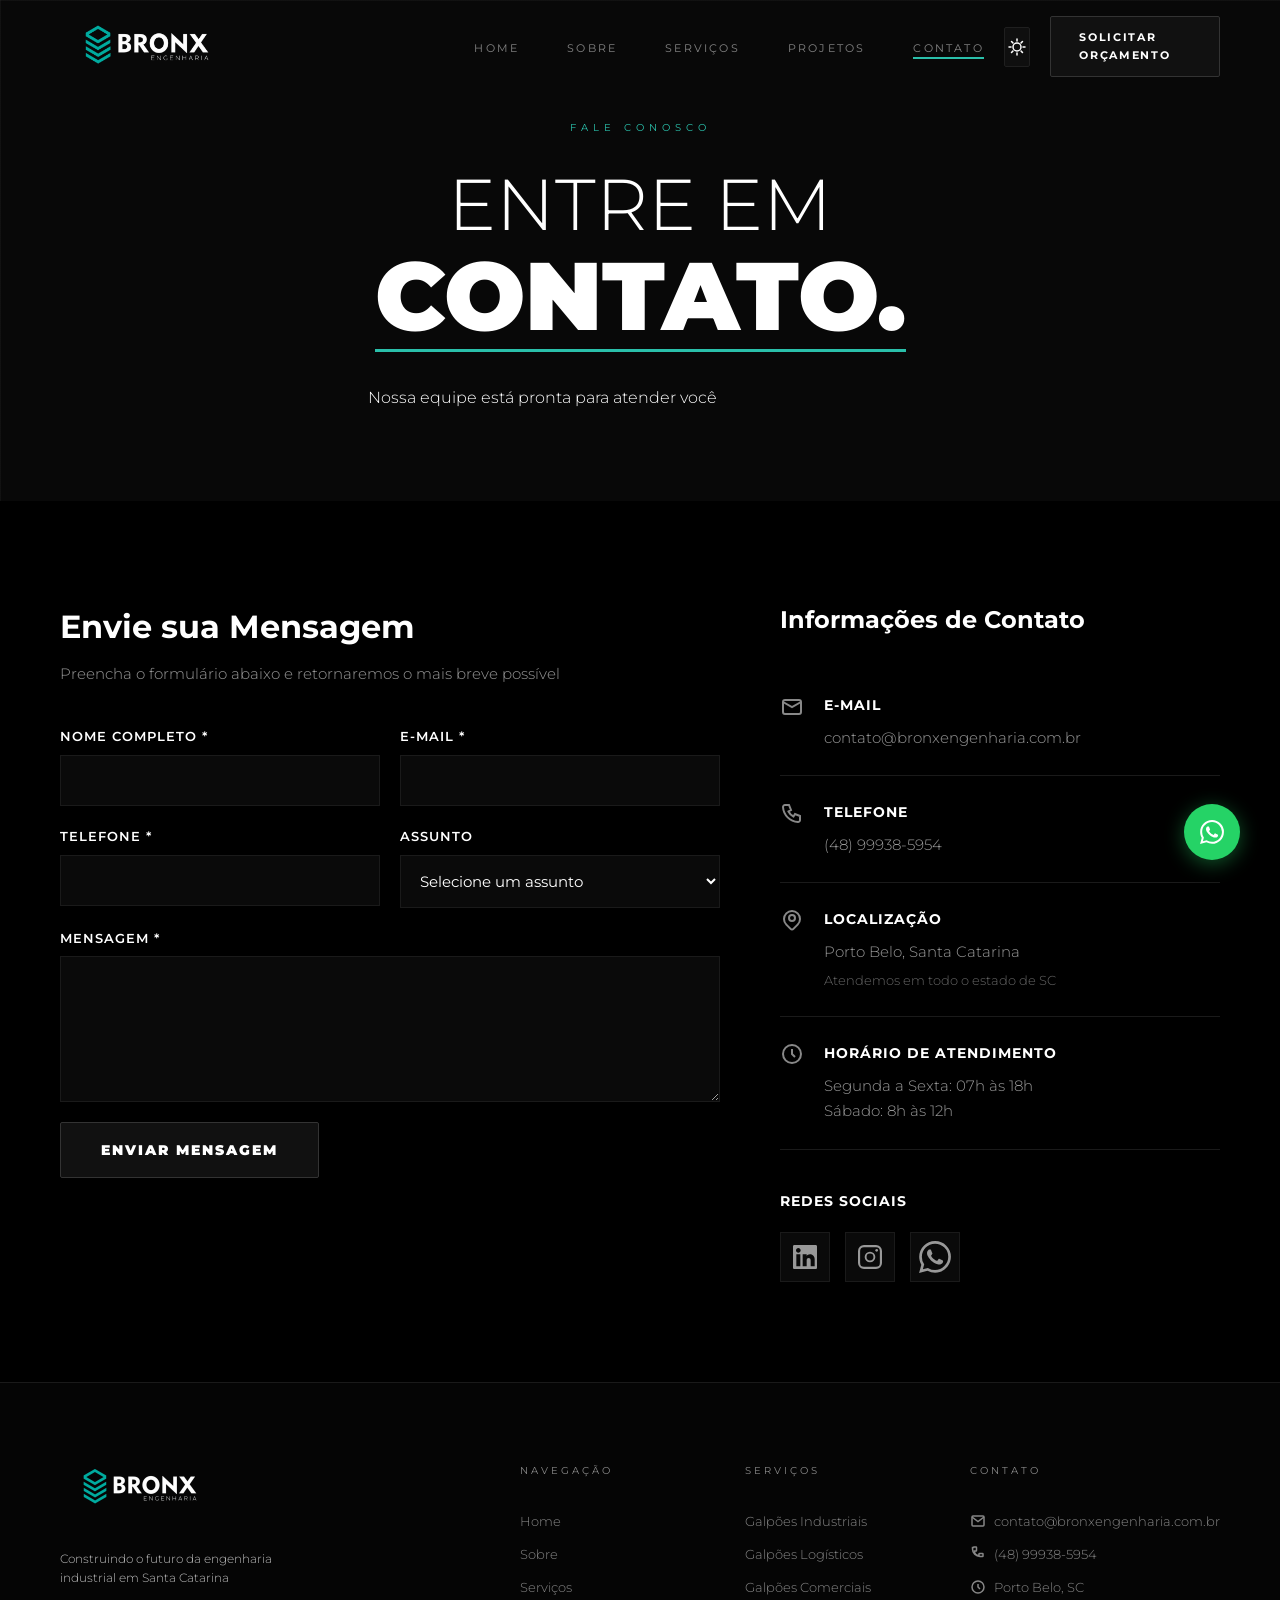
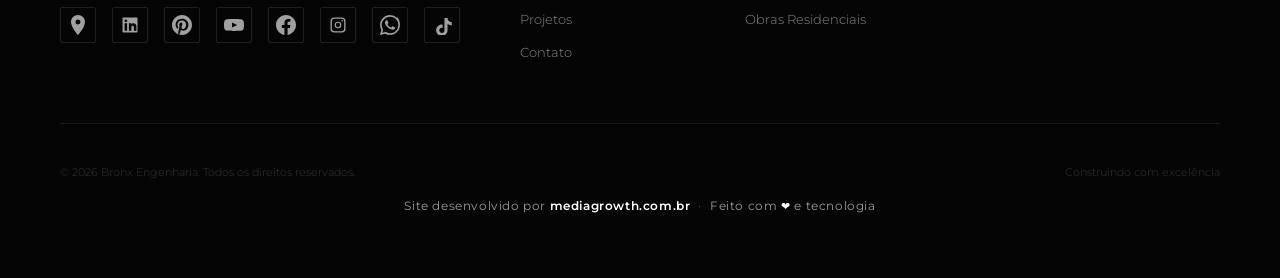
<file: contato.html>
<!DOCTYPE html>
<html lang="pt-BR">
<head>
    <meta charset="UTF-8">
    <meta name="viewport" content="width=device-width, initial-scale=1.0">

    <!-- ═══ SEO PRINCIPAL ═══ -->
    <title>Contato | Bronx Engenharia – Fale Conosco em Santa Catarina</title>
    <meta name="description" content="Entre em contato com a Bronx Engenharia. Atendemos em toda Santa Catarina com soluções completas em construção de galpões industriais. Solicite informações ou orçamento.">
    <meta name="keywords" content="contato Bronx Engenharia, fale conosco construtora SC, orçamento galpão industrial SC, telefone Bronx Engenharia, construtora Santa Catarina contato">
    <meta name="author" content="Bronx Engenharia">
    <meta name="robots" content="index, follow, max-snippet:-1, max-image-preview:large">
    <link rel="canonical" href="https://bronxengenharia.com.br/contato">

    <!-- ═══ FAVICON ═══ -->
    <link rel="icon" type="image/png" href="favicon.png">
    <link rel="apple-touch-icon" href="favicon.png">

    <!-- ═══ OPEN GRAPH (Facebook, WhatsApp, LinkedIn) ═══ -->
    <meta property="og:type" content="website">
    <meta property="og:site_name" content="Bronx Engenharia">
    <meta property="og:title" content="Contato | Bronx Engenharia – Fale Conosco em SC">
    <meta property="og:description" content="Entre em contato com a Bronx Engenharia. Atendemos em toda Santa Catarina com soluções completas em construção industrial.">
    <meta property="og:url" content="https://bronxengenharia.com.br/contato">
    <meta property="og:image" content="https://bronxengenharia.com.br/og-image.png">
    <meta property="og:image:width" content="1000">
    <meta property="og:image:height" content="500">
    <meta property="og:image:alt" content="Bronx Engenharia – Entre em Contato">
    <meta property="og:locale" content="pt_BR">

    <!-- ═══ TWITTER CARD ═══ -->
    <meta name="twitter:card" content="summary_large_image">
    <meta name="twitter:title" content="Contato | Bronx Engenharia – Fale Conosco em SC">
    <meta name="twitter:description" content="Entre em contato com a Bronx Engenharia. Atendemos em toda Santa Catarina com construção de galpões industriais.">
    <meta name="twitter:image" content="https://bronxengenharia.com.br/og-image.png">

    <!-- ═══ SCHEMA.ORG ═══ -->
    <script type="application/ld+json">
    {
      "@context": "https://schema.org",
      "@type": "ContactPage",
      "url": "https://bronxengenharia.com.br/contato",
      "name": "Contato – Bronx Engenharia",
      "description": "Entre em contato com a Bronx Engenharia para soluções em construção de galpões industriais em Santa Catarina.",
      "isPartOf": { "@type": "WebSite", "url": "https://bronxengenharia.com.br/", "name": "Bronx Engenharia" }
    }
    </script>

    <link rel="preconnect" href="https://fonts.googleapis.com">
    <link rel="preconnect" href="https://fonts.gstatic.com" crossorigin>
    <link href="https://fonts.googleapis.com/css2?family=Montserrat:wght@300;400;700;900&display=swap" rel="stylesheet">
    
    <link rel="stylesheet" href="css/style.css">
</head>
<body>

    <!-- NAVBAR -->
    <nav class="navbar" id="navbar">
        <div class="nav-container">
            <a href="/" class="nav-logo">
                <img src="logo funod transparente.png" alt="Bronx Engenharia" class="logo-img">
            </a>
            
            <ul class="nav-links">
                <li><a href="/">Home</a></li>
                <li><a href="/sobre">Sobre</a></li>
                <li><a href="/servicos">Serviços</a></li>
                <li><a href="/projetos">Projetos</a></li>
                <li><a href="/contato" class="active">Contato</a></li>
            </ul>
            
            <button class="theme-toggle" id="themeToggle" aria-label="Alternar tema">
                <svg class="sun-icon" width="20" height="20" viewBox="0 0 20 20" fill="none">
                    <circle cx="10" cy="10" r="4" stroke="currentColor" stroke-width="1.5"/>
                    <line x1="10" y1="2" x2="10" y2="4" stroke="currentColor" stroke-width="1.5" stroke-linecap="round"/>
                    <line x1="10" y1="16" x2="10" y2="18" stroke="currentColor" stroke-width="1.5" stroke-linecap="round"/>
                    <line x1="18" y1="10" x2="16" y2="10" stroke="currentColor" stroke-width="1.5" stroke-linecap="round"/>
                    <line x1="4" y1="10" x2="2" y2="10" stroke="currentColor" stroke-width="1.5" stroke-linecap="round"/>
                    <line x1="15.5" y1="4.5" x2="14.1" y2="5.9" stroke="currentColor" stroke-width="1.5" stroke-linecap="round"/>
                    <line x1="5.9" y1="14.1" x2="4.5" y2="15.5" stroke="currentColor" stroke-width="1.5" stroke-linecap="round"/>
                    <line x1="15.5" y1="15.5" x2="14.1" y2="14.1" stroke="currentColor" stroke-width="1.5" stroke-linecap="round"/>
                    <line x1="5.9" y1="5.9" x2="4.5" y2="4.5" stroke="currentColor" stroke-width="1.5" stroke-linecap="round"/>
                </svg>
                <svg class="moon-icon" width="20" height="20" viewBox="0 0 20 20" fill="none">
                    <path d="M17 10.5C16 14.5 12.5 17 8.5 17C4.5 17 1 13.5 1 9.5C1 5.5 3.5 2 7.5 1C7 2 6.5 3.5 6.5 5.5C6.5 9.5 9.5 12.5 13.5 12.5C15.5 12.5 17 12 18 11.5C17.5 11 17 10.5 17 10.5Z" stroke="currentColor" stroke-width="1.5" stroke-linecap="round" stroke-linejoin="round"/>
                </svg>
            </button>
            
            <a href="/orcamento" class="nav-cta">Solicitar Orçamento</a>

            <!-- Botão hambúrguer: apenas mobile -->
            <button class="mobile-menu-btn" id="mobileMenuBtn" aria-label="Abrir menu" aria-expanded="false">
                <span></span>
                <span></span>
                <span></span>
            </button>
        </div>
    </nav>

    <!-- MOBILE MENU -->
    <div class="mobile-menu-overlay" id="mobileMenuOverlay"></div>
    <div class="mobile-menu-panel" id="mobileMenuPanel">
        <div class="mobile-menu-header">
            <a href="/" class="mobile-menu-logo">
                <img src="logo funod transparente.png" alt="Bronx Engenharia">
            </a>
            <button class="mobile-menu-close" id="mobileMenuClose" aria-label="Fechar menu">
                <svg width="18" height="18" viewBox="0 0 18 18" fill="none">
                    <line x1="2" y1="2" x2="16" y2="16" stroke="currentColor" stroke-width="1.8" stroke-linecap="round"/>
                    <line x1="16" y1="2" x2="2" y2="16" stroke="currentColor" stroke-width="1.8" stroke-linecap="round"/>
                </svg>
            </button>
        </div>
        <nav class="mobile-menu-nav">
            <a href="/">
                Home
                <svg class="mobile-nav-arrow" viewBox="0 0 16 16" fill="none"><path d="M3 8h10M9 4l4 4-4 4" stroke="currentColor" stroke-width="1.5" stroke-linecap="round" stroke-linejoin="round"/></svg>
            </a>
            <a href="/sobre">
                Sobre
                <svg class="mobile-nav-arrow" viewBox="0 0 16 16" fill="none"><path d="M3 8h10M9 4l4 4-4 4" stroke="currentColor" stroke-width="1.5" stroke-linecap="round" stroke-linejoin="round"/></svg>
            </a>
            <a href="/servicos">
                Serviços
                <svg class="mobile-nav-arrow" viewBox="0 0 16 16" fill="none"><path d="M3 8h10M9 4l4 4-4 4" stroke="currentColor" stroke-width="1.5" stroke-linecap="round" stroke-linejoin="round"/></svg>
            </a>
            <a href="/projetos">
                Projetos
                <svg class="mobile-nav-arrow" viewBox="0 0 16 16" fill="none"><path d="M3 8h10M9 4l4 4-4 4" stroke="currentColor" stroke-width="1.5" stroke-linecap="round" stroke-linejoin="round"/></svg>
            </a>
            <a href="/contato" class="active">
                Contato
                <svg class="mobile-nav-arrow" viewBox="0 0 16 16" fill="none"><path d="M3 8h10M9 4l4 4-4 4" stroke="currentColor" stroke-width="1.5" stroke-linecap="round" stroke-linejoin="round"/></svg>
            </a>
        </nav>
        <div class="mobile-menu-footer">
            <a href="/orcamento" class="mobile-cta">Solicitar Orçamento</a>
        </div>
    </div>

    <!-- HERO INTERNO -->
    <section class="hero hero-interno">
        <div class="hero-grid"></div>
        <div class="container-hero">
            <div class="hero-content">
                <div class="hero-eyebrow">FALE CONOSCO</div>
                
                <h1 class="hero-title">
                    <span class="hero-title-light">ENTRE EM</span>
                    <span class="hero-title-bold">CONTATO.</span>
                </h1>
                
                <p class="hero-description">
                    Nossa equipe está pronta para atender você
                </p>
            </div>
        </div>
    </section>

    <!-- CONTATO -->
    <section class="contato-secao">
        <div class="container">
            <div class="contato-grid">
                <!-- Formulário -->
                <div class="contato-form-wrapper">
                    <h2>Envie sua Mensagem</h2>
                    <p class="form-intro">Preencha o formulário abaixo e retornaremos o mais breve possível</p>
                    
                    <form class="contato-form" id="contatoForm">
                        <div class="form-row">
                            <div class="form-group">
                                <label for="nome">Nome Completo *</label>
                                <input type="text" id="nome" name="nome" required>
                            </div>
                            
                            <div class="form-group">
                                <label for="email">E-mail *</label>
                                <input type="email" id="email" name="email" required>
                            </div>
                        </div>
                        
                        <div class="form-row">
                            <div class="form-group">
                                <label for="telefone">Telefone *</label>
                                <input type="tel" id="telefone" name="telefone" required>
                            </div>
                            
                            <div class="form-group">
                                <label for="assunto">Assunto</label>
                                <select id="assunto" name="assunto">
                                    <option value="">Selecione um assunto</option>
                                    <option value="orcamento">Solicitar Orçamento</option>
                                    <option value="projeto">Informações sobre Projeto</option>
                                    <option value="duvida">Dúvida Técnica</option>
                                    <option value="parceria">Parceria Comercial</option>
                                    <option value="outro">Outro Assunto</option>
                                </select>
                            </div>
                        </div>
                        
                        <div class="form-group">
                            <label for="mensagem">Mensagem *</label>
                            <textarea id="mensagem" name="mensagem" rows="6" required></textarea>
                        </div>
                        
                        <button type="submit" class="btn-primary">Enviar Mensagem</button>
                    </form>
                </div>
                
                <!-- Informações de Contato -->
                <div class="contato-info">
                    <h3>Informações de Contato</h3>
                    
                    <div class="contato-item">
                        <div class="contato-icon">
                            <svg width="24" height="24" viewBox="0 0 24 24" fill="none">
                                <path d="M3 8L12 13L21 8" stroke="currentColor" stroke-width="2"/>
                                <rect x="3" y="6" width="18" height="14" rx="2" stroke="currentColor" stroke-width="2"/>
                            </svg>
                        </div>
                        <div class="contato-texto">
                            <h4>E-mail</h4>
                            <a href="mailto:contato@bronxengenharia.com.br">contato@bronxengenharia.com.br</a>
                        </div>
                    </div>
                    
                    <div class="contato-item">
                        <div class="contato-icon">
                            <svg width="24" height="24" viewBox="0 0 24 24" fill="none">
                                <path d="M5 4H9L11 9L8.5 10.5C9.57096 12.6715 11.3285 14.429 13.5 15.5L15 13L20 15V19C20 19.5304 19.7893 20.0391 19.4142 20.4142C19.0391 20.7893 18.5304 21 18 21C14.0993 20.763 10.4202 19.1065 7.65683 16.3432C4.8935 13.5798 3.23705 9.90074 3 6C3 5.46957 3.21071 4.96086 3.58579 4.58579C3.96086 4.21071 4.46957 4 5 4Z" stroke="currentColor" stroke-width="2"/>
                            </svg>
                        </div>
                        <div class="contato-texto">
                            <h4>Telefone</h4>
                            <a href="tel:+5548999385954">(48) 99938-5954</a>
                        </div>
                    </div>
                    
                    <div class="contato-item">
                        <div class="contato-icon">
                            <svg width="24" height="24" viewBox="0 0 24 24" fill="none">
                                <path d="M17.657 16.657L13.414 20.9a1.998 1.998 0 01-2.827 0l-4.244-4.243a8 8 0 1111.314 0z" stroke="currentColor" stroke-width="2"/>
                                <circle cx="12" cy="10" r="3" stroke="currentColor" stroke-width="2"/>
                            </svg>
                        </div>
                        <div class="contato-texto">
                            <h4>Localização</h4>
                            <p>Porto Belo, Santa Catarina</p>
                            <p class="contato-obs">Atendemos em todo o estado de SC</p>
                        </div>
                    </div>
                    
                    <div class="contato-item">
                        <div class="contato-icon">
                            <svg width="24" height="24" viewBox="0 0 24 24" fill="none">
                                <circle cx="12" cy="12" r="9" stroke="currentColor" stroke-width="2"/>
                                <path d="M12 7V12L15 15" stroke="currentColor" stroke-width="2"/>
                            </svg>
                        </div>
                        <div class="contato-texto">
                            <h4>Horário de Atendimento</h4>
                            <p>Segunda a Sexta: 07h às 18h</p>
                            <p>Sábado: 8h às 12h</p>
                        </div>
                    </div>
                    
                    <div class="contato-redes">
                        <h4>Redes Sociais</h4>
                        <div class="redes-links">
                            <a href="https://linkedin.com/company/bronx-engenharia" target="_blank" rel="noopener" aria-label="LinkedIn">
                                <svg width="32" height="32" viewBox="0 0 32 32" fill="none">
                                    <path d="M26.667 4H5.333C4.6 4 4 4.6 4 5.333v21.334C4 27.4 4.6 28 5.333 28h21.334C27.4 28 28 27.4 28 26.667V5.333C28 4.6 27.4 4 26.667 4zM11.333 25.333H7.333V13.333h4v12zm-2-13.666c-1.267 0-2.333-1.067-2.333-2.334s1.066-2.333 2.333-2.333c1.267 0 2.334 1.066 2.334 2.333s-1.067 2.334-2.334 2.334zm16.334 13.666h-4v-6c0-1.467-.934-2.333-2-2.333-1.067 0-2 .866-2 2.333v6h-4V13.333h4v1.667c.6-.934 1.733-1.667 3.333-1.667 2.2 0 4.667 1.667 4.667 5v6.667z" fill="currentColor"/>
                                </svg>
                            </a>
                            <a href="https://instagram.com/bronxengenharia" target="_blank" rel="noopener" aria-label="Instagram">
                                <svg width="32" height="32" viewBox="0 0 32 32" fill="none">
                                    <path d="M16 10.667a5.333 5.333 0 100 10.666 5.333 5.333 0 000-10.666zm0 8.8a3.467 3.467 0 110-6.934 3.467 3.467 0 010 6.934z" fill="currentColor"/>
                                    <path d="M22 4h-12A6 6 0 004 10v12a6 6 0 006 6h12a6 6 0 006-6V10a6 6 0 00-6-6zm3.867 18a3.867 3.867 0 01-3.867 3.867h-12A3.867 3.867 0 016.133 22V10A3.867 3.867 0 0110 6.133h12A3.867 3.867 0 0125.867 10v12z" fill="currentColor"/>
                                    <circle cx="22.667" cy="9.333" r="1.333" fill="currentColor"/>
                                </svg>
                            </a>
                            <a href="https://wa.me/5548999385954?text=Ol%C3%A1%2C%20vim%20pelo%20site%20da%20Bronx%20Engenharia%20e%20gostaria%20de%20mais%20informa%C3%A7%C3%B5es." target="_blank" rel="noopener" aria-label="WhatsApp">
                                <svg width="32" height="32" viewBox="0 0 32 32" fill="currentColor">
                                    <path d="M23.296 19.176c-.396-.198-2.344-1.156-2.707-1.29-.363-.132-.628-.198-.893.2-.264.396-1.023 1.288-1.254 1.552-.23.265-.462.298-.858.1-.396-.2-1.674-.617-3.187-1.967-1.177-1.05-1.973-2.348-2.204-2.745-.23-.396-.024-.61.174-.808.178-.177.396-.462.594-.693.2-.232.264-.397.397-.662.132-.264.066-.495-.033-.693-.1-.198-.892-2.15-1.222-2.943-.323-.772-.65-.667-.892-.68-.23-.012-.495-.013-.76-.013-.264 0-.693.1-1.056.496-.363.396-1.387 1.355-1.387 3.305 0 1.95 1.42 3.834 1.617 4.1.198.264 2.795 4.266 6.77 5.982.945.408 1.682.652 2.258.834.95.302 1.814.26 2.495.157.762-.113 2.344-.96 2.675-1.884.33-.926.33-1.718.23-1.884-.1-.165-.363-.264-.76-.462m-7.228 9.87h-.005a13.16 13.16 0 01-6.708-1.837l-.482-.286-4.988 1.31 1.33-4.864-.314-.498a13.147 13.147 0 01-2.013-7.013c.002-7.267 5.915-13.178 13.184-13.178 3.52 0 6.83 1.373 9.317 3.864a13.1 13.1 0 013.857 9.325c-.003 7.267-5.915 13.177-13.18 13.177m11.217-24.396A15.753 15.753 0 0016.067 0C7.327 0 .213 7.113.21 15.856c0 2.795.73 5.523 2.117 7.927L.076 32l8.407-2.206a15.843 15.843 0 007.577 1.93h.007c8.738 0 15.853-7.113 15.857-15.858a15.76 15.76 0 00-4.64-11.216z"/>
                                </svg>
                            </a>
                        </div>
                    </div>
                </div>
            </div>
        </div>
    </section>

    <!-- FOOTER -->
    <footer class="footer">
        <div class="container">
            <div class="footer-grid">
                <div class="footer-brand">
                    <a href="/" class="footer-logo">
                        <img src="logo funod transparente.png" alt="Bronx Engenharia" class="logo-img">
                    </a>
                    <p class="footer-tagline">Construindo o futuro da engenharia industrial em Santa Catarina</p>
                    
                    <div class="footer-social">
                        <a href="https://g.page/bronx-engenharia" target="_blank" rel="noopener" aria-label="Google Meu Negócio">
                            <svg width="20" height="20" viewBox="0 0 20 20" fill="currentColor">
                                <path d="M10 0C6.102 0 3 3.102 3 7c0 5.25 7 13 7 13s7-7.75 7-13c0-3.898-3.102-7-7-7zm0 9.5a2.5 2.5 0 110-5 2.5 2.5 0 010 5z"/>
                            </svg>
                        </a>
                        <a href="https://linkedin.com/company/bronx-engenharia" target="_blank" rel="noopener" aria-label="LinkedIn">
                            <svg width="20" height="20" viewBox="0 0 20 20" fill="none">
                                <path d="M16.667 2.5H3.333C2.875 2.5 2.5 2.875 2.5 3.333v13.334c0 .458.375.833.833.833h13.334c.458 0 .833-.375.833-.833V3.333c0-.458-.375-.833-.833-.833zM7.083 15.833H4.583V8.333h2.5v7.5zm-1.25-8.541c-.792 0-1.458-.667-1.458-1.459s.666-1.458 1.458-1.458c.792 0 1.459.666 1.459 1.458s-.667 1.459-1.459 1.459zm10.584 8.541h-2.5v-3.75c0-.917-.584-1.458-1.25-1.458-.667 0-1.25.541-1.25 1.458v3.75h-2.5V8.333h2.5v1.042c.375-.584 1.083-1.042 2.083-1.042 1.375 0 2.917 1.042 2.917 3.125v4.375z" fill="currentColor"/>
                            </svg>
                        </a>
                        <a href="https://pinterest.com/bronxengenharia" target="_blank" rel="noopener" aria-label="Pinterest">
                            <svg width="20" height="20" viewBox="0 0 20 20" fill="currentColor">
                                <path d="M10 0C4.477 0 0 4.477 0 10c0 4.237 2.636 7.855 6.356 9.312-.088-.791-.167-2.005.035-2.868.182-.78 1.172-4.97 1.172-4.97s-.299-.6-.299-1.486c0-1.39.806-2.428 1.81-2.428.852 0 1.264.64 1.264 1.408 0 .858-.546 2.14-.828 3.33-.236.995.5 1.807 1.48 1.807 1.778 0 3.144-1.874 3.144-4.58 0-2.393-1.72-4.068-4.176-4.068-2.845 0-4.516 2.135-4.516 4.34 0 .859.331 1.781.744 2.281a.3.3 0 01.069.288l-.278 1.133c-.044.183-.145.223-.335.134-1.249-.581-2.03-2.407-2.03-3.874 0-3.154 2.292-6.052 6.608-6.052 3.469 0 6.165 2.473 6.165 5.776 0 3.447-2.173 6.22-5.19 6.22-1.013 0-1.965-.525-2.291-1.148l-.623 2.378c-.226.869-.835 1.958-1.244 2.621.937.29 1.931.446 2.962.446 5.523 0 10-4.477 10-10S15.523 0 10 0z"/>
                            </svg>
                        </a>
                        <a href="https://youtube.com/@bronxengenharia" target="_blank" rel="noopener" aria-label="YouTube">
                            <svg width="20" height="20" viewBox="0 0 20 20" fill="currentColor">
                                <path d="M19.615 6.184c-.234-.877-.923-1.567-1.8-1.801C16.225 4 10 4 10 4s-6.225 0-7.815.383c-.877.234-1.566.924-1.8 1.801C0 7.774 0 10 0 10s0 2.226.385 3.816c.234.877.923 1.567 1.8 1.801C3.775 16 10 16 10 16s6.225 0 7.815-.383c.877-.234 1.566-.924 1.8-1.801C20 12.226 20 10 20 10s0-2.226-.385-3.816zM8 12.5v-5l5.2 2.5L8 12.5z"/>
                            </svg>
                        </a>
                        <a href="https://facebook.com/bronxengenharia" target="_blank" rel="noopener" aria-label="Facebook">
                            <svg width="20" height="20" viewBox="0 0 20 20" fill="currentColor">
                                <path d="M20 10c0-5.523-4.477-10-10-10S0 4.477 0 10c0 4.991 3.657 9.128 8.438 9.878v-6.987h-2.54V10h2.54V7.797c0-2.506 1.492-3.89 3.777-3.89 1.094 0 2.238.195 2.238.195v2.46h-1.26c-1.243 0-1.63.771-1.63 1.562V10h2.773l-.443 2.89h-2.33v6.988C16.343 19.128 20 14.991 20 10z"/>
                            </svg>
                        </a>
                        <a href="https://instagram.com/bronxengenharia" target="_blank" rel="noopener" aria-label="Instagram">
                            <svg width="20" height="20" viewBox="0 0 20 20" fill="none">
                                <path d="M10 6.667a3.333 3.333 0 100 6.666 3.333 3.333 0 000-6.666zm0 5.5a2.167 2.167 0 110-4.334 2.167 2.167 0 010 4.334z" fill="currentColor"/>
                                <path d="M13.75 2.5h-7.5A3.75 3.75 0 002.5 6.25v7.5a3.75 3.75 0 003.75 3.75h7.5a3.75 3.75 0 003.75-3.75v-7.5A3.75 3.75 0 0013.75 2.5zm2.417 11.25a2.417 2.417 0 01-2.417 2.417h-7.5a2.417 2.417 0 01-2.417-2.417v-7.5A2.417 2.417 0 016.25 3.833h7.5a2.417 2.417 0 012.417 2.417v7.5z" fill="currentColor"/>
                                <circle cx="14.167" cy="5.833" r="0.833" fill="currentColor"/>
                            </svg>
                        </a>
                        <a href="https://wa.me/5548999385954?text=Ol%C3%A1%2C%20vim%20pelo%20site%20da%20Bronx%20Engenharia%20e%20gostaria%20de%20mais%20informa%C3%A7%C3%B5es." target="_blank" rel="noopener" aria-label="WhatsApp">
                            <svg width="20" height="20" viewBox="0 0 20 20" fill="currentColor">
                                <path d="M17.05 2.91A9.933 9.933 0 0010.03 0C4.535 0 .067 4.467.065 9.964c-.001 1.757.458 3.472 1.33 4.992L0 20l5.188-1.36a9.972 9.972 0 004.768 1.213h.004c5.493 0 9.96-4.468 9.962-9.965a9.908 9.908 0 00-2.872-7.977zM10.03 18.26h-.003a8.28 8.28 0 01-4.22-1.155l-.303-.18-3.138.823.837-3.058-.198-.314a8.266 8.266 0 01-1.267-4.41c.002-4.572 3.722-8.291 8.296-8.291a8.25 8.25 0 015.865 2.433 8.23 8.23 0 012.425 5.868c-.002 4.574-3.722 8.293-8.294 8.293zm4.546-6.206c-.249-.125-1.474-.728-1.703-.81-.228-.083-.394-.125-.56.124-.166.25-.642.81-.787.976-.146.166-.29.187-.539.062-.249-.125-1.052-.388-2.004-1.236-.74-.66-1.24-1.476-1.385-1.724-.146-.25-.015-.384.11-.508.112-.112.249-.29.373-.436.125-.145.166-.25.25-.416.083-.166.041-.31-.021-.436-.062-.125-.56-1.352-.768-1.85-.203-.487-.409-.42-.56-.428-.145-.007-.31-.008-.476-.008-.166 0-.436.062-.664.31-.228.25-.872.852-.872 2.08 0 1.227.893 2.413 1.017 2.58.125.165 1.757 2.683 4.257 3.763.595.257 1.059.41 1.42.524.597.19 1.14.163 1.57.099.479-.072 1.474-.603 1.682-1.185.208-.582.208-1.08.146-1.185-.062-.104-.228-.166-.477-.29z"/>
                            </svg>
                        </a>
                        <a href="https://tiktok.com/@bronxengenharia" target="_blank" rel="noopener" aria-label="TikTok">
                            <svg width="20" height="20" viewBox="0 0 20 20" fill="currentColor">
                                <path d="M16.6 5.82s.51.5 0 0A4.278 4.278 0 0115.54 3h-3.09v12.4a2.592 2.592 0 01-2.59 2.5c-1.42 0-2.6-1.16-2.6-2.6 0-1.72 1.66-3.01 3.37-2.48V9.66c-3.45-.46-6.47 2.22-6.47 5.64 0 3.33 2.76 5.7 5.69 5.7 3.14 0 5.69-2.55 5.69-5.7V9.01a7.35 7.35 0 004.3 1.38V7.3s-1.88.09-3.24-1.48z"/>
                            </svg>
                        </a>
                    </div>
                </div>
                
                <div class="footer-col">
                    <h4>Navegação</h4>
                    <a href="/">Home</a>
                    <a href="/sobre">Sobre</a>
                    <a href="/servicos">Serviços</a>
                    <a href="/projetos">Projetos</a>
                    <a href="/contato">Contato</a>
                </div>
                
                <div class="footer-col">
                    <h4>Serviços</h4>
                    <a href="/servicos">Galpões Industriais</a>
                    <a href="/servicos">Galpões Logísticos</a>
                    <a href="/servicos">Galpões Comerciais</a>
                    <a href="/servicos">Obras Residenciais</a>
                </div>
                
                <div class="footer-col">
                    <h4>Contato</h4>
                    <a href="mailto:contato@bronxengenharia.com.br">
                        <svg width="16" height="16" viewBox="0 0 16 16" fill="none">
                            <path d="M2 4L8 8.5L14 4" stroke="currentColor" stroke-width="1.5"/>
                            <rect x="2" y="3" width="12" height="10" rx="1" stroke="currentColor" stroke-width="1.5"/>
                        </svg>
                        contato@bronxengenharia.com.br
                    </a>
                    <a href="tel:+5548999385954">
                        <svg width="16" height="16" viewBox="0 0 16 16" fill="none">
                            <path d="M3.5 1.5C3.5 1.22386 3.72386 1 4 1H6C6.27614 1 6.5 1.22386 6.5 1.5V4.5C6.5 4.77614 6.27614 5 6 5H4.5C4.5 7.48528 6.51472 9.5 9 9.5V8C9 7.72386 9.22386 7.5 9.5 7.5H12.5C12.7761 7.5 13 7.72386 13 8V10C13 10.2761 12.7761 10.5 12.5 10.5H10C5.85786 10.5 2.5 7.14214 2.5 3V1.5H3.5Z" stroke="currentColor" stroke-width="1.5"/>
                        </svg>
                        (48) 99938-5954
                    </a>
                    <a href="/contato">
                        <svg width="16" height="16" viewBox="0 0 16 16" fill="none">
                            <path d="M8 14C11.3137 14 14 11.3137 14 8C14 4.68629 11.3137 2 8 2C4.68629 2 2 4.68629 2 8C2 11.3137 4.68629 14 8 14Z" stroke="currentColor" stroke-width="1.5"/>
                            <path d="M8 5V8L10 10" stroke="currentColor" stroke-width="1.5"/>
                        </svg>
                        Porto Belo, SC
                    </a>
                </div>
            </div>
            
            <div class="footer-bottom">
                <p>&copy; 2026 Bronx Engenharia. Todos os direitos reservados.</p>
                <p>Construindo com excelência</p>
            </div>
        </div>
      <style>
    .mg-credit{display:block!important;position:static!important;clear:both;width:100%;box-sizing:border-box;text-align:center!important;padding:14px 16px 22px;margin:0;font-size:12px!important;font-weight:400;letter-spacing:.05em;line-height:1.7;text-transform:none!important;color:rgba(255,255,255,0.60)!important}
    .mg-credit span{display:inline;position:static;font-size:inherit!important;color:inherit;margin:0;padding:0;text-transform:none!important}
    .mg-credit a{display:inline!important;color:#FFFFFF!important;font-weight:600!important;font-size:inherit!important;text-decoration:none!important;text-transform:none!important;padding:0!important;margin:0!important;background:none!important}
    .mg-credit a:hover{text-decoration:underline!important}
    .mg-credit .mg-credit__sep{margin:0 8px;opacity:.5}
    .mg-credit .mg-credit__love{color:#FFFFFF!important;font-size:11px!important}
    @media (max-width:767px){.mg-credit{padding-bottom:96px}.mg-credit .mg-credit__sep{display:none!important}.mg-credit .mg-credit__part{display:block!important}}
  </style>
  <div class="mg-credit">
    <span class="mg-credit__part">Site desenvolvido por <a href="https://mediagrowth.com.br/" target="_blank" rel="noopener">mediagrowth.com.br</a></span><span class="mg-credit__sep" aria-hidden="true">&middot;</span><span class="mg-credit__part">Feito com <span class="mg-credit__love" aria-label="love">&#10084;&#xFE0E;</span> e tecnologia</span>
  </div>
</footer>

    <!-- WhatsApp Float -->
    <a href="https://wa.me/5548999385954?text=Ol%C3%A1%2C%20vim%20pelo%20site%20da%20Bronx%20Engenharia%20e%20gostaria%20de%20mais%20informa%C3%A7%C3%B5es." class="whatsapp-float" target="_blank" rel="noopener" aria-label="WhatsApp">
        <svg width="24" height="24" viewBox="0 0 24 24" fill="currentColor">
            <path d="M17.472 14.382c-.297-.149-1.758-.867-2.03-.967-.273-.099-.471-.148-.67.15-.197.297-.767.966-.94 1.164-.173.199-.347.223-.644.075-.297-.15-1.255-.463-2.39-1.475-.883-.788-1.48-1.761-1.653-2.059-.173-.297-.018-.458.13-.606.134-.133.298-.347.446-.52.149-.174.198-.298.298-.497.099-.198.05-.371-.025-.52-.075-.149-.669-1.612-.916-2.207-.242-.579-.487-.5-.669-.51-.173-.008-.371-.01-.57-.01-.198 0-.52.074-.792.372-.272.297-1.04 1.016-1.04 2.479 0 1.462 1.065 2.875 1.213 3.074.149.198 2.096 3.2 5.077 4.487.709.306 1.262.489 1.694.625.712.227 1.36.195 1.871.118.571-.085 1.758-.719 2.006-1.413.248-.694.248-1.289.173-1.413-.074-.124-.272-.198-.57-.347m-5.421 7.403h-.004a9.87 9.87 0 01-5.031-1.378l-.361-.214-3.741.982.998-3.648-.235-.374a9.86 9.86 0 01-1.51-5.26c.001-5.45 4.436-9.884 9.888-9.884 2.64 0 5.122 1.03 6.988 2.898a9.825 9.825 0 012.893 6.994c-.003 5.45-4.437 9.884-9.885 9.884m8.413-18.297A11.815 11.815 0 0012.05 0C5.495 0 .16 5.335.157 11.892c0 2.096.547 4.142 1.588 5.945L.057 24l6.305-1.654a11.882 11.882 0 005.683 1.448h.005c6.554 0 11.89-5.335 11.893-11.893a11.821 11.821 0 00-3.48-8.413Z"/>
        </svg>
    </a>

    <script src="js/main.js"></script>
    <script src="js/contato-form.js"></script>
</body>
</html>
</file>
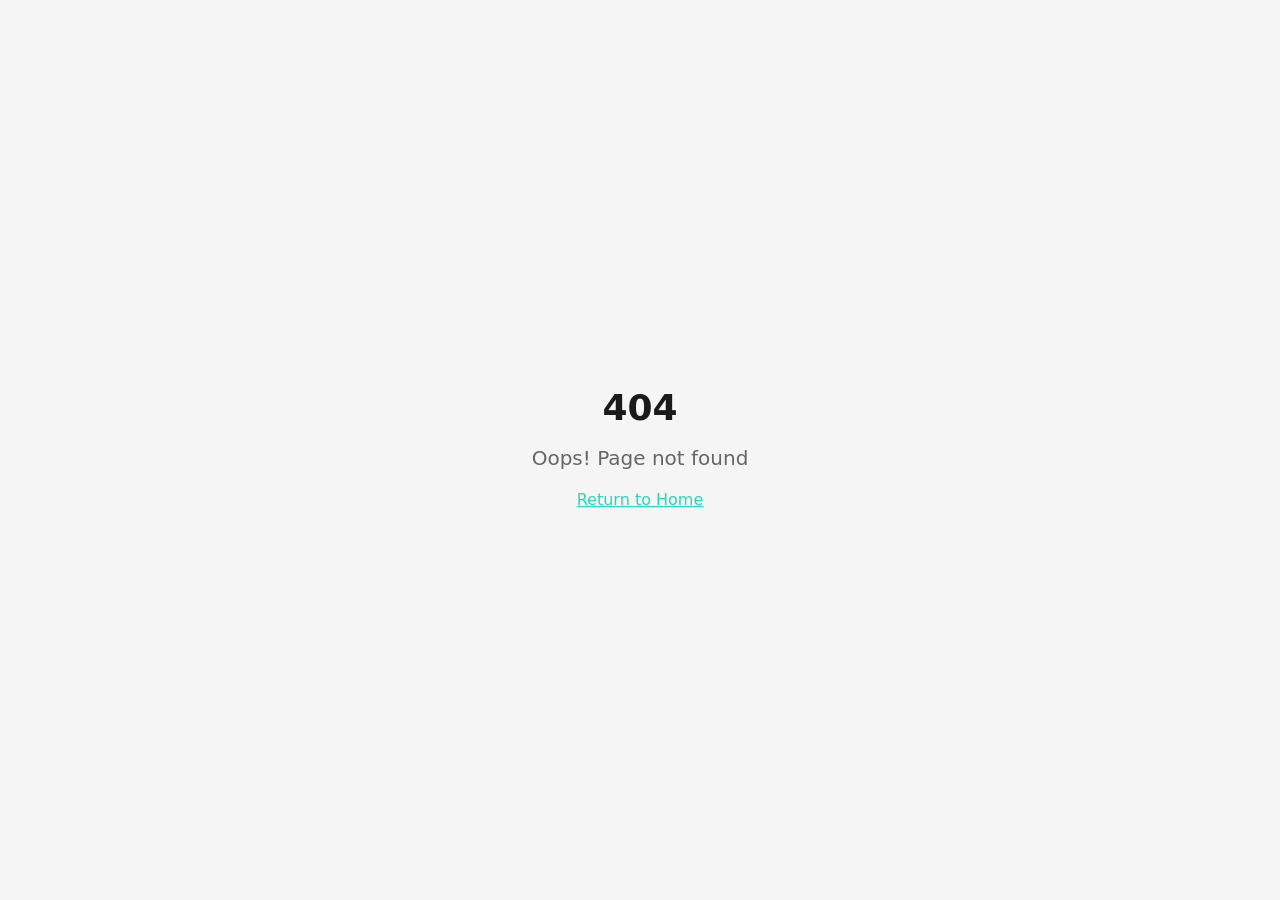
<file: HERO.html>
<!DOCTYPE html>
<!-- saved from url=(0031)https://bronxengenharia.com.br/ -->
<html lang="pt-BR" class="light" style="color-scheme: light;" data-lt-installed="true"><plasmo-csui id="ff-overlay-container"><template shadowrootmode="open"><style>#plasmo-shadow-container > div {
  pointer-events: none !important;
  background: none !important;
  position: fixed !important;
  inset: 0 !important;
}

.main_top_container_ff {
  width: 400px;
}

.popup_container_wrapper_ff {
  background-color: #fff;
}

.popup_container_wrapper_ff * {
  font-family: PoppinsRegular;
}

.popup_container_wrapper_ff img {
  background-color: #0000;
}

.popup_container_ff {
  box-shadow: 0 5px 20px #1e1e2212;
}

.popup_div_ff {
  box-sizing: border-box;
  background-color: #fff;
  width: 100%;
  padding: 24px;
}

.main_component_ff {
  width: 100%;
  padding-bottom: 0 !important;
}

.popup_top_icon_div_ff {
  justify-content: space-between;
  align-items: center;
  margin-bottom: 16px;
  display: flex;
}

.popup_top_icon_div_ff .btn_canvas_ff {
  display: inline-flex;
}

.popup_top_icon_div_ff .ff_popup_top_image {
  z-index: 0;
  width: 100%;
  height: auto;
  position: absolute;
  inset: 0 0 auto;
}

.popup_top_icon_btn_ff {
  cursor: pointer;
  z-index: 1;
  background: none;
  border: none;
  justify-content: center;
  align-items: center;
  width: 20px;
  height: 20px;
  padding: 0;
  font-size: 20px;
  display: inline-flex;
}

.popup_top_icon_btn_ff img {
  justify-content: center;
  align-items: center;
  width: 100%;
  height: 100%;
  display: flex;
}

.popup_top_icon_btn_ff:focus {
  outline: none;
}

.dot_ff {
  background-color: red;
  border-radius: 50%;
  width: 15px;
  height: 15px;
}

.dot_ff-top-right {
  position: absolute;
  top: 33%;
  right: 16px;
}

@media (prefers-reduced-motion: reduce) {
  .dot_ff {
    animation: none;
  }
}

.topbar_cross_icon_ff {
  cursor: pointer;
  background: #eaeaea;
  border: 2px solid #fff;
  border-radius: 50%;
  flex-shrink: 0;
  justify-content: center;
  align-items: center;
  width: 20px;
  height: 20px;
  padding: 0;
  display: flex;
}

.topbar_cross_icon_ff img {
  width: 12px;
  height: 12px;
}

.btn_canvas_ff .topbar_detail_submit_btn_ff {
  cursor: pointer;
  color: #6e75ff;
  background: #f0f0ff;
  border: none;
  border-radius: 5px;
  justify-content: center;
  align-items: center;
  min-width: 108px;
  min-height: 40px;
  margin: 0;
  padding: 10px 30px;
  font-family: PoppinsRegular;
  font-size: 14px;
  font-weight: 600;
  line-height: 20px;
  display: flex;
}

.btn_canvas_ff .topbar_detail_submit_btn_ff:hover {
  box-shadow: none;
  color: #fff;
  cursor: pointer;
  background: #6e75ff;
  border: none;
  outline: none;
}

.btn_canvas_ff .topbar_detail_okay_btn_ff {
  cursor: pointer;
  color: #555;
  background: #eee;
  border: none;
  border-radius: 5px;
  justify-content: center;
  align-items: center;
  min-width: 108px;
  min-height: 40px;
  margin: 0;
  padding: 10px 30px;
  font-size: 14px;
  font-weight: 600;
  line-height: 20px;
  display: flex;
}

.btn_canvas_ff .topbar_detail_okay_btn_ff:hover, .btn_canvas_ff .topbar_detail_okay_btn_ff:focus {
  box-shadow: none;
  color: #eee;
  cursor: pointer;
  background: #555;
  border: none;
  outline: none;
}

.btn_canvas_ff .topbar_detail_submit_btn_ff:disabled, .btn_canvas_ff .topbar_detail_okay_btn_ff:disabled {
  color: #696969 !important;
  background-color: #d3d3d3 !important;
}

.spaced_icon_ff {
  margin-left: 5px;
  background-color: #0000 !important;
}

.toggle_btn_ff {
  justify-content: center;
  align-items: center;
  padding: 6px 0 18px;
  display: flex;
  position: relative;
}

.create_notification_container_ff {
  cursor: auto;
  box-sizing: border-box;
  z-index: 99999;
  pointer-events: initial;
  background-color: #fff;
  border: none;
  border-radius: 8px;
  flex-direction: column;
  align-items: flex-start;
  width: 512px;
  margin-top: 16px;
  padding: 24px;
  position: absolute;
  inset: 20px 100px auto auto;
  box-shadow: 0 0 10px;
}

plasmo-csui#ff-overlay-container, plasmo-csui#real-time-panel {
  z-index: 999;
  pointer-events: none;
  position: absolute;
  inset: 0;
}

.ff_input_container {
  background: none;
  border: none;
  border-radius: 4px;
  flex-direction: column;
  justify-content: space-between;
  align-items: flex-start;
  width: -webkit-fill-available;
  display: flex;
}

.ff_input_container .input_input {
  resize: none;
  background: none;
  border: 1px solid #f2f4f7;
  border-radius: 8px;
  width: -webkit-fill-available;
  height: 20px;
  font-style: normal;
  font-weight: 400;
  line-height: 20px;
  box-shadow: none !important;
  color: #475467 !important;
  padding: 8px 16px !important;
  font-family: Roboto !important;
  font-size: 14px !important;
}

.ff_input_container .input_input:focus-visible {
  outline: none;
}

.ff_input_container .input_label {
  letter-spacing: -.01em;
  color: #101828;
  background-color: #0000;
  padding-bottom: 8px;
  font-size: 14px;
  font-style: normal;
  font-weight: 500;
  line-height: 20px;
}

.ff_input_container .input_description {
  letter-spacing: -.01em;
  color: #878f97;
  background-color: #0000;
  margin: 0;
  padding-bottom: 8px;
  font-family: Roboto;
  font-size: 14px;
  font-style: normal;
  font-weight: 400;
}

.input_icon_container {
  border: 1px solid #f2f4f7;
  border-radius: 8px;
  justify-content: flex-start;
  align-items: center;
  gap: 8px;
  width: -webkit-fill-available;
  padding-left: 16px;
  display: flex;
  border-bottom-right-radius: 0 !important;
  border-bottom-left-radius: 0 !important;
}

.input_icon_container .input_input {
  border: none;
  padding-left: 0 !important;
}

.ff_select_container {
  background: none;
  border: none;
  border-radius: 4px;
  flex-direction: column;
  justify-content: space-between;
  align-items: flex-start;
  width: -webkit-fill-available;
  display: flex;
  position: relative;
}

.ff_select_option_list_container {
  z-index: 1;
  background: #fff;
  border: 1px solid #f2f4f7;
  border-top: 0;
  border-radius: 0 0 8px 8px;
  width: -webkit-fill-available;
  max-height: 80px;
  margin: 0;
  padding: 10px;
  position: absolute;
  top: 100%;
  left: 0;
  overflow-y: scroll;
}

.ff_select_option_list {
  width: 100%;
  margin: 0;
  padding: 0;
  list-style: none;
  overflow-x: hidden;
}

.ff_select_option_item {
  color: #475467;
  text-overflow: ellipsis;
  cursor: pointer;
  align-self: stretch;
  align-items: center;
  gap: 8px;
  min-height: 16px;
  padding: 8px;
  display: flex;
  overflow: hidden;
}

.ff_select_option_item:hover, .ff_select_option_item:focus {
  background: #f9fafb;
  border-radius: 8px;
}

.ff_select_option_item span {
  white-space: nowrap;
  text-overflow: ellipsis;
  background: none;
  overflow: hidden;
}

.ff_select_search {
  border-bottom-right-radius: 0 !important;
  border-bottom-left-radius: 0 !important;
}

.ff_select_dropdown_container {
  flex-direction: column;
  align-items: center;
  gap: 4px;
  width: 100%;
  margin-top: 10px;
  margin-bottom: 55px;
  display: flex;
  position: relative;
}

.topbar_heading_box_ff {
  flex-direction: row;
  flex-shrink: 0;
  justify-content: center;
  align-items: center;
  display: flex;
}

.topbar_icon_ff {
  justify-content: center;
  align-items: center;
  margin-right: 10px;
  display: flex;
}

.topbar_middle_icon_ff {
  justify-content: flex-start;
  align-items: center;
  margin-bottom: 1rem;
  display: flex;
}

.topbar_detail_head_ff {
  text-align: left;
  letter-spacing: -.01em;
  color: #22262a;
  border: none;
  width: 100%;
  margin: 0;
  padding: 0;
  font-family: PoppinsRegular;
  font-size: 16px;
  font-weight: 500;
  line-height: 24px;
  font-family: PoppinsMedium !important;
}

.topbar_detail_body_ff {
  letter-spacing: 0;
  align-items: flex-start;
  margin: 16px 0 17px;
  padding: 0;
  display: flex;
}

.topbar_detail_para_ff {
  width: 100%;
  margin: 0;
}

.topbar_detail_para_ff .topbar_detail_text {
  color: #484f56;
  letter-spacing: -.01em;
  margin: 0;
  padding: 0;
  font-family: PoppinsRegular;
  font-size: 14px;
  font-weight: 500;
  line-height: 21px;
}

.topbar_detail_para_ff .topbar_detail_text_last {
  color: #878f97;
  letter-spacing: -.01em;
  margin: 0;
  padding-top: 8px;
  padding-bottom: 2px;
  font-family: PoppinsRegular;
  font-size: 13px;
  font-weight: 500;
  line-height: 18px;
}

.topbar_detail_static_arrow_ff {
  position: absolute;
  top: 24px;
  right: 24px;
}

.topbar_detail_static_arrow_ff img {
  width: 24px;
  height: 26px;
  display: inline;
}

.topbar_detail_btns_ff {
  justify-content: space-between;
  width: 100%;
  display: flex;
}

.narrow_btns_ff {
  width: 70% !important;
}

.review_btns_ff {
  gap: 1rem;
  justify-content: flex-start !important;
  width: 70% !important;
}

.topbar_detail_submit_btn_ff, .topbar_detail_okay_btn_ff {
  white-space: nowrap;
  text-overflow: ellipsis;
  max-width: 150px;
  overflow: hidden;
}

.dot_ff {
  border-radius: 50%;
  flex-shrink: 0;
  justify-content: center;
  align-items: center;
  width: 8px;
  height: 8px;
  display: flex;
}

.success_dot_ff {
  background-color: #12b76a !important;
}

.warning_dot_ff {
  background-color: #f08c00 !important;
}

.error_dot_ff {
  background-color: red !important;
}

.large_dot_ff {
  width: 12px !important;
  height: 12px !important;
}

.medium_dot_ff {
  width: 10px !important;
  height: 10px !important;
}

.small_dot_ff {
  width: 6px !important;
  height: 6px !important;
}

</style><div id="plasmo-shadow-container" style="z-index: 2147483647; position: relative;"><div id="plasmo-overlay-0" class="plasmo-csui-container" style="display: flex; position: absolute; top: 0px; left: 0px;"></div></div></template></plasmo-csui><head><meta http-equiv="Content-Type" content="text/html; charset=UTF-8">
    
    <meta name="viewport" content="width=device-width, initial-scale=1.0">
    <title>Bronx Engenharia - Construção de Galpões</title>
    <meta name="description" content="Bronx Engenharia - Solução completa para construção de galpões logísticos, industriais e comerciais. Projeto, execução e gerenciamento de obras com alto padrão técnico.">
    <meta name="author" content="Bronx Engenharia">

    <meta property="og:title" content="Bronx Engenharia - Construção de Galpões">
    <meta property="og:description" content="Solução completa para construção de galpões logísticos, industriais e comerciais. Do projeto à entrega final.">
    <meta property="og:type" content="website">
    <meta property="og:image" content="https://pub-bb2e103a32db4e198524a2e9ed8f35b4.r2.dev/f885dcf7-d16f-487e-a270-7c4c83dc69ee/id-preview-3b6b571d--5d8c9d49-a0e9-45fe-ab39-314e894e0fe3.lovable.app-1771503271724.png">

    <meta name="twitter:card" content="summary_large_image">
    <meta name="twitter:site" content="@BronxEngenharia">
    <meta name="twitter:image" content="https://pub-bb2e103a32db4e198524a2e9ed8f35b4.r2.dev/f885dcf7-d16f-487e-a270-7c4c83dc69ee/id-preview-3b6b571d--5d8c9d49-a0e9-45fe-ab39-314e894e0fe3.lovable.app-1771503271724.png">

    <link rel="preconnect" href="https://fonts.googleapis.com/">
    <link rel="preconnect" href="https://fonts.gstatic.com/" crossorigin="">
    <link href="./HERO_files/css2" rel="stylesheet">
    <link rel="icon" href="https://bronxengenharia.com.br/favicon.jpg" type="image/jpeg">
    <script type="module" crossorigin="" src="./HERO_files/index-CzGg5y6w.js"></script>
    <link rel="stylesheet" crossorigin="" href="./HERO_files/index-BpXjnvOo.css">
  <script defer="" src="./HERO_files/_flock.js" data-proxy-url="https://bronxengenharia.com.br/~api/analytics"></script><style type="text/css">:where(html[dir="ltr"]),:where([data-sonner-toaster][dir="ltr"]){--toast-icon-margin-start: -3px;--toast-icon-margin-end: 4px;--toast-svg-margin-start: -1px;--toast-svg-margin-end: 0px;--toast-button-margin-start: auto;--toast-button-margin-end: 0;--toast-close-button-start: 0;--toast-close-button-end: unset;--toast-close-button-transform: translate(-35%, -35%)}:where(html[dir="rtl"]),:where([data-sonner-toaster][dir="rtl"]){--toast-icon-margin-start: 4px;--toast-icon-margin-end: -3px;--toast-svg-margin-start: 0px;--toast-svg-margin-end: -1px;--toast-button-margin-start: 0;--toast-button-margin-end: auto;--toast-close-button-start: unset;--toast-close-button-end: 0;--toast-close-button-transform: translate(35%, -35%)}:where([data-sonner-toaster]){position:fixed;width:var(--width);font-family:ui-sans-serif,system-ui,-apple-system,BlinkMacSystemFont,Segoe UI,Roboto,Helvetica Neue,Arial,Noto Sans,sans-serif,Apple Color Emoji,Segoe UI Emoji,Segoe UI Symbol,Noto Color Emoji;--gray1: hsl(0, 0%, 99%);--gray2: hsl(0, 0%, 97.3%);--gray3: hsl(0, 0%, 95.1%);--gray4: hsl(0, 0%, 93%);--gray5: hsl(0, 0%, 90.9%);--gray6: hsl(0, 0%, 88.7%);--gray7: hsl(0, 0%, 85.8%);--gray8: hsl(0, 0%, 78%);--gray9: hsl(0, 0%, 56.1%);--gray10: hsl(0, 0%, 52.3%);--gray11: hsl(0, 0%, 43.5%);--gray12: hsl(0, 0%, 9%);--border-radius: 8px;box-sizing:border-box;padding:0;margin:0;list-style:none;outline:none;z-index:999999999;transition:transform .4s ease}:where([data-sonner-toaster][data-lifted="true"]){transform:translateY(-10px)}@media (hover: none) and (pointer: coarse){:where([data-sonner-toaster][data-lifted="true"]){transform:none}}:where([data-sonner-toaster][data-x-position="right"]){right:var(--offset-right)}:where([data-sonner-toaster][data-x-position="left"]){left:var(--offset-left)}:where([data-sonner-toaster][data-x-position="center"]){left:50%;transform:translate(-50%)}:where([data-sonner-toaster][data-y-position="top"]){top:var(--offset-top)}:where([data-sonner-toaster][data-y-position="bottom"]){bottom:var(--offset-bottom)}:where([data-sonner-toast]){--y: translateY(100%);--lift-amount: calc(var(--lift) * var(--gap));z-index:var(--z-index);position:absolute;opacity:0;transform:var(--y);filter:blur(0);touch-action:none;transition:transform .4s,opacity .4s,height .4s,box-shadow .2s;box-sizing:border-box;outline:none;overflow-wrap:anywhere}:where([data-sonner-toast][data-styled="true"]){padding:16px;background:var(--normal-bg);border:1px solid var(--normal-border);color:var(--normal-text);border-radius:var(--border-radius);box-shadow:0 4px 12px #0000001a;width:var(--width);font-size:13px;display:flex;align-items:center;gap:6px}:where([data-sonner-toast]:focus-visible){box-shadow:0 4px 12px #0000001a,0 0 0 2px #0003}:where([data-sonner-toast][data-y-position="top"]){top:0;--y: translateY(-100%);--lift: 1;--lift-amount: calc(1 * var(--gap))}:where([data-sonner-toast][data-y-position="bottom"]){bottom:0;--y: translateY(100%);--lift: -1;--lift-amount: calc(var(--lift) * var(--gap))}:where([data-sonner-toast]) :where([data-description]){font-weight:400;line-height:1.4;color:inherit}:where([data-sonner-toast]) :where([data-title]){font-weight:500;line-height:1.5;color:inherit}:where([data-sonner-toast]) :where([data-icon]){display:flex;height:16px;width:16px;position:relative;justify-content:flex-start;align-items:center;flex-shrink:0;margin-left:var(--toast-icon-margin-start);margin-right:var(--toast-icon-margin-end)}:where([data-sonner-toast][data-promise="true"]) :where([data-icon])>svg{opacity:0;transform:scale(.8);transform-origin:center;animation:sonner-fade-in .3s ease forwards}:where([data-sonner-toast]) :where([data-icon])>*{flex-shrink:0}:where([data-sonner-toast]) :where([data-icon]) svg{margin-left:var(--toast-svg-margin-start);margin-right:var(--toast-svg-margin-end)}:where([data-sonner-toast]) :where([data-content]){display:flex;flex-direction:column;gap:2px}[data-sonner-toast][data-styled=true] [data-button]{border-radius:4px;padding-left:8px;padding-right:8px;height:24px;font-size:12px;color:var(--normal-bg);background:var(--normal-text);margin-left:var(--toast-button-margin-start);margin-right:var(--toast-button-margin-end);border:none;cursor:pointer;outline:none;display:flex;align-items:center;flex-shrink:0;transition:opacity .4s,box-shadow .2s}:where([data-sonner-toast]) :where([data-button]):focus-visible{box-shadow:0 0 0 2px #0006}:where([data-sonner-toast]) :where([data-button]):first-of-type{margin-left:var(--toast-button-margin-start);margin-right:var(--toast-button-margin-end)}:where([data-sonner-toast]) :where([data-cancel]){color:var(--normal-text);background:rgba(0,0,0,.08)}:where([data-sonner-toast][data-theme="dark"]) :where([data-cancel]){background:rgba(255,255,255,.3)}:where([data-sonner-toast]) :where([data-close-button]){position:absolute;left:var(--toast-close-button-start);right:var(--toast-close-button-end);top:0;height:20px;width:20px;display:flex;justify-content:center;align-items:center;padding:0;color:var(--gray12);border:1px solid var(--gray4);transform:var(--toast-close-button-transform);border-radius:50%;cursor:pointer;z-index:1;transition:opacity .1s,background .2s,border-color .2s}[data-sonner-toast] [data-close-button]{background:var(--gray1)}:where([data-sonner-toast]) :where([data-close-button]):focus-visible{box-shadow:0 4px 12px #0000001a,0 0 0 2px #0003}:where([data-sonner-toast]) :where([data-disabled="true"]){cursor:not-allowed}:where([data-sonner-toast]):hover :where([data-close-button]):hover{background:var(--gray2);border-color:var(--gray5)}:where([data-sonner-toast][data-swiping="true"]):before{content:"";position:absolute;left:-50%;right:-50%;height:100%;z-index:-1}:where([data-sonner-toast][data-y-position="top"][data-swiping="true"]):before{bottom:50%;transform:scaleY(3) translateY(50%)}:where([data-sonner-toast][data-y-position="bottom"][data-swiping="true"]):before{top:50%;transform:scaleY(3) translateY(-50%)}:where([data-sonner-toast][data-swiping="false"][data-removed="true"]):before{content:"";position:absolute;inset:0;transform:scaleY(2)}:where([data-sonner-toast]):after{content:"";position:absolute;left:0;height:calc(var(--gap) + 1px);bottom:100%;width:100%}:where([data-sonner-toast][data-mounted="true"]){--y: translateY(0);opacity:1}:where([data-sonner-toast][data-expanded="false"][data-front="false"]){--scale: var(--toasts-before) * .05 + 1;--y: translateY(calc(var(--lift-amount) * var(--toasts-before))) scale(calc(-1 * var(--scale)));height:var(--front-toast-height)}:where([data-sonner-toast])>*{transition:opacity .4s}:where([data-sonner-toast][data-expanded="false"][data-front="false"][data-styled="true"])>*{opacity:0}:where([data-sonner-toast][data-visible="false"]){opacity:0;pointer-events:none}:where([data-sonner-toast][data-mounted="true"][data-expanded="true"]){--y: translateY(calc(var(--lift) * var(--offset)));height:var(--initial-height)}:where([data-sonner-toast][data-removed="true"][data-front="true"][data-swipe-out="false"]){--y: translateY(calc(var(--lift) * -100%));opacity:0}:where([data-sonner-toast][data-removed="true"][data-front="false"][data-swipe-out="false"][data-expanded="true"]){--y: translateY(calc(var(--lift) * var(--offset) + var(--lift) * -100%));opacity:0}:where([data-sonner-toast][data-removed="true"][data-front="false"][data-swipe-out="false"][data-expanded="false"]){--y: translateY(40%);opacity:0;transition:transform .5s,opacity .2s}:where([data-sonner-toast][data-removed="true"][data-front="false"]):before{height:calc(var(--initial-height) + 20%)}[data-sonner-toast][data-swiping=true]{transform:var(--y) translateY(var(--swipe-amount-y, 0px)) translate(var(--swipe-amount-x, 0px));transition:none}[data-sonner-toast][data-swiped=true]{user-select:none}[data-sonner-toast][data-swipe-out=true][data-y-position=bottom],[data-sonner-toast][data-swipe-out=true][data-y-position=top]{animation-duration:.2s;animation-timing-function:ease-out;animation-fill-mode:forwards}[data-sonner-toast][data-swipe-out=true][data-swipe-direction=left]{animation-name:swipe-out-left}[data-sonner-toast][data-swipe-out=true][data-swipe-direction=right]{animation-name:swipe-out-right}[data-sonner-toast][data-swipe-out=true][data-swipe-direction=up]{animation-name:swipe-out-up}[data-sonner-toast][data-swipe-out=true][data-swipe-direction=down]{animation-name:swipe-out-down}@keyframes swipe-out-left{0%{transform:var(--y) translate(var(--swipe-amount-x));opacity:1}to{transform:var(--y) translate(calc(var(--swipe-amount-x) - 100%));opacity:0}}@keyframes swipe-out-right{0%{transform:var(--y) translate(var(--swipe-amount-x));opacity:1}to{transform:var(--y) translate(calc(var(--swipe-amount-x) + 100%));opacity:0}}@keyframes swipe-out-up{0%{transform:var(--y) translateY(var(--swipe-amount-y));opacity:1}to{transform:var(--y) translateY(calc(var(--swipe-amount-y) - 100%));opacity:0}}@keyframes swipe-out-down{0%{transform:var(--y) translateY(var(--swipe-amount-y));opacity:1}to{transform:var(--y) translateY(calc(var(--swipe-amount-y) + 100%));opacity:0}}@media (max-width: 600px){[data-sonner-toaster]{position:fixed;right:var(--mobile-offset-right);left:var(--mobile-offset-left);width:100%}[data-sonner-toaster][dir=rtl]{left:calc(var(--mobile-offset-left) * -1)}[data-sonner-toaster] [data-sonner-toast]{left:0;right:0;width:calc(100% - var(--mobile-offset-left) * 2)}[data-sonner-toaster][data-x-position=left]{left:var(--mobile-offset-left)}[data-sonner-toaster][data-y-position=bottom]{bottom:var(--mobile-offset-bottom)}[data-sonner-toaster][data-y-position=top]{top:var(--mobile-offset-top)}[data-sonner-toaster][data-x-position=center]{left:var(--mobile-offset-left);right:var(--mobile-offset-right);transform:none}}[data-sonner-toaster][data-theme=light]{--normal-bg: #fff;--normal-border: var(--gray4);--normal-text: var(--gray12);--success-bg: hsl(143, 85%, 96%);--success-border: hsl(145, 92%, 91%);--success-text: hsl(140, 100%, 27%);--info-bg: hsl(208, 100%, 97%);--info-border: hsl(221, 91%, 91%);--info-text: hsl(210, 92%, 45%);--warning-bg: hsl(49, 100%, 97%);--warning-border: hsl(49, 91%, 91%);--warning-text: hsl(31, 92%, 45%);--error-bg: hsl(359, 100%, 97%);--error-border: hsl(359, 100%, 94%);--error-text: hsl(360, 100%, 45%)}[data-sonner-toaster][data-theme=light] [data-sonner-toast][data-invert=true]{--normal-bg: #000;--normal-border: hsl(0, 0%, 20%);--normal-text: var(--gray1)}[data-sonner-toaster][data-theme=dark] [data-sonner-toast][data-invert=true]{--normal-bg: #fff;--normal-border: var(--gray3);--normal-text: var(--gray12)}[data-sonner-toaster][data-theme=dark]{--normal-bg: #000;--normal-bg-hover: hsl(0, 0%, 12%);--normal-border: hsl(0, 0%, 20%);--normal-border-hover: hsl(0, 0%, 25%);--normal-text: var(--gray1);--success-bg: hsl(150, 100%, 6%);--success-border: hsl(147, 100%, 12%);--success-text: hsl(150, 86%, 65%);--info-bg: hsl(215, 100%, 6%);--info-border: hsl(223, 100%, 12%);--info-text: hsl(216, 87%, 65%);--warning-bg: hsl(64, 100%, 6%);--warning-border: hsl(60, 100%, 12%);--warning-text: hsl(46, 87%, 65%);--error-bg: hsl(358, 76%, 10%);--error-border: hsl(357, 89%, 16%);--error-text: hsl(358, 100%, 81%)}[data-sonner-toaster][data-theme=dark] [data-sonner-toast] [data-close-button]{background:var(--normal-bg);border-color:var(--normal-border);color:var(--normal-text)}[data-sonner-toaster][data-theme=dark] [data-sonner-toast] [data-close-button]:hover{background:var(--normal-bg-hover);border-color:var(--normal-border-hover)}[data-rich-colors=true][data-sonner-toast][data-type=success],[data-rich-colors=true][data-sonner-toast][data-type=success] [data-close-button]{background:var(--success-bg);border-color:var(--success-border);color:var(--success-text)}[data-rich-colors=true][data-sonner-toast][data-type=info],[data-rich-colors=true][data-sonner-toast][data-type=info] [data-close-button]{background:var(--info-bg);border-color:var(--info-border);color:var(--info-text)}[data-rich-colors=true][data-sonner-toast][data-type=warning],[data-rich-colors=true][data-sonner-toast][data-type=warning] [data-close-button]{background:var(--warning-bg);border-color:var(--warning-border);color:var(--warning-text)}[data-rich-colors=true][data-sonner-toast][data-type=error],[data-rich-colors=true][data-sonner-toast][data-type=error] [data-close-button]{background:var(--error-bg);border-color:var(--error-border);color:var(--error-text)}.sonner-loading-wrapper{--size: 16px;height:var(--size);width:var(--size);position:absolute;inset:0;z-index:10}.sonner-loading-wrapper[data-visible=false]{transform-origin:center;animation:sonner-fade-out .2s ease forwards}.sonner-spinner{position:relative;top:50%;left:50%;height:var(--size);width:var(--size)}.sonner-loading-bar{animation:sonner-spin 1.2s linear infinite;background:var(--gray11);border-radius:6px;height:8%;left:-10%;position:absolute;top:-3.9%;width:24%}.sonner-loading-bar:nth-child(1){animation-delay:-1.2s;transform:rotate(.0001deg) translate(146%)}.sonner-loading-bar:nth-child(2){animation-delay:-1.1s;transform:rotate(30deg) translate(146%)}.sonner-loading-bar:nth-child(3){animation-delay:-1s;transform:rotate(60deg) translate(146%)}.sonner-loading-bar:nth-child(4){animation-delay:-.9s;transform:rotate(90deg) translate(146%)}.sonner-loading-bar:nth-child(5){animation-delay:-.8s;transform:rotate(120deg) translate(146%)}.sonner-loading-bar:nth-child(6){animation-delay:-.7s;transform:rotate(150deg) translate(146%)}.sonner-loading-bar:nth-child(7){animation-delay:-.6s;transform:rotate(180deg) translate(146%)}.sonner-loading-bar:nth-child(8){animation-delay:-.5s;transform:rotate(210deg) translate(146%)}.sonner-loading-bar:nth-child(9){animation-delay:-.4s;transform:rotate(240deg) translate(146%)}.sonner-loading-bar:nth-child(10){animation-delay:-.3s;transform:rotate(270deg) translate(146%)}.sonner-loading-bar:nth-child(11){animation-delay:-.2s;transform:rotate(300deg) translate(146%)}.sonner-loading-bar:nth-child(12){animation-delay:-.1s;transform:rotate(330deg) translate(146%)}@keyframes sonner-fade-in{0%{opacity:0;transform:scale(.8)}to{opacity:1;transform:scale(1)}}@keyframes sonner-fade-out{0%{opacity:1;transform:scale(1)}to{opacity:0;transform:scale(.8)}}@keyframes sonner-spin{0%{opacity:1}to{opacity:.15}}@media (prefers-reduced-motion){[data-sonner-toast],[data-sonner-toast]>*,.sonner-loading-bar{transition:none!important;animation:none!important}}.sonner-loader{position:absolute;top:50%;left:50%;transform:translate(-50%,-50%);transform-origin:center;transition:opacity .2s,transform .2s}.sonner-loader[data-visible=false]{opacity:0;transform:scale(.8) translate(-50%,-50%)}
</style><style>@font-face { font-family: DMSans; src: url('chrome-extension://meimoidfecamngeoanhnpdjjdcefoldn/assets/fonts/DMSans-Regular.ttf'); }@font-face { font-family: PoppinsMedium; src: url('chrome-extension://meimoidfecamngeoanhnpdjjdcefoldn/assets/fonts/Poppins-Medium.otf'); }@font-face { font-family: PoppinsRegular; src: url('chrome-extension://meimoidfecamngeoanhnpdjjdcefoldn/assets/fonts/Poppins-Regular.otf'); }@font-face { font-family: Roboto; src: url('chrome-extension://meimoidfecamngeoanhnpdjjdcefoldn/assets/fonts/Roboto-Regular.ttf'); }@font-face { font-family: Inter; src: url('chrome-extension://meimoidfecamngeoanhnpdjjdcefoldn/assets/fonts/Inter-VariableFont_opsz,wght.ttf'); }</style></head>

  <body cz-shortcut-listen="true" style="">
    <div id="root"><script>!function(){try{var d=document.documentElement,c=d.classList;c.remove('light','dark');var e=localStorage.getItem('theme');if('system'===e||(!e&&false)){var t='(prefers-color-scheme: dark)',m=window.matchMedia(t);if(m.media!==t||m.matches){d.style.colorScheme = 'dark';c.add('dark')}else{d.style.colorScheme = 'light';c.add('light')}}else if(e){c.add(e|| '')}else{c.add('light')}if(e==='light'||e==='dark'||!e)d.style.colorScheme=e||'light'}catch(e){}}()</script><div role="region" aria-label="Notifications (F8)" tabindex="-1" style="pointer-events: none;"><ol tabindex="-1" class="fixed top-0 z-[100] flex max-h-screen w-full flex-col-reverse p-4 sm:bottom-0 sm:right-0 sm:top-auto sm:flex-col md:max-w-[420px]"></ol></div><section aria-label="Notifications alt+T" tabindex="-1" aria-live="polite" aria-relevant="additions text" aria-atomic="false"></section><div class="min-h-screen"><header class="fixed top-0 left-0 right-0 z-50 bg-background/95 backdrop-blur-sm border-b border-border"><div class="container mx-auto px-4 py-4"><div class="flex items-center justify-between"><a href="https://bronxengenharia.com.br/" class="flex items-center gap-2"><img src="./HERO_files/logo-escura-sM9MVFwh.png" alt="Bronx Engenharia" class="h-10 w-auto dark:hidden"><img src="./HERO_files/logo-clara-DHMz39XV.png" alt="Bronx Engenharia" class="h-10 w-auto hidden dark:block"></a><nav class="hidden md:flex items-center gap-8"><a href="https://bronxengenharia.com.br/#quem-somos" class="text-muted-foreground hover:text-foreground transition-colors font-medium">Quem Somos</a><a href="https://bronxengenharia.com.br/#servicos" class="text-muted-foreground hover:text-foreground transition-colors font-medium">Serviços</a><a href="https://bronxengenharia.com.br/#projetos" class="text-muted-foreground hover:text-foreground transition-colors font-medium">Projetos</a><a href="https://bronxengenharia.com.br/#diferenciais" class="text-muted-foreground hover:text-foreground transition-colors font-medium">Diferenciais</a><a href="https://bronxengenharia.com.br/#contato" class="text-muted-foreground hover:text-foreground transition-colors font-medium">Contato</a></nav><div class="hidden md:flex items-center gap-4"><button class="inline-flex items-center justify-center gap-2 whitespace-nowrap rounded-md text-sm font-medium ring-offset-background transition-colors focus-visible:outline-none focus-visible:ring-2 focus-visible:ring-ring focus-visible:ring-offset-2 disabled:pointer-events-none disabled:opacity-50 [&amp;_svg]:pointer-events-none [&amp;_svg]:size-4 [&amp;_svg]:shrink-0 hover:bg-accent hover:text-accent-foreground h-10 w-10" aria-label="Alternar tema"><svg xmlns="http://www.w3.org/2000/svg" width="24" height="24" viewBox="0 0 24 24" fill="none" stroke="currentColor" stroke-width="2" stroke-linecap="round" stroke-linejoin="round" class="lucide lucide-sun h-5 w-5 rotate-0 scale-100 transition-all dark:-rotate-90 dark:scale-0"><circle cx="12" cy="12" r="4"></circle><path d="M12 2v2"></path><path d="M12 20v2"></path><path d="m4.93 4.93 1.41 1.41"></path><path d="m17.66 17.66 1.41 1.41"></path><path d="M2 12h2"></path><path d="M20 12h2"></path><path d="m6.34 17.66-1.41 1.41"></path><path d="m19.07 4.93-1.41 1.41"></path></svg><svg xmlns="http://www.w3.org/2000/svg" width="24" height="24" viewBox="0 0 24 24" fill="none" stroke="currentColor" stroke-width="2" stroke-linecap="round" stroke-linejoin="round" class="lucide lucide-moon absolute h-5 w-5 rotate-90 scale-0 transition-all dark:rotate-0 dark:scale-100"><path d="M12 3a6 6 0 0 0 9 9 9 9 0 1 1-9-9Z"></path></svg></button><a href="https://wa.me/5548999385954" target="_blank" rel="noopener noreferrer" class="inline-flex items-center justify-center gap-2 whitespace-nowrap text-sm font-medium ring-offset-background transition-colors focus-visible:outline-none focus-visible:ring-2 focus-visible:ring-ring focus-visible:ring-offset-2 disabled:pointer-events-none disabled:opacity-50 [&amp;_svg]:pointer-events-none [&amp;_svg]:size-4 [&amp;_svg]:shrink-0 bg-secondary text-secondary-foreground hover:bg-secondary/80 h-11 rounded-md px-8">Solicitar orçamento</a></div><div class="md:hidden flex items-center gap-2"><button class="inline-flex items-center justify-center gap-2 whitespace-nowrap rounded-md text-sm font-medium ring-offset-background transition-colors focus-visible:outline-none focus-visible:ring-2 focus-visible:ring-ring focus-visible:ring-offset-2 disabled:pointer-events-none disabled:opacity-50 [&amp;_svg]:pointer-events-none [&amp;_svg]:size-4 [&amp;_svg]:shrink-0 hover:bg-accent hover:text-accent-foreground h-10 w-10" aria-label="Alternar tema"><svg xmlns="http://www.w3.org/2000/svg" width="24" height="24" viewBox="0 0 24 24" fill="none" stroke="currentColor" stroke-width="2" stroke-linecap="round" stroke-linejoin="round" class="lucide lucide-sun h-5 w-5 rotate-0 scale-100 transition-all dark:-rotate-90 dark:scale-0"><circle cx="12" cy="12" r="4"></circle><path d="M12 2v2"></path><path d="M12 20v2"></path><path d="m4.93 4.93 1.41 1.41"></path><path d="m17.66 17.66 1.41 1.41"></path><path d="M2 12h2"></path><path d="M20 12h2"></path><path d="m6.34 17.66-1.41 1.41"></path><path d="m19.07 4.93-1.41 1.41"></path></svg><svg xmlns="http://www.w3.org/2000/svg" width="24" height="24" viewBox="0 0 24 24" fill="none" stroke="currentColor" stroke-width="2" stroke-linecap="round" stroke-linejoin="round" class="lucide lucide-moon absolute h-5 w-5 rotate-90 scale-0 transition-all dark:rotate-0 dark:scale-100"><path d="M12 3a6 6 0 0 0 9 9 9 9 0 1 1-9-9Z"></path></svg></button><button class="p-2" aria-label="Toggle menu"><svg xmlns="http://www.w3.org/2000/svg" width="24" height="24" viewBox="0 0 24 24" fill="none" stroke="currentColor" stroke-width="2" stroke-linecap="round" stroke-linejoin="round" class="lucide lucide-menu w-6 h-6 text-foreground"><line x1="4" x2="20" y1="12" y2="12"></line><line x1="4" x2="20" y1="6" y2="6"></line><line x1="4" x2="20" y1="18" y2="18"></line></svg></button></div></div></div></header><section class="relative min-h-screen flex items-center pt-20"><div class="absolute inset-0 z-0"><img src="./HERO_files/hero-bronx-oJLtoZwy.png" alt="Vista aérea de galpão logístico - Obra Bronx Engenharia" class="w-full h-full object-cover"><div class="absolute inset-0 bg-gradient-to-r from-foreground/70 via-foreground/60 to-foreground/35"></div></div><div class="container mx-auto px-4 relative z-10"><div class="max-w-3xl"><h1 class="text-4xl md:text-5xl lg:text-6xl font-bold text-primary mb-6 leading-tight">Solução completa na construção de galpões</h1><p class="text-xl md:text-2xl text-background/90 mb-8 font-medium">Projetamos, executamos e gerenciamos obras de galpões logísticos, industriais e comerciais com alto padrão técnico, agilidade e total controle do processo.</p><a href="https://wa.me/5548999385954" target="_blank" rel="noopener noreferrer" class="inline-flex items-center justify-center gap-2 whitespace-nowrap font-medium ring-offset-background transition-colors focus-visible:outline-none focus-visible:ring-2 focus-visible:ring-ring focus-visible:ring-offset-2 disabled:pointer-events-none disabled:opacity-50 [&amp;_svg]:pointer-events-none [&amp;_svg]:size-4 [&amp;_svg]:shrink-0 h-11 rounded-md text-lg px-8 py-6 bg-primary text-primary-foreground hover:bg-primary/90">Solicitar orçamento</a></div></div></section><div class="transition-all duration-700 ease-out translate-y-0 translate-x-0 scale-100 opacity-100" style="transition-delay: 100ms;"><section id="quem-somos" class="py-20 bg-background"><div class="container mx-auto px-4"><div class="grid lg:grid-cols-2 gap-12 items-center"><div><span class="text-secondary font-semibold uppercase tracking-wider text-sm">Quem Somos</span><h2 class="text-3xl md:text-4xl font-bold text-foreground mt-2 mb-6">Especialistas em construção de galpões do início ao fim</h2><div class="space-y-4 text-muted-foreground text-lg"><p>A Bronx Engenharia é uma empresa catarinense com sede em Porto Belo-SC, realizada pelos engenheiros civis Lucas Montibeler e Ruan Silva, especializada em soluções completas na construção de galpões. Atuamos com projeto, engenharia, execução e gerenciamento de obras, oferecendo um modelo de atendimento que centraliza todas as etapas em um único parceiro.</p><p>Nosso foco é entregar obras seguras, funcionais e bem planejadas, reduzindo riscos, custos desnecessários e atrasos. Atendemos projetos de galpões logísticos, industriais e comerciais, sempre com alto padrão técnico e comprometimento com o resultado.</p></div></div><div class="relative"><img src="./HERO_files/about-bronx-Kly3mFPv.jpg" alt="Veículos da Bronx Engenharia dentro de galpão" class="rounded-lg shadow-xl w-full"></div></div></div></section></div><div class="transition-all duration-700 ease-out translate-y-0 translate-x-0 scale-100 opacity-100" style="transition-delay: 100ms;"><section id="servicos" class="py-20 bg-muted"><div class="container mx-auto px-4"><div class="text-center mb-12"><span class="text-secondary font-semibold uppercase tracking-wider text-sm">O que fazemos</span><h2 class="text-3xl md:text-4xl font-bold text-foreground mt-2 mb-4">Nossos serviços</h2></div><div class="grid sm:grid-cols-2 lg:grid-cols-3 xl:grid-cols-4 gap-6"><div class="rounded-lg border text-card-foreground shadow-sm bg-card hover:shadow-lg transition-all duration-300 hover:-translate-y-1 border-border"><div class="p-6 flex items-center gap-4"><div class="w-12 h-12 rounded-lg bg-primary/10 flex items-center justify-center flex-shrink-0"><svg xmlns="http://www.w3.org/2000/svg" width="24" height="24" viewBox="0 0 24 24" fill="none" stroke="currentColor" stroke-width="2" stroke-linecap="round" stroke-linejoin="round" class="lucide lucide-clipboard-check w-6 h-6 text-primary"><rect width="8" height="4" x="8" y="2" rx="1" ry="1"></rect><path d="M16 4h2a2 2 0 0 1 2 2v14a2 2 0 0 1-2 2H6a2 2 0 0 1-2-2V6a2 2 0 0 1 2-2h2"></path><path d="m9 14 2 2 4-4"></path></svg></div><h3 class="font-semibold text-foreground">Projetos de engenharia</h3></div></div><div class="rounded-lg border text-card-foreground shadow-sm bg-card hover:shadow-lg transition-all duration-300 hover:-translate-y-1 border-border"><div class="p-6 flex items-center gap-4"><div class="w-12 h-12 rounded-lg bg-primary/10 flex items-center justify-center flex-shrink-0"><svg xmlns="http://www.w3.org/2000/svg" width="24" height="24" viewBox="0 0 24 24" fill="none" stroke="currentColor" stroke-width="2" stroke-linecap="round" stroke-linejoin="round" class="lucide lucide-hard-hat w-6 h-6 text-primary"><path d="M10 10V5a1 1 0 0 1 1-1h2a1 1 0 0 1 1 1v5"></path><path d="M14 6a6 6 0 0 1 6 6v3"></path><path d="M4 15v-3a6 6 0 0 1 6-6"></path><rect x="2" y="15" width="20" height="4" rx="1"></rect></svg></div><h3 class="font-semibold text-foreground">Gerenciamento de obras</h3></div></div><div class="rounded-lg border text-card-foreground shadow-sm bg-card hover:shadow-lg transition-all duration-300 hover:-translate-y-1 border-border"><div class="p-6 flex items-center gap-4"><div class="w-12 h-12 rounded-lg bg-primary/10 flex items-center justify-center flex-shrink-0"><svg xmlns="http://www.w3.org/2000/svg" width="24" height="24" viewBox="0 0 24 24" fill="none" stroke="currentColor" stroke-width="2" stroke-linecap="round" stroke-linejoin="round" class="lucide lucide-layers w-6 h-6 text-primary"><path d="m12.83 2.18a2 2 0 0 0-1.66 0L2.6 6.08a1 1 0 0 0 0 1.83l8.58 3.91a2 2 0 0 0 1.66 0l8.58-3.9a1 1 0 0 0 0-1.83Z"></path><path d="m22 17.65-9.17 4.16a2 2 0 0 1-1.66 0L2 17.65"></path><path d="m22 12.65-9.17 4.16a2 2 0 0 1-1.66 0L2 12.65"></path></svg></div><h3 class="font-semibold text-foreground">Fundações e estaqueamento</h3></div></div><div class="rounded-lg border text-card-foreground shadow-sm bg-card hover:shadow-lg transition-all duration-300 hover:-translate-y-1 border-border"><div class="p-6 flex items-center gap-4"><div class="w-12 h-12 rounded-lg bg-primary/10 flex items-center justify-center flex-shrink-0"><svg xmlns="http://www.w3.org/2000/svg" width="24" height="24" viewBox="0 0 24 24" fill="none" stroke="currentColor" stroke-width="2" stroke-linecap="round" stroke-linejoin="round" class="lucide lucide-droplets w-6 h-6 text-primary"><path d="M7 16.3c2.2 0 4-1.83 4-4.05 0-1.16-.57-2.26-1.71-3.19S7.29 6.75 7 5.3c-.29 1.45-1.14 2.84-2.29 3.76S3 11.1 3 12.25c0 2.22 1.8 4.05 4 4.05z"></path><path d="M12.56 6.6A10.97 10.97 0 0 0 14 3.02c.5 2.5 2 4.9 4 6.5s3 3.5 3 5.5a6.98 6.98 0 0 1-11.91 4.97"></path></svg></div><h3 class="font-semibold text-foreground">Drenagem e terraplanagem</h3></div></div><div class="rounded-lg border text-card-foreground shadow-sm bg-card hover:shadow-lg transition-all duration-300 hover:-translate-y-1 border-border"><div class="p-6 flex items-center gap-4"><div class="w-12 h-12 rounded-lg bg-primary/10 flex items-center justify-center flex-shrink-0"><svg xmlns="http://www.w3.org/2000/svg" width="24" height="24" viewBox="0 0 24 24" fill="none" stroke="currentColor" stroke-width="2" stroke-linecap="round" stroke-linejoin="round" class="lucide lucide-grid3x3 w-6 h-6 text-primary"><rect width="18" height="18" x="3" y="3" rx="2"></rect><path d="M3 9h18"></path><path d="M3 15h18"></path><path d="M9 3v18"></path><path d="M15 3v18"></path></svg></div><h3 class="font-semibold text-foreground">Piso em concreto armado</h3></div></div><div class="rounded-lg border text-card-foreground shadow-sm bg-card hover:shadow-lg transition-all duration-300 hover:-translate-y-1 border-border"><div class="p-6 flex items-center gap-4"><div class="w-12 h-12 rounded-lg bg-primary/10 flex items-center justify-center flex-shrink-0"><svg xmlns="http://www.w3.org/2000/svg" width="24" height="24" viewBox="0 0 24 24" fill="none" stroke="currentColor" stroke-width="2" stroke-linecap="round" stroke-linejoin="round" class="lucide lucide-columns3 w-6 h-6 text-primary"><rect width="18" height="18" x="3" y="3" rx="2"></rect><path d="M9 3v18"></path><path d="M15 3v18"></path></svg></div><h3 class="font-semibold text-foreground">Estruturas em concreto armado</h3></div></div><div class="rounded-lg border text-card-foreground shadow-sm bg-card hover:shadow-lg transition-all duration-300 hover:-translate-y-1 border-border"><div class="p-6 flex items-center gap-4"><div class="w-12 h-12 rounded-lg bg-primary/10 flex items-center justify-center flex-shrink-0"><svg xmlns="http://www.w3.org/2000/svg" width="24" height="24" viewBox="0 0 24 24" fill="none" stroke="currentColor" stroke-width="2" stroke-linecap="round" stroke-linejoin="round" class="lucide lucide-building2 w-6 h-6 text-primary"><path d="M6 22V4a2 2 0 0 1 2-2h8a2 2 0 0 1 2 2v18Z"></path><path d="M6 12H4a2 2 0 0 0-2 2v6a2 2 0 0 0 2 2h2"></path><path d="M18 9h2a2 2 0 0 1 2 2v9a2 2 0 0 1-2 2h-2"></path><path d="M10 6h4"></path><path d="M10 10h4"></path><path d="M10 14h4"></path><path d="M10 18h4"></path></svg></div><h3 class="font-semibold text-foreground">Alvenarias e revestimentos</h3></div></div><div class="rounded-lg border text-card-foreground shadow-sm bg-card hover:shadow-lg transition-all duration-300 hover:-translate-y-1 border-border"><div class="p-6 flex items-center gap-4"><div class="w-12 h-12 rounded-lg bg-primary/10 flex items-center justify-center flex-shrink-0"><svg xmlns="http://www.w3.org/2000/svg" width="24" height="24" viewBox="0 0 24 24" fill="none" stroke="currentColor" stroke-width="2" stroke-linecap="round" stroke-linejoin="round" class="lucide lucide-paintbrush w-6 h-6 text-primary"><path d="m14.622 17.897-10.68-2.913"></path><path d="M18.376 2.622a1 1 0 1 1 3.002 3.002L17.36 9.643a.5.5 0 0 0 0 .707l.944.944a2.41 2.41 0 0 1 0 3.408l-.944.944a.5.5 0 0 1-.707 0L8.354 7.348a.5.5 0 0 1 0-.707l.944-.944a2.41 2.41 0 0 1 3.408 0l.944.944a.5.5 0 0 0 .707 0z"></path><path d="M9 8c-1.804 2.71-3.97 3.46-6.583 3.948a.507.507 0 0 0-.302.819l7.32 8.883a1 1 0 0 0 1.185.204C12.735 20.405 16 16.792 16 15"></path></svg></div><h3 class="font-semibold text-foreground">Pintura e acabamentos</h3></div></div><div class="rounded-lg border text-card-foreground shadow-sm bg-card hover:shadow-lg transition-all duration-300 hover:-translate-y-1 border-border"><div class="p-6 flex items-center gap-4"><div class="w-12 h-12 rounded-lg bg-primary/10 flex items-center justify-center flex-shrink-0"><svg xmlns="http://www.w3.org/2000/svg" width="24" height="24" viewBox="0 0 24 24" fill="none" stroke="currentColor" stroke-width="2" stroke-linecap="round" stroke-linejoin="round" class="lucide lucide-square w-6 h-6 text-primary"><rect width="18" height="18" x="3" y="3" rx="2"></rect></svg></div><h3 class="font-semibold text-foreground">Esquadrias</h3></div></div><div class="rounded-lg border text-card-foreground shadow-sm bg-card hover:shadow-lg transition-all duration-300 hover:-translate-y-1 border-border"><div class="p-6 flex items-center gap-4"><div class="w-12 h-12 rounded-lg bg-primary/10 flex items-center justify-center flex-shrink-0"><svg xmlns="http://www.w3.org/2000/svg" width="24" height="24" viewBox="0 0 24 24" fill="none" stroke="currentColor" stroke-width="2" stroke-linecap="round" stroke-linejoin="round" class="lucide lucide-zap w-6 h-6 text-primary"><path d="M4 14a1 1 0 0 1-.78-1.63l9.9-10.2a.5.5 0 0 1 .86.46l-1.92 6.02A1 1 0 0 0 13 10h7a1 1 0 0 1 .78 1.63l-9.9 10.2a.5.5 0 0 1-.86-.46l1.92-6.02A1 1 0 0 0 11 14z"></path></svg></div><h3 class="font-semibold text-foreground">Instalações elétricas e hidrossanitárias</h3></div></div><div class="rounded-lg border text-card-foreground shadow-sm bg-card hover:shadow-lg transition-all duration-300 hover:-translate-y-1 border-border"><div class="p-6 flex items-center gap-4"><div class="w-12 h-12 rounded-lg bg-primary/10 flex items-center justify-center flex-shrink-0"><svg xmlns="http://www.w3.org/2000/svg" width="24" height="24" viewBox="0 0 24 24" fill="none" stroke="currentColor" stroke-width="2" stroke-linecap="round" stroke-linejoin="round" class="lucide lucide-shield w-6 h-6 text-primary"><path d="M20 13c0 5-3.5 7.5-7.66 8.95a1 1 0 0 1-.67-.01C7.5 20.5 4 18 4 13V6a1 1 0 0 1 1-1c2 0 4.5-1.2 6.24-2.72a1.17 1.17 0 0 1 1.52 0C14.51 3.81 17 5 19 5a1 1 0 0 1 1 1z"></path></svg></div><h3 class="font-semibold text-foreground">Sistemas preventivos</h3></div></div><div class="rounded-lg border text-card-foreground shadow-sm bg-card hover:shadow-lg transition-all duration-300 hover:-translate-y-1 border-border"><div class="p-6 flex items-center gap-4"><div class="w-12 h-12 rounded-lg bg-primary/10 flex items-center justify-center flex-shrink-0"><svg xmlns="http://www.w3.org/2000/svg" width="24" height="24" viewBox="0 0 24 24" fill="none" stroke="currentColor" stroke-width="2" stroke-linecap="round" stroke-linejoin="round" class="lucide lucide-route w-6 h-6 text-primary"><circle cx="6" cy="19" r="3"></circle><path d="M9 19h8.5a3.5 3.5 0 0 0 0-7h-11a3.5 3.5 0 0 1 0-7H15"></path><circle cx="18" cy="5" r="3"></circle></svg></div><h3 class="font-semibold text-foreground">Pavimentação</h3></div></div></div></div></section></div><div class="transition-all duration-700 ease-out translate-y-0 translate-x-0 scale-100 opacity-100" style="transition-delay: 0ms;"><section class="py-20 bg-primary relative overflow-hidden"><div class="absolute top-0 left-0 w-64 h-64 bg-primary-foreground/5 rounded-full -translate-x-1/2 -translate-y-1/2"></div><div class="absolute bottom-0 right-0 w-96 h-96 bg-primary-foreground/5 rounded-full translate-x-1/3 translate-y-1/3"></div><div class="container mx-auto px-4 relative z-10"><div class="max-w-5xl mx-auto"><div class="flex flex-col md:flex-row items-center gap-8 md:gap-12"><div class="flex-shrink-0"><div class="w-20 h-20 md:w-24 md:h-24 rounded-full bg-primary-foreground/10 flex items-center justify-center"><svg xmlns="http://www.w3.org/2000/svg" width="24" height="24" viewBox="0 0 24 24" fill="none" stroke="currentColor" stroke-width="2" stroke-linecap="round" stroke-linejoin="round" class="lucide lucide-circle-check-big w-10 h-10 md:w-12 md:h-12 text-primary-foreground"><path d="M21.801 10A10 10 0 1 1 17 3.335"></path><path d="m9 11 3 3L22 4"></path></svg></div></div><div class="text-center md:text-left"><h2 class="text-2xl md:text-3xl lg:text-4xl font-bold text-primary-foreground mb-4">Um único contrato. Zero burocracia.</h2><p class="text-lg md:text-xl text-primary-foreground/90 leading-relaxed">Cuidamos de todos os detalhes técnicos da obra para que você não precise lidar com múltiplos fornecedores ou burocracias. Centralizamos tudo em um único processo organizado e profissional.</p></div></div></div></div></section></div><div class="transition-all duration-700 ease-out translate-y-0 translate-x-0 scale-100 opacity-100" style="transition-delay: 100ms;"><section class="py-20 bg-muted"><div class="container mx-auto px-4"><div class="text-center mb-12"><span class="text-secondary font-semibold uppercase tracking-wider text-sm">Institucional</span><h2 class="text-3xl md:text-4xl font-bold text-foreground mt-2">Nossos princípios</h2></div><div class="grid md:grid-cols-3 gap-8 max-w-5xl mx-auto"><div class="rounded-lg border text-card-foreground shadow-sm bg-card border-border text-center hover:shadow-lg transition-shadow"><div class="flex flex-col space-y-1.5 p-6 pb-2"><div class="w-16 h-16 rounded-full bg-primary/10 flex items-center justify-center mx-auto mb-4"><svg xmlns="http://www.w3.org/2000/svg" width="24" height="24" viewBox="0 0 24 24" fill="none" stroke="currentColor" stroke-width="2" stroke-linecap="round" stroke-linejoin="round" class="lucide lucide-target w-8 h-8 text-primary"><circle cx="12" cy="12" r="10"></circle><circle cx="12" cy="12" r="6"></circle><circle cx="12" cy="12" r="2"></circle></svg></div><h3 class="text-xl font-bold text-foreground">Missão</h3></div><div class="p-6 pt-0"><p class="text-muted-foreground">Solução completa na construção de galpões.</p></div></div><div class="rounded-lg border text-card-foreground shadow-sm bg-card border-border text-center hover:shadow-lg transition-shadow"><div class="flex flex-col space-y-1.5 p-6 pb-2"><div class="w-16 h-16 rounded-full bg-primary/10 flex items-center justify-center mx-auto mb-4"><svg xmlns="http://www.w3.org/2000/svg" width="24" height="24" viewBox="0 0 24 24" fill="none" stroke="currentColor" stroke-width="2" stroke-linecap="round" stroke-linejoin="round" class="lucide lucide-eye w-8 h-8 text-primary"><path d="M2.062 12.348a1 1 0 0 1 0-.696 10.75 10.75 0 0 1 19.876 0 1 1 0 0 1 0 .696 10.75 10.75 0 0 1-19.876 0"></path><circle cx="12" cy="12" r="3"></circle></svg></div><h3 class="text-xl font-bold text-foreground">Visão</h3></div><div class="p-6 pt-0"><p class="text-muted-foreground">Ser referência regional na execução de galpões em modalidade turnkey.</p></div></div><div class="rounded-lg border text-card-foreground shadow-sm bg-card border-border text-center hover:shadow-lg transition-shadow"><div class="flex flex-col space-y-1.5 p-6 pb-2"><div class="w-16 h-16 rounded-full bg-primary/10 flex items-center justify-center mx-auto mb-4"><svg xmlns="http://www.w3.org/2000/svg" width="24" height="24" viewBox="0 0 24 24" fill="none" stroke="currentColor" stroke-width="2" stroke-linecap="round" stroke-linejoin="round" class="lucide lucide-heart w-8 h-8 text-primary"><path d="M19 14c1.49-1.46 3-3.21 3-5.5A5.5 5.5 0 0 0 16.5 3c-1.76 0-3 .5-4.5 2-1.5-1.5-2.74-2-4.5-2A5.5 5.5 0 0 0 2 8.5c0 2.3 1.5 4.05 3 5.5l7 7Z"></path></svg></div><h3 class="text-xl font-bold text-foreground">Valores</h3></div><div class="p-6 pt-0"><ul class="text-muted-foreground text-left space-y-1"><li class="flex items-center gap-2"><span class="w-1.5 h-1.5 rounded-full bg-primary flex-shrink-0"></span>Comprometimento</li><li class="flex items-center gap-2"><span class="w-1.5 h-1.5 rounded-full bg-primary flex-shrink-0"></span>Resiliência</li><li class="flex items-center gap-2"><span class="w-1.5 h-1.5 rounded-full bg-primary flex-shrink-0"></span>Agilidade</li><li class="flex items-center gap-2"><span class="w-1.5 h-1.5 rounded-full bg-primary flex-shrink-0"></span>Comunicação aberta</li><li class="flex items-center gap-2"><span class="w-1.5 h-1.5 rounded-full bg-primary flex-shrink-0"></span>Integridade</li><li class="flex items-center gap-2"><span class="w-1.5 h-1.5 rounded-full bg-primary flex-shrink-0"></span>Foco no cliente</li></ul></div></div></div></div></section></div><div class="transition-all duration-700 ease-out translate-y-0 translate-x-0 scale-100 opacity-100" style="transition-delay: 100ms;"><section id="projetos" class="py-20 bg-muted"><div class="container mx-auto px-4"><div class="text-center mb-12"><h2 class="text-3xl md:text-4xl font-bold text-foreground mb-4">Projetos Realizados</h2><p class="text-lg text-muted-foreground max-w-2xl mx-auto">Conheça alguns dos galpões que construímos. Cada projeto representa nosso compromisso com qualidade, prazo e excelência técnica.</p></div><div class="grid md:grid-cols-2 lg:grid-cols-3 gap-6"><div class="group cursor-pointer bg-card rounded-xl overflow-hidden shadow-lg hover:shadow-xl transition-all duration-300"><div class="relative overflow-hidden aspect-[1080/1350]"><img src="./HERO_files/project-6-BeWGFnZn.jpg" alt="Centro de Distribuição" class="w-full h-full object-cover group-hover:scale-110 transition-transform duration-500"></div><div class="p-4"><h3 class="font-bold text-lg text-foreground mb-2">Centro de Distribuição</h3><div class="flex items-center gap-4 text-muted-foreground text-sm"><span class="flex items-center gap-1"><svg xmlns="http://www.w3.org/2000/svg" width="24" height="24" viewBox="0 0 24 24" fill="none" stroke="currentColor" stroke-width="2" stroke-linecap="round" stroke-linejoin="round" class="lucide lucide-map-pin w-4 h-4"><path d="M20 10c0 4.993-5.539 10.193-7.399 11.799a1 1 0 0 1-1.202 0C9.539 20.193 4 14.993 4 10a8 8 0 0 1 16 0"></path><circle cx="12" cy="10" r="3"></circle></svg>Itajaí - SC</span></div></div></div><div class="group cursor-pointer bg-card rounded-xl overflow-hidden shadow-lg hover:shadow-xl transition-all duration-300"><div class="relative overflow-hidden aspect-[1080/1350]"><img src="./HERO_files/project-4-B6tbEKRI.jpg" alt="Galpão Logístico" class="w-full h-full object-cover group-hover:scale-110 transition-transform duration-500"></div><div class="p-4"><h3 class="font-bold text-lg text-foreground mb-2">Galpão Logístico</h3><div class="flex items-center gap-4 text-muted-foreground text-sm"><span class="flex items-center gap-1"><svg xmlns="http://www.w3.org/2000/svg" width="24" height="24" viewBox="0 0 24 24" fill="none" stroke="currentColor" stroke-width="2" stroke-linecap="round" stroke-linejoin="round" class="lucide lucide-map-pin w-4 h-4"><path d="M20 10c0 4.993-5.539 10.193-7.399 11.799a1 1 0 0 1-1.202 0C9.539 20.193 4 14.993 4 10a8 8 0 0 1 16 0"></path><circle cx="12" cy="10" r="3"></circle></svg>Itajaí - SC</span></div></div></div><div class="group cursor-pointer bg-card rounded-xl overflow-hidden shadow-lg hover:shadow-xl transition-all duration-300"><div class="relative overflow-hidden aspect-[1080/1350]"><img src="./HERO_files/project-5-KtBh96dF.jpg" alt="Galpão Comercial" class="w-full h-full object-cover group-hover:scale-110 transition-transform duration-500"></div><div class="p-4"><h3 class="font-bold text-lg text-foreground mb-2">Galpão Comercial</h3><div class="flex items-center gap-4 text-muted-foreground text-sm"><span class="flex items-center gap-1"><svg xmlns="http://www.w3.org/2000/svg" width="24" height="24" viewBox="0 0 24 24" fill="none" stroke="currentColor" stroke-width="2" stroke-linecap="round" stroke-linejoin="round" class="lucide lucide-map-pin w-4 h-4"><path d="M20 10c0 4.993-5.539 10.193-7.399 11.799a1 1 0 0 1-1.202 0C9.539 20.193 4 14.993 4 10a8 8 0 0 1 16 0"></path><circle cx="12" cy="10" r="3"></circle></svg>Florianópolis - SC</span></div></div></div><div class="group cursor-pointer bg-card rounded-xl overflow-hidden shadow-lg hover:shadow-xl transition-all duration-300"><div class="relative overflow-hidden aspect-[1080/1350]"><img src="./HERO_files/project-2-BVmzBR-c.jpg" alt="Galpão" class="w-full h-full object-cover group-hover:scale-110 transition-transform duration-500"></div><div class="p-4"><h3 class="font-bold text-lg text-foreground mb-2">Galpão</h3><div class="flex items-center gap-4 text-muted-foreground text-sm"><span class="flex items-center gap-1"><svg xmlns="http://www.w3.org/2000/svg" width="24" height="24" viewBox="0 0 24 24" fill="none" stroke="currentColor" stroke-width="2" stroke-linecap="round" stroke-linejoin="round" class="lucide lucide-map-pin w-4 h-4"><path d="M20 10c0 4.993-5.539 10.193-7.399 11.799a1 1 0 0 1-1.202 0C9.539 20.193 4 14.993 4 10a8 8 0 0 1 16 0"></path><circle cx="12" cy="10" r="3"></circle></svg>Gaspar - SC</span></div></div></div><div class="group cursor-pointer bg-card rounded-xl overflow-hidden shadow-lg hover:shadow-xl transition-all duration-300"><div class="relative overflow-hidden aspect-[1080/1350]"><img src="./HERO_files/project-1-C2qVfFx5.jpg" alt="Casa de Alto Padrão" class="w-full h-full object-cover group-hover:scale-110 transition-transform duration-500"></div><div class="p-4"><h3 class="font-bold text-lg text-foreground mb-2">Casa de Alto Padrão</h3><div class="flex items-center gap-4 text-muted-foreground text-sm"><span class="flex items-center gap-1"><svg xmlns="http://www.w3.org/2000/svg" width="24" height="24" viewBox="0 0 24 24" fill="none" stroke="currentColor" stroke-width="2" stroke-linecap="round" stroke-linejoin="round" class="lucide lucide-map-pin w-4 h-4"><path d="M20 10c0 4.993-5.539 10.193-7.399 11.799a1 1 0 0 1-1.202 0C9.539 20.193 4 14.993 4 10a8 8 0 0 1 16 0"></path><circle cx="12" cy="10" r="3"></circle></svg>Porto Belo - SC</span></div></div></div><div class="group cursor-pointer bg-card rounded-xl overflow-hidden shadow-lg hover:shadow-xl transition-all duration-300"><div class="relative overflow-hidden aspect-[1080/1350]"><img src="./HERO_files/project-3-B1DxH3Ia.jpg" alt="Casa de Alto Padrão" class="w-full h-full object-cover group-hover:scale-110 transition-transform duration-500"></div><div class="p-4"><h3 class="font-bold text-lg text-foreground mb-2">Casa de Alto Padrão</h3><div class="flex items-center gap-4 text-muted-foreground text-sm"><span class="flex items-center gap-1"><svg xmlns="http://www.w3.org/2000/svg" width="24" height="24" viewBox="0 0 24 24" fill="none" stroke="currentColor" stroke-width="2" stroke-linecap="round" stroke-linejoin="round" class="lucide lucide-map-pin w-4 h-4"><path d="M20 10c0 4.993-5.539 10.193-7.399 11.799a1 1 0 0 1-1.202 0C9.539 20.193 4 14.993 4 10a8 8 0 0 1 16 0"></path><circle cx="12" cy="10" r="3"></circle></svg>Itapema - SC</span></div></div></div></div></div></section></div><div class="transition-all duration-700 ease-out translate-y-0 translate-x-0 scale-100 opacity-100" style="transition-delay: 100ms;"><section id="diferenciais" class="py-20 bg-primary text-primary-foreground"><div class="container mx-auto px-4"><div class="max-w-4xl mx-auto text-center"><span class="text-secondary font-semibold uppercase tracking-wider text-sm">Modelo Turnkey</span><h2 class="text-3xl md:text-4xl font-bold mt-2 mb-6">Engenharia em modelo turnkey: você acompanha, nós resolvemos</h2><p class="text-xl text-primary-foreground/90 mb-10">Trabalhamos no modelo turnkey, onde a Bronx Engenharia é responsável por todas as etapas da obra: planejamento, projetos, aprovações legais, execução, gerenciamento e entrega final.</p><div class="grid sm:grid-cols-2 gap-6 max-w-2xl mx-auto"><div class="flex items-center gap-3 bg-primary-foreground/10 rounded-lg p-4"><svg xmlns="http://www.w3.org/2000/svg" width="24" height="24" viewBox="0 0 24 24" fill="none" stroke="currentColor" stroke-width="2" stroke-linecap="round" stroke-linejoin="round" class="lucide lucide-circle-check w-6 h-6 text-secondary flex-shrink-0"><circle cx="12" cy="12" r="10"></circle><path d="m9 12 2 2 4-4"></path></svg><span class="font-medium">Menos preocupação para você</span></div><div class="flex items-center gap-3 bg-primary-foreground/10 rounded-lg p-4"><svg xmlns="http://www.w3.org/2000/svg" width="24" height="24" viewBox="0 0 24 24" fill="none" stroke="currentColor" stroke-width="2" stroke-linecap="round" stroke-linejoin="round" class="lucide lucide-circle-check w-6 h-6 text-secondary flex-shrink-0"><circle cx="12" cy="12" r="10"></circle><path d="m9 12 2 2 4-4"></path></svg><span class="font-medium">Mais controle de qualidade</span></div><div class="flex items-center gap-3 bg-primary-foreground/10 rounded-lg p-4"><svg xmlns="http://www.w3.org/2000/svg" width="24" height="24" viewBox="0 0 24 24" fill="none" stroke="currentColor" stroke-width="2" stroke-linecap="round" stroke-linejoin="round" class="lucide lucide-circle-check w-6 h-6 text-secondary flex-shrink-0"><circle cx="12" cy="12" r="10"></circle><path d="m9 12 2 2 4-4"></path></svg><span class="font-medium">Maior previsibilidade de custos</span></div><div class="flex items-center gap-3 bg-primary-foreground/10 rounded-lg p-4"><svg xmlns="http://www.w3.org/2000/svg" width="24" height="24" viewBox="0 0 24 24" fill="none" stroke="currentColor" stroke-width="2" stroke-linecap="round" stroke-linejoin="round" class="lucide lucide-circle-check w-6 h-6 text-secondary flex-shrink-0"><circle cx="12" cy="12" r="10"></circle><path d="m9 12 2 2 4-4"></path></svg><span class="font-medium">Mais eficiência na execução</span></div></div></div></div></section></div><div class="transition-all duration-700 ease-out translate-y-0 translate-x-0 scale-100 opacity-100" style="transition-delay: 100ms;"><section class="py-20 bg-background"><div class="container mx-auto px-4"><div class="text-center mb-12"><span class="text-secondary font-semibold uppercase tracking-wider text-sm">Por que nos escolher</span><h2 class="text-3xl md:text-4xl font-bold text-foreground mt-2">Por que empresas escolhem a Bronx Engenharia</h2></div><div class="grid md:grid-cols-2 lg:grid-cols-3 gap-6 max-w-4xl mx-auto"><div class="flex items-start gap-3 p-4"><div class="w-8 h-8 rounded-full bg-secondary/20 flex items-center justify-center flex-shrink-0"><svg xmlns="http://www.w3.org/2000/svg" width="24" height="24" viewBox="0 0 24 24" fill="none" stroke="currentColor" stroke-width="2" stroke-linecap="round" stroke-linejoin="round" class="lucide lucide-check w-5 h-5 text-secondary"><path d="M20 6 9 17l-5-5"></path></svg></div><span class="text-foreground font-medium text-lg">Solução completa do projeto à entrega</span></div><div class="flex items-start gap-3 p-4"><div class="w-8 h-8 rounded-full bg-secondary/20 flex items-center justify-center flex-shrink-0"><svg xmlns="http://www.w3.org/2000/svg" width="24" height="24" viewBox="0 0 24 24" fill="none" stroke="currentColor" stroke-width="2" stroke-linecap="round" stroke-linejoin="round" class="lucide lucide-check w-5 h-5 text-secondary"><path d="M20 6 9 17l-5-5"></path></svg></div><span class="text-foreground font-medium text-lg">Foco em prazo, qualidade e resultado</span></div><div class="flex items-start gap-3 p-4"><div class="w-8 h-8 rounded-full bg-secondary/20 flex items-center justify-center flex-shrink-0"><svg xmlns="http://www.w3.org/2000/svg" width="24" height="24" viewBox="0 0 24 24" fill="none" stroke="currentColor" stroke-width="2" stroke-linecap="round" stroke-linejoin="round" class="lucide lucide-check w-5 h-5 text-secondary"><path d="M20 6 9 17l-5-5"></path></svg></div><span class="text-foreground font-medium text-lg">Comunicação clara durante todo o processo</span></div><div class="flex items-start gap-3 p-4"><div class="w-8 h-8 rounded-full bg-secondary/20 flex items-center justify-center flex-shrink-0"><svg xmlns="http://www.w3.org/2000/svg" width="24" height="24" viewBox="0 0 24 24" fill="none" stroke="currentColor" stroke-width="2" stroke-linecap="round" stroke-linejoin="round" class="lucide lucide-check w-5 h-5 text-secondary"><path d="M20 6 9 17l-5-5"></path></svg></div><span class="text-foreground font-medium text-lg">Equipe técnica especializada</span></div><div class="flex items-start gap-3 p-4"><div class="w-8 h-8 rounded-full bg-secondary/20 flex items-center justify-center flex-shrink-0"><svg xmlns="http://www.w3.org/2000/svg" width="24" height="24" viewBox="0 0 24 24" fill="none" stroke="currentColor" stroke-width="2" stroke-linecap="round" stroke-linejoin="round" class="lucide lucide-check w-5 h-5 text-secondary"><path d="M20 6 9 17l-5-5"></path></svg></div><span class="text-foreground font-medium text-lg">Alto padrão de execução</span></div><div class="flex items-start gap-3 p-4"><div class="w-8 h-8 rounded-full bg-secondary/20 flex items-center justify-center flex-shrink-0"><svg xmlns="http://www.w3.org/2000/svg" width="24" height="24" viewBox="0 0 24 24" fill="none" stroke="currentColor" stroke-width="2" stroke-linecap="round" stroke-linejoin="round" class="lucide lucide-check w-5 h-5 text-secondary"><path d="M20 6 9 17l-5-5"></path></svg></div><span class="text-foreground font-medium text-lg">Gestão profissional da obra</span></div></div></div></section></div><div class="transition-all duration-700 ease-out translate-y-0 translate-x-0 scale-100 opacity-100" style="transition-delay: 100ms;"><section id="contato" class="py-20 bg-background"><div class="container mx-auto px-4"><div class="max-w-3xl mx-auto text-center bg-primary rounded-2xl p-10 md:p-16"><h2 class="text-3xl md:text-4xl font-bold text-primary-foreground mb-4">Pronto para tirar seu projeto do papel com segurança e eficiência?</h2><p class="text-xl text-primary-foreground/90 mb-8">Fale com a equipe da Bronx Engenharia e receba uma análise técnica do seu projeto. Estamos prontos para transformar sua ideia em uma obra bem executada, planejada e segura.</p><a href="https://wa.me/5548999385954" target="_blank" rel="noopener noreferrer" class="inline-flex items-center justify-center gap-2 whitespace-nowrap font-medium ring-offset-background transition-colors focus-visible:outline-none focus-visible:ring-2 focus-visible:ring-ring focus-visible:ring-offset-2 disabled:pointer-events-none disabled:opacity-50 [&amp;_svg]:pointer-events-none [&amp;_svg]:size-4 [&amp;_svg]:shrink-0 bg-secondary text-secondary-foreground hover:bg-secondary/80 h-11 rounded-md text-lg px-8 py-6 group">Solicitar orçamento agora<svg xmlns="http://www.w3.org/2000/svg" width="24" height="24" viewBox="0 0 24 24" fill="none" stroke="currentColor" stroke-width="2" stroke-linecap="round" stroke-linejoin="round" class="lucide lucide-arrow-right w-5 h-5 ml-2 group-hover:translate-x-1 transition-transform"><path d="M5 12h14"></path><path d="m12 5 7 7-7 7"></path></svg></a></div></div></section></div><div class="transition-all duration-700 ease-out translate-y-0 translate-x-0 scale-100 opacity-100" style="transition-delay: 100ms;"><section class="py-16 bg-muted"><div class="container mx-auto px-4 text-center"><h2 class="text-2xl md:text-3xl font-bold text-foreground mb-8">Siga nas redes sociais</h2><div class="flex items-center justify-center gap-6"><a href="https://instagram.com/" target="_blank" rel="noopener noreferrer" class="flex items-center justify-center w-14 h-14 rounded-full bg-primary text-primary-foreground hover:bg-primary/90 transition-colors" aria-label="Instagram"><svg xmlns="http://www.w3.org/2000/svg" width="24" height="24" viewBox="0 0 24 24" fill="none" stroke="currentColor" stroke-width="2" stroke-linecap="round" stroke-linejoin="round" class="lucide lucide-instagram w-7 h-7"><rect width="20" height="20" x="2" y="2" rx="5" ry="5"></rect><path d="M16 11.37A4 4 0 1 1 12.63 8 4 4 0 0 1 16 11.37z"></path><line x1="17.5" x2="17.51" y1="6.5" y2="6.5"></line></svg></a><a href="https://linkedin.com/" target="_blank" rel="noopener noreferrer" class="flex items-center justify-center w-14 h-14 rounded-full bg-primary text-primary-foreground hover:bg-primary/90 transition-colors" aria-label="LinkedIn"><svg xmlns="http://www.w3.org/2000/svg" width="24" height="24" viewBox="0 0 24 24" fill="none" stroke="currentColor" stroke-width="2" stroke-linecap="round" stroke-linejoin="round" class="lucide lucide-linkedin w-7 h-7"><path d="M16 8a6 6 0 0 1 6 6v7h-4v-7a2 2 0 0 0-2-2 2 2 0 0 0-2 2v7h-4v-7a6 6 0 0 1 6-6z"></path><rect width="4" height="12" x="2" y="9"></rect><circle cx="4" cy="4" r="2"></circle></svg></a></div></div></section></div><footer class="bg-foreground text-background py-12"><div class="container mx-auto px-4"><div class="grid md:grid-cols-3 gap-8"><div><div class="flex items-center gap-2 mb-4"><img src="./HERO_files/logo-clara-DHMz39XV.png" alt="Bronx Engenharia" class="h-10 w-auto"></div><p class="text-background/70">Cada obra que entregamos representa nosso compromisso com qualidade, responsabilidade e resultado. Construímos estruturas que sustentam o crescimento dos negócios dos nossos clientes.</p></div><div><h3 class="font-bold text-lg mb-4">Links Rápidos</h3><nav class="flex flex-col gap-2"><a href="https://bronxengenharia.com.br/#quem-somos" class="text-background/70 hover:text-background transition-colors">Quem Somos</a><a href="https://bronxengenharia.com.br/#servicos" class="text-background/70 hover:text-background transition-colors">Serviços</a><a href="https://bronxengenharia.com.br/#projetos" class="text-background/70 hover:text-background transition-colors">Projetos</a><a href="https://bronxengenharia.com.br/#diferenciais" class="text-background/70 hover:text-background transition-colors">Diferenciais</a><a href="https://bronxengenharia.com.br/#contato" class="text-background/70 hover:text-background transition-colors">Contato</a></nav></div><div><h3 class="font-bold text-lg mb-4">Contato</h3><div class="flex flex-col gap-3"><a href="tel:+5548999385954" class="flex items-center gap-2 text-background/70 hover:text-background transition-colors"><svg xmlns="http://www.w3.org/2000/svg" width="24" height="24" viewBox="0 0 24 24" fill="none" stroke="currentColor" stroke-width="2" stroke-linecap="round" stroke-linejoin="round" class="lucide lucide-phone w-5 h-5"><path d="M22 16.92v3a2 2 0 0 1-2.18 2 19.79 19.79 0 0 1-8.63-3.07 19.5 19.5 0 0 1-6-6 19.79 19.79 0 0 1-3.07-8.67A2 2 0 0 1 4.11 2h3a2 2 0 0 1 2 1.72 12.84 12.84 0 0 0 .7 2.81 2 2 0 0 1-.45 2.11L8.09 9.91a16 16 0 0 0 6 6l1.27-1.27a2 2 0 0 1 2.11-.45 12.84 12.84 0 0 0 2.81.7A2 2 0 0 1 22 16.92z"></path></svg>(48) 99938-5954</a><a href="mailto:contato@bronxengenharia.com.br" class="flex items-center gap-2 text-background/70 hover:text-background transition-colors"><svg xmlns="http://www.w3.org/2000/svg" width="24" height="24" viewBox="0 0 24 24" fill="none" stroke="currentColor" stroke-width="2" stroke-linecap="round" stroke-linejoin="round" class="lucide lucide-mail w-5 h-5"><rect width="20" height="16" x="2" y="4" rx="2"></rect><path d="m22 7-8.97 5.7a1.94 1.94 0 0 1-2.06 0L2 7"></path></svg>contato@bronxengenharia.com.br</a><div class="flex items-start gap-2 text-background/70"><svg xmlns="http://www.w3.org/2000/svg" width="24" height="24" viewBox="0 0 24 24" fill="none" stroke="currentColor" stroke-width="2" stroke-linecap="round" stroke-linejoin="round" class="lucide lucide-map-pin w-5 h-5 flex-shrink-0 mt-0.5"><path d="M20 10c0 4.993-5.539 10.193-7.399 11.799a1 1 0 0 1-1.202 0C9.539 20.193 4 14.993 4 10a8 8 0 0 1 16 0"></path><circle cx="12" cy="10" r="3"></circle></svg>Porto Belo - SC</div></div></div></div><div class="border-t border-background/20 mt-8 pt-8 text-center text-background/60 text-sm">© 2026 Bronx Engenharia. Todos os direitos reservados.</div></div>  <style>
    .mg-credit{display:block!important;position:static!important;clear:both;width:100%;box-sizing:border-box;text-align:center!important;padding:14px 16px 22px;margin:0;font-size:12px!important;font-weight:400;letter-spacing:.05em;line-height:1.7;text-transform:none!important;color:rgba(255,255,255,0.60)!important}
    .mg-credit span{display:inline;position:static;font-size:inherit!important;color:inherit;margin:0;padding:0;text-transform:none!important}
    .mg-credit a{display:inline!important;color:#FFFFFF!important;font-weight:600!important;font-size:inherit!important;text-decoration:none!important;text-transform:none!important;padding:0!important;margin:0!important;background:none!important}
    .mg-credit a:hover{text-decoration:underline!important}
    .mg-credit .mg-credit__sep{margin:0 8px;opacity:.5}
    .mg-credit .mg-credit__love{color:#FFFFFF!important;font-size:11px!important}
    @media (max-width:767px){.mg-credit{padding-bottom:96px}.mg-credit .mg-credit__sep{display:none!important}.mg-credit .mg-credit__part{display:block!important}}
  </style>
  <div class="mg-credit">
    <span class="mg-credit__part">Site desenvolvido por <a href="https://mediagrowth.com.br/" target="_blank" rel="noopener">mediagrowth.com.br</a></span><span class="mg-credit__sep" aria-hidden="true">&middot;</span><span class="mg-credit__part">Feito com <span class="mg-credit__love" aria-label="love">&#10084;&#xFE0E;</span> e tecnologia</span>
  </div>
</footer></div></div>
  

<div class="glasp-extension-toaster" style="display: block; width: 320px; margin: unset; padding: unset; border: unset; border-radius: unset; outline: unset; background-color: unset; box-shadow: unset; position: fixed; top: 40px; right: 24px; z-index: 9999;"><template shadowrootmode="open"><div class="glasp-extension" style="font-family: inherit;"></div></template></div></body><div class="glasp-extension" style="display: block; width: unset; margin: unset; padding: unset; border: unset; border-radius: unset; outline: unset; background-color: unset; box-shadow: unset; position: fixed; bottom: 16px; right: 16px; z-index: 9999;"><div class="glasp-extension" style="font-family: inherit;"></div></div></html>
</file>
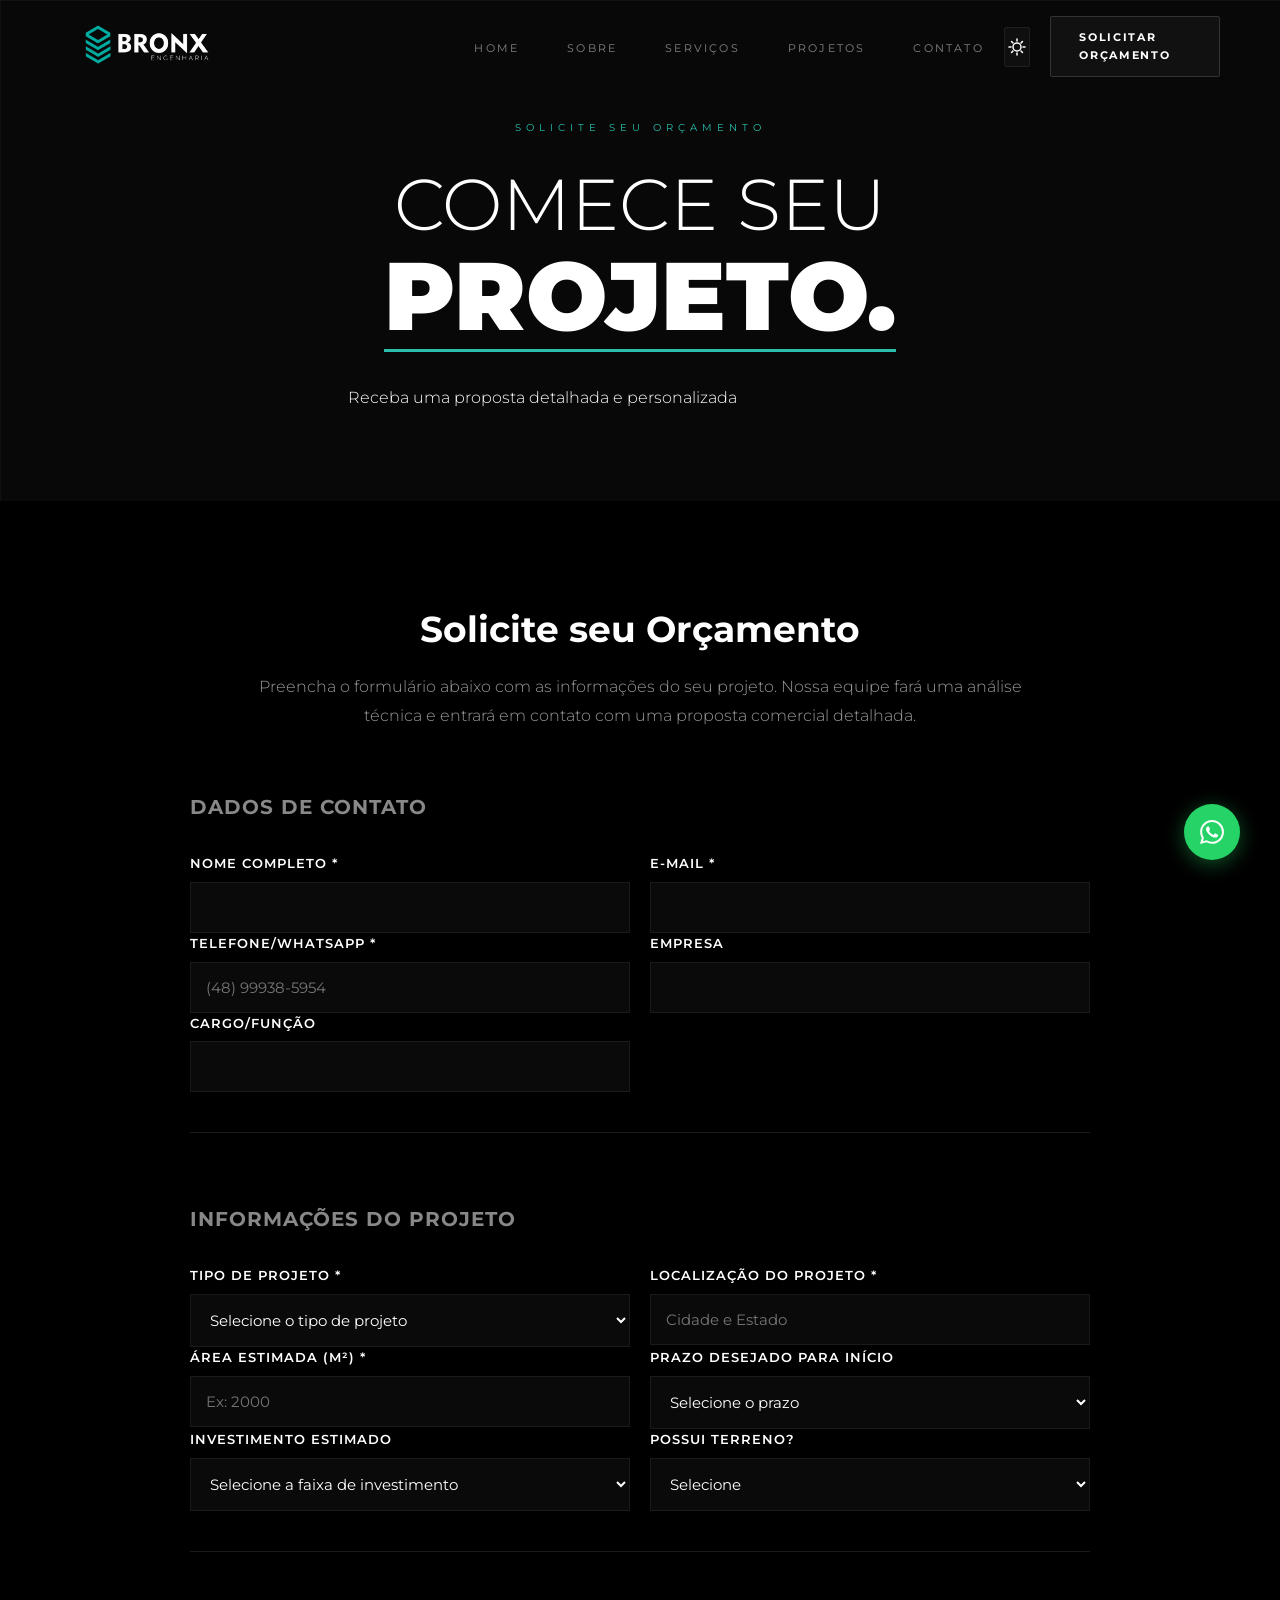
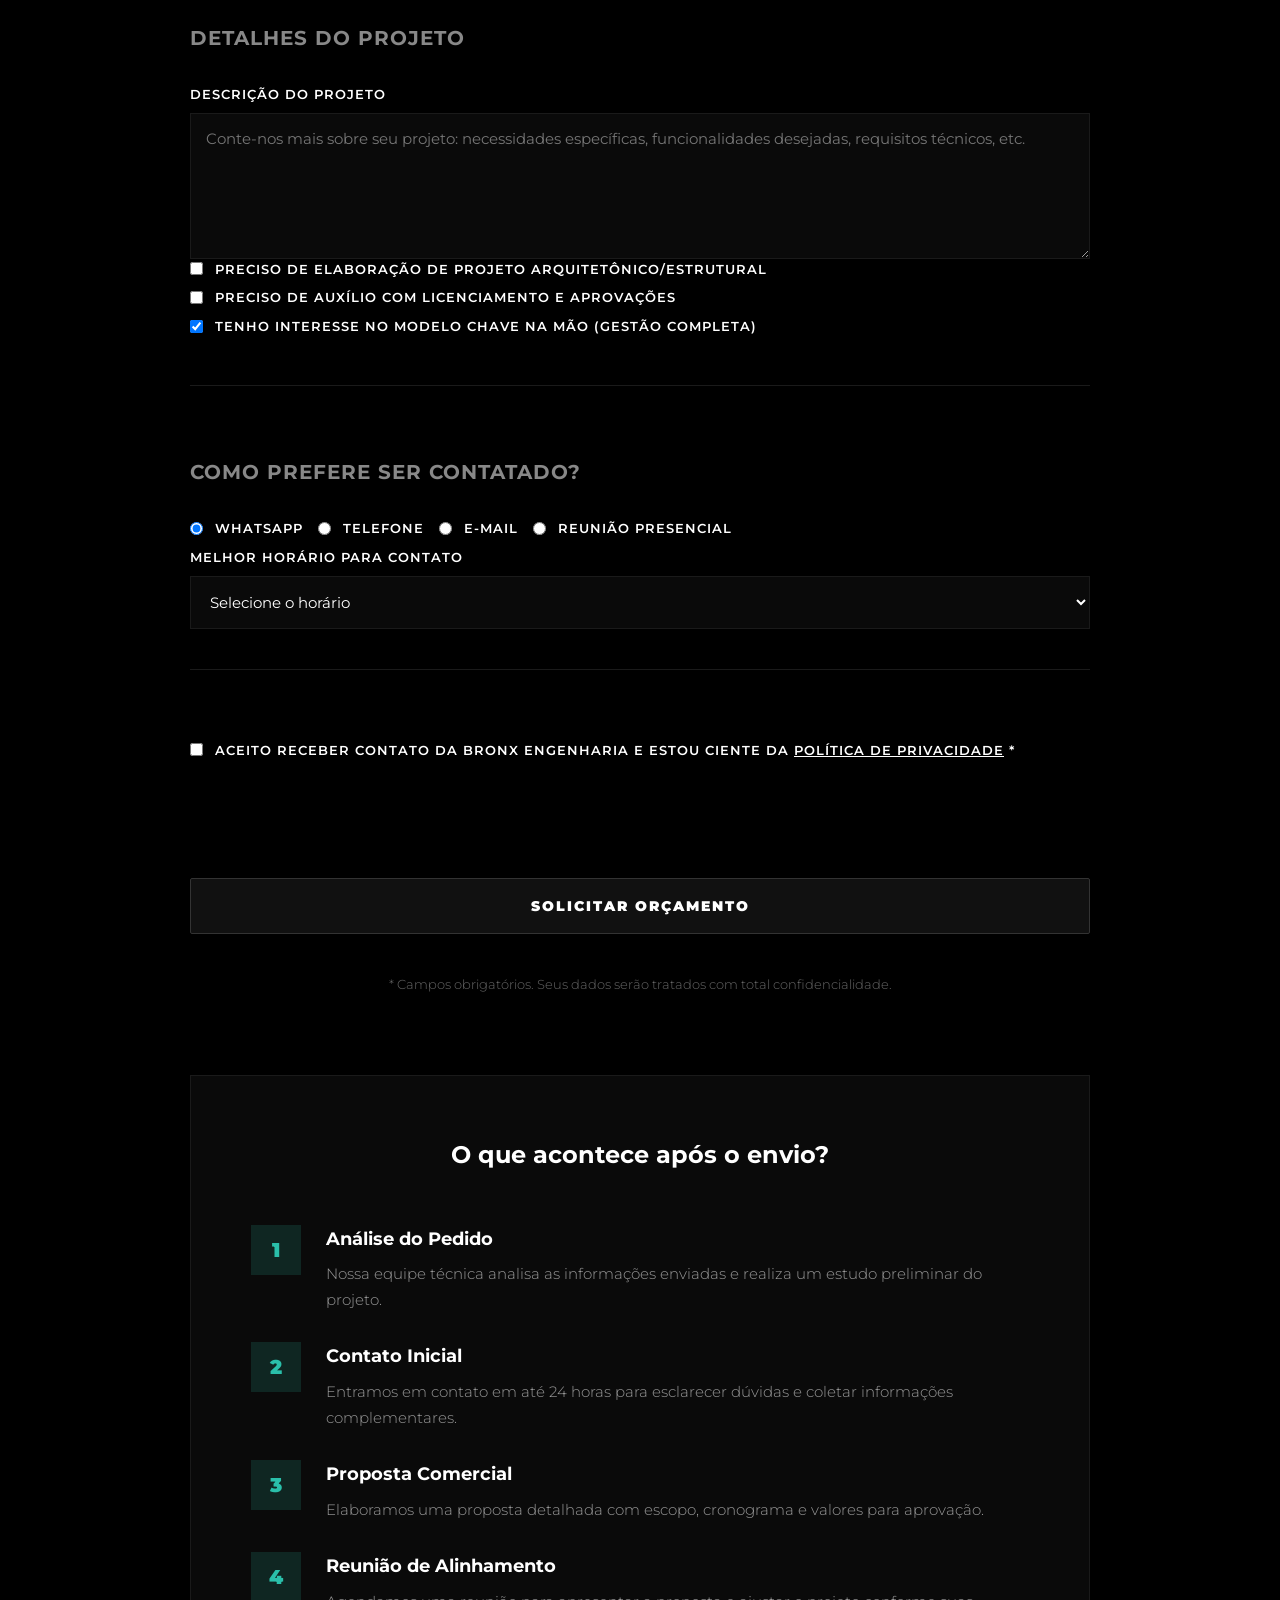
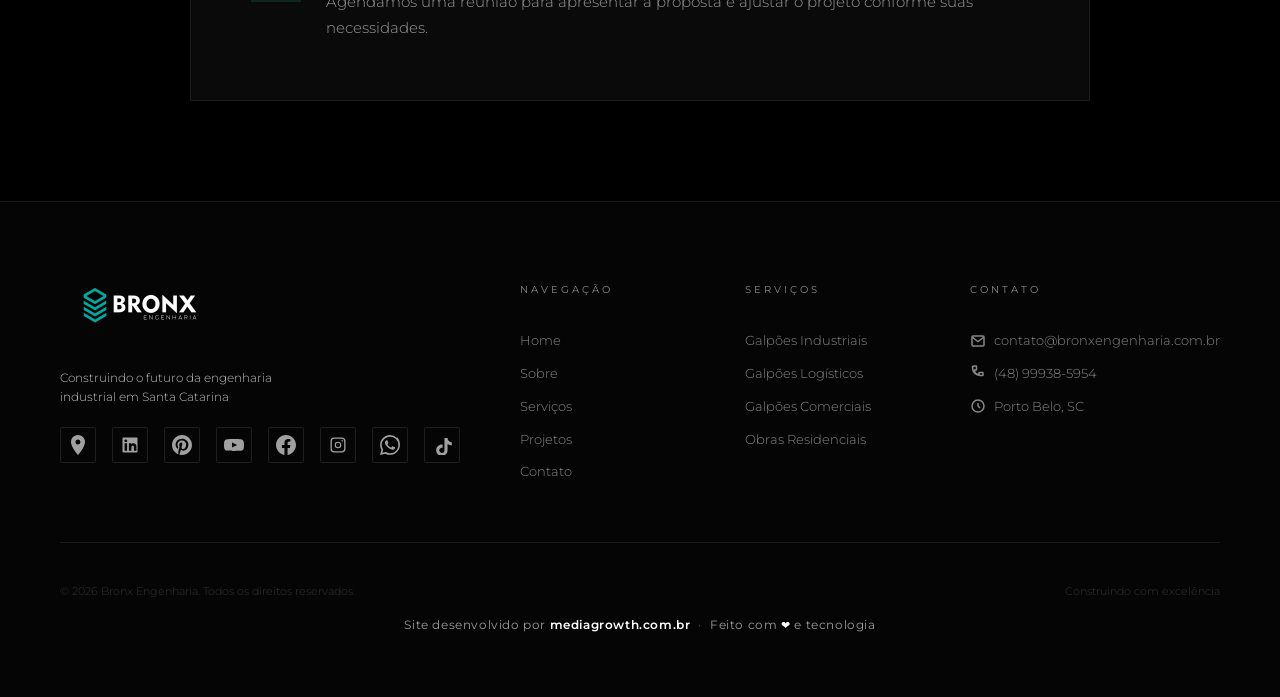
<file: orcamento.html>
<!DOCTYPE html>
<html lang="pt-BR">
<head>
    <meta charset="UTF-8">
    <meta name="viewport" content="width=device-width, initial-scale=1.0">

    <!-- ═══ SEO PRINCIPAL ═══ -->
    <title>Solicitar Orçamento | Bronx Engenharia – Galpão Industrial SC</title>
    <meta name="description" content="Solicite um orçamento sem compromisso para seu projeto de galpão industrial, logístico ou comercial em Santa Catarina. Atendimento rápido e especializado pela Bronx Engenharia.">
    <meta name="keywords" content="orçamento galpão industrial SC, solicitar orçamento construtora SC, preço galpão Santa Catarina, cotação construção industrial SC, Bronx Engenharia orçamento">
    <meta name="author" content="Bronx Engenharia">
    <meta name="robots" content="index, follow, max-snippet:-1, max-image-preview:large">
    <link rel="canonical" href="https://bronxengenharia.com.br/orcamento">

    <!-- ═══ FAVICON ═══ -->
    <link rel="icon" type="image/png" href="favicon.png">
    <link rel="apple-touch-icon" href="favicon.png">

    <!-- ═══ OPEN GRAPH (Facebook, WhatsApp, LinkedIn) ═══ -->
    <meta property="og:type" content="website">
    <meta property="og:site_name" content="Bronx Engenharia">
    <meta property="og:title" content="Solicitar Orçamento | Bronx Engenharia – Galpão Industrial SC">
    <meta property="og:description" content="Solicite um orçamento sem compromisso para seu projeto de galpão industrial ou logístico em Santa Catarina.">
    <meta property="og:url" content="https://bronxengenharia.com.br/orcamento">
    <meta property="og:image" content="https://bronxengenharia.com.br/og-image.png">
    <meta property="og:image:width" content="1000">
    <meta property="og:image:height" content="500">
    <meta property="og:image:alt" content="Bronx Engenharia – Solicitar Orçamento de Galpão Industrial">
    <meta property="og:locale" content="pt_BR">

    <!-- ═══ TWITTER CARD ═══ -->
    <meta name="twitter:card" content="summary_large_image">
    <meta name="twitter:title" content="Solicitar Orçamento | Bronx Engenharia – Galpão SC">
    <meta name="twitter:description" content="Orçamento sem compromisso para galpão industrial ou logístico em Santa Catarina. Atendimento rápido pela Bronx Engenharia.">
    <meta name="twitter:image" content="https://bronxengenharia.com.br/og-image.png">

    <!-- ═══ SCHEMA.ORG ═══ -->
    <script type="application/ld+json">
    {
      "@context": "https://schema.org",
      "@type": "WebPage",
      "url": "https://bronxengenharia.com.br/orcamento",
      "name": "Solicitar Orçamento – Bronx Engenharia",
      "description": "Solicite um orçamento sem compromisso para seu projeto de galpão industrial ou logístico em Santa Catarina.",
      "isPartOf": { "@type": "WebSite", "url": "https://bronxengenharia.com.br/", "name": "Bronx Engenharia" }
    }
    </script>

    <link rel="preconnect" href="https://fonts.googleapis.com">
    <link rel="preconnect" href="https://fonts.gstatic.com" crossorigin>
    <link href="https://fonts.googleapis.com/css2?family=Montserrat:wght@300;400;700;900&display=swap" rel="stylesheet">
    
    <link rel="stylesheet" href="css/style.css">
</head>
<body>

    <!-- NAVBAR -->
    <nav class="navbar" id="navbar">
        <div class="nav-container">
            <a href="/" class="nav-logo">
                <img src="logo funod transparente.png" alt="Bronx Engenharia" class="logo-img">
            </a>
            
            <ul class="nav-links">
                <li><a href="/">Home</a></li>
                <li><a href="/sobre">Sobre</a></li>
                <li><a href="/servicos">Serviços</a></li>
                <li><a href="/projetos">Projetos</a></li>
                <li><a href="/contato">Contato</a></li>
            </ul>
            
            <button class="theme-toggle" id="themeToggle" aria-label="Alternar tema">
                <svg class="sun-icon" width="20" height="20" viewBox="0 0 20 20" fill="none">
                    <circle cx="10" cy="10" r="4" stroke="currentColor" stroke-width="1.5"/>
                    <line x1="10" y1="2" x2="10" y2="4" stroke="currentColor" stroke-width="1.5" stroke-linecap="round"/>
                    <line x1="10" y1="16" x2="10" y2="18" stroke="currentColor" stroke-width="1.5" stroke-linecap="round"/>
                    <line x1="18" y1="10" x2="16" y2="10" stroke="currentColor" stroke-width="1.5" stroke-linecap="round"/>
                    <line x1="4" y1="10" x2="2" y2="10" stroke="currentColor" stroke-width="1.5" stroke-linecap="round"/>
                    <line x1="15.5" y1="4.5" x2="14.1" y2="5.9" stroke="currentColor" stroke-width="1.5" stroke-linecap="round"/>
                    <line x1="5.9" y1="14.1" x2="4.5" y2="15.5" stroke="currentColor" stroke-width="1.5" stroke-linecap="round"/>
                    <line x1="15.5" y1="15.5" x2="14.1" y2="14.1" stroke="currentColor" stroke-width="1.5" stroke-linecap="round"/>
                    <line x1="5.9" y1="5.9" x2="4.5" y2="4.5" stroke="currentColor" stroke-width="1.5" stroke-linecap="round"/>
                </svg>
                <svg class="moon-icon" width="20" height="20" viewBox="0 0 20 20" fill="none">
                    <path d="M17 10.5C16 14.5 12.5 17 8.5 17C4.5 17 1 13.5 1 9.5C1 5.5 3.5 2 7.5 1C7 2 6.5 3.5 6.5 5.5C6.5 9.5 9.5 12.5 13.5 12.5C15.5 12.5 17 12 18 11.5C17.5 11 17 10.5 17 10.5Z" stroke="currentColor" stroke-width="1.5" stroke-linecap="round" stroke-linejoin="round"/>
                </svg>
            </button>
            
            <a href="/orcamento" class="nav-cta active">Solicitar Orçamento</a>

            <!-- Botão hambúrguer: apenas mobile -->
            <button class="mobile-menu-btn" id="mobileMenuBtn" aria-label="Abrir menu" aria-expanded="false">
                <span></span>
                <span></span>
                <span></span>
            </button>
        </div>
    </nav>

    <!-- MOBILE MENU -->
    <div class="mobile-menu-overlay" id="mobileMenuOverlay"></div>
    <div class="mobile-menu-panel" id="mobileMenuPanel">
        <div class="mobile-menu-header">
            <a href="/" class="mobile-menu-logo">
                <img src="logo funod transparente.png" alt="Bronx Engenharia">
            </a>
            <button class="mobile-menu-close" id="mobileMenuClose" aria-label="Fechar menu">
                <svg width="18" height="18" viewBox="0 0 18 18" fill="none">
                    <line x1="2" y1="2" x2="16" y2="16" stroke="currentColor" stroke-width="1.8" stroke-linecap="round"/>
                    <line x1="16" y1="2" x2="2" y2="16" stroke="currentColor" stroke-width="1.8" stroke-linecap="round"/>
                </svg>
            </button>
        </div>
        <nav class="mobile-menu-nav">
            <a href="/">
                Home
                <svg class="mobile-nav-arrow" viewBox="0 0 16 16" fill="none"><path d="M3 8h10M9 4l4 4-4 4" stroke="currentColor" stroke-width="1.5" stroke-linecap="round" stroke-linejoin="round"/></svg>
            </a>
            <a href="/sobre">
                Sobre
                <svg class="mobile-nav-arrow" viewBox="0 0 16 16" fill="none"><path d="M3 8h10M9 4l4 4-4 4" stroke="currentColor" stroke-width="1.5" stroke-linecap="round" stroke-linejoin="round"/></svg>
            </a>
            <a href="/servicos">
                Serviços
                <svg class="mobile-nav-arrow" viewBox="0 0 16 16" fill="none"><path d="M3 8h10M9 4l4 4-4 4" stroke="currentColor" stroke-width="1.5" stroke-linecap="round" stroke-linejoin="round"/></svg>
            </a>
            <a href="/projetos">
                Projetos
                <svg class="mobile-nav-arrow" viewBox="0 0 16 16" fill="none"><path d="M3 8h10M9 4l4 4-4 4" stroke="currentColor" stroke-width="1.5" stroke-linecap="round" stroke-linejoin="round"/></svg>
            </a>
            <a href="/contato">
                Contato
                <svg class="mobile-nav-arrow" viewBox="0 0 16 16" fill="none"><path d="M3 8h10M9 4l4 4-4 4" stroke="currentColor" stroke-width="1.5" stroke-linecap="round" stroke-linejoin="round"/></svg>
            </a>
        </nav>
        <div class="mobile-menu-footer">
            <a href="/orcamento" class="mobile-cta">Solicitar Orçamento</a>
        </div>
    </div>

    <!-- HERO INTERNO -->
    <section class="hero hero-interno">
        <div class="hero-grid"></div>
        <div class="container-hero">
            <div class="hero-content">
                <div class="hero-eyebrow">SOLICITE SEU ORÇAMENTO</div>
                
                <h1 class="hero-title">
                    <span class="hero-title-light">COMECE SEU</span>
                    <span class="hero-title-bold">PROJETO.</span>
                </h1>
                
                <p class="hero-description">
                    Receba uma proposta detalhada e personalizada
                </p>
            </div>
        </div>
    </section>

    <!-- FORMULÁRIO DE ORÇAMENTO -->
    <section class="orcamento-secao">
        <div class="container">
            <div class="orcamento-intro">
                <h2>Solicite seu Orçamento</h2>
                <p>Preencha o formulário abaixo com as informações do seu projeto. Nossa equipe fará uma análise técnica e entrará em contato com uma proposta comercial detalhada.</p>
            </div>
            
            <form class="orcamento-form" id="orcamentoForm">
                <!-- Dados Pessoais -->
                <div class="form-secao">
                    <h3>Dados de Contato</h3>
                    
                    <div class="form-row">
                        <div class="form-group">
                            <label for="nome">Nome Completo *</label>
                            <input type="text" id="nome" name="nome" required>
                        </div>
                        
                        <div class="form-group">
                            <label for="email">E-mail *</label>
                            <input type="email" id="email" name="email" required>
                        </div>
                    </div>
                    
                    <div class="form-row">
                        <div class="form-group">
                            <label for="telefone">Telefone/WhatsApp *</label>
                            <input type="tel" id="telefone" name="telefone" placeholder="(48) 99938-5954" required>
                        </div>
                        
                        <div class="form-group">
                            <label for="empresa">Empresa</label>
                            <input type="text" id="empresa" name="empresa">
                        </div>
                    </div>
                    
                    <div class="form-row">
                        <div class="form-group">
                            <label for="cargo">Cargo/Função</label>
                            <input type="text" id="cargo" name="cargo">
                        </div>
                    </div>
                </div>
                
                <!-- Informações do Projeto -->
                <div class="form-secao">
                    <h3>Informações do Projeto</h3>
                    
                    <div class="form-row">
                        <div class="form-group">
                            <label for="tipo-projeto">Tipo de Projeto *</label>
                            <select id="tipo-projeto" name="tipo-projeto" required>
                                <option value="">Selecione o tipo de projeto</option>
                                <option value="galpao-industrial">Galpão Industrial</option>
                                <option value="galpao-logistico">Galpão Logístico</option>
                                <option value="centro-distribuicao">Centro de Distribuição</option>
                                <option value="projeto-comercial">Projeto Comercial</option>
                                <option value="reforma-ampliacao">Reforma ou Ampliação</option>
                                <option value="outro">Outro</option>
                            </select>
                        </div>
                        
                        <div class="form-group">
                            <label for="localizacao">Localização do Projeto *</label>
                            <input type="text" id="localizacao" name="localizacao" placeholder="Cidade e Estado" required>
                        </div>
                    </div>
                    
                    <div class="form-row">
                        <div class="form-group">
                            <label for="area-estimada">Área Estimada (m²) *</label>
                            <input type="number" id="area-estimada" name="area-estimada" placeholder="Ex: 2000" required>
                        </div>
                        
                        <div class="form-group">
                            <label for="prazo-desejado">Prazo Desejado para Início</label>
                            <select id="prazo-desejado" name="prazo-desejado">
                                <option value="">Selecione o prazo</option>
                                <option value="imediato">Imediato (até 1 mês)</option>
                                <option value="1-3-meses">1 a 3 meses</option>
                                <option value="3-6-meses">3 a 6 meses</option>
                                <option value="6-12-meses">6 a 12 meses</option>
                                <option value="mais-12-meses">Mais de 12 meses</option>
                            </select>
                        </div>
                    </div>
                    
                    <div class="form-row">
                        <div class="form-group">
                            <label for="investimento-estimado">Investimento Estimado</label>
                            <select id="investimento-estimado" name="investimento-estimado">
                                <option value="">Selecione a faixa de investimento</option>
                                <option value="ate-500k">Até R$ 500 mil</option>
                                <option value="500k-1m">R$ 500 mil a R$ 1 milhão</option>
                                <option value="1m-2m">R$ 1 milhão a R$ 2 milhões</option>
                                <option value="2m-5m">R$ 2 milhões a R$ 5 milhões</option>
                                <option value="acima-5m">Acima de R$ 5 milhões</option>
                                <option value="nao-definido">Ainda não definido</option>
                            </select>
                        </div>
                        
                        <div class="form-group">
                            <label for="possui-terreno">Possui Terreno?</label>
                            <select id="possui-terreno" name="possui-terreno">
                                <option value="">Selecione</option>
                                <option value="sim">Sim, já tenho o terreno</option>
                                <option value="nao">Não, preciso de auxílio</option>
                                <option value="processo">Em processo de aquisição</option>
                            </select>
                        </div>
                    </div>
                </div>
                
                <!-- Detalhes Adicionais -->
                <div class="form-secao">
                    <h3>Detalhes do Projeto</h3>
                    
                    <div class="form-group">
                        <label for="descricao-projeto">Descrição do Projeto</label>
                        <textarea id="descricao-projeto" name="descricao-projeto" rows="6" placeholder="Conte-nos mais sobre seu projeto: necessidades específicas, funcionalidades desejadas, requisitos técnicos, etc."></textarea>
                    </div>
                    
                    <div class="form-group checkbox-group">
                        <label class="checkbox-label">
                            <input type="checkbox" name="precisa-projeto" id="precisa-projeto">
                            <span>Preciso de elaboração de projeto arquitetônico/estrutural</span>
                        </label>
                    </div>
                    
                    <div class="form-group checkbox-group">
                        <label class="checkbox-label">
                            <input type="checkbox" name="precisa-licenciamento" id="precisa-licenciamento">
                            <span>Preciso de auxílio com licenciamento e aprovações</span>
                        </label>
                    </div>
                    
                    <div class="form-group checkbox-group">
                        <label class="checkbox-label">
                            <input type="checkbox" name="modelo-chave-mao" id="modelo-chave-mao" checked>
                            <span>Tenho interesse no modelo chave na mão (gestão completa)</span>
                        </label>
                    </div>
                </div>
                
                <!-- Preferências de Contato -->
                <div class="form-secao">
                    <h3>Como prefere ser contatado?</h3>
                    
                    <div class="form-group radio-group">
                        <label class="radio-label">
                            <input type="radio" name="contato-preferido" value="whatsapp" checked>
                            <span>WhatsApp</span>
                        </label>
                        <label class="radio-label">
                            <input type="radio" name="contato-preferido" value="telefone">
                            <span>Telefone</span>
                        </label>
                        <label class="radio-label">
                            <input type="radio" name="contato-preferido" value="email">
                            <span>E-mail</span>
                        </label>
                        <label class="radio-label">
                            <input type="radio" name="contato-preferido" value="reuniao">
                            <span>Reunião Presencial</span>
                        </label>
                    </div>
                    
                    <div class="form-group">
                        <label for="melhor-horario">Melhor Horário para Contato</label>
                        <select id="melhor-horario" name="melhor-horario">
                            <option value="">Selecione o horário</option>
                            <option value="manha">Manhã (8h às 12h)</option>
                            <option value="tarde">Tarde (13h às 18h)</option>
                            <option value="qualquer">Qualquer horário</option>
                        </select>
                    </div>
                </div>
                
                <!-- Política de Privacidade -->
                <div class="form-secao">
                    <div class="form-group checkbox-group">
                        <label class="checkbox-label">
                            <input type="checkbox" name="aceita-termos" id="aceita-termos" required>
                            <span>Aceito receber contato da Bronx Engenharia e estou ciente da <a href="#" target="_blank">Política de Privacidade</a> *</span>
                        </label>
                    </div>
                </div>
                
                <button type="submit" class="btn-primary btn-large">Solicitar Orçamento</button>
                
                <p class="form-obs">* Campos obrigatórios. Seus dados serão tratados com total confidencialidade.</p>
            </form>
            
            <!-- Informações Complementares -->
            <div class="orcamento-info-extra">
                <h3>O que acontece após o envio?</h3>
                
                <div class="processo-orcamento">
                    <div class="processo-item">
                        <div class="processo-num">1</div>
                        <div class="processo-texto">
                            <h4>Análise do Pedido</h4>
                            <p>Nossa equipe técnica analisa as informações enviadas e realiza um estudo preliminar do projeto.</p>
                        </div>
                    </div>
                    
                    <div class="processo-item">
                        <div class="processo-num">2</div>
                        <div class="processo-texto">
                            <h4>Contato Inicial</h4>
                            <p>Entramos em contato em até 24 horas para esclarecer dúvidas e coletar informações complementares.</p>
                        </div>
                    </div>
                    
                    <div class="processo-item">
                        <div class="processo-num">3</div>
                        <div class="processo-texto">
                            <h4>Proposta Comercial</h4>
                            <p>Elaboramos uma proposta detalhada com escopo, cronograma e valores para aprovação.</p>
                        </div>
                    </div>
                    
                    <div class="processo-item">
                        <div class="processo-num">4</div>
                        <div class="processo-texto">
                            <h4>Reunião de Alinhamento</h4>
                            <p>Agendamos uma reunião para apresentar a proposta e ajustar o projeto conforme suas necessidades.</p>
                        </div>
                    </div>
                </div>
            </div>
        </div>
    </section>

    <!-- FOOTER -->
    <footer class="footer">
        <div class="container">
            <div class="footer-grid">
                <div class="footer-brand">
                    <a href="/" class="footer-logo">
                        <img src="logo funod transparente.png" alt="Bronx Engenharia" class="logo-img">
                    </a>
                    <p class="footer-tagline">Construindo o futuro da engenharia industrial em Santa Catarina</p>
                    
                    <div class="footer-social">
                        <a href="https://g.page/bronx-engenharia" target="_blank" rel="noopener" aria-label="Google Meu Negócio">
                            <svg width="20" height="20" viewBox="0 0 20 20" fill="currentColor">
                                <path d="M10 0C6.102 0 3 3.102 3 7c0 5.25 7 13 7 13s7-7.75 7-13c0-3.898-3.102-7-7-7zm0 9.5a2.5 2.5 0 110-5 2.5 2.5 0 010 5z"/>
                            </svg>
                        </a>
                        <a href="https://linkedin.com/company/bronx-engenharia" target="_blank" rel="noopener" aria-label="LinkedIn">
                            <svg width="20" height="20" viewBox="0 0 20 20" fill="none">
                                <path d="M16.667 2.5H3.333C2.875 2.5 2.5 2.875 2.5 3.333v13.334c0 .458.375.833.833.833h13.334c.458 0 .833-.375.833-.833V3.333c0-.458-.375-.833-.833-.833zM7.083 15.833H4.583V8.333h2.5v7.5zm-1.25-8.541c-.792 0-1.458-.667-1.458-1.459s.666-1.458 1.458-1.458c.792 0 1.459.666 1.459 1.458s-.667 1.459-1.459 1.459zm10.584 8.541h-2.5v-3.75c0-.917-.584-1.458-1.25-1.458-.667 0-1.25.541-1.25 1.458v3.75h-2.5V8.333h2.5v1.042c.375-.584 1.083-1.042 2.083-1.042 1.375 0 2.917 1.042 2.917 3.125v4.375z" fill="currentColor"/>
                            </svg>
                        </a>
                        <a href="https://pinterest.com/bronxengenharia" target="_blank" rel="noopener" aria-label="Pinterest">
                            <svg width="20" height="20" viewBox="0 0 20 20" fill="currentColor">
                                <path d="M10 0C4.477 0 0 4.477 0 10c0 4.237 2.636 7.855 6.356 9.312-.088-.791-.167-2.005.035-2.868.182-.78 1.172-4.97 1.172-4.97s-.299-.6-.299-1.486c0-1.39.806-2.428 1.81-2.428.852 0 1.264.64 1.264 1.408 0 .858-.546 2.14-.828 3.33-.236.995.5 1.807 1.48 1.807 1.778 0 3.144-1.874 3.144-4.58 0-2.393-1.72-4.068-4.176-4.068-2.845 0-4.516 2.135-4.516 4.34 0 .859.331 1.781.744 2.281a.3.3 0 01.069.288l-.278 1.133c-.044.183-.145.223-.335.134-1.249-.581-2.03-2.407-2.03-3.874 0-3.154 2.292-6.052 6.608-6.052 3.469 0 6.165 2.473 6.165 5.776 0 3.447-2.173 6.22-5.19 6.22-1.013 0-1.965-.525-2.291-1.148l-.623 2.378c-.226.869-.835 1.958-1.244 2.621.937.29 1.931.446 2.962.446 5.523 0 10-4.477 10-10S15.523 0 10 0z"/>
                            </svg>
                        </a>
                        <a href="https://youtube.com/@bronxengenharia" target="_blank" rel="noopener" aria-label="YouTube">
                            <svg width="20" height="20" viewBox="0 0 20 20" fill="currentColor">
                                <path d="M19.615 6.184c-.234-.877-.923-1.567-1.8-1.801C16.225 4 10 4 10 4s-6.225 0-7.815.383c-.877.234-1.566.924-1.8 1.801C0 7.774 0 10 0 10s0 2.226.385 3.816c.234.877.923 1.567 1.8 1.801C3.775 16 10 16 10 16s6.225 0 7.815-.383c.877-.234 1.566-.924 1.8-1.801C20 12.226 20 10 20 10s0-2.226-.385-3.816zM8 12.5v-5l5.2 2.5L8 12.5z"/>
                            </svg>
                        </a>
                        <a href="https://facebook.com/bronxengenharia" target="_blank" rel="noopener" aria-label="Facebook">
                            <svg width="20" height="20" viewBox="0 0 20 20" fill="currentColor">
                                <path d="M20 10c0-5.523-4.477-10-10-10S0 4.477 0 10c0 4.991 3.657 9.128 8.438 9.878v-6.987h-2.54V10h2.54V7.797c0-2.506 1.492-3.89 3.777-3.89 1.094 0 2.238.195 2.238.195v2.46h-1.26c-1.243 0-1.63.771-1.63 1.562V10h2.773l-.443 2.89h-2.33v6.988C16.343 19.128 20 14.991 20 10z"/>
                            </svg>
                        </a>
                        <a href="https://instagram.com/bronxengenharia" target="_blank" rel="noopener" aria-label="Instagram">
                            <svg width="20" height="20" viewBox="0 0 20 20" fill="none">
                                <path d="M10 6.667a3.333 3.333 0 100 6.666 3.333 3.333 0 000-6.666zm0 5.5a2.167 2.167 0 110-4.334 2.167 2.167 0 010 4.334z" fill="currentColor"/>
                                <path d="M13.75 2.5h-7.5A3.75 3.75 0 002.5 6.25v7.5a3.75 3.75 0 003.75 3.75h7.5a3.75 3.75 0 003.75-3.75v-7.5A3.75 3.75 0 0013.75 2.5zm2.417 11.25a2.417 2.417 0 01-2.417 2.417h-7.5a2.417 2.417 0 01-2.417-2.417v-7.5A2.417 2.417 0 016.25 3.833h7.5a2.417 2.417 0 012.417 2.417v7.5z" fill="currentColor"/>
                                <circle cx="14.167" cy="5.833" r="0.833" fill="currentColor"/>
                            </svg>
                        </a>
                        <a href="https://wa.me/5548999385954?text=Ol%C3%A1%2C%20vim%20pelo%20site%20da%20Bronx%20Engenharia%20e%20gostaria%20de%20mais%20informa%C3%A7%C3%B5es." target="_blank" rel="noopener" aria-label="WhatsApp">
                            <svg width="20" height="20" viewBox="0 0 20 20" fill="currentColor">
                                <path d="M17.05 2.91A9.933 9.933 0 0010.03 0C4.535 0 .067 4.467.065 9.964c-.001 1.757.458 3.472 1.33 4.992L0 20l5.188-1.36a9.972 9.972 0 004.768 1.213h.004c5.493 0 9.96-4.468 9.962-9.965a9.908 9.908 0 00-2.872-7.977zM10.03 18.26h-.003a8.28 8.28 0 01-4.22-1.155l-.303-.18-3.138.823.837-3.058-.198-.314a8.266 8.266 0 01-1.267-4.41c.002-4.572 3.722-8.291 8.296-8.291a8.25 8.25 0 015.865 2.433 8.23 8.23 0 012.425 5.868c-.002 4.574-3.722 8.293-8.294 8.293zm4.546-6.206c-.249-.125-1.474-.728-1.703-.81-.228-.083-.394-.125-.56.124-.166.25-.642.81-.787.976-.146.166-.29.187-.539.062-.249-.125-1.052-.388-2.004-1.236-.74-.66-1.24-1.476-1.385-1.724-.146-.25-.015-.384.11-.508.112-.112.249-.29.373-.436.125-.145.166-.25.25-.416.083-.166.041-.31-.021-.436-.062-.125-.56-1.352-.768-1.85-.203-.487-.409-.42-.56-.428-.145-.007-.31-.008-.476-.008-.166 0-.436.062-.664.31-.228.25-.872.852-.872 2.08 0 1.227.893 2.413 1.017 2.58.125.165 1.757 2.683 4.257 3.763.595.257 1.059.41 1.42.524.597.19 1.14.163 1.57.099.479-.072 1.474-.603 1.682-1.185.208-.582.208-1.08.146-1.185-.062-.104-.228-.166-.477-.29z"/>
                            </svg>
                        </a>
                        <a href="https://tiktok.com/@bronxengenharia" target="_blank" rel="noopener" aria-label="TikTok">
                            <svg width="20" height="20" viewBox="0 0 20 20" fill="currentColor">
                                <path d="M16.6 5.82s.51.5 0 0A4.278 4.278 0 0115.54 3h-3.09v12.4a2.592 2.592 0 01-2.59 2.5c-1.42 0-2.6-1.16-2.6-2.6 0-1.72 1.66-3.01 3.37-2.48V9.66c-3.45-.46-6.47 2.22-6.47 5.64 0 3.33 2.76 5.7 5.69 5.7 3.14 0 5.69-2.55 5.69-5.7V9.01a7.35 7.35 0 004.3 1.38V7.3s-1.88.09-3.24-1.48z"/>
                            </svg>
                        </a>
                    </div>
                </div>
                
                <div class="footer-col">
                    <h4>Navegação</h4>
                    <a href="/">Home</a>
                    <a href="/sobre">Sobre</a>
                    <a href="/servicos">Serviços</a>
                    <a href="/projetos">Projetos</a>
                    <a href="/contato">Contato</a>
                </div>
                
                <div class="footer-col">
                    <h4>Serviços</h4>
                    <a href="/servicos">Galpões Industriais</a>
                    <a href="/servicos">Galpões Logísticos</a>
                    <a href="/servicos">Galpões Comerciais</a>
                    <a href="/servicos">Obras Residenciais</a>
                </div>
                
                <div class="footer-col">
                    <h4>Contato</h4>
                    <a href="mailto:contato@bronxengenharia.com.br">
                        <svg width="16" height="16" viewBox="0 0 16 16" fill="none">
                            <path d="M2 4L8 8.5L14 4" stroke="currentColor" stroke-width="1.5"/>
                            <rect x="2" y="3" width="12" height="10" rx="1" stroke="currentColor" stroke-width="1.5"/>
                        </svg>
                        contato@bronxengenharia.com.br
                    </a>
                    <a href="tel:+5548999385954">
                        <svg width="16" height="16" viewBox="0 0 16 16" fill="none">
                            <path d="M3.5 1.5C3.5 1.22386 3.72386 1 4 1H6C6.27614 1 6.5 1.22386 6.5 1.5V4.5C6.5 4.77614 6.27614 5 6 5H4.5C4.5 7.48528 6.51472 9.5 9 9.5V8C9 7.72386 9.22386 7.5 9.5 7.5H12.5C12.7761 7.5 13 7.72386 13 8V10C13 10.2761 12.7761 10.5 12.5 10.5H10C5.85786 10.5 2.5 7.14214 2.5 3V1.5H3.5Z" stroke="currentColor" stroke-width="1.5"/>
                        </svg>
                        (48) 99938-5954
                    </a>
                    <a href="/contato">
                        <svg width="16" height="16" viewBox="0 0 16 16" fill="none">
                            <path d="M8 14C11.3137 14 14 11.3137 14 8C14 4.68629 11.3137 2 8 2C4.68629 2 2 4.68629 2 8C2 11.3137 4.68629 14 8 14Z" stroke="currentColor" stroke-width="1.5"/>
                            <path d="M8 5V8L10 10" stroke="currentColor" stroke-width="1.5"/>
                        </svg>
                        Porto Belo, SC
                    </a>
                </div>
            </div>
            
            <div class="footer-bottom">
                <p>&copy; 2026 Bronx Engenharia. Todos os direitos reservados.</p>
                <p>Construindo com excelência</p>
            </div>
        </div>
      <style>
    .mg-credit{display:block!important;position:static!important;clear:both;width:100%;box-sizing:border-box;text-align:center!important;padding:14px 16px 22px;margin:0;font-size:12px!important;font-weight:400;letter-spacing:.05em;line-height:1.7;text-transform:none!important;color:rgba(255,255,255,0.60)!important}
    .mg-credit span{display:inline;position:static;font-size:inherit!important;color:inherit;margin:0;padding:0;text-transform:none!important}
    .mg-credit a{display:inline!important;color:#FFFFFF!important;font-weight:600!important;font-size:inherit!important;text-decoration:none!important;text-transform:none!important;padding:0!important;margin:0!important;background:none!important}
    .mg-credit a:hover{text-decoration:underline!important}
    .mg-credit .mg-credit__sep{margin:0 8px;opacity:.5}
    .mg-credit .mg-credit__love{color:#FFFFFF!important;font-size:11px!important}
    @media (max-width:767px){.mg-credit{padding-bottom:96px}.mg-credit .mg-credit__sep{display:none!important}.mg-credit .mg-credit__part{display:block!important}}
  </style>
  <div class="mg-credit">
    <span class="mg-credit__part">Site desenvolvido por <a href="https://mediagrowth.com.br/" target="_blank" rel="noopener">mediagrowth.com.br</a></span><span class="mg-credit__sep" aria-hidden="true">&middot;</span><span class="mg-credit__part">Feito com <span class="mg-credit__love" aria-label="love">&#10084;&#xFE0E;</span> e tecnologia</span>
  </div>
</footer>

    <!-- WhatsApp Float -->
    <a href="https://wa.me/5548999385954?text=Ol%C3%A1%2C%20vim%20pelo%20site%20da%20Bronx%20Engenharia%20e%20gostaria%20de%20mais%20informa%C3%A7%C3%B5es." class="whatsapp-float" target="_blank" rel="noopener" aria-label="WhatsApp">
        <svg width="24" height="24" viewBox="0 0 24 24" fill="currentColor">
            <path d="M17.472 14.382c-.297-.149-1.758-.867-2.03-.967-.273-.099-.471-.148-.67.15-.197.297-.767.966-.94 1.164-.173.199-.347.223-.644.075-.297-.15-1.255-.463-2.39-1.475-.883-.788-1.48-1.761-1.653-2.059-.173-.297-.018-.458.13-.606.134-.133.298-.347.446-.52.149-.174.198-.298.298-.497.099-.198.05-.371-.025-.52-.075-.149-.669-1.612-.916-2.207-.242-.579-.487-.5-.669-.51-.173-.008-.371-.01-.57-.01-.198 0-.52.074-.792.372-.272.297-1.04 1.016-1.04 2.479 0 1.462 1.065 2.875 1.213 3.074.149.198 2.096 3.2 5.077 4.487.709.306 1.262.489 1.694.625.712.227 1.36.195 1.871.118.571-.085 1.758-.719 2.006-1.413.248-.694.248-1.289.173-1.413-.074-.124-.272-.198-.57-.347m-5.421 7.403h-.004a9.87 9.87 0 01-5.031-1.378l-.361-.214-3.741.982.998-3.648-.235-.374a9.86 9.86 0 01-1.51-5.26c.001-5.45 4.436-9.884 9.888-9.884 2.64 0 5.122 1.03 6.988 2.898a9.825 9.825 0 012.893 6.994c-.003 5.45-4.437 9.884-9.885 9.884m8.413-18.297A11.815 11.815 0 0012.05 0C5.495 0 .16 5.335.157 11.892c0 2.096.547 4.142 1.588 5.945L.057 24l6.305-1.654a11.882 11.882 0 005.683 1.448h.005c6.554 0 11.89-5.335 11.893-11.893a11.821 11.821 0 00-3.48-8.413Z"/>
        </svg>
    </a>

    <script src="js/main.js"></script>
    <script src="js/orcamento-form.js"></script>
</body>
</html>
</file>
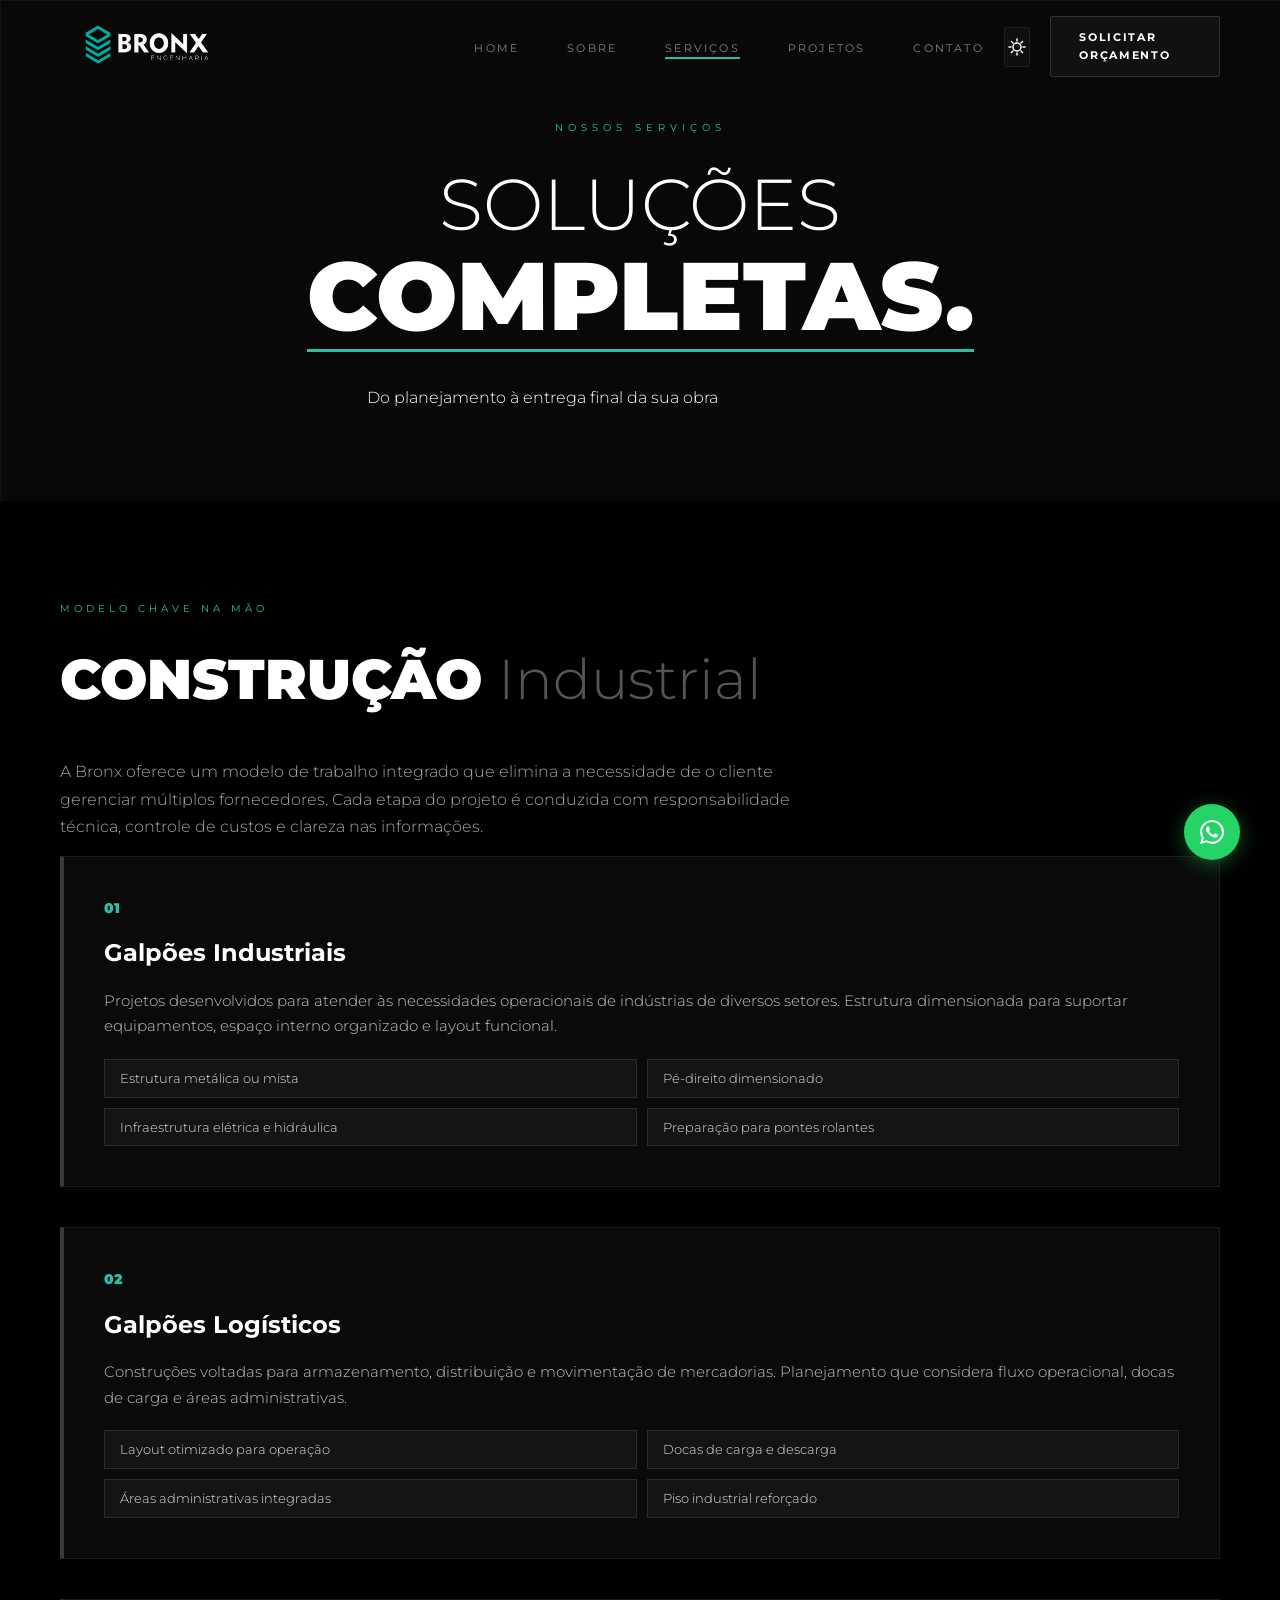
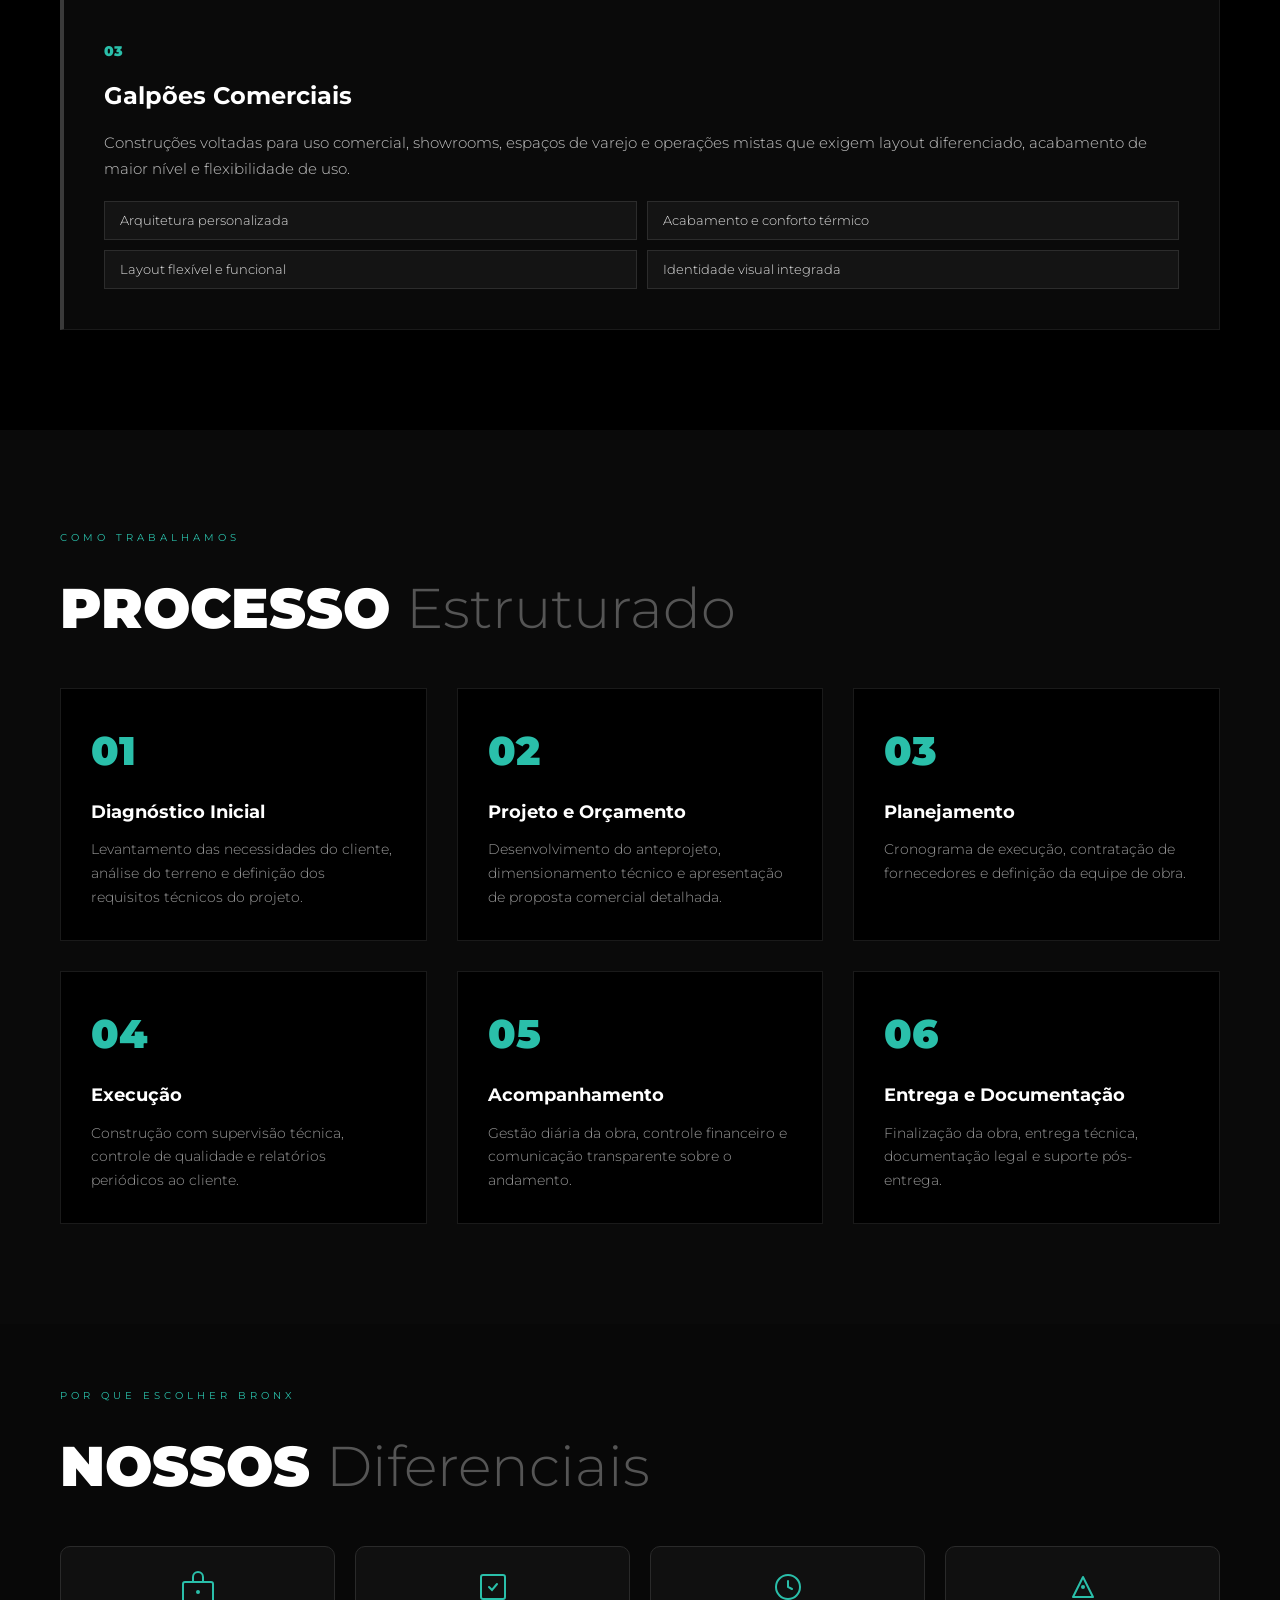
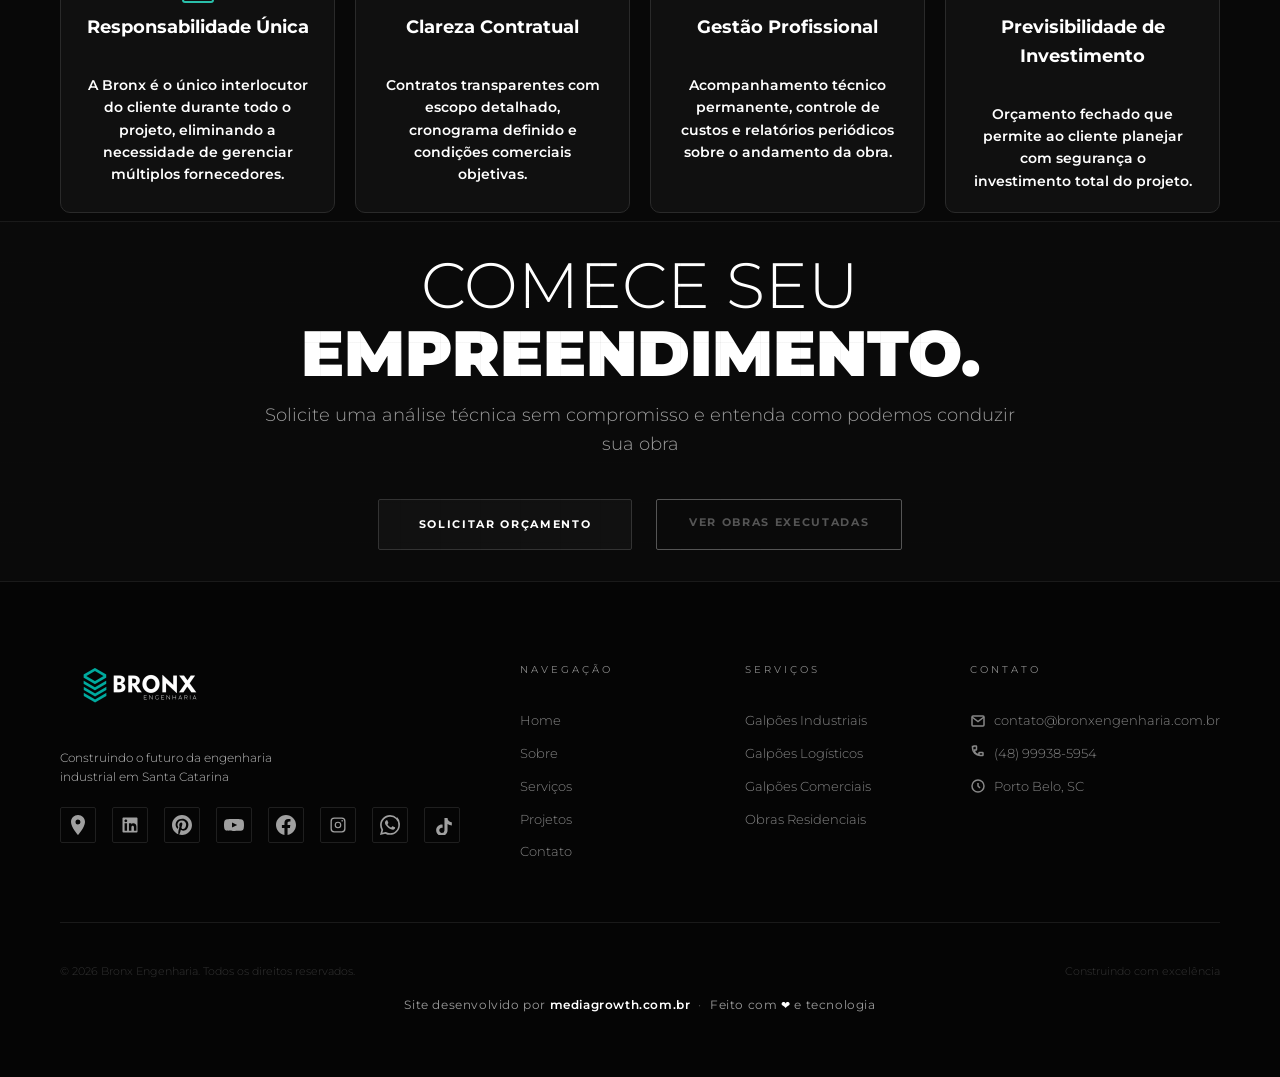
<file: servicos.html>
<!DOCTYPE html>
<html lang="pt-BR">
<head>
    <meta charset="UTF-8">
    <meta name="viewport" content="width=device-width, initial-scale=1.0">

    <!-- ═══ SEO PRINCIPAL ═══ -->
    <title>Serviços | Bronx Engenharia – Galpões Industriais e Logísticos em SC</title>
    <meta name="description" content="Serviços completos de construção de galpões industriais, logísticos e comerciais em Santa Catarina. Projeto, execução e entrega chave na mão. Atendemos Itajaí, Florianópolis, Blumenau e toda SC.">
    <meta name="keywords" content="serviços construção galpão SC, galpão industrial chave na mão, construção logística Santa Catarina, projeto galpão SC, empresa construção industrial SC, Bronx Engenharia serviços">
    <meta name="author" content="Bronx Engenharia">
    <meta name="robots" content="index, follow, max-snippet:-1, max-image-preview:large">
    <link rel="canonical" href="https://bronxengenharia.com.br/servicos">

    <!-- ═══ FAVICON ═══ -->
    <link rel="icon" type="image/png" href="favicon.png">
    <link rel="apple-touch-icon" href="favicon.png">

    <!-- ═══ OPEN GRAPH (Facebook, WhatsApp, LinkedIn) ═══ -->
    <meta property="og:type" content="website">
    <meta property="og:site_name" content="Bronx Engenharia">
    <meta property="og:title" content="Serviços | Bronx Engenharia – Galpões Industriais em SC">
    <meta property="og:description" content="Serviços completos de construção de galpões industriais e logísticos em Santa Catarina. Modelo chave na mão com gestão profissional.">
    <meta property="og:url" content="https://bronxengenharia.com.br/servicos">
    <meta property="og:image" content="https://bronxengenharia.com.br/og-image.png">
    <meta property="og:image:width" content="1000">
    <meta property="og:image:height" content="500">
    <meta property="og:image:alt" content="Bronx Engenharia – Serviços de Construção Industrial em SC">
    <meta property="og:locale" content="pt_BR">

    <!-- ═══ TWITTER CARD ═══ -->
    <meta name="twitter:card" content="summary_large_image">
    <meta name="twitter:title" content="Serviços | Bronx Engenharia – Galpões Industriais em SC">
    <meta name="twitter:description" content="Construção de galpões industriais e logísticos em Santa Catarina. Modelo chave na mão com gestão profissional.">
    <meta name="twitter:image" content="https://bronxengenharia.com.br/og-image.png">

    <!-- ═══ SCHEMA.ORG ═══ -->
    <script type="application/ld+json">
    {
      "@context": "https://schema.org",
      "@type": "Service",
      "serviceType": "Construção de Galpões Industriais",
      "provider": {
        "@type": "LocalBusiness",
        "name": "Bronx Engenharia",
        "url": "https://bronxengenharia.com.br/"
      },
      "areaServed": { "@type": "State", "name": "Santa Catarina" },
      "url": "https://bronxengenharia.com.br/servicos",
      "name": "Serviços – Bronx Engenharia",
      "description": "Serviços completos de construção de galpões industriais, logísticos e comerciais em Santa Catarina."
    }
    </script>

    <link rel="preconnect" href="https://fonts.googleapis.com">
    <link rel="preconnect" href="https://fonts.gstatic.com" crossorigin>
    <link href="https://fonts.googleapis.com/css2?family=Montserrat:wght@300;400;700;900&display=swap" rel="stylesheet">
    
    <link rel="stylesheet" href="css/style.css">
</head>
<body>

    <!-- NAVBAR -->
    <nav class="navbar" id="navbar">
        <div class="nav-container">
            <a href="/" class="nav-logo">
                <img src="logo funod transparente.png" alt="Bronx Engenharia" class="logo-img">
            </a>
            
            <ul class="nav-links">
                <li><a href="/">Home</a></li>
                <li><a href="/sobre">Sobre</a></li>
                <li><a href="/servicos" class="active">Serviços</a></li>
                <li><a href="/projetos">Projetos</a></li>
                <li><a href="/contato">Contato</a></li>
            </ul>
            
            <button class="theme-toggle" id="themeToggle" aria-label="Alternar tema">
                <svg class="sun-icon" width="20" height="20" viewBox="0 0 20 20" fill="none">
                    <circle cx="10" cy="10" r="4" stroke="currentColor" stroke-width="1.5"/>
                    <line x1="10" y1="2" x2="10" y2="4" stroke="currentColor" stroke-width="1.5" stroke-linecap="round"/>
                    <line x1="10" y1="16" x2="10" y2="18" stroke="currentColor" stroke-width="1.5" stroke-linecap="round"/>
                    <line x1="18" y1="10" x2="16" y2="10" stroke="currentColor" stroke-width="1.5" stroke-linecap="round"/>
                    <line x1="4" y1="10" x2="2" y2="10" stroke="currentColor" stroke-width="1.5" stroke-linecap="round"/>
                    <line x1="15.5" y1="4.5" x2="14.1" y2="5.9" stroke="currentColor" stroke-width="1.5" stroke-linecap="round"/>
                    <line x1="5.9" y1="14.1" x2="4.5" y2="15.5" stroke="currentColor" stroke-width="1.5" stroke-linecap="round"/>
                    <line x1="15.5" y1="15.5" x2="14.1" y2="14.1" stroke="currentColor" stroke-width="1.5" stroke-linecap="round"/>
                    <line x1="5.9" y1="5.9" x2="4.5" y2="4.5" stroke="currentColor" stroke-width="1.5" stroke-linecap="round"/>
                </svg>
                <svg class="moon-icon" width="20" height="20" viewBox="0 0 20 20" fill="none">
                    <path d="M17 10.5C16 14.5 12.5 17 8.5 17C4.5 17 1 13.5 1 9.5C1 5.5 3.5 2 7.5 1C7 2 6.5 3.5 6.5 5.5C6.5 9.5 9.5 12.5 13.5 12.5C15.5 12.5 17 12 18 11.5C17.5 11 17 10.5 17 10.5Z" stroke="currentColor" stroke-width="1.5" stroke-linecap="round" stroke-linejoin="round"/>
                </svg>
            </button>
            
            <a href="/orcamento" class="nav-cta">Solicitar Orçamento</a>

            <!-- Botão hambúrguer: apenas mobile -->
            <button class="mobile-menu-btn" id="mobileMenuBtn" aria-label="Abrir menu" aria-expanded="false">
                <span></span>
                <span></span>
                <span></span>
            </button>
        </div>
    </nav>

    <!-- MOBILE MENU -->
    <div class="mobile-menu-overlay" id="mobileMenuOverlay"></div>
    <div class="mobile-menu-panel" id="mobileMenuPanel">
        <div class="mobile-menu-header">
            <a href="/" class="mobile-menu-logo">
                <img src="logo funod transparente.png" alt="Bronx Engenharia">
            </a>
            <button class="mobile-menu-close" id="mobileMenuClose" aria-label="Fechar menu">
                <svg width="18" height="18" viewBox="0 0 18 18" fill="none">
                    <line x1="2" y1="2" x2="16" y2="16" stroke="currentColor" stroke-width="1.8" stroke-linecap="round"/>
                    <line x1="16" y1="2" x2="2" y2="16" stroke="currentColor" stroke-width="1.8" stroke-linecap="round"/>
                </svg>
            </button>
        </div>
        <nav class="mobile-menu-nav">
            <a href="/">
                Home
                <svg class="mobile-nav-arrow" viewBox="0 0 16 16" fill="none"><path d="M3 8h10M9 4l4 4-4 4" stroke="currentColor" stroke-width="1.5" stroke-linecap="round" stroke-linejoin="round"/></svg>
            </a>
            <a href="/sobre">
                Sobre
                <svg class="mobile-nav-arrow" viewBox="0 0 16 16" fill="none"><path d="M3 8h10M9 4l4 4-4 4" stroke="currentColor" stroke-width="1.5" stroke-linecap="round" stroke-linejoin="round"/></svg>
            </a>
            <a href="/servicos" class="active">
                Serviços
                <svg class="mobile-nav-arrow" viewBox="0 0 16 16" fill="none"><path d="M3 8h10M9 4l4 4-4 4" stroke="currentColor" stroke-width="1.5" stroke-linecap="round" stroke-linejoin="round"/></svg>
            </a>
            <a href="/projetos">
                Projetos
                <svg class="mobile-nav-arrow" viewBox="0 0 16 16" fill="none"><path d="M3 8h10M9 4l4 4-4 4" stroke="currentColor" stroke-width="1.5" stroke-linecap="round" stroke-linejoin="round"/></svg>
            </a>
            <a href="/contato">
                Contato
                <svg class="mobile-nav-arrow" viewBox="0 0 16 16" fill="none"><path d="M3 8h10M9 4l4 4-4 4" stroke="currentColor" stroke-width="1.5" stroke-linecap="round" stroke-linejoin="round"/></svg>
            </a>
        </nav>
        <div class="mobile-menu-footer">
            <a href="/orcamento" class="mobile-cta">Solicitar Orçamento</a>
        </div>
    </div>

    <!-- HERO INTERNO -->
    <section class="hero hero-interno">
        <div class="hero-grid"></div>
        <div class="container-hero">
            <div class="hero-content">
                <div class="hero-eyebrow">NOSSOS SERVIÇOS</div>
                
                <h1 class="hero-title">
                    <span class="hero-title-light">SOLUÇÕES</span>
                    <span class="hero-title-bold">COMPLETAS.</span>
                </h1>
                
                <p class="hero-description">
                    Do planejamento à entrega final da sua obra
                </p>
            </div>
        </div>
    </section>

    <!-- SERVIÇOS PRINCIPAIS -->
    <section class="servicos-detalhado">
        <div class="container">
            <div class="section-eyebrow">MODELO CHAVE NA MÃO</div>
            <h2 class="section-title">
                <span class="title-bold">CONSTRUÇÃO</span>
                <span class="title-light">Industrial</span>
            </h2>
            
            <p class="servicos-intro">
                A Bronx oferece um modelo de trabalho integrado que elimina a necessidade de o cliente gerenciar múltiplos fornecedores. Cada etapa do projeto é conduzida com responsabilidade técnica, controle de custos e clareza nas informações.
            </p>
            
            <div class="servicos-principais-grid">
                <div class="servico-destaque">
                    <div class="servico-numero">01</div>
                    <h3>Galpões Industriais</h3>
                    <p>Projetos desenvolvidos para atender às necessidades operacionais de indústrias de diversos setores. Estrutura dimensionada para suportar equipamentos, espaço interno organizado e layout funcional.</p>
                    <ul class="servico-specs">
                        <li>Estrutura metálica ou mista</li>
                        <li>Pé-direito dimensionado</li>
                        <li>Infraestrutura elétrica e hidráulica</li>
                        <li>Preparação para pontes rolantes</li>
                    </ul>
                </div>
                
                <div class="servico-destaque">
                    <div class="servico-numero">02</div>
                    <h3>Galpões Logísticos</h3>
                    <p>Construções voltadas para armazenamento, distribuição e movimentação de mercadorias. Planejamento que considera fluxo operacional, docas de carga e áreas administrativas.</p>
                    <ul class="servico-specs">
                        <li>Layout otimizado para operação</li>
                        <li>Docas de carga e descarga</li>
                        <li>Áreas administrativas integradas</li>
                        <li>Piso industrial reforçado</li>
                    </ul>
                </div>
                
                <div class="servico-destaque">
                    <div class="servico-numero">03</div>
                    <h3>Galpões Comerciais</h3>
                    <p>Construções voltadas para uso comercial, showrooms, espaços de varejo e operações mistas que exigem layout diferenciado, acabamento de maior nível e flexibilidade de uso.</p>
                    <ul class="servico-specs">
                        <li>Arquitetura personalizada</li>
                        <li>Acabamento e conforto térmico</li>
                        <li>Layout flexível e funcional</li>
                        <li>Identidade visual integrada</li>
                    </ul>
                </div>
            </div>
        </div>
    </section>

    <!-- ETAPAS DO PROCESSO -->
    <section class="processo">
        <div class="container">
            <div class="section-eyebrow">COMO TRABALHAMOS</div>
            <h2 class="section-title">
                <span class="title-bold">PROCESSO</span>
                <span class="title-light">Estruturado</span>
            </h2>
            
            <div class="processo-grid">
                <div class="processo-step">
                    <div class="processo-numero">01</div>
                    <h3>Diagnóstico Inicial</h3>
                    <p>Levantamento das necessidades do cliente, análise do terreno e definição dos requisitos técnicos do projeto.</p>
                </div>
                
                <div class="processo-step">
                    <div class="processo-numero">02</div>
                    <h3>Projeto e Orçamento</h3>
                    <p>Desenvolvimento do anteprojeto, dimensionamento técnico e apresentação de proposta comercial detalhada.</p>
                </div>
                
                <div class="processo-step">
                    <div class="processo-numero">03</div>
                    <h3>Planejamento</h3>
                    <p>Cronograma de execução, contratação de fornecedores e definição da equipe de obra.</p>
                </div>
                
                <div class="processo-step">
                    <div class="processo-numero">04</div>
                    <h3>Execução</h3>
                    <p>Construção com supervisão técnica, controle de qualidade e relatórios periódicos ao cliente.</p>
                </div>
                
                <div class="processo-step">
                    <div class="processo-numero">05</div>
                    <h3>Acompanhamento</h3>
                    <p>Gestão diária da obra, controle financeiro e comunicação transparente sobre o andamento.</p>
                </div>
                
                <div class="processo-step">
                    <div class="processo-numero">06</div>
                    <h3>Entrega e Documentação</h3>
                    <p>Finalização da obra, entrega técnica, documentação legal e suporte pós-entrega.</p>
                </div>
            </div>
        </div>
    </section>

    <!-- DIFERENCIAIS -->
    <section class="servicos-beneficios">
        <div class="container">
            <div class="section-eyebrow">POR QUE ESCOLHER BRONX</div>
            <h2 class="section-title">
                <span class="title-bold">NOSSOS</span>
                <span class="title-light">Diferenciais</span>
            </h2>
            
            <div class="beneficios-grid">
                <div class="beneficio-item">
                    <div class="beneficio-icon">
                        <svg width="40" height="40" viewBox="0 0 40 40" fill="none">
                            <rect x="5" y="15" width="30" height="20" rx="2" stroke="#2ABFAA" stroke-width="2"/>
                            <path d="M15 15V10C15 7.23858 17.2386 5 20 5C22.7614 5 25 7.23858 25 10V15" stroke="#2ABFAA" stroke-width="2"/>
                            <circle cx="20" cy="25" r="2" fill="#2ABFAA"/>
                        </svg>
                    </div>
                    <h3>Responsabilidade Única</h3>
                    <p>A Bronx é o único interlocutor do cliente durante todo o projeto, eliminando a necessidade de gerenciar múltiplos fornecedores.</p>
                </div>
                
                <div class="beneficio-item">
                    <div class="beneficio-icon">
                        <svg width="40" height="40" viewBox="0 0 40 40" fill="none">
                            <rect x="8" y="8" width="24" height="24" rx="2" stroke="#2ABFAA" stroke-width="2"/>
                            <path d="M16 20L19 23L24 17" stroke="#2ABFAA" stroke-width="2" stroke-linecap="round"/>
                        </svg>
                    </div>
                    <h3>Clareza Contratual</h3>
                    <p>Contratos transparentes com escopo detalhado, cronograma definido e condições comerciais objetivas.</p>
                </div>
                
                <div class="beneficio-item">
                    <div class="beneficio-icon">
                        <svg width="40" height="40" viewBox="0 0 40 40" fill="none">
                            <circle cx="20" cy="20" r="12" stroke="#2ABFAA" stroke-width="2"/>
                            <path d="M20 14V20L24 22" stroke="#2ABFAA" stroke-width="2" stroke-linecap="round"/>
                        </svg>
                    </div>
                    <h3>Gestão Profissional</h3>
                    <p>Acompanhamento técnico permanente, controle de custos e relatórios periódicos sobre o andamento da obra.</p>
                </div>
                
                <div class="beneficio-item">
                    <div class="beneficio-icon">
                        <svg width="40" height="40" viewBox="0 0 40 40" fill="none">
                            <path d="M10 30L20 10L30 30H10Z" stroke="#2ABFAA" stroke-width="2" stroke-linejoin="round"/>
                            <circle cx="20" cy="20" r="2" fill="#2ABFAA"/>
                        </svg>
                    </div>
                    <h3>Previsibilidade de Investimento</h3>
                    <p>Orçamento fechado que permite ao cliente planejar com segurança o investimento total do projeto.</p>
                </div>
            </div>
        </div>
    </section>

    <!-- CTA -->
    <section class="cta-final">
        <div class="cta-grid"></div>
        <div class="container-cta">
            <h2 class="cta-title">
                <span class="cta-title-light">COMECE SEU</span>
                <span class="cta-title-bold">EMPREENDIMENTO.</span>
            </h2>
            <p class="cta-subtitle">Solicite uma análise técnica sem compromisso e entenda como podemos conduzir sua obra</p>
            
            <div class="cta-buttons">
                <a href="/orcamento" class="btn-dark">Solicitar Orçamento</a>
                <a href="/projetos" class="btn-ghost-dark">Ver Obras Executadas</a>
            </div>
        </div>
    </section>

    <!-- FOOTER -->
    <footer class="footer">
        <div class="container">
            <div class="footer-grid">
                <div class="footer-brand">
                    <a href="/" class="footer-logo">
                        <img src="logo funod transparente.png" alt="Bronx Engenharia" class="logo-img">
                    </a>
                    <p class="footer-tagline">Construindo o futuro da engenharia industrial em Santa Catarina</p>
                    
                    <div class="footer-social">
                        <a href="https://g.page/bronx-engenharia" target="_blank" rel="noopener" aria-label="Google Meu Negócio">
                            <svg width="20" height="20" viewBox="0 0 20 20" fill="currentColor">
                                <path d="M10 0C6.102 0 3 3.102 3 7c0 5.25 7 13 7 13s7-7.75 7-13c0-3.898-3.102-7-7-7zm0 9.5a2.5 2.5 0 110-5 2.5 2.5 0 010 5z"/>
                            </svg>
                        </a>
                        <a href="https://linkedin.com/company/bronx-engenharia" target="_blank" rel="noopener" aria-label="LinkedIn">
                            <svg width="20" height="20" viewBox="0 0 20 20" fill="none">
                                <path d="M16.667 2.5H3.333C2.875 2.5 2.5 2.875 2.5 3.333v13.334c0 .458.375.833.833.833h13.334c.458 0 .833-.375.833-.833V3.333c0-.458-.375-.833-.833-.833zM7.083 15.833H4.583V8.333h2.5v7.5zm-1.25-8.541c-.792 0-1.458-.667-1.458-1.459s.666-1.458 1.458-1.458c.792 0 1.459.666 1.459 1.458s-.667 1.459-1.459 1.459zm10.584 8.541h-2.5v-3.75c0-.917-.584-1.458-1.25-1.458-.667 0-1.25.541-1.25 1.458v3.75h-2.5V8.333h2.5v1.042c.375-.584 1.083-1.042 2.083-1.042 1.375 0 2.917 1.042 2.917 3.125v4.375z" fill="currentColor"/>
                            </svg>
                        </a>
                        <a href="https://pinterest.com/bronxengenharia" target="_blank" rel="noopener" aria-label="Pinterest">
                            <svg width="20" height="20" viewBox="0 0 20 20" fill="currentColor">
                                <path d="M10 0C4.477 0 0 4.477 0 10c0 4.237 2.636 7.855 6.356 9.312-.088-.791-.167-2.005.035-2.868.182-.78 1.172-4.97 1.172-4.97s-.299-.6-.299-1.486c0-1.39.806-2.428 1.81-2.428.852 0 1.264.64 1.264 1.408 0 .858-.546 2.14-.828 3.33-.236.995.5 1.807 1.48 1.807 1.778 0 3.144-1.874 3.144-4.58 0-2.393-1.72-4.068-4.176-4.068-2.845 0-4.516 2.135-4.516 4.34 0 .859.331 1.781.744 2.281a.3.3 0 01.069.288l-.278 1.133c-.044.183-.145.223-.335.134-1.249-.581-2.03-2.407-2.03-3.874 0-3.154 2.292-6.052 6.608-6.052 3.469 0 6.165 2.473 6.165 5.776 0 3.447-2.173 6.22-5.19 6.22-1.013 0-1.965-.525-2.291-1.148l-.623 2.378c-.226.869-.835 1.958-1.244 2.621.937.29 1.931.446 2.962.446 5.523 0 10-4.477 10-10S15.523 0 10 0z"/>
                            </svg>
                        </a>
                        <a href="https://youtube.com/@bronxengenharia" target="_blank" rel="noopener" aria-label="YouTube">
                            <svg width="20" height="20" viewBox="0 0 20 20" fill="currentColor">
                                <path d="M19.615 6.184c-.234-.877-.923-1.567-1.8-1.801C16.225 4 10 4 10 4s-6.225 0-7.815.383c-.877.234-1.566.924-1.8 1.801C0 7.774 0 10 0 10s0 2.226.385 3.816c.234.877.923 1.567 1.8 1.801C3.775 16 10 16 10 16s6.225 0 7.815-.383c.877-.234 1.566-.924 1.8-1.801C20 12.226 20 10 20 10s0-2.226-.385-3.816zM8 12.5v-5l5.2 2.5L8 12.5z"/>
                            </svg>
                        </a>
                        <a href="https://facebook.com/bronxengenharia" target="_blank" rel="noopener" aria-label="Facebook">
                            <svg width="20" height="20" viewBox="0 0 20 20" fill="currentColor">
                                <path d="M20 10c0-5.523-4.477-10-10-10S0 4.477 0 10c0 4.991 3.657 9.128 8.438 9.878v-6.987h-2.54V10h2.54V7.797c0-2.506 1.492-3.89 3.777-3.89 1.094 0 2.238.195 2.238.195v2.46h-1.26c-1.243 0-1.63.771-1.63 1.562V10h2.773l-.443 2.89h-2.33v6.988C16.343 19.128 20 14.991 20 10z"/>
                            </svg>
                        </a>
                        <a href="https://instagram.com/bronxengenharia" target="_blank" rel="noopener" aria-label="Instagram">
                            <svg width="20" height="20" viewBox="0 0 20 20" fill="none">
                                <path d="M10 6.667a3.333 3.333 0 100 6.666 3.333 3.333 0 000-6.666zm0 5.5a2.167 2.167 0 110-4.334 2.167 2.167 0 010 4.334z" fill="currentColor"/>
                                <path d="M13.75 2.5h-7.5A3.75 3.75 0 002.5 6.25v7.5a3.75 3.75 0 003.75 3.75h7.5a3.75 3.75 0 003.75-3.75v-7.5A3.75 3.75 0 0013.75 2.5zm2.417 11.25a2.417 2.417 0 01-2.417 2.417h-7.5a2.417 2.417 0 01-2.417-2.417v-7.5A2.417 2.417 0 016.25 3.833h7.5a2.417 2.417 0 012.417 2.417v7.5z" fill="currentColor"/>
                                <circle cx="14.167" cy="5.833" r="0.833" fill="currentColor"/>
                            </svg>
                        </a>
                        <a href="https://wa.me/5548999385954?text=Ol%C3%A1%2C%20vim%20pelo%20site%20da%20Bronx%20Engenharia%20e%20gostaria%20de%20mais%20informa%C3%A7%C3%B5es." target="_blank" rel="noopener" aria-label="WhatsApp">
                            <svg width="20" height="20" viewBox="0 0 20 20" fill="currentColor">
                                <path d="M17.05 2.91A9.933 9.933 0 0010.03 0C4.535 0 .067 4.467.065 9.964c-.001 1.757.458 3.472 1.33 4.992L0 20l5.188-1.36a9.972 9.972 0 004.768 1.213h.004c5.493 0 9.96-4.468 9.962-9.965a9.908 9.908 0 00-2.872-7.977zM10.03 18.26h-.003a8.28 8.28 0 01-4.22-1.155l-.303-.18-3.138.823.837-3.058-.198-.314a8.266 8.266 0 01-1.267-4.41c.002-4.572 3.722-8.291 8.296-8.291a8.25 8.25 0 015.865 2.433 8.23 8.23 0 012.425 5.868c-.002 4.574-3.722 8.293-8.294 8.293zm4.546-6.206c-.249-.125-1.474-.728-1.703-.81-.228-.083-.394-.125-.56.124-.166.25-.642.81-.787.976-.146.166-.29.187-.539.062-.249-.125-1.052-.388-2.004-1.236-.74-.66-1.24-1.476-1.385-1.724-.146-.25-.015-.384.11-.508.112-.112.249-.29.373-.436.125-.145.166-.25.25-.416.083-.166.041-.31-.021-.436-.062-.125-.56-1.352-.768-1.85-.203-.487-.409-.42-.56-.428-.145-.007-.31-.008-.476-.008-.166 0-.436.062-.664.31-.228.25-.872.852-.872 2.08 0 1.227.893 2.413 1.017 2.58.125.165 1.757 2.683 4.257 3.763.595.257 1.059.41 1.42.524.597.19 1.14.163 1.57.099.479-.072 1.474-.603 1.682-1.185.208-.582.208-1.08.146-1.185-.062-.104-.228-.166-.477-.29z"/>
                            </svg>
                        </a>
                        <a href="https://tiktok.com/@bronxengenharia" target="_blank" rel="noopener" aria-label="TikTok">
                            <svg width="20" height="20" viewBox="0 0 20 20" fill="currentColor">
                                <path d="M16.6 5.82s.51.5 0 0A4.278 4.278 0 0115.54 3h-3.09v12.4a2.592 2.592 0 01-2.59 2.5c-1.42 0-2.6-1.16-2.6-2.6 0-1.72 1.66-3.01 3.37-2.48V9.66c-3.45-.46-6.47 2.22-6.47 5.64 0 3.33 2.76 5.7 5.69 5.7 3.14 0 5.69-2.55 5.69-5.7V9.01a7.35 7.35 0 004.3 1.38V7.3s-1.88.09-3.24-1.48z"/>
                            </svg>
                        </a>
                    </div>
                </div>
                
                <div class="footer-col">
                    <h4>Navegação</h4>
                    <a href="/">Home</a>
                    <a href="/sobre">Sobre</a>
                    <a href="/servicos">Serviços</a>
                    <a href="/projetos">Projetos</a>
                    <a href="/contato">Contato</a>
                </div>
                
                <div class="footer-col">
                    <h4>Serviços</h4>
                    <a href="/servicos">Galpões Industriais</a>
                    <a href="/servicos">Galpões Logísticos</a>
                    <a href="/servicos">Galpões Comerciais</a>
                    <a href="/servicos">Obras Residenciais</a>
                </div>
                
                <div class="footer-col">
                    <h4>Contato</h4>
                    <a href="mailto:contato@bronxengenharia.com.br">
                        <svg width="16" height="16" viewBox="0 0 16 16" fill="none">
                            <path d="M2 4L8 8.5L14 4" stroke="currentColor" stroke-width="1.5"/>
                            <rect x="2" y="3" width="12" height="10" rx="1" stroke="currentColor" stroke-width="1.5"/>
                        </svg>
                        contato@bronxengenharia.com.br
                    </a>
                    <a href="tel:+5548999385954">
                        <svg width="16" height="16" viewBox="0 0 16 16" fill="none">
                            <path d="M3.5 1.5C3.5 1.22386 3.72386 1 4 1H6C6.27614 1 6.5 1.22386 6.5 1.5V4.5C6.5 4.77614 6.27614 5 6 5H4.5C4.5 7.48528 6.51472 9.5 9 9.5V8C9 7.72386 9.22386 7.5 9.5 7.5H12.5C12.7761 7.5 13 7.72386 13 8V10C13 10.2761 12.7761 10.5 12.5 10.5H10C5.85786 10.5 2.5 7.14214 2.5 3V1.5H3.5Z" stroke="currentColor" stroke-width="1.5"/>
                        </svg>
                        (48) 99938-5954
                    </a>
                    <a href="/contato">
                        <svg width="16" height="16" viewBox="0 0 16 16" fill="none">
                            <path d="M8 14C11.3137 14 14 11.3137 14 8C14 4.68629 11.3137 2 8 2C4.68629 2 2 4.68629 2 8C2 11.3137 4.68629 14 8 14Z" stroke="currentColor" stroke-width="1.5"/>
                            <path d="M8 5V8L10 10" stroke="currentColor" stroke-width="1.5"/>
                        </svg>
                        Porto Belo, SC
                    </a>
                </div>
            </div>
            
            <div class="footer-bottom">
                <p>&copy; 2026 Bronx Engenharia. Todos os direitos reservados.</p>
                <p>Construindo com excelência</p>
            </div>
        </div>
      <style>
    .mg-credit{display:block!important;position:static!important;clear:both;width:100%;box-sizing:border-box;text-align:center!important;padding:14px 16px 22px;margin:0;font-size:12px!important;font-weight:400;letter-spacing:.05em;line-height:1.7;text-transform:none!important;color:rgba(255,255,255,0.60)!important}
    .mg-credit span{display:inline;position:static;font-size:inherit!important;color:inherit;margin:0;padding:0;text-transform:none!important}
    .mg-credit a{display:inline!important;color:#FFFFFF!important;font-weight:600!important;font-size:inherit!important;text-decoration:none!important;text-transform:none!important;padding:0!important;margin:0!important;background:none!important}
    .mg-credit a:hover{text-decoration:underline!important}
    .mg-credit .mg-credit__sep{margin:0 8px;opacity:.5}
    .mg-credit .mg-credit__love{color:#FFFFFF!important;font-size:11px!important}
    @media (max-width:767px){.mg-credit{padding-bottom:96px}.mg-credit .mg-credit__sep{display:none!important}.mg-credit .mg-credit__part{display:block!important}}
  </style>
  <div class="mg-credit">
    <span class="mg-credit__part">Site desenvolvido por <a href="https://mediagrowth.com.br/" target="_blank" rel="noopener">mediagrowth.com.br</a></span><span class="mg-credit__sep" aria-hidden="true">&middot;</span><span class="mg-credit__part">Feito com <span class="mg-credit__love" aria-label="love">&#10084;&#xFE0E;</span> e tecnologia</span>
  </div>
</footer>

    <!-- WhatsApp Float -->
    <a href="https://wa.me/5548999385954?text=Ol%C3%A1%2C%20vim%20pelo%20site%20da%20Bronx%20Engenharia%20e%20gostaria%20de%20mais%20informa%C3%A7%C3%B5es." class="whatsapp-float" target="_blank" rel="noopener" aria-label="WhatsApp">
        <svg width="24" height="24" viewBox="0 0 24 24" fill="currentColor">
            <path d="M17.472 14.382c-.297-.149-1.758-.867-2.03-.967-.273-.099-.471-.148-.67.15-.197.297-.767.966-.94 1.164-.173.199-.347.223-.644.075-.297-.15-1.255-.463-2.39-1.475-.883-.788-1.48-1.761-1.653-2.059-.173-.297-.018-.458.13-.606.134-.133.298-.347.446-.52.149-.174.198-.298.298-.497.099-.198.05-.371-.025-.52-.075-.149-.669-1.612-.916-2.207-.242-.579-.487-.5-.669-.51-.173-.008-.371-.01-.57-.01-.198 0-.52.074-.792.372-.272.297-1.04 1.016-1.04 2.479 0 1.462 1.065 2.875 1.213 3.074.149.198 2.096 3.2 5.077 4.487.709.306 1.262.489 1.694.625.712.227 1.36.195 1.871.118.571-.085 1.758-.719 2.006-1.413.248-.694.248-1.289.173-1.413-.074-.124-.272-.198-.57-.347m-5.421 7.403h-.004a9.87 9.87 0 01-5.031-1.378l-.361-.214-3.741.982.998-3.648-.235-.374a9.86 9.86 0 01-1.51-5.26c.001-5.45 4.436-9.884 9.888-9.884 2.64 0 5.122 1.03 6.988 2.898a9.825 9.825 0 012.893 6.994c-.003 5.45-4.437 9.884-9.885 9.884m8.413-18.297A11.815 11.815 0 0012.05 0C5.495 0 .16 5.335.157 11.892c0 2.096.547 4.142 1.588 5.945L.057 24l6.305-1.654a11.882 11.882 0 005.683 1.448h.005c6.554 0 11.89-5.335 11.893-11.893a11.821 11.821 0 00-3.48-8.413Z"/>
        </svg>
    </a>

    <script src="js/main.js"></script>
</body>
</html>
</file>
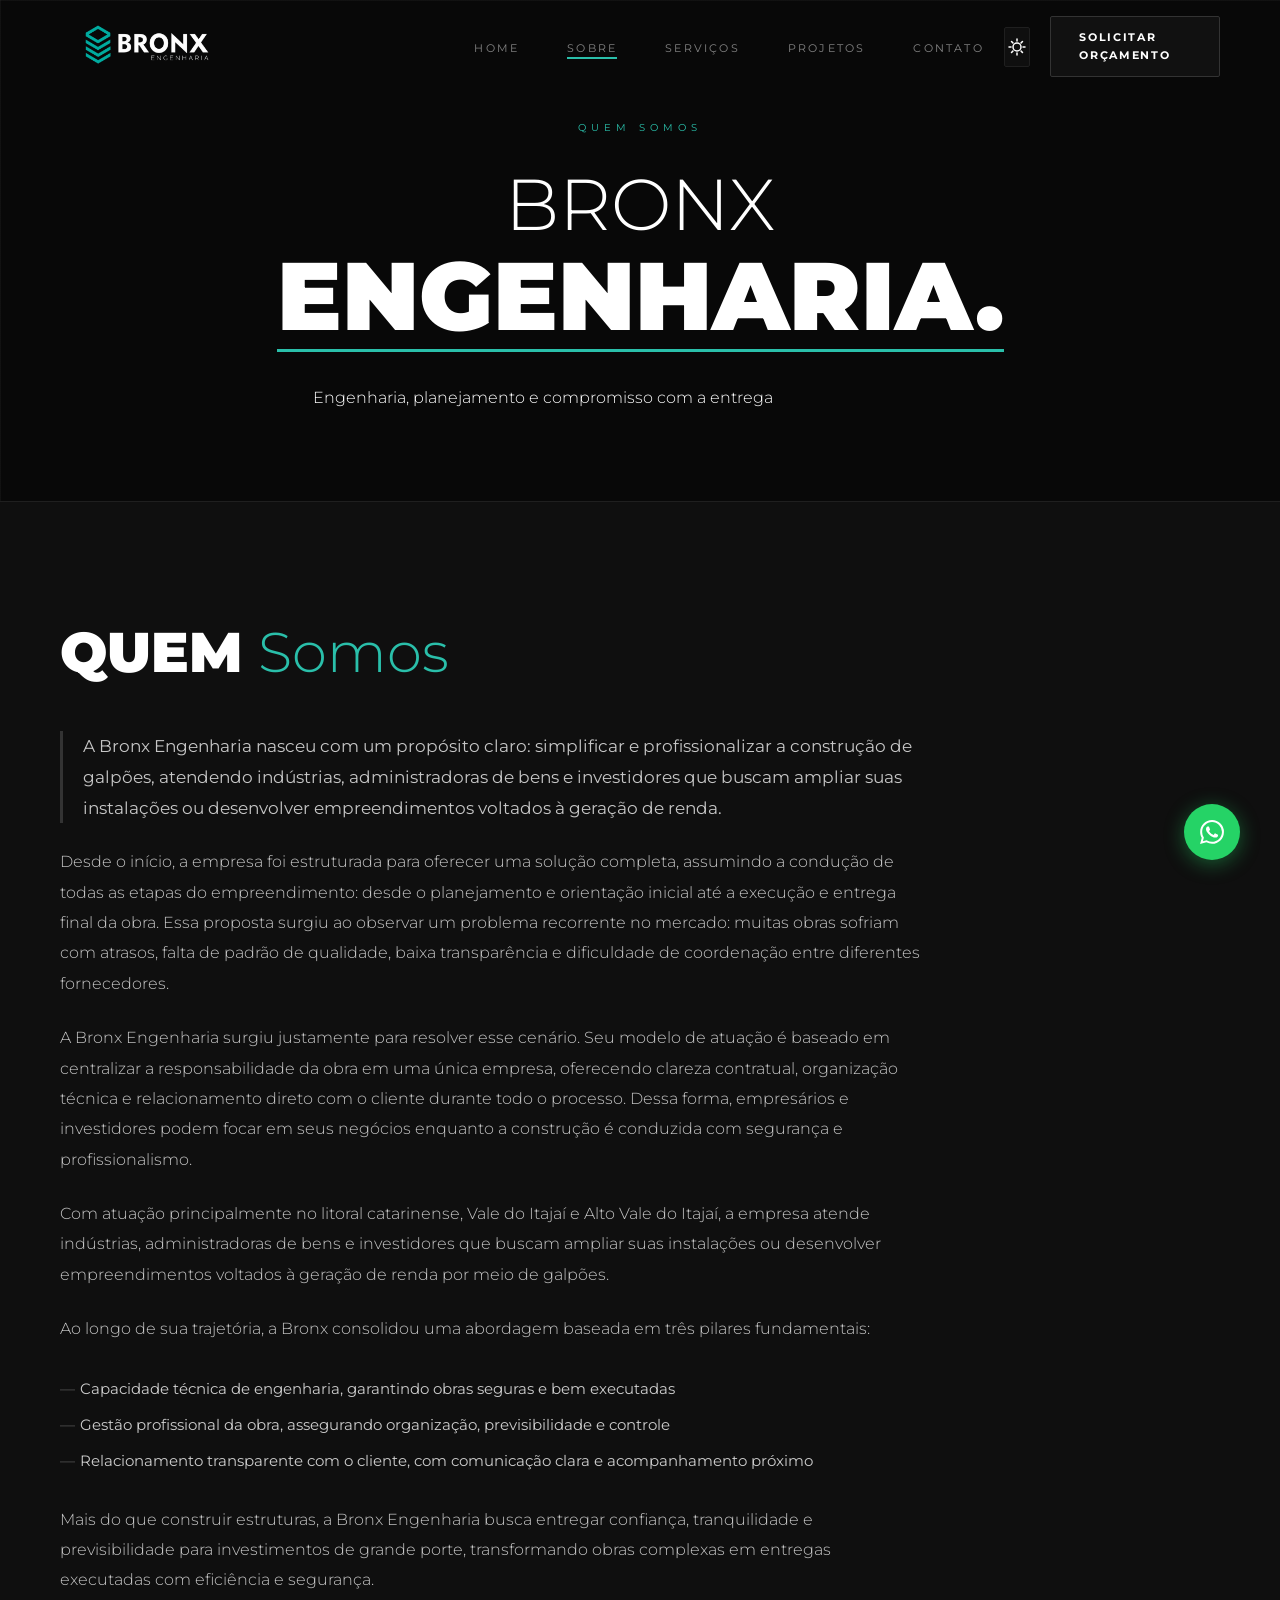
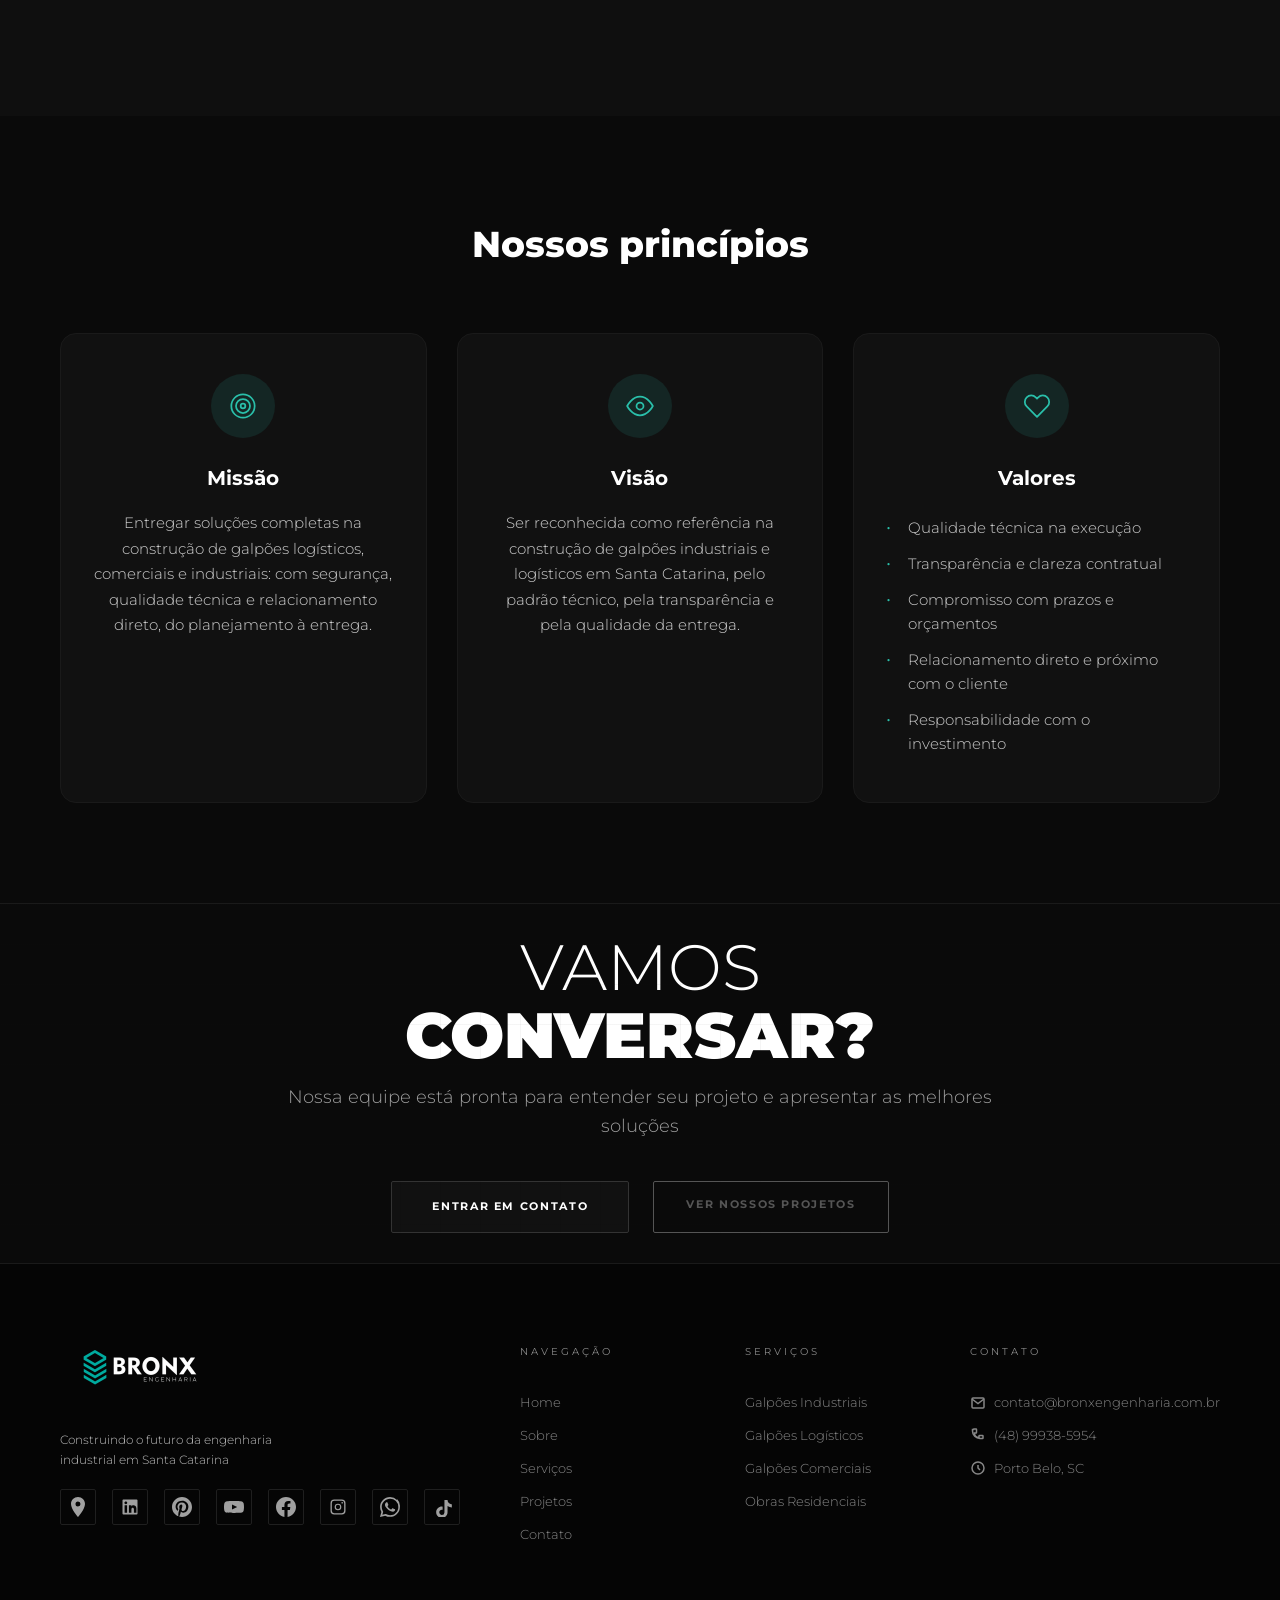
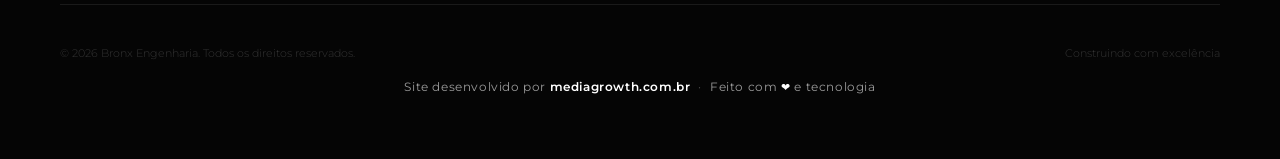
<file: sobre.html>
<!DOCTYPE html>
<html lang="pt-BR">
<head>
    <meta charset="UTF-8">
    <meta name="viewport" content="width=device-width, initial-scale=1.0">

    <!-- ═══ SEO PRINCIPAL ═══ -->
    <title>Sobre a Bronx Engenharia | Construtora de Galpões Industriais em SC</title>
    <meta name="description" content="Conheça a Bronx Engenharia: empresa especializada na construção de galpões industriais, logísticos e comerciais em Santa Catarina. Equipe experiente, modelo chave na mão e resultados comprovados.">
    <meta name="keywords" content="Bronx Engenharia, sobre a empresa, construtora SC, galpões industriais Santa Catarina, empresa construção industrial, quem somos">
    <meta name="author" content="Bronx Engenharia">
    <meta name="robots" content="index, follow, max-snippet:-1, max-image-preview:large">
    <link rel="canonical" href="https://bronxengenharia.com.br/sobre">

    <!-- ═══ FAVICON ═══ -->
    <link rel="icon" type="image/png" href="favicon.png">
    <link rel="apple-touch-icon" href="favicon.png">

    <!-- ═══ OPEN GRAPH (Facebook, WhatsApp, LinkedIn) ═══ -->
    <meta property="og:type" content="website">
    <meta property="og:site_name" content="Bronx Engenharia">
    <meta property="og:title" content="Sobre a Bronx Engenharia | Construtora de Galpões em SC">
    <meta property="og:description" content="Conheça a Bronx Engenharia: empresa especializada na construção de galpões industriais e logísticos em Santa Catarina com modelo chave na mão.">
    <meta property="og:url" content="https://bronxengenharia.com.br/sobre">
    <meta property="og:image" content="https://bronxengenharia.com.br/og-image.png">
    <meta property="og:image:width" content="1000">
    <meta property="og:image:height" content="500">
    <meta property="og:image:alt" content="Bronx Engenharia – Construtora de Galpões Industriais em SC">
    <meta property="og:locale" content="pt_BR">

    <!-- ═══ TWITTER CARD ═══ -->
    <meta name="twitter:card" content="summary_large_image">
    <meta name="twitter:title" content="Sobre a Bronx Engenharia | Construtora de Galpões em SC">
    <meta name="twitter:description" content="Empresa especializada em galpões industriais, logísticos e comerciais em Santa Catarina. Modelo chave na mão.">
    <meta name="twitter:image" content="https://bronxengenharia.com.br/og-image.png">

    <!-- ═══ SCHEMA.ORG ═══ -->
    <script type="application/ld+json">
    {
      "@context": "https://schema.org",
      "@type": "AboutPage",
      "url": "https://bronxengenharia.com.br/sobre",
      "name": "Sobre a Bronx Engenharia",
      "description": "Conheça a Bronx Engenharia, empresa especializada na construção de galpões industriais e logísticos em Santa Catarina.",
      "isPartOf": { "@type": "WebSite", "url": "https://bronxengenharia.com.br/", "name": "Bronx Engenharia" }
    }
    </script>

    <link rel="preconnect" href="https://fonts.googleapis.com">
    <link rel="preconnect" href="https://fonts.gstatic.com" crossorigin>
    <link href="https://fonts.googleapis.com/css2?family=Montserrat:wght@300;400;700;900&display=swap" rel="stylesheet">
    
    <link rel="stylesheet" href="css/style.css">
</head>
<body>

    <!-- NAVBAR -->
    <nav class="navbar" id="navbar">
        <div class="nav-container">
            <a href="/" class="nav-logo">
                <img src="logo funod transparente.png" alt="Bronx Engenharia" class="logo-img">
            </a>
            
            <ul class="nav-links">
                <li><a href="/">Home</a></li>
                <li><a href="/sobre" class="active">Sobre</a></li>
                <li><a href="/servicos">Serviços</a></li>
                <li><a href="/projetos">Projetos</a></li>
                <li><a href="/contato">Contato</a></li>
            </ul>
            
            <button class="theme-toggle" id="themeToggle" aria-label="Alternar tema">
                <svg class="sun-icon" width="20" height="20" viewBox="0 0 20 20" fill="none">
                    <circle cx="10" cy="10" r="4" stroke="currentColor" stroke-width="1.5"/>
                    <line x1="10" y1="2" x2="10" y2="4" stroke="currentColor" stroke-width="1.5" stroke-linecap="round"/>
                    <line x1="10" y1="16" x2="10" y2="18" stroke="currentColor" stroke-width="1.5" stroke-linecap="round"/>
                    <line x1="18" y1="10" x2="16" y2="10" stroke="currentColor" stroke-width="1.5" stroke-linecap="round"/>
                    <line x1="4" y1="10" x2="2" y2="10" stroke="currentColor" stroke-width="1.5" stroke-linecap="round"/>
                    <line x1="15.5" y1="4.5" x2="14.1" y2="5.9" stroke="currentColor" stroke-width="1.5" stroke-linecap="round"/>
                    <line x1="5.9" y1="14.1" x2="4.5" y2="15.5" stroke="currentColor" stroke-width="1.5" stroke-linecap="round"/>
                    <line x1="15.5" y1="15.5" x2="14.1" y2="14.1" stroke="currentColor" stroke-width="1.5" stroke-linecap="round"/>
                    <line x1="5.9" y1="5.9" x2="4.5" y2="4.5" stroke="currentColor" stroke-width="1.5" stroke-linecap="round"/>
                </svg>
                <svg class="moon-icon" width="20" height="20" viewBox="0 0 20 20" fill="none">
                    <path d="M17 10.5C16 14.5 12.5 17 8.5 17C4.5 17 1 13.5 1 9.5C1 5.5 3.5 2 7.5 1C7 2 6.5 3.5 6.5 5.5C6.5 9.5 9.5 12.5 13.5 12.5C15.5 12.5 17 12 18 11.5C17.5 11 17 10.5 17 10.5Z" stroke="currentColor" stroke-width="1.5" stroke-linecap="round" stroke-linejoin="round"/>
                </svg>
            </button>
            
            <a href="/orcamento" class="nav-cta">Solicitar Orçamento</a>

            <!-- Botão hambúrguer: apenas mobile -->
            <button class="mobile-menu-btn" id="mobileMenuBtn" aria-label="Abrir menu" aria-expanded="false">
                <span></span>
                <span></span>
                <span></span>
            </button>
        </div>
    </nav>

    <!-- MOBILE MENU -->
    <div class="mobile-menu-overlay" id="mobileMenuOverlay"></div>
    <div class="mobile-menu-panel" id="mobileMenuPanel">
        <div class="mobile-menu-header">
            <a href="/" class="mobile-menu-logo">
                <img src="logo funod transparente.png" alt="Bronx Engenharia">
            </a>
            <button class="mobile-menu-close" id="mobileMenuClose" aria-label="Fechar menu">
                <svg width="18" height="18" viewBox="0 0 18 18" fill="none">
                    <line x1="2" y1="2" x2="16" y2="16" stroke="currentColor" stroke-width="1.8" stroke-linecap="round"/>
                    <line x1="16" y1="2" x2="2" y2="16" stroke="currentColor" stroke-width="1.8" stroke-linecap="round"/>
                </svg>
            </button>
        </div>
        <nav class="mobile-menu-nav">
            <a href="/">
                Home
                <svg class="mobile-nav-arrow" viewBox="0 0 16 16" fill="none"><path d="M3 8h10M9 4l4 4-4 4" stroke="currentColor" stroke-width="1.5" stroke-linecap="round" stroke-linejoin="round"/></svg>
            </a>
            <a href="/sobre" class="active">
                Sobre
                <svg class="mobile-nav-arrow" viewBox="0 0 16 16" fill="none"><path d="M3 8h10M9 4l4 4-4 4" stroke="currentColor" stroke-width="1.5" stroke-linecap="round" stroke-linejoin="round"/></svg>
            </a>
            <a href="/servicos">
                Serviços
                <svg class="mobile-nav-arrow" viewBox="0 0 16 16" fill="none"><path d="M3 8h10M9 4l4 4-4 4" stroke="currentColor" stroke-width="1.5" stroke-linecap="round" stroke-linejoin="round"/></svg>
            </a>
            <a href="/projetos">
                Projetos
                <svg class="mobile-nav-arrow" viewBox="0 0 16 16" fill="none"><path d="M3 8h10M9 4l4 4-4 4" stroke="currentColor" stroke-width="1.5" stroke-linecap="round" stroke-linejoin="round"/></svg>
            </a>
            <a href="/contato">
                Contato
                <svg class="mobile-nav-arrow" viewBox="0 0 16 16" fill="none"><path d="M3 8h10M9 4l4 4-4 4" stroke="currentColor" stroke-width="1.5" stroke-linecap="round" stroke-linejoin="round"/></svg>
            </a>
        </nav>
        <div class="mobile-menu-footer">
            <a href="/orcamento" class="mobile-cta">Solicitar Orçamento</a>
        </div>
    </div>

    <!-- HERO INTERNO -->
    <section class="hero hero-interno">
        <div class="hero-grid"></div>
        <div class="container-hero">
            <div class="hero-content">
                <div class="hero-eyebrow">QUEM SOMOS</div>
                
                <h1 class="hero-title">
                    <span class="hero-title-light">BRONX</span>
                    <span class="hero-title-bold">ENGENHARIA.</span>
                </h1>
                
                <p class="hero-description">
                    Engenharia, planejamento e compromisso com a entrega
                </p>
            </div>
        </div>
    </section>

    <!-- QUEM SOMOS -->
    <section class="sobre">
        <div class="container">
            <h2 class="section-title">
                <span class="title-bold">QUEM</span>
                <span class="title-light" style="color: #2ABFAA;">Somos</span>
            </h2>
            
            <div class="content-text">
                <p class="content-highlight">A Bronx Engenharia nasceu com um propósito claro: simplificar e profissionalizar a construção de galpões, atendendo indústrias, administradoras de bens e investidores que buscam ampliar suas instalações ou desenvolver empreendimentos voltados à geração de renda.</p>
                
                <p>Desde o início, a empresa foi estruturada para oferecer uma solução completa, assumindo a condução de todas as etapas do empreendimento: desde o planejamento e orientação inicial até a execução e entrega final da obra. Essa proposta surgiu ao observar um problema recorrente no mercado: muitas obras sofriam com atrasos, falta de padrão de qualidade, baixa transparência e dificuldade de coordenação entre diferentes fornecedores.</p>
                
                <p>A Bronx Engenharia surgiu justamente para resolver esse cenário. Seu modelo de atuação é baseado em centralizar a responsabilidade da obra em uma única empresa, oferecendo clareza contratual, organização técnica e relacionamento direto com o cliente durante todo o processo. Dessa forma, empresários e investidores podem focar em seus negócios enquanto a construção é conduzida com segurança e profissionalismo.</p>
                
                <p>Com atuação principalmente no litoral catarinense, Vale do Itajaí e Alto Vale do Itajaí, a empresa atende indústrias, administradoras de bens e investidores que buscam ampliar suas instalações ou desenvolver empreendimentos voltados à geração de renda por meio de galpões.</p>
                
                <p>Ao longo de sua trajetória, a Bronx consolidou uma abordagem baseada em três pilares fundamentais:</p>
                
                <ul class="content-list">
                    <li>Capacidade técnica de engenharia, garantindo obras seguras e bem executadas</li>
                    <li>Gestão profissional da obra, assegurando organização, previsibilidade e controle</li>
                    <li>Relacionamento transparente com o cliente, com comunicação clara e acompanhamento próximo</li>
                </ul>
                
                <p>Mais do que construir estruturas, a Bronx Engenharia busca entregar confiança, tranquilidade e previsibilidade para investimentos de grande porte, transformando obras complexas em entregas executadas com eficiência e segurança.</p>
            </div>
        </div>
    </section>

    <!-- NOSSOS PRINCÍPIOS -->
    <section class="valores">
        <div class="container">
            <h2 class="valores-titulo">Nossos princípios</h2>

            <div class="valores-grid">
                <div class="valor-card">
                    <div class="valor-icon">
                        <svg width="28" height="28" viewBox="0 0 24 24" fill="none" stroke="currentColor" stroke-width="1.5" stroke-linecap="round" stroke-linejoin="round">
                            <circle cx="12" cy="12" r="10"/>
                            <circle cx="12" cy="12" r="6"/>
                            <circle cx="12" cy="12" r="2"/>
                        </svg>
                    </div>
                    <h3>Missão</h3>
                    <p>Entregar soluções completas na construção de galpões logísticos, comerciais e industriais: com segurança, qualidade técnica e relacionamento direto, do planejamento à entrega.</p>
                </div>

                <div class="valor-card">
                    <div class="valor-icon">
                        <svg width="28" height="28" viewBox="0 0 24 24" fill="none" stroke="currentColor" stroke-width="1.5" stroke-linecap="round" stroke-linejoin="round">
                            <path d="M1 12s4-8 11-8 11 8 11 8-4 8-11 8-11-8-11-8z"/>
                            <circle cx="12" cy="12" r="3"/>
                        </svg>
                    </div>
                    <h3>Visão</h3>
                    <p>Ser reconhecida como referência na construção de galpões industriais e logísticos em Santa Catarina, pelo padrão técnico, pela transparência e pela qualidade da entrega.</p>
                </div>

                <div class="valor-card">
                    <div class="valor-icon">
                        <svg width="28" height="28" viewBox="0 0 24 24" fill="none" stroke="currentColor" stroke-width="1.5" stroke-linecap="round" stroke-linejoin="round">
                            <path d="M20.84 4.61a5.5 5.5 0 0 0-7.78 0L12 5.67l-1.06-1.06a5.5 5.5 0 0 0-7.78 7.78l1.06 1.06L12 21.23l7.78-7.78 1.06-1.06a5.5 5.5 0 0 0 0-7.78z"/>
                        </svg>
                    </div>
                    <h3>Valores</h3>
                    <ul>
                        <li>Qualidade técnica na execução</li>
                        <li>Transparência e clareza contratual</li>
                        <li>Compromisso com prazos e orçamentos</li>
                        <li>Relacionamento direto e próximo com o cliente</li>
                        <li>Responsabilidade com o investimento</li>
                    </ul>
                </div>
            </div>
        </div>
    </section>

    <!-- CTA -->
    <section class="cta-final">
        <div class="cta-grid"></div>
        <div class="container-cta">
            <h2 class="cta-title">
                <span class="cta-title-light">VAMOS</span>
                <span class="cta-title-bold">CONVERSAR?</span>
            </h2>
            <p class="cta-subtitle">Nossa equipe está pronta para entender seu projeto e apresentar as melhores soluções</p>
            
            <div class="cta-buttons">
                <a href="/contato" class="btn-dark">Entrar em Contato</a>
                <a href="/projetos" class="btn-ghost-dark">Ver Nossos Projetos</a>
            </div>
        </div>
    </section>

    <!-- FOOTER -->
    <footer class="footer">
        <div class="container">
            <div class="footer-grid">
                <div class="footer-brand">
                    <a href="/" class="footer-logo">
                        <img src="logo funod transparente.png" alt="Bronx Engenharia" class="logo-img">
                    </a>
                    <p class="footer-tagline">Construindo o futuro da engenharia industrial em Santa Catarina</p>
                    
                    <div class="footer-social">
                        <a href="https://g.page/bronx-engenharia" target="_blank" rel="noopener" aria-label="Google Meu Negócio">
                            <svg width="20" height="20" viewBox="0 0 20 20" fill="currentColor">
                                <path d="M10 0C6.102 0 3 3.102 3 7c0 5.25 7 13 7 13s7-7.75 7-13c0-3.898-3.102-7-7-7zm0 9.5a2.5 2.5 0 110-5 2.5 2.5 0 010 5z"/>
                            </svg>
                        </a>
                        <a href="https://linkedin.com/company/bronx-engenharia" target="_blank" rel="noopener" aria-label="LinkedIn">
                            <svg width="20" height="20" viewBox="0 0 20 20" fill="none">
                                <path d="M16.667 2.5H3.333C2.875 2.5 2.5 2.875 2.5 3.333v13.334c0 .458.375.833.833.833h13.334c.458 0 .833-.375.833-.833V3.333c0-.458-.375-.833-.833-.833zM7.083 15.833H4.583V8.333h2.5v7.5zm-1.25-8.541c-.792 0-1.458-.667-1.458-1.459s.666-1.458 1.458-1.458c.792 0 1.459.666 1.459 1.458s-.667 1.459-1.459 1.459zm10.584 8.541h-2.5v-3.75c0-.917-.584-1.458-1.25-1.458-.667 0-1.25.541-1.25 1.458v3.75h-2.5V8.333h2.5v1.042c.375-.584 1.083-1.042 2.083-1.042 1.375 0 2.917 1.042 2.917 3.125v4.375z" fill="currentColor"/>
                            </svg>
                        </a>
                        <a href="https://pinterest.com/bronxengenharia" target="_blank" rel="noopener" aria-label="Pinterest">
                            <svg width="20" height="20" viewBox="0 0 20 20" fill="currentColor">
                                <path d="M10 0C4.477 0 0 4.477 0 10c0 4.237 2.636 7.855 6.356 9.312-.088-.791-.167-2.005.035-2.868.182-.78 1.172-4.97 1.172-4.97s-.299-.6-.299-1.486c0-1.39.806-2.428 1.81-2.428.852 0 1.264.64 1.264 1.408 0 .858-.546 2.14-.828 3.33-.236.995.5 1.807 1.48 1.807 1.778 0 3.144-1.874 3.144-4.58 0-2.393-1.72-4.068-4.176-4.068-2.845 0-4.516 2.135-4.516 4.34 0 .859.331 1.781.744 2.281a.3.3 0 01.069.288l-.278 1.133c-.044.183-.145.223-.335.134-1.249-.581-2.03-2.407-2.03-3.874 0-3.154 2.292-6.052 6.608-6.052 3.469 0 6.165 2.473 6.165 5.776 0 3.447-2.173 6.22-5.19 6.22-1.013 0-1.965-.525-2.291-1.148l-.623 2.378c-.226.869-.835 1.958-1.244 2.621.937.29 1.931.446 2.962.446 5.523 0 10-4.477 10-10S15.523 0 10 0z"/>
                            </svg>
                        </a>
                        <a href="https://youtube.com/@bronxengenharia" target="_blank" rel="noopener" aria-label="YouTube">
                            <svg width="20" height="20" viewBox="0 0 20 20" fill="currentColor">
                                <path d="M19.615 6.184c-.234-.877-.923-1.567-1.8-1.801C16.225 4 10 4 10 4s-6.225 0-7.815.383c-.877.234-1.566.924-1.8 1.801C0 7.774 0 10 0 10s0 2.226.385 3.816c.234.877.923 1.567 1.8 1.801C3.775 16 10 16 10 16s6.225 0 7.815-.383c.877-.234 1.566-.924 1.8-1.801C20 12.226 20 10 20 10s0-2.226-.385-3.816zM8 12.5v-5l5.2 2.5L8 12.5z"/>
                            </svg>
                        </a>
                        <a href="https://facebook.com/bronxengenharia" target="_blank" rel="noopener" aria-label="Facebook">
                            <svg width="20" height="20" viewBox="0 0 20 20" fill="currentColor">
                                <path d="M20 10c0-5.523-4.477-10-10-10S0 4.477 0 10c0 4.991 3.657 9.128 8.438 9.878v-6.987h-2.54V10h2.54V7.797c0-2.506 1.492-3.89 3.777-3.89 1.094 0 2.238.195 2.238.195v2.46h-1.26c-1.243 0-1.63.771-1.63 1.562V10h2.773l-.443 2.89h-2.33v6.988C16.343 19.128 20 14.991 20 10z"/>
                            </svg>
                        </a>
                        <a href="https://instagram.com/bronxengenharia" target="_blank" rel="noopener" aria-label="Instagram">
                            <svg width="20" height="20" viewBox="0 0 20 20" fill="none">
                                <path d="M10 6.667a3.333 3.333 0 100 6.666 3.333 3.333 0 000-6.666zm0 5.5a2.167 2.167 0 110-4.334 2.167 2.167 0 010 4.334z" fill="currentColor"/>
                                <path d="M13.75 2.5h-7.5A3.75 3.75 0 002.5 6.25v7.5a3.75 3.75 0 003.75 3.75h7.5a3.75 3.75 0 003.75-3.75v-7.5A3.75 3.75 0 0013.75 2.5zm2.417 11.25a2.417 2.417 0 01-2.417 2.417h-7.5a2.417 2.417 0 01-2.417-2.417v-7.5A2.417 2.417 0 016.25 3.833h7.5a2.417 2.417 0 012.417 2.417v7.5z" fill="currentColor"/>
                                <circle cx="14.167" cy="5.833" r="0.833" fill="currentColor"/>
                            </svg>
                        </a>
                        <a href="https://wa.me/5548999385954?text=Ol%C3%A1%2C%20vim%20pelo%20site%20da%20Bronx%20Engenharia%20e%20gostaria%20de%20mais%20informa%C3%A7%C3%B5es." target="_blank" rel="noopener" aria-label="WhatsApp">
                            <svg width="20" height="20" viewBox="0 0 20 20" fill="currentColor">
                                <path d="M17.05 2.91A9.933 9.933 0 0010.03 0C4.535 0 .067 4.467.065 9.964c-.001 1.757.458 3.472 1.33 4.992L0 20l5.188-1.36a9.972 9.972 0 004.768 1.213h.004c5.493 0 9.96-4.468 9.962-9.965a9.908 9.908 0 00-2.872-7.977zM10.03 18.26h-.003a8.28 8.28 0 01-4.22-1.155l-.303-.18-3.138.823.837-3.058-.198-.314a8.266 8.266 0 01-1.267-4.41c.002-4.572 3.722-8.291 8.296-8.291a8.25 8.25 0 015.865 2.433 8.23 8.23 0 012.425 5.868c-.002 4.574-3.722 8.293-8.294 8.293zm4.546-6.206c-.249-.125-1.474-.728-1.703-.81-.228-.083-.394-.125-.56.124-.166.25-.642.81-.787.976-.146.166-.29.187-.539.062-.249-.125-1.052-.388-2.004-1.236-.74-.66-1.24-1.476-1.385-1.724-.146-.25-.015-.384.11-.508.112-.112.249-.29.373-.436.125-.145.166-.25.25-.416.083-.166.041-.31-.021-.436-.062-.125-.56-1.352-.768-1.85-.203-.487-.409-.42-.56-.428-.145-.007-.31-.008-.476-.008-.166 0-.436.062-.664.31-.228.25-.872.852-.872 2.08 0 1.227.893 2.413 1.017 2.58.125.165 1.757 2.683 4.257 3.763.595.257 1.059.41 1.42.524.597.19 1.14.163 1.57.099.479-.072 1.474-.603 1.682-1.185.208-.582.208-1.08.146-1.185-.062-.104-.228-.166-.477-.29z"/>
                            </svg>
                        </a>
                        <a href="https://tiktok.com/@bronxengenharia" target="_blank" rel="noopener" aria-label="TikTok">
                            <svg width="20" height="20" viewBox="0 0 20 20" fill="currentColor">
                                <path d="M16.6 5.82s.51.5 0 0A4.278 4.278 0 0115.54 3h-3.09v12.4a2.592 2.592 0 01-2.59 2.5c-1.42 0-2.6-1.16-2.6-2.6 0-1.72 1.66-3.01 3.37-2.48V9.66c-3.45-.46-6.47 2.22-6.47 5.64 0 3.33 2.76 5.7 5.69 5.7 3.14 0 5.69-2.55 5.69-5.7V9.01a7.35 7.35 0 004.3 1.38V7.3s-1.88.09-3.24-1.48z"/>
                            </svg>
                        </a>
                    </div>
                </div>
                
                <div class="footer-col">
                    <h4>Navegação</h4>
                    <a href="/">Home</a>
                    <a href="/sobre">Sobre</a>
                    <a href="/servicos">Serviços</a>
                    <a href="/projetos">Projetos</a>
                    <a href="/contato">Contato</a>
                </div>
                
                <div class="footer-col">
                    <h4>Serviços</h4>
                    <a href="/servicos">Galpões Industriais</a>
                    <a href="/servicos">Galpões Logísticos</a>
                    <a href="/servicos">Galpões Comerciais</a>
                    <a href="/servicos">Obras Residenciais</a>
                </div>
                
                <div class="footer-col">
                    <h4>Contato</h4>
                    <a href="mailto:contato@bronxengenharia.com.br">
                        <svg width="16" height="16" viewBox="0 0 16 16" fill="none">
                            <path d="M2 4L8 8.5L14 4" stroke="currentColor" stroke-width="1.5"/>
                            <rect x="2" y="3" width="12" height="10" rx="1" stroke="currentColor" stroke-width="1.5"/>
                        </svg>
                        contato@bronxengenharia.com.br
                    </a>
                    <a href="tel:+5548999385954">
                        <svg width="16" height="16" viewBox="0 0 16 16" fill="none">
                            <path d="M3.5 1.5C3.5 1.22386 3.72386 1 4 1H6C6.27614 1 6.5 1.22386 6.5 1.5V4.5C6.5 4.77614 6.27614 5 6 5H4.5C4.5 7.48528 6.51472 9.5 9 9.5V8C9 7.72386 9.22386 7.5 9.5 7.5H12.5C12.7761 7.5 13 7.72386 13 8V10C13 10.2761 12.7761 10.5 12.5 10.5H10C5.85786 10.5 2.5 7.14214 2.5 3V1.5H3.5Z" stroke="currentColor" stroke-width="1.5"/>
                        </svg>
                        (48) 99938-5954
                    </a>
                    <a href="/contato">
                        <svg width="16" height="16" viewBox="0 0 16 16" fill="none">
                            <path d="M8 14C11.3137 14 14 11.3137 14 8C14 4.68629 11.3137 2 8 2C4.68629 2 2 4.68629 2 8C2 11.3137 4.68629 14 8 14Z" stroke="currentColor" stroke-width="1.5"/>
                            <path d="M8 5V8L10 10" stroke="currentColor" stroke-width="1.5"/>
                        </svg>
                        Porto Belo, SC
                    </a>
                </div>
            </div>
            
            <div class="footer-bottom">
                <p>&copy; 2026 Bronx Engenharia. Todos os direitos reservados.</p>
                <p>Construindo com excelência</p>
            </div>
        </div>
      <style>
    .mg-credit{display:block!important;position:static!important;clear:both;width:100%;box-sizing:border-box;text-align:center!important;padding:14px 16px 22px;margin:0;font-size:12px!important;font-weight:400;letter-spacing:.05em;line-height:1.7;text-transform:none!important;color:rgba(255,255,255,0.60)!important}
    .mg-credit span{display:inline;position:static;font-size:inherit!important;color:inherit;margin:0;padding:0;text-transform:none!important}
    .mg-credit a{display:inline!important;color:#FFFFFF!important;font-weight:600!important;font-size:inherit!important;text-decoration:none!important;text-transform:none!important;padding:0!important;margin:0!important;background:none!important}
    .mg-credit a:hover{text-decoration:underline!important}
    .mg-credit .mg-credit__sep{margin:0 8px;opacity:.5}
    .mg-credit .mg-credit__love{color:#FFFFFF!important;font-size:11px!important}
    @media (max-width:767px){.mg-credit{padding-bottom:96px}.mg-credit .mg-credit__sep{display:none!important}.mg-credit .mg-credit__part{display:block!important}}
  </style>
  <div class="mg-credit">
    <span class="mg-credit__part">Site desenvolvido por <a href="https://mediagrowth.com.br/" target="_blank" rel="noopener">mediagrowth.com.br</a></span><span class="mg-credit__sep" aria-hidden="true">&middot;</span><span class="mg-credit__part">Feito com <span class="mg-credit__love" aria-label="love">&#10084;&#xFE0E;</span> e tecnologia</span>
  </div>
</footer>

    <!-- WhatsApp Float -->
    <a href="https://wa.me/5548999385954?text=Ol%C3%A1%2C%20vim%20pelo%20site%20da%20Bronx%20Engenharia%20e%20gostaria%20de%20mais%20informa%C3%A7%C3%B5es." class="whatsapp-float" target="_blank" rel="noopener" aria-label="WhatsApp">
        <svg width="24" height="24" viewBox="0 0 24 24" fill="currentColor">
            <path d="M17.472 14.382c-.297-.149-1.758-.867-2.03-.967-.273-.099-.471-.148-.67.15-.197.297-.767.966-.94 1.164-.173.199-.347.223-.644.075-.297-.15-1.255-.463-2.39-1.475-.883-.788-1.48-1.761-1.653-2.059-.173-.297-.018-.458.13-.606.134-.133.298-.347.446-.52.149-.174.198-.298.298-.497.099-.198.05-.371-.025-.52-.075-.149-.669-1.612-.916-2.207-.242-.579-.487-.5-.669-.51-.173-.008-.371-.01-.57-.01-.198 0-.52.074-.792.372-.272.297-1.04 1.016-1.04 2.479 0 1.462 1.065 2.875 1.213 3.074.149.198 2.096 3.2 5.077 4.487.709.306 1.262.489 1.694.625.712.227 1.36.195 1.871.118.571-.085 1.758-.719 2.006-1.413.248-.694.248-1.289.173-1.413-.074-.124-.272-.198-.57-.347m-5.421 7.403h-.004a9.87 9.87 0 01-5.031-1.378l-.361-.214-3.741.982.998-3.648-.235-.374a9.86 9.86 0 01-1.51-5.26c.001-5.45 4.436-9.884 9.888-9.884 2.64 0 5.122 1.03 6.988 2.898a9.825 9.825 0 012.893 6.994c-.003 5.45-4.437 9.884-9.885 9.884m8.413-18.297A11.815 11.815 0 0012.05 0C5.495 0 .16 5.335.157 11.892c0 2.096.547 4.142 1.588 5.945L.057 24l6.305-1.654a11.882 11.882 0 005.683 1.448h.005c6.554 0 11.89-5.335 11.893-11.893a11.821 11.821 0 00-3.48-8.413Z"/>
        </svg>
    </a>

    <script src="js/main.js"></script>
</body>
</html>
</file>
<file: css/style.css>
/* ━━━━━━━━━━━━━━━━━━━━━━━━━━━━━━━━━━━━━━━━━━━━━━━━━
   BRONX ENGENHARIA — PREMIUM INDUSTRIAL REDESIGN
   ━━━━━━━━━━━━━━━━━━━━━━━━━━━━━━━━━━━━━━━━━━━━━━━━━ */

/* ━━━━━━━━━━━━━━━━━━━━━━━━━━━━━━━━━━━━━━
   CSS RESET & TOKENS
   ━━━━━━━━━━━━━━━━━━━━━━━━━━━━━━━━━━━━━━ */
:root {
    --color-bg: #080808;
    --color-surface: #0F0F0F;
    --color-card: #141414;
    --color-border: #1F1F1F;
    --color-teal: #2ABFAA;
    --color-teal-dim: rgba(42, 191, 170, 0.08);
    --color-white: #FFFFFF;
    --color-muted: #555555;
    --font: 'Montserrat', sans-serif;
    --radius: 2px;
    --transition: all 0.4s cubic-bezier(0.16, 1, 0.3, 1);
}

/* Modo Claro */
body.light-mode {
    --color-bg: #ffffff;
    --color-surface: #f8f8f8;
    --color-card: #f0f0f0;
    --color-border: #e0e0e0;
    --color-white: #080808;
    --color-muted: #666666;
}

body.light-mode .hero-grid,
body.light-mode .cta-grid {
    opacity: 0.02;
}

body.light-mode .navbar {
    background: rgba(255, 255, 255, 0.95);
    border-bottom: 1px solid var(--color-border);
}

body.light-mode .navbar.scrolled {
    background: rgba(255, 255, 255, 0.98);
}

body.light-mode .whatsapp-float {
    background: #25D366;
    box-shadow: 0 4px 20px rgba(37, 211, 102, 0.5);
}

body.light-mode .theme-toggle {
    background: var(--color-surface);
}

body.light-mode .sun-icon {
    display: none;
}

body.light-mode .moon-icon {
    display: block;
}

/* ━━━━━━━━━━━━━━━━━━━━━━━━━━━━━━━━━━━━━━
   LIGHT MODE — TEXT READABILITY FIXES
   ━━━━━━━━━━━━━━━━━━━━━━━━━━━━━━━━━━━━━━ */

/* Nav */
body.light-mode .nav-links a { color: #333333 !important; }
body.light-mode .logo-sub { color: #555555; }
.logo-light { display: none; }
body.light-mode .logo-dark { display: none; }
body.light-mode .logo-light { display: block; }
/* Remove brightness(0) para preservar o verde original do logo no modo claro */
body.light-mode #navbar .nav-logo .logo-img {
    content: url('../HERO_files/logo-escura-sM9MVFwh.png');
    filter: none;
}

/* Hero */
body.light-mode .hero-title-light { color: #000000 !important; }
body.light-mode .hero-title-bold { color: #000000 !important; }
body.light-mode .hero-description,
body.light-mode .hero-description-secondary { color: #ffffff !important; }
body.light-mode .hero-pillars span { color: #222222; }
body.light-mode .hero-stats .stat-item .stat-label { color: #000000; }
body.light-mode .stat-number { color: #111111; }
body.light-mode .hero .hero-buttons .btn-secondary { color: #000000; }
body.light-mode .btn-primary { background: #080808; color: #ffffff; }

/* Sobre (home section) */
body.light-mode .sobre-description { color: #333333; }
body.light-mode .sobre-item { color: #222222; }
body.light-mode .sobre-conclusion { color: #111111; }

/* Content text (sobre page) */
body.light-mode .content-text p { color: #333333 !important; }
body.light-mode .content-text .content-highlight { color: #111111; border-left-color: #aaaaaa; }
body.light-mode .content-list li { color: #333333; }

/* Serviços */
body.light-mode .servicos-intro { color: #444444; }
body.light-mode .servicos-subtitulo { color: #555555; }
body.light-mode .servicos-cta-card { background: #f0f0f0; border-color: #cccccc; }
body.light-mode .servicos-cta-card p { color: #444444; }
body.light-mode .servico-content p { color: #444444; }
body.light-mode .servico-number { color: #2ABFAA; opacity: 1; }
body.light-mode .hero-image img { opacity: 0.8; }

/* Diferenciais */
body.light-mode .diferenciais-text { color: #444444; }
body.light-mode .diferencial-item p { color: #555555; }
body.light-mode .diferencial-number { color: #2ABFAA; opacity: 1; }

/* Depoimentos */
body.light-mode .depoimento-text { color: #111111; }
body.light-mode .author-company { color: #555555; }
body.light-mode .author-name { color: #111111; }

/* Projetos */
body.light-mode .projetos-intro { color: #333333; }
body.light-mode .projeto-title { color: #ffffff; }
body.light-mode .projeto-location { color: #dddddd; }

/* CTA final */
body.light-mode .cta-final { background: #111111; border-top-color: #333333; }
body.light-mode .cta-title-light,
body.light-mode .cta-title-bold { color: #ffffff; }
body.light-mode .cta-subtitle { color: rgba(255,255,255,0.7); }

/* Equipe */
body.light-mode .equipe-destaque { border-color: #cccccc; background: #f5f5f5; }
body.light-mode .equipe-destaque p { color: #333333; }
body.light-mode .equipe-destaque h3 { color: #111111; }
body.light-mode .equipe-role { color: #555555; }
body.light-mode .equipe-intro { color: #444444; }
body.light-mode .equipe-conclusao { color: #222222; }
body.light-mode .equipe-content h3 { color: #111111; }
body.light-mode .equipe-description { color: #444444; }

/* Valores */
body.light-mode .valores { background: #f5f6f7; }
body.light-mode .valores-titulo { color: #111111; }
body.light-mode .valor-card { background: #ffffff; border-color: transparent; box-shadow: 0 2px 20px rgba(0,0,0,0.08); }
body.light-mode .valor-card h3 { color: #111111; }
body.light-mode .valor-card p { color: #555555; }
body.light-mode .valor-card ul li { color: #555555; }

/* Serviços página */
body.light-mode .servico-destaque { background: #ffffff; border-color: #dddddd; border-left-color: #aaaaaa; }
body.light-mode .servico-destaque h3 { color: #2ABFAA; }
body.light-mode .servico-destaque p { color: #333333; }
body.light-mode .servico-numero { color: #2ABFAA; }
body.light-mode .servico-specs li { color: #333333; background: rgba(0,0,0,0.04); border-color: rgba(0,0,0,0.15); }

/* Processo */
body.light-mode .processo { background: #F5F5F5; }
body.light-mode .processo-step { background: #ffffff; border-color: #dddddd; }
body.light-mode .processo-step h3 { color: #111111; }
body.light-mode .processo-step p { color: #444444; }
body.light-mode .processo-numero { color: #2ABFAA; }
body.light-mode .processo-num { background: #333333; color: #ffffff; }
body.light-mode .processo-texto h4 { color: #111111; }
body.light-mode .processo-texto p { color: #444444; }

/* Projetos página */
body.light-mode .projetos-pagina { background: #f8f8f8; }
body.light-mode .projeto-card-completo { background: #f0f0f0; border-color: #dddddd; }
body.light-mode .projeto-card-completo:hover { border-color: #aaaaaa; }
body.light-mode .projeto-info-completo h3 { color: #111111; }
body.light-mode .projeto-local { color: #555555; }
body.light-mode .projeto-descricao { color: #444444; }
body.light-mode .projeto-specs-mini span { color: #444444; background: rgba(0,0,0,0.05); border-color: rgba(0,0,0,0.15); }
body.light-mode .filtro-btn { border-color: #cccccc; color: #555555; }
body.light-mode .filtro-btn:hover,
body.light-mode .filtro-btn.active { background: #333333; border-color: #333333; color: #ffffff; }

/* Contato / Orçamento */
body.light-mode .contato-secao,
body.light-mode .orcamento-secao { background: #f8f8f8; }
body.light-mode .contato-form-wrapper h2,
body.light-mode .orcamento-intro h2 { color: #111111; }
body.light-mode .form-intro,
body.light-mode .orcamento-intro p { color: #444444; }
body.light-mode .form-group label { color: #222222; }
body.light-mode .form-group input,
body.light-mode .form-group select,
body.light-mode .form-group textarea { background: #ffffff; border-color: #cccccc; color: #111111; }
body.light-mode .form-group input:focus,
body.light-mode .form-group select:focus,
body.light-mode .form-group textarea:focus { border-color: #555555; }
body.light-mode .form-secao h3 { color: #333333; }
body.light-mode .checkbox-label,
body.light-mode .radio-label { color: #333333; }
body.light-mode .checkbox-label a { color: #2ABFAA; }
body.light-mode .contato-info h3 { color: #111111; }
body.light-mode .contato-item { border-bottom-color: #dddddd; }
body.light-mode .contato-icon svg { color: #555555; }
body.light-mode .contato-texto h4 { color: #111111; }
body.light-mode .contato-texto p,
body.light-mode .contato-texto a { color: #444444; }
body.light-mode .contato-texto a:hover { color: #111111; }
body.light-mode .contato-obs { color: #888888 !important; }
body.light-mode .redes-links a { background: #f0f0f0; border-color: #dddddd; color: #555555; }
body.light-mode .redes-links a:hover { background: #333333; color: #ffffff; }

/* Footer */
body.light-mode .footer { background: #f0f0f0; border-top-color: #dddddd; }
body.light-mode .footer-logo .logo-img { filter: brightness(0); }
body.light-mode .footer-tagline { color: #555555; }
body.light-mode .footer-social a { border-color: #cccccc; color: #555555; }
body.light-mode .footer-social a svg { color: #555555; }
body.light-mode .footer-col h4 { color: #333333; }
body.light-mode .footer-col a { color: #444444; }
body.light-mode .footer-col a:hover { color: #111111; }
body.light-mode .footer-grid div p { color: #444444; }
body.light-mode .footer-bottom p { color: #888888; }
body.light-mode .footer-bottom { border-top-color: #dddddd; }

/* Beneficios */
body.light-mode .beneficio-item { background: rgba(0,0,0,0.04); border-color: #cccccc; color: #222222; }

/* Section eyebrow / labels */
body.light-mode .section-eyebrow { color: #2ABFAA; }
body.light-mode .servicos-detalhado { background: #F5F5F5; }
body.light-mode .servicos-detalhado .title-bold { color: #111111 !important; }
body.light-mode .title-light { color: #888888; }

* {
    margin: 0;
    padding: 0;
    box-sizing: border-box;
}

html {
    scroll-behavior: smooth;
}

body {
    font-family: var(--font);
    background: var(--color-bg);
    color: var(--color-white);
    font-weight: 300;
    line-height: 1.6;
    overflow-x: hidden;
}

img {
    max-width: 100%;
    display: block;
}

button {
    font-family: var(--font);
    border: none;
    cursor: pointer;
}

a {
    text-decoration: none;
    color: inherit;
}

/* ━━━━━━━━━━━━━━━━━━━━━━━━━━━━━━━━━━━━━━
   CONTAINERS
   ━━━━━━━━━━━━━━━━━━━━━━━━━━━━━━━━━━━━━━ */
.container {
    max-width: 1400px;
    margin: 0 auto;
    padding: 0 60px;
}

.container-wide {
    max-width: 1600px;
    margin: 0 auto;
    padding: 0 60px;
}

.container-narrow {
    max-width: 1000px;
    margin: 0 auto;
    padding: 0 60px;
}

.container-hero {
    max-width: 1400px;
    margin: 0;
    margin-left: 60px;
    padding: 0 60px;
}

.container-cta {
    max-width: 900px;
    margin: 0 auto;
    padding: 0 60px;
    text-align: center;
}

/* ━━━━━━━━━━━━━━━━━━━━━━━━━━━━━━━━━━━━━━
   TYPOGRAPHY SYSTEM
   ━━━━━━━━━━━━━━━━━━━━━━━━━━━━━━━━━━━━━━ */
.section-eyebrow {
    font-size: 10px;
    letter-spacing: 0.4em;
    text-transform: uppercase;
    color: var(--color-teal);
    font-weight: 400;
    margin-bottom: 32px;
}

.section-eyebrow.center {
    text-align: center;
}

.section-title {
    font-size: 56px;
    line-height: 1.1;
    margin-bottom: 48px;
}

.title-bold {
    font-weight: 900;
    color: var(--color-white);
}

.title-light {
    font-weight: 300;
    color: var(--color-muted);
}

.title-bold.teal {
    color: var(--color-white);
}

/* ━━━━━━━━━━━━━━━━━━━━━━━━━━━━━━━━━━━━━━
   BUTTONS
   ━━━━━━━━━━━━━━━━━━━━━━━━━━━━━━━━━━━━━━ */
.btn-primary {
    background: #111111;
    color: #ffffff;
    font-weight: 700;
    font-size: 11px;
    text-transform: uppercase;
    letter-spacing: 0.15em;
    padding: 16px 40px;
    border-radius: var(--radius);
    border: 1px solid #333333;
    box-shadow: 0 0 0 rgba(255,255,255,0);
    transition: var(--transition);
}

.btn-primary:hover {
    background: #1a1a1a;
    border-color: #555555;
    transform: translateY(-2px);
    box-shadow: 0 4px 24px rgba(255, 255, 255, 0.12), 0 0 0 1px rgba(255,255,255,0.08);
}

.btn-secondary {
    display: inline-flex;
    align-items: center;
    gap: 8px;
    color: var(--color-muted);
    font-size: 14px;
    font-weight: 400;
    transition: var(--transition);
}

.btn-secondary svg {
    transition: var(--transition);
}

.btn-secondary:hover {
    color: var(--color-white);
}

.btn-secondary:hover svg {
    transform: translateX(4px);
}

.btn-ghost {
    background: #111111;
    border: 1px solid #333333;
    color: #ffffff;
    font-size: 11px;
    text-transform: uppercase;
    letter-spacing: 0.15em;
    padding: 14px 32px;
    font-weight: 400;
    border-radius: var(--radius);
    box-shadow: 0 0 0 rgba(255,255,255,0);
    transition: var(--transition);
}

.btn-ghost:hover {
    background: #1a1a1a;
    border-color: #555555;
    color: #ffffff;
    box-shadow: 0 4px 24px rgba(255, 255, 255, 0.12), 0 0 0 1px rgba(255,255,255,0.08);
}

.btn-outline {
    background: #111111;
    border: 1px solid #333333;
    color: #ffffff;
    font-size: 11px;
    text-transform: uppercase;
    letter-spacing: 0.15em;
    padding: 12px 28px;
    font-weight: 700;
    border-radius: var(--radius);
    box-shadow: 0 0 0 rgba(255,255,255,0);
    transition: var(--transition);
}

.btn-outline:hover {
    background: #1a1a1a;
    border-color: #555555;
    box-shadow: 0 4px 24px rgba(255, 255, 255, 0.12), 0 0 0 1px rgba(255,255,255,0.08);
}

.btn-dark {
    background: #111111;
    color: #ffffff;
    font-weight: 700;
    font-size: 11px;
    text-transform: uppercase;
    letter-spacing: 0.15em;
    padding: 16px 40px;
    border-radius: var(--radius);
    border: 1px solid #333333;
    box-shadow: 0 0 0 rgba(255,255,255,0);
    transition: var(--transition);
}

.btn-dark:hover {
    background: #1a1a1a;
    border-color: #555555;
    transform: translateY(-2px);
    box-shadow: 0 4px 24px rgba(255, 255, 255, 0.12), 0 0 0 1px rgba(255,255,255,0.08);
}

.btn-ghost-dark {
    background: transparent;
    border: 1px solid #555555;
    color: var(--color-muted);
    font-size: 11px;
    text-transform: uppercase;
    letter-spacing: 0.15em;
    padding: 14px 32px;
    font-weight: 700;
    border-radius: var(--radius);
    transition: var(--transition);
}

.btn-ghost-dark:hover {
    background: transparent;
    border-color: var(--color-white);
    color: var(--color-white);
}

/* ━━━━━━━━━━━━━━━━━━━━━━━━━━━━━━━━━━━━━━
   NAVBAR
   ━━━━━━━━━━━━━━━━━━━━━━━━━━━━━━━━━━━━━━ */
.navbar {
    position: fixed;
    top: 0;
    left: 0;
    width: 100%;
    z-index: 1000;
    padding: 16px 0;
    transition: var(--transition);
}

.navbar.scrolled {
    background: rgba(8, 8, 8, 0.92);
    backdrop-filter: blur(12px);
    -webkit-backdrop-filter: blur(12px);
    border-bottom: 1px solid var(--color-border);
    padding: 12px 0;
}

.navbar.scrolled .nav-links a,
.navbar.scrolled .logo-main,
.navbar.scrolled .logo-sub {
    -webkit-font-smoothing: antialiased;
    -moz-osx-font-smoothing: grayscale;
    transform: translateZ(0);
}

.nav-container {
    max-width: 1600px;
    margin: 0 auto;
    padding: 0 60px;
    display: flex;
    align-items: center;
    justify-content: space-between;
}

.nav-logo {
    display: flex;
    flex-direction: column;
    gap: 2px;
}

#navbar .nav-logo img {
    max-width: 42%;
    height: auto;
}

.logo-main {
    font-size: 18px;
    font-weight: 900;
    color: var(--color-white);
    letter-spacing: 0.05em;
}

.logo-sub {
    font-size: 11px;
    font-weight: 400;
    color: var(--color-muted);
    letter-spacing: 0.4em;
}

.nav-links {
    display: flex;
    gap: 48px;
    list-style: none;
}

.nav-links a {
    font-size: 11px;
    text-transform: uppercase;
    letter-spacing: 0.2em;
    color: #848484 !important;
    font-weight: 400;
    position: relative;
    transition: var(--transition);
}

.nav-links a::after {
    content: '';
    position: absolute;
    bottom: -4px;
    left: 0;
    width: 0;
    height: 2px;
    background: var(--color-teal);
    transition: var(--transition);
}

.nav-links a:hover {
    color: var(--color-white);
}

.nav-links a:hover::after {
    width: 100%;
}

.theme-toggle {
    display: flex;
    align-items: center;
    justify-content: center;
    width: 40px;
    height: 40px;
    background: var(--color-surface);
    border: 1px solid var(--color-border);
    border-radius: var(--radius);
    cursor: pointer;
    transition: var(--transition);
    margin-right: 20px;
    margin-left: 20px;
}

.theme-toggle:hover {
    background: #2A2A2A;
    border-color: #444444;
}

.theme-toggle:hover svg {
    color: var(--color-white);
}

.theme-toggle svg {
    color: var(--color-white);
    transition: var(--transition);
}

.moon-icon {
    display: none;
}

.nav-cta {
    background: #111111;
    color: #ffffff;
    font-weight: 700;
    font-size: 11px;
    text-transform: uppercase;
    letter-spacing: 0.15em;
    padding: 12px 28px;
    border-radius: var(--radius);
    border: 1px solid #333333;
    box-shadow: 0 0 0 rgba(255,255,255,0);
    transition: var(--transition);
}

.nav-cta:hover {
    background: #1a1a1a;
    border-color: #555555;
    box-shadow: 0 4px 24px rgba(255, 255, 255, 0.12), 0 0 0 1px rgba(255,255,255,0.08);
}

/* ━━━━━━━━━━━━━━━━━━━━━━━━━━━━━━━━━━━━━━
   HERO
   ━━━━━━━━━━━━━━━━━━━━━━━━━━━━━━━━━━━━━━ */
.hero {
    min-height: 120vh;
    background: var(--color-bg);
    position: relative;
    display: flex;
    flex-direction: column;
    justify-content: center;
    padding-top: 100px;
    padding-bottom: 180px;
}

.hero-image {
    position: absolute;
    top: 0;
    left: 0;
    width: 100%;
    height: 100%;
    z-index: 1;
    overflow: hidden;
}

.hero-image img {
    width: 100%;
    height: 100%;
    object-fit: cover;
    object-position: center;
    opacity: 0.3;
}

.hero-grid {
    position: absolute;
    top: 0;
    left: 0;
    width: 100%;
    height: 100%;
    background-image: 
        linear-gradient(rgba(255, 255, 255, 0.04) 1px, transparent 1px),
        linear-gradient(90deg, rgba(255, 255, 255, 0.04) 1px, transparent 1px);
    z-index: 2;
}
    background-size: 60px 60px;
    opacity: 1;
}

.container-hero {
    position: relative;
    z-index: 3;
}

.hero-content {
    max-width: 66.666%;
    position: relative;
    z-index: 3;
}

.hero-eyebrow {
    font-size: 10px;
    letter-spacing: 0.5em;
    text-transform: uppercase;
    color: var(--color-teal);
    font-weight: 400;
    margin-bottom: 32px;
}

.hero-title {
    display: flex;
    flex-direction: column;
    gap: 8px;
    margin-bottom: 40px;
}

.hero-title-light {
    font-weight: 300;
    font-size: 72px;
    color: var(--color-white);
    line-height: 1;
}

.hero-title-bold {
    font-weight: 900;
    font-size: 96px;
    color: var(--color-white);
    line-height: 1;
    position: relative;
    display: inline-block;
    width: fit-content;
}

.hero-title-bold::after {
    content: '';
    position: absolute;
    bottom: -8px;
    left: 0;
    width: 0;
    height: 3px;
    background: var(--color-teal);
    animation: drawUnderline 1.5s cubic-bezier(0.16, 1, 0.3, 1) 0.5s forwards;
}

@keyframes drawUnderline {
    to {
        width: 100%;
    }
}

.hero-description {
    max-width: 55ch;
    color: #ffffff !important;
    font-size: 16px;
    line-height: 1.8;
    font-weight: 300;
    margin-bottom: 48px;
}

.hero-buttons {
    display: flex;
    align-items: center;
    gap: 32px;
}

.hero-stats {
    position: absolute;
    bottom: 80px;
    left: 0;
    right: 0;
    display: flex;
    align-items: center;
    justify-content: center;
    gap: 60px;
    max-width: 1400px;
    margin: 0 auto;
    z-index: 3;
}

.stat-item {
    display: flex;
    flex-direction: column;
    gap: 8px;
}

.stat-number {
    font-size: 48px;
    font-weight: 900;
    color: var(--color-white);
    line-height: 1;
    font-variant-numeric: tabular-nums;
}

.stat-number::after {
    content: '+';
    font-size: 32px;
    margin-left: 2px;
}

.stat-label {
    font-size: 11px;
    text-transform: uppercase;
    letter-spacing: 0.2em;
    color: #ededed;
    font-weight: 400;
}

.stat-divider {
    width: 1px;
    height: 60px;
    background: var(--color-border);
}

/* ━━━━━━━━━━━━━━━━━━━━━━━━━━━━━━━━━━━━━━
   SOBRE / ESPECIALISTAS
   ━━━━━━━━━━━━━━━━━━━━━━━━━━━━━━━━━━━━━━ */
.sobre {
    background: var(--color-surface);
    border-top: 1px solid var(--color-border);
    padding: 120px 0;
}

.content-text {
    max-width: 860px;
    display: flex;
    flex-direction: column;
    gap: 24px;
}

.content-text p {
    font-size: 16px;
    color: #c6c6c6 !important;
    line-height: 1.9;
    font-weight: 300;
}

.content-text .content-highlight {
    font-size: 17px;
    color: #e0e0e0;
    line-height: 1.8;
    font-weight: 400;
    border-left: 3px solid #333333;
    padding-left: 20px;
}

.content-list {
    list-style: none;
    padding: 0;
    margin: 8px 0;
    display: flex;
    flex-direction: column;
    gap: 12px;
}

.content-list li {
    font-size: 15px;
    color: #cccccc;
    font-weight: 400;
    padding-left: 20px;
    position: relative;
    line-height: 1.6;
}

.content-list li::before {
    content: '—';
    position: absolute;
    left: 0;
    color: #555555;
}

.sobre-grid {
    display: grid;
    grid-template-columns: 55% 45%;
    gap: 80px;
    align-items: center;
}

.sobre-list {
    display: flex;
    flex-direction: column;
    margin-bottom: 32px;
}

.sobre-item {
    display: flex;
    align-items: center;
    gap: 20px;
    padding: 16px 0;
    border-bottom: 1px solid var(--color-border);
    font-size: 15px;
    color: var(--color-white);
    font-weight: 400;
}

.sobre-item:last-child {
    border-bottom: none;
}

.sobre-item svg {
    flex-shrink: 0;
}

.link-underline {
    color: var(--color-white);
    font-size: 14px;
    font-weight: 400;
    text-decoration: underline;
    transition: var(--transition);
}

.link-underline:hover {
    color: var(--color-white);
}

.sobre-image {
    position: relative;
    height: 500px;
    overflow: hidden;
    border-radius: var(--radius);
}

.sobre-image::before {
    content: '';
    position: absolute;
    top: 0;
    left: 0;
    width: 100%;
    height: 100%;
    background: linear-gradient(to right, var(--color-surface) 0%, transparent 40%);
    z-index: 1;
}

.sobre-image img {
    width: 100%;
    height: 100%;
    object-fit: cover;
}

/* ━━━━━━━━━━━━━━━━━━━━━━━━━━━━━━━━━━━━━━
   SERVIÇOS (CHAVE NA MÃO)
   ━━━━━━━━━━━━━━━━━━━━━━━━━━━━━━━━━━━━━━ */
.servicos {
    background: var(--color-bg);
    padding: 120px 0;
}

.servicos-header {
    display: grid;
    grid-template-columns: 1fr 400px;
    gap: 80px;
    margin-bottom: 60px;
}

.servicos-cta-card {
    background: var(--color-card);
    border: 1px solid var(--color-border);
    border-radius: var(--radius);
    padding: 32px;
}

.servicos-cta-card h3 {
    font-size: 18px;
    font-weight: 700;
    color: var(--color-white);
    margin-bottom: 12px;
}

.servicos-subtitulo {
    font-size: 18px;
    font-weight: 400;
    color: var(--color-muted);
    letter-spacing: 0.05em;
    margin-bottom: 24px;
    margin-top: -32px;
    font-style: italic;
}

.servicos-cta-card p {
    font-size: 14px;
    color: #d1d1d1;
    margin-bottom: 24px;
    line-height: 1.6;
}

.servicos-list {
    display: flex;
    flex-direction: column;
}

.servico-item {
    position: relative;
    display: grid;
    grid-template-columns: 200px 1fr;
    align-items: center;
    padding: 32px 0;
    border-bottom: 1px solid var(--color-border);
    transition: var(--transition);
    cursor: pointer;
}

.servico-item:hover {
    padding-left: 20px;
    border-bottom-color: #444444;
    background: linear-gradient(to right, rgba(255, 255, 255, 0.03) 0%, transparent 100%);
}

.servico-number {
    font-size: 80px;
    font-weight: 900;
    color: #2ABFAA;
    opacity: 1;
    line-height: 1;
    transition: var(--transition);
}

.servico-item:hover .servico-number {
    opacity: 1;
}

.servico-content h3 {
    font-size: 24px;
    font-weight: 700;
    color: var(--color-white);
    margin-bottom: 8px;
}

.servico-content p {
    font-size: 16px;
    color: #7b7979;
    font-weight: 300;
    max-width: 80ch;
}

/* ━━━━━━━━━━━━━━━━━━━━━━━━━━━━━━━━━━━━━━
   PORTFÓLIO DE PROJETOS
   ━━━━━━━━━━━━━━━━━━━━━━━━━━━━━━━━━━━━━━ */
.projetos {
    background: var(--color-surface);
    padding: 32px 0 120px;
}

.projetos-grid {
    display: grid;
    grid-template-columns: repeat(3, 1fr);
    gap: 24px;
    margin-bottom: 48px;
}

.projeto-card {
    position: relative;
    overflow: hidden;
    border-radius: var(--radius);
    cursor: pointer;
    transition: var(--transition);
    background: var(--color-bg);
    aspect-ratio: 4 / 3;
}

.projeto-card:hover {
    transform: translateY(-4px);
    box-shadow: 0 8px 24px rgba(255, 255, 255, 0.08);
}

.projeto-card .projeto-image,
.projeto-card .projeto-video {
    position: absolute;
    top: 0;
    left: 0;
    width: 100%;
    height: 100%;
    max-width: none;
    object-fit: cover;
    display: block;
    margin: 0;
    padding: 0;
}

.projeto-card .projeto-image {
    z-index: 0;
    transition: transform 0.4s ease;
}

.projeto-card .projeto-video {
    z-index: 1;
    opacity: 0;
    transition: opacity 0.4s ease;
    pointer-events: none;
}

.projeto-card:hover .projeto-video {
    opacity: 1;
}

.projeto-card:hover .projeto-image {
    transform: scale(1.05);
}

.projeto-card .projeto-overlay {
    position: absolute;
    bottom: 0;
    left: 0;
    right: 0;
    width: 100%;
    padding: 20px 24px;
    background: linear-gradient(to top, rgba(8, 8, 8, 0.70) 0%, rgba(8, 8, 8, 0.35) 50%, transparent 100%);
    z-index: 3;
    pointer-events: none;
    display: flex;
    flex-direction: column;
    justify-content: flex-end;
}

.projeto-card:hover .projeto-overlay {
    background: linear-gradient(to top, rgba(8, 8, 8, 0.80) 0%, rgba(8, 8, 8, 0.50) 60%, transparent 100%);
}

.projeto-title {
    font-size: 20px;
    font-weight: 700;
    color: var(--color-white);
    margin-bottom: 4px;
    line-height: 1.2;
}

.projeto-location {
    font-size: 13px;
    color: var(--color-muted);
    font-weight: 400;
    letter-spacing: 0.05em;
}

.projetos-footer {
    display: flex;
    flex-direction: column;
    align-items: center;
    gap: 12px;
    padding-top: 12px;
}

@keyframes bounce-down {
    0%, 100% { transform: translateY(0); opacity: 1; }
    50% { transform: translateY(6px); opacity: 0.6; }
}

/* ━━━━━━━━━━━━━━━━━━━━━━━━━━━━━━━━━━━━━━
   VÍDEOS DAS OBRAS
   ━━━━━━━━━━━━━━━━━━━━━━━━━━━━━━━━━━━━━━ */
.videos-obras {
    background: var(--color-bg);
    padding: 120px 0;
}

.videos-intro {
    font-size: 16px;
    color: #b2b2b2;
    line-height: 1.8;
    max-width: 70ch;
    margin-top: -16px;
    margin-bottom: 56px;
}

/* GRID */
.videos-grid {
    display: grid;
    grid-template-columns: repeat(3, 1fr);
    gap: 28px;
}

/* CARD */
.video-card {
    background: var(--color-card);
    border: 1px solid var(--color-border);
    border-radius: 10px;
    overflow: hidden;
    position: relative;
    transition: transform 0.4s cubic-bezier(0.16, 1, 0.3, 1),
                box-shadow 0.4s cubic-bezier(0.16, 1, 0.3, 1),
                border-color 0.4s cubic-bezier(0.16, 1, 0.3, 1);
}

.video-card:hover {
    transform: translateY(-6px);
    box-shadow: 0 20px 48px rgba(0, 0, 0, 0.55),
                0 0 0 1px rgba(42, 191, 170, 0.18);
    border-color: rgba(42, 191, 170, 0.22);
}

/* BADGE */
.video-badge {
    position: absolute;
    top: 12px;
    right: 12px;
    z-index: 4;
    background: var(--color-teal);
    color: #000000;
    font-size: 9px;
    font-weight: 700;
    letter-spacing: 0.14em;
    text-transform: uppercase;
    padding: 4px 10px;
    border-radius: 2px;
    pointer-events: none;
}

/* WRAPPER 16:9 */
.video-wrapper {
    position: relative;
    width: 100%;
    aspect-ratio: 16 / 9;
    background: #0a0a0a;
    overflow: hidden;
}

.video-wrapper video {
    position: absolute;
    inset: 0;
    width: 100%;
    height: 100%;
    object-fit: cover;
    display: block;
}

/* PLACEHOLDER */
.video-wrapper--placeholder {
    background: #0d0d0d;
    border-bottom: 1px solid var(--color-border);
}

.video-placeholder {
    position: absolute;
    inset: 0;
    display: flex;
    flex-direction: column;
    align-items: center;
    justify-content: center;
    gap: 18px;
    color: var(--color-muted);
    background: repeating-linear-gradient(
        -45deg,
        transparent,
        transparent 24px,
        rgba(255, 255, 255, 0.018) 24px,
        rgba(255, 255, 255, 0.018) 48px
    );
}

.video-placeholder svg {
    flex-shrink: 0;
    opacity: 0.4;
}

.video-placeholder span {
    font-size: 10px;
    letter-spacing: 0.32em;
    text-transform: uppercase;
    font-weight: 400;
    color: var(--color-muted);
}

/* INFO */
.video-info {
    padding: 20px 24px 24px;
}

.video-tag {
    font-size: 9px;
    letter-spacing: 0.38em;
    text-transform: uppercase;
    color: var(--color-teal);
    font-weight: 400;
    margin-bottom: 8px;
}

.video-title {
    font-size: 20px;
    font-weight: 700;
    color: var(--color-white);
    line-height: 1.2;
    margin-bottom: 6px;
}

.video-desc {
    font-size: 13px;
    color: var(--color-muted);
    font-weight: 300;
}

/* ANIMAÇÃO REVEAL */
@keyframes revealUp {
    from {
        opacity: 0;
        transform: translateY(36px);
    }
    to {
        opacity: 1;
        transform: translateY(0);
    }
}

.reveal-up {
    opacity: 0;
    will-change: opacity, transform;
}

.reveal-up.is-visible {
    animation: revealUp 0.72s cubic-bezier(0.16, 1, 0.3, 1) forwards;
}

.reveal-up.is-visible:nth-child(2) { animation-delay: 0.13s; }
.reveal-up.is-visible:nth-child(3) { animation-delay: 0.26s; }

/* LIGHT MODE */
body.light-mode .videos-obras {
    background: var(--color-surface);
}

body.light-mode .videos-intro {
    color: #444444;
}

body.light-mode .video-card {
    background: #ffffff;
    border-color: #e0e0e0;
    box-shadow: 0 2px 16px rgba(0, 0, 0, 0.07);
}

body.light-mode .video-card:hover {
    box-shadow: 0 20px 48px rgba(0, 0, 0, 0.14),
                0 0 0 1px rgba(42, 191, 170, 0.22);
}

body.light-mode .video-wrapper {
    background: #f0f0f0;
}

body.light-mode .video-wrapper--placeholder {
    background: #f5f5f5;
    border-bottom-color: #e0e0e0;
}

body.light-mode .video-placeholder {
    background: repeating-linear-gradient(
        -45deg,
        transparent,
        transparent 24px,
        rgba(0, 0, 0, 0.025) 24px,
        rgba(0, 0, 0, 0.025) 48px
    );
}

body.light-mode .video-title { color: #111111; }
body.light-mode .video-desc  { color: #666666; }

/* ━━━━━━━━━━━━━━━━━━━━━━━━━━━━━━━━━━━━━━
   DIFERENCIAIS (POR QUE BRONX)
   ━━━━━━━━━━━━━━━━━━━━━━━━━━━━━━━━━━━━━━ */
.diferenciais {
    background: var(--color-card);
    padding: 120px 0;
    clip-path: polygon(0 40px, 100% 0, 100% calc(100% - 40px), 0 100%);
}

.diferenciais-grid {
    display: grid;
    grid-template-columns: 1fr 1fr;
    gap: 100px;
    align-items: flex-start;
}

.diferenciais-text {
    font-size: 16px;
    color: #adadad;
    line-height: 1.8;
    margin-bottom: 40px;
    max-width: 50ch;
}

.diferenciais-list {
    display: grid;
    grid-template-columns: 1fr 1fr;
    gap: 40px;
}

.diferencial-item {
    position: relative;
    transition: var(--transition);
    padding: 24px;
    border-radius: var(--radius);
}

.diferencial-item:nth-child(odd) {
    border-right: 1px solid var(--color-border);
}

.diferencial-item:hover {
    background: rgba(255, 255, 255, 0.04);
    border-color: #333333;
}

.diferencial-number {
    font-size: 32px;
    font-weight: 900;
    color: #2ABFAA;
    opacity: 1;
    margin-bottom: 16px;
    line-height: 1;
}

.diferencial-item h3 {
    font-size: 16px;
    font-weight: 700;
    color: var(--color-white);
    margin-bottom: 8px;
}

.diferencial-item p {
    font-size: 14px;
    color: #8c8c8c;
    line-height: 1.6;
}

/* ━━━━━━━━━━━━━━━━━━━━━━━━━━━━━━━━━━━━━━
   DEPOIMENTOS
   ━━━━━━━━━━━━━━━━━━━━━━━━━━━━━━━━━━━━━━ */
.depoimentos {
    background: var(--color-bg);
    padding: 120px 0;
}

.depoimento-wrapper {
    position: relative;
    padding: 60px 0;
}

.depoimento-quote-mark {
    position: absolute;
    top: -40px;
    left: 50%;
    transform: translateX(-50%);
    font-size: 200px;
    font-weight: 900;
    color: var(--color-white);
    opacity: 0.06;
    line-height: 1;
    pointer-events: none;
}

.depoimento-text {
    font-size: 28px;
    font-weight: 300;
    line-height: 1.6;
    color: var(--color-white);
    text-align: center;
    max-width: 800px;
    margin: 0 auto 40px;
}

.depoimento-author {
    display: flex;
    align-items: center;
    justify-content: center;
    gap: 16px;
}

.author-line {
    width: 40px;
    height: 2px;
    background: #444444;
}

.author-name {
    font-size: 14px;
    font-weight: 700;
    color: var(--color-white);
}

.author-company {
    font-size: 12px;
    color: #767474;
}

.depoimento-nav {
    display: flex;
    justify-content: center;
    gap: 12px;
    margin-top: 48px;
}

.nav-dot {
    width: 8px;
    height: 8px;
    border-radius: 50%;
    background: #333333;
    cursor: pointer;
    transition: var(--transition);
}

.nav-dot.active {
    background: #888888;
    width: 24px;
    border-radius: 4px;
}

/* ━━━━━━━━━━━━━━━━━━━━━━━━━━━━━━━━━━━━━━
   CTA FINAL
   ━━━━━━━━━━━━━━━━━━━━━━━━━━━━━━━━━━━━━━ */
.cta-final {
    position: relative;
    background: #0A0A0A;
    border-top: 1px solid #1A1A1A;
    height: 360px;
    display: flex;
    align-items: center;
    justify-content: center;
}

.cta-grid {
    position: absolute;
    top: 0;
    left: 0;
    width: 100%;
    height: 100%;
    pointer-events: none;
    background-image: 
        linear-gradient(rgba(8, 8, 8, 0.04) 1px, transparent 1px),
        linear-gradient(90deg, rgba(8, 8, 8, 0.04) 1px, transparent 1px);
    background-size: 40px 40px;
}

.cta-title {
    display: flex;
    flex-direction: column;
    gap: 4px;
    margin-bottom: 16px;
}

.cta-title-light {
    font-weight: 300;
    font-size: 64px;
    color: #FFFFFF;
    line-height: 1;
}

.cta-title-bold {
    font-weight: 900;
    font-size: 64px;
    color: #FFFFFF;
    line-height: 1;
}

.cta-subtitle {
    font-size: 18px;
    color: rgba(255, 255, 255, 0.6);
    margin-bottom: 40px;
}

.cta-buttons {
    display: flex;
    justify-content: center;
    gap: 24px;
}

/* ━━━━━━━━━━━━━━━━━━━━━━━━━━━━━━━━━━━━━━
   FOOTER
   ━━━━━━━━━━━━━━━━━━━━━━━━━━━━━━━━━━━━━━ */
.footer {
    background: #050505;
    border-top: 1px solid #1A1A1A;
    padding: 80px 0 40px;
}

.footer-grid {
    display: grid;
    grid-template-columns: 2fr 1fr 1fr 1.5fr;
    gap: 60px;
    margin-bottom: 60px;
}

.footer-brand {
    display: flex;
    flex-direction: column;
    gap: 20px;
}

.footer-logo {
    display: flex;
    flex-direction: column;
    gap: 2px;
    margin-bottom: 16px;
}

.footer-logo .logo-img {
    height: 50px;
    width: auto;
}

.footer-tagline {
    font-size: 12px;
    color: #b5b5b5;
    line-height: 1.6;
    max-width: 30ch;
}

.footer-social {
    display: flex;
    gap: 16px;
}

.footer-social a {
    width: 36px;
    height: 36px;
    display: flex;
    align-items: center;
    justify-content: center;
    border: 1px solid var(--color-border);
    border-radius: var(--radius);
    color: #828282;
    transition: var(--transition);
}

.footer-social a:hover {
    border-color: var(--color-white);
    color: var(--color-white);
}

.footer-col h4 {
    font-size: 10px;
    text-transform: uppercase;
    letter-spacing: 0.3em;
    color: #888888;
    font-weight: 400;
    margin-bottom: 20px;
}

.footer-col {
    display: flex;
    flex-direction: column;
    gap: 12px;
}

.footer-col a {
    font-size: 13px;
    color: #878787;
    transition: var(--transition);
    display: flex;
    align-items: center;
    gap: 8px;
}

.footer-col a:hover {
    color: var(--color-white);
}

.footer-bottom {
    display: flex;
    justify-content: space-between;
    padding-top: 40px;
    border-top: 1px solid #1A1A1A;
}

.footer-bottom p {
    font-size: 11px;
    color: #333333;
}

/* Footer grid paragraphs & social SVG */
.footer-grid div p {
    color: #bcbcbc;
}

.footer-social a svg {
    color: #a0a0a0;
}

/* ━━━━━━━━━━━━━━━━━━━━━━━━━━━━━━━━━━━━━━
   WHATSAPP FLOAT
   ━━━━━━━━━━━━━━━━━━━━━━━━━━━━━━━━━━━━━━ */
.whatsapp-float {
    position: fixed;
    bottom: 40px;
    right: 40px;
    width: 56px;
    height: 56px;
    background: #25D366;
    border-radius: 50%;
    display: flex;
    align-items: center;
    justify-content: center;
    color: #ffffff;
    box-shadow: 0 4px 20px rgba(37, 211, 102, 0.4);
    transition: var(--transition);
    z-index: 999;
}

.whatsapp-float:hover {
    transform: scale(1.1);
    box-shadow: 0 6px 30px rgba(37, 211, 102, 0.6);
}

/* ━━━━━━━━━━━━━━━━━━━━━━━━━━━━━━━━━━━━━━
   ANIMATIONS & SCROLL EFFECTS
   ━━━━━━━━━━━━━━━━━━━━━━━━━━━━━━━━━━━━━━ */
.fade-in {
    opacity: 0;
    transform: translateY(30px);
    transition: opacity 0.7s cubic-bezier(0.16, 1, 0.3, 1),
                transform 0.7s cubic-bezier(0.16, 1, 0.3, 1);
}

.fade-in.visible {
    opacity: 1;
    transform: translateY(0);
}

/* ━━━━━━━━━━━━━━━━━━━━━━━━━━━━━━━━━━━━━━
   RESPONSIVE
   ━━━━━━━━━━━━━━━━━━━━━━━━━━━━━━━━━━━━━━ */
@media (max-width: 1200px) {
    .container,
    .container-wide,
    .container-narrow,
    .container-hero,
    .container-cta {
        padding: 0 40px;
    }
    
    .nav-container {
        padding: 0 40px;
    }
    
    .section-title {
        font-size: 48px;
    }
    
    .hero-title-light {
        font-size: 56px;
    }
    
    .hero-title-bold {
        font-size: 72px;
    }
    
    .projetos-grid {
        grid-template-columns: 1fr;
        gap: 20px;
    }
    
    .projeto-card {
        aspect-ratio: 16 / 10;
    }
    
    .diferenciais-grid {
        grid-template-columns: 1fr;
        gap: 60px;
    }
    
    .servicos-header {
        grid-template-columns: 1fr;
    }
}

/* ━━━━━━━━━━━━━━━━━━━━━━━━━━━━━━━━━━━━━━
   MOBILE MENU — HAMBÚRGUER + OVERLAY
   ━━━━━━━━━━━━━━━━━━━━━━━━━━━━━━━━━━━━━━ */

/* Botão hambúrguer — oculto no desktop */
.mobile-menu-btn {
    display: none;
    flex-direction: column;
    justify-content: center;
    align-items: center;
    gap: 5px;
    width: 40px;
    height: 40px;
    background: transparent;
    border: none;
    cursor: pointer;
    padding: 4px;
    z-index: 1100;
    position: relative;
}

.mobile-menu-btn span {
    display: block;
    width: 22px;
    height: 2px;
    background: var(--color-white);
    border-radius: 2px;
    transition: transform 0.35s cubic-bezier(0.16, 1, 0.3, 1),
                opacity 0.25s ease,
                width 0.35s cubic-bezier(0.16, 1, 0.3, 1);
    transform-origin: center;
}

/* Animação X ao abrir */
.mobile-menu-btn.open span:nth-child(1) {
    transform: translateY(7px) rotate(45deg);
}
.mobile-menu-btn.open span:nth-child(2) {
    opacity: 0;
    width: 0;
}
.mobile-menu-btn.open span:nth-child(3) {
    transform: translateY(-7px) rotate(-45deg);
}

/* Overlay de fundo */
.mobile-menu-overlay {
    display: none;
    position: fixed;
    inset: 0;
    z-index: 1050;
    background: rgba(0, 0, 0, 0.5);
    opacity: 0;
    transition: opacity 0.35s ease;
}
.mobile-menu-overlay.visible {
    opacity: 1;
}

/* Painel lateral */
.mobile-menu-panel {
    position: fixed;
    top: 0;
    right: 0;
    width: min(320px, 85vw);
    height: 100dvh;
    background: #0A0A0A;
    border-left: 1px solid var(--color-border);
    z-index: 1060;
    display: flex;
    flex-direction: column;
    padding: 0;
    transform: translateX(100%);
    transition: transform 0.4s cubic-bezier(0.16, 1, 0.3, 1);
    overflow: hidden;
}

.mobile-menu-panel.open {
    transform: translateX(0);
}

/* Topo do painel — logo + fechar */
.mobile-menu-header {
    display: flex;
    align-items: center;
    justify-content: space-between;
    padding: 20px 24px;
    border-bottom: 1px solid var(--color-border);
}

.mobile-menu-logo img {
    height: 32px;
    width: auto;
}

.mobile-menu-close {
    display: flex;
    align-items: center;
    justify-content: center;
    width: 36px;
    height: 36px;
    background: var(--color-surface);
    border: 1px solid var(--color-border);
    border-radius: var(--radius);
    cursor: pointer;
    transition: var(--transition);
    color: var(--color-white);
}
.mobile-menu-close:hover {
    background: #222;
    border-color: #444;
}

/* Links de navegação */
.mobile-menu-nav {
    flex: 1;
    display: flex;
    flex-direction: column;
    padding: 32px 0;
    overflow-y: auto;
}

.mobile-menu-nav a {
    display: flex;
    align-items: center;
    justify-content: space-between;
    padding: 18px 28px;
    font-size: 13px;
    font-weight: 700;
    text-transform: uppercase;
    letter-spacing: 0.18em;
    color: #848484;
    border-bottom: 1px solid rgba(31, 31, 31, 0.6);
    transition: var(--transition);
    position: relative;
}

.mobile-menu-nav a::before {
    content: '';
    position: absolute;
    left: 0;
    top: 0;
    bottom: 0;
    width: 3px;
    background: var(--color-teal);
    transform: scaleY(0);
    transition: transform 0.25s cubic-bezier(0.16, 1, 0.3, 1);
}

.mobile-menu-nav a:hover,
.mobile-menu-nav a.active {
    color: var(--color-white);
    background: rgba(42, 191, 170, 0.04);
}

.mobile-menu-nav a:hover::before,
.mobile-menu-nav a.active::before {
    transform: scaleY(1);
}

.mobile-menu-nav a .mobile-nav-arrow {
    width: 16px;
    height: 16px;
    opacity: 0.4;
    transition: opacity 0.2s ease, transform 0.25s ease;
}

.mobile-menu-nav a:hover .mobile-nav-arrow,
.mobile-menu-nav a.active .mobile-nav-arrow {
    opacity: 1;
    transform: translateX(3px);
    color: var(--color-teal);
}

/* CTA no painel */
.mobile-menu-footer {
    padding: 24px 28px;
    border-top: 1px solid var(--color-border);
}

.mobile-menu-footer .mobile-cta {
    display: block;
    width: 100%;
    text-align: center;
    background: var(--color-teal);
    color: #080808;
    font-weight: 700;
    font-size: 11px;
    text-transform: uppercase;
    letter-spacing: 0.18em;
    padding: 14px 20px;
    border-radius: var(--radius);
    transition: var(--transition);
}

.mobile-menu-footer .mobile-cta:hover {
    background: #22a894;
    transform: translateY(-1px);
    box-shadow: 0 8px 24px rgba(42, 191, 170, 0.3);
}

/* Light mode — painel */
body.light-mode .mobile-menu-panel {
    background: #ffffff;
    border-left-color: #e0e0e0;
}
body.light-mode .mobile-menu-header {
    border-bottom-color: #e0e0e0;
}
body.light-mode .mobile-menu-close {
    background: #f0f0f0;
    border-color: #ddd;
    color: #080808;
}
body.light-mode .mobile-menu-nav a {
    color: #555;
    border-bottom-color: #eaeaea;
}
body.light-mode .mobile-menu-nav a:hover,
body.light-mode .mobile-menu-nav a.active {
    color: #080808;
    background: rgba(42, 191, 170, 0.06);
}
body.light-mode .mobile-menu-footer {
    border-top-color: #e0e0e0;
}
body.light-mode .mobile-menu-btn span {
    background: #080808;
}

@media (max-width: 768px) {
    .container,
    .container-wide,
    .container-narrow,
    .container-cta {
        padding: 0 24px;
    }
    
    .container-hero {
        margin: 0;
        margin-left: 20px;
        padding: 0 20px;
    }
    
    .nav-container {
        padding: 0 24px;
    }
    
    .nav-links {
        display: none;
    }

    /* Esconde botão CTA e theme-toggle no mobile */
    .nav-cta {
        display: none !important;
    }

    .theme-toggle {
        display: none !important;
    }

    /* Mostra hambúrguer no mobile */
    .mobile-menu-btn {
        display: flex;
    }

    /* Ativa exibição do overlay quando aberto */
    .mobile-menu-overlay.visible {
        display: block;
    }
    
    .section-title {
        font-size: 32px;
    }
    
    .hero-title-light {
        font-size: 36px;
    }
    
    .hero-title-bold {
        font-size: 48px;
    }
    
    #navbar .nav-logo img {
        max-width: 60%;
    }
    
    .footer-logo .logo-img {
        height: 40px;
    }
    
    .hero-content {
        max-width: 100%;
        padding-left: 0;
    }
    
    .hero-stats {
        position: absolute;
        bottom: 40px;
        left: 0;
        right: 0;
        flex-wrap: nowrap;
        gap: 40px;
        justify-content: center;
        padding: 0 20px;
    }
    
    .stat-divider {
        display: none;
    }

@media (max-width: 556px) {
    .hero-stats {
        gap: 20px;
    }
    
    .stat-number {
        font-size: 32px;
    }
    
    .stat-number::after {
        font-size: 24px;
    }
    
    .stat-label {
        font-size: 9px;
    }
}
    
    .sobre-grid {
        grid-template-columns: 1fr;
        gap: 40px;
    }
    
    .servico-item {
        grid-template-columns: 1fr;
        gap: 16px;
    }
    
    .servico-number {
        font-size: 48px;
    }
    
    .diferenciais-list {
        grid-template-columns: 1fr;
    }
    
    .diferencial-item:nth-child(odd) {
        border-right: none;
    }
    
    .depoimento-text {
        font-size: 20px;
    }
    
    .cta-title-light,
    .cta-title-bold {
        font-size: 40px;
    }
    
    .footer-grid {
        grid-template-columns: 1fr;
        gap: 40px;
    }
    
    .footer-bottom {
        flex-direction: column;
        gap: 8px;
        text-align: center;
    }
}

/* ━━━━━━━━━━━━━━━━━━━━━━━━━━━━
   RESPONSIVO — VÍDEOS DAS OBRAS
   ━━━━━━━━━━━━━━━━━━━━━━━━━━━━ */
@media (max-width: 1024px) {
    .videos-grid {
        grid-template-columns: repeat(2, 1fr);
    }

    .videos-obras {
        padding: 80px 0;
    }
}

@media (max-width: 768px) {
    .videos-grid {
        grid-template-columns: 1fr;
        gap: 20px;
    }

    .videos-obras {
        padding: 60px 0;
    }

    .videos-intro {
        font-size: 15px;
        margin-bottom: 40px;
    }
}

/* ━━━━━━━━━━━━━━━━━━━━━━━━━━━━━━━━━━━━━━
   NOVOS ESTILOS ADICIONAIS
   ━━━━━━━━━━━━━━━━━━━━━━━━━━━━━━━━━━━━━━ */

/* Hero Description Secondary */
.hero-description-secondary {
    max-width: 60ch;
    color: #ffffff !important;
    font-size: 15px;
    line-height: 1.7;
    font-weight: 300;
    margin-bottom: 32px;
}

/* Hero Pillars */
.hero-pillars {
    display: flex;
    flex-direction: column;
    gap: 8px;
    margin-bottom: 48px;
}

.hero-pillars span {
    font-size: 14px;
    font-weight: 700;
    color: var(--color-white);
    letter-spacing: 0.05em;
}

/* Sobre Description & Conclusion */
.sobre-description {
    font-size: 16px;
    color: #b2b2b2;
    line-height: 1.8;
    margin-bottom: 24px;
}

.sobre-conclusion {
    font-size: 15px;
    color: var(--color-white);
    line-height: 1.7;
    font-weight: 400;
    margin-top: 24px;
    margin-bottom: 32px;
}

/* Servicos Intro */
.servicos-intro {
    font-size: 16px;
    color: #aaa5a5;
    line-height: 1.7;
    max-width: 70ch;
    margin-top: 16px;
    margin-bottom: 1em;
}

/* Servicos Beneficios */
.servicos-beneficios {
    margin-top: 64px;
    padding-top: 0;
    padding-bottom: 8px;
}

.servicos-beneficios h3 {
    font-size: 18px;
    font-weight: 700;
    color: var(--color-white);
    margin-bottom: 32px;
}

.beneficios-grid {
    display: grid;
    grid-template-columns: repeat(auto-fit, minmax(250px, 1fr));
    gap: 20px;
}

.beneficio-item {
    padding: 20px 24px;
    background: rgba(255, 255, 255, 0.03);
    border: 1px solid #2A2A2A;
    border-radius: 10px;
    font-size: 14px;
    font-weight: 600;
    color: var(--color-white);
    text-align: center;
}

.beneficio-item.beneficio-destaque {
    display: flex;
    flex-direction: column;
    align-items: center;
    gap: 16px;
    padding: 32px 24px;
    background: rgba(255, 255, 255, 0.04);
    border: 1px solid #2A2A2A;
    border-top: 2px solid var(--color-teal);
    border-radius: 10px;
    font-size: 15px;
    font-weight: 700;
    text-align: center;
    transition: var(--transition);
    cursor: default;
}

.beneficio-item.beneficio-destaque:hover {
    background: rgba(42, 191, 170, 0.05);
    border-color: rgba(42, 191, 170, 0.5);
    border-top-color: var(--color-teal);
    transform: translateY(-4px);
    box-shadow: 0 12px 32px rgba(42, 191, 170, 0.08);
}

.beneficio-destaque .beneficio-icon {
    display: flex;
    align-items: center;
    justify-content: center;
    width: 56px;
    height: 56px;
    background: var(--color-teal-dim);
    border-radius: 50%;
    flex-shrink: 0;
    transition: var(--transition);
}

.beneficio-item.beneficio-destaque:hover .beneficio-icon {
    background: rgba(42, 191, 170, 0.15);
}

/* Projetos Intro */
.projetos-intro {
    font-size: 16px;
    color: #d8d8d8;
    line-height: 1.8;
    max-width: 80ch;
    margin-bottom: 48px;
}

/* Nav Links Active State */
.nav-links a.active {
    color: var(--color-white);
}

.nav-links a.active::after {
    width: 100%;
}

/* Footer Logo Link */
.footer-logo {
    display: flex;
    flex-direction: column;
    gap: 2px;
    text-decoration: none;
    width: fit-content;
}

@media (max-width: 768px) {
    .hero-pillars {
        margin-bottom: 32px;
    }
    
    .beneficios-grid {
        grid-template-columns: 1fr;
    }
    
    .servicos-beneficios {
        margin-top: 60px;
        padding-top: 40px;
    }

    /* Projetos intro */
    #projetos .projetos-intro {
        color: #d8d8d8;
    }
}

/* ============================================
   PÁGINAS INTERNAS - ESTILOS ADICIONAIS
============================================ */

/* Hero Interno */
.hero-interno {
    min-height: auto;
    padding-top: 120px;
    padding-bottom: 40px;
}

.hero-interno .container-hero {
    width: 100%;
    margin-left: 0;
    padding: 0 60px;
    display: flex;
    justify-content: center;
}

.hero-interno .hero-content {
    text-align: center;
    max-width: 800px;
    width: 100%;
}

.hero-interno .hero-title {
    align-items: center;
}

/* Página Sobre - Equipe */
.equipe {
    padding: 100px 0;
    background: #000;
}

.equipe-intro {
    max-width: 70ch;
    margin: 0 auto 60px;
    text-align: center;
    font-size: 16px;
    color: #999;
    line-height: 1.8;
}

.equipe-grid {
    display: grid;
    grid-template-columns: repeat(2, 1fr);
    gap: 40px;
    margin-bottom: 60px;
}

.equipe-card {
    background: #0a0a0a;
    border: 1px solid #1a1a1a;
    overflow: hidden;
}

.equipe-image {
    width: 100%;
    height: 400px;
    overflow: hidden;
    background: #111;
}

.equipe-image img {
    width: 100%;
    height: 100%;
    object-fit: cover;
}

.equipe-content {
    padding: 30px;
}

.equipe-content h3 {
    font-size: 24px;
    font-weight: 700;
    color: #fff;
    margin-bottom: 8px;
}

.equipe-role {
    font-size: 14px;
    font-weight: 700;
    color: #888888;
    text-transform: uppercase;
    letter-spacing: 1px;
    margin-bottom: 15px;
}

.equipe-description {
    font-size: 15px;
    color: #999;
    line-height: 1.7;
}

.equipe-destaque {
    max-width: 800px;
    margin: 0 auto 40px;
    padding: 40px;
    background: #0a0a0a;
    border: 1px solid #2A2A2A;
    text-align: center;
}

.equipe-destaque h3 {
    font-size: 20px;
    font-weight: 700;
    color: #fff;
    margin-bottom: 15px;
}

.equipe-destaque p {
    font-size: 15px;
    color: #b5b5b5;
    line-height: 1.7;
}

.equipe-conclusao {
    max-width: 70ch;
    margin: 0 auto;
    text-align: center;
    font-size: 15px;
    color: #fff;
    font-weight: 600;
}

/* Missão, Visão, Valores */
.valores {
    padding: 100px 0;
    background: #0a0a0a;
}

.valores-titulo {
    font-size: 36px;
    font-weight: 800;
    color: #ffffff;
    text-align: center;
    margin-bottom: 60px;
}

.valores-grid {
    display: grid;
    grid-template-columns: repeat(3, 1fr);
    gap: 30px;
}

.valor-card {
    padding: 40px 32px;
    background: #111;
    border: 1px solid #1a1a1a;
    border-radius: 16px;
    display: flex;
    flex-direction: column;
    align-items: center;
    text-align: center;
}

.valor-icon {
    width: 64px;
    height: 64px;
    background: rgba(42, 191, 170, 0.12);
    border-radius: 50%;
    display: flex;
    align-items: center;
    justify-content: center;
    margin-bottom: 24px;
    color: #2ABFAA;
}

.valor-card h3 {
    font-size: 20px;
    font-weight: 700;
    color: #fff;
    margin-bottom: 16px;
}

.valor-card p {
    font-size: 15px;
    color: #d1d1d1;
    line-height: 1.7;
}

.valor-card ul {
    list-style: none;
    padding: 0;
    margin: 0;
    text-align: left;
    width: 100%;
}

.valor-card ul li {
    font-size: 15px;
    color: #cecece;
    padding: 6px 0;
    padding-left: 22px;
    position: relative;
}

.valor-card ul li::before {
    content: '•';
    position: absolute;
    left: 0;
    color: #2ABFAA;
    font-size: 18px;
    line-height: 1.3;
}

/* Página Serviços */
.servicos-detalhado {
    padding: 100px 0;
    background: #000;
}

.servicos-principais-grid {
    display: grid;
    gap: 40px;
}

.servico-destaque {
    padding: 40px;
    background: #0a0a0a;
    border: 1px solid #1a1a1a;
    border-left: 4px solid #3A3A3A;
}

.servico-numero {
    font-size: 14px;
    font-weight: 900;
    color: #2ABFAA;
    margin-bottom: 15px;
}

.servico-destaque h3 {
    font-size: 24px;
    font-weight: 700;
    color: #ffffff;
    margin-bottom: 15px;
}

.servico-destaque p {
    font-size: 15px;
    color: #c4c4c4;
    line-height: 1.7;
    margin-bottom: 20px;
}

.servico-specs {
    list-style: none;
    padding: 0;
    margin: 0;
    display: grid;
    grid-template-columns: repeat(2, 1fr);
    gap: 10px;
}

.servico-specs li {
    font-size: 13px;
    color: #e0e0e0;
    padding: 8px 15px;
    background: rgba(255, 255, 255, 0.04);
    border: 1px solid rgba(255, 255, 255, 0.1);
}

/* Processo */
.processo {
    padding: 100px 0;
    background: #0a0a0a;
}

.processo-grid {
    display: grid;
    grid-template-columns: repeat(3, 1fr);
    gap: 30px;
}

.processo-step {
    padding: 30px;
    background: #000;
    border: 1px solid #1a1a1a;
}

.processo-numero {
    font-size: 40px;
    font-weight: 900;
    color: #2ABFAA;
    opacity: 1;
    margin-bottom: 15px;
}

.processo-step h3 {
    font-size: 18px;
    font-weight: 700;
    color: #fff;
    margin-bottom: 12px;
}

.processo-step p {
    font-size: 14px;
    color: #999;
    line-height: 1.7;
}

/* Página Projetos */
.projetos-pagina {
    padding: 100px 0;
    background: #000;
}

.projetos-filtros {
    display: flex;
    justify-content: center;
    gap: 15px;
    margin: 40px 0 60px;
    flex-wrap: wrap;
}

.filtro-btn {
    padding: 12px 30px;
    background: transparent;
    border: 1px solid #333;
    color: #999;
    font-size: 14px;
    font-weight: 600;
    text-transform: uppercase;
    letter-spacing: 1px;
    cursor: pointer;
    transition: all 0.3s ease;
}

.filtro-btn:hover,
.filtro-btn.active {
    background: #2ABFAA;
    border-color: #2ABFAA;
    color: #ffffff;
}

.projetos-grid-completo {
    display: grid;
    grid-template-columns: repeat(2, 1fr);
    gap: 40px;
}

.projeto-card-completo {
    background: #0a0a0a;
    border: 1px solid #1a1a1a;
    overflow: hidden;
    transition: all 0.3s ease;
}

.projeto-card-completo:hover {
    border-color: #444444;
    transform: translateY(-5px);
}

.projeto-imagem {
    width: 100%;
    height: 300px;
    overflow: hidden;
    position: relative;
    background: #1c1c1c;
}

.projeto-imagem img {
    width: 100%;
    height: 100%;
    object-fit: cover;
    transition: transform 0.5s ease;
    display: block;
}

.projeto-card-completo:hover .projeto-imagem img {
    transform: scale(1.05);
}

/* Vídeo nos cards de projeto */
.projeto-video-container {
    position: relative;
    width: 100%;
    height: 100%;
}

.projeto-video {
    width: 100%;
    height: 100%;
    object-fit: cover;
    display: block;
}

.projeto-play-btn {
    position: absolute;
    top: 50%;
    left: 50%;
    transform: translate(-50%, -50%);
    width: 64px;
    height: 64px;
    border-radius: 50%;
    background: rgba(42, 191, 170, 0.92);
    border: none;
    cursor: pointer;
    display: flex;
    align-items: center;
    justify-content: center;
    transition: all 0.3s ease;
    z-index: 2;
    color: #fff;
    box-shadow: 0 4px 24px rgba(42, 191, 170, 0.4);
}

.projeto-play-btn svg {
    margin-left: 3px; /* ajuste visual do triângulo */
}

.projeto-play-btn:hover {
    background: #2ABFAA;
    transform: translate(-50%, -50%) scale(1.12);
    box-shadow: 0 6px 32px rgba(42, 191, 170, 0.6);
}

.projeto-play-btn.oculto {
    opacity: 0;
    pointer-events: none;
}

/* Placeholder enquanto as fotos não são adicionadas */
.projeto-img-placeholder {
    width: 100%;
    height: 100%;
    background: #1c1c1c;
    display: flex;
    align-items: center;
    justify-content: center;
    flex-direction: column;
    gap: 12px;
}

.projeto-img-placeholder::before {
    content: '';
    display: block;
    width: 44px;
    height: 44px;
    border: 1.5px solid #333;
    border-radius: 50%;
    background-image: url("data:image/svg+xml,%3Csvg xmlns='http://www.w3.org/2000/svg' width='22' height='22' viewBox='0 0 24 24' fill='none' stroke='%23444' stroke-width='1.5' stroke-linecap='round' stroke-linejoin='round'%3E%3Cpath d='M23 19a2 2 0 01-2 2H3a2 2 0 01-2-2V8a2 2 0 012-2h4l2-3h6l2 3h4a2 2 0 012 2z'/%3E%3Ccircle cx='12' cy='13' r='4'/%3E%3C/svg%3E");
    background-repeat: no-repeat;
    background-position: center;
    background-size: 22px;
}

.projeto-img-placeholder::after {
    content: 'FOTO EM BREVE';
    font-size: 10px;
    font-weight: 700;
    letter-spacing: 3px;
    color: #333;
    font-family: 'Montserrat', sans-serif;
}

.projeto-overlay {
    position: absolute;
    top: 20px;
    right: 20px;
}

.projeto-categoria {
    padding: 8px 16px;
    background: #FFFFFF;
    color: #000;
    font-size: 11px;
    font-weight: 900;
    letter-spacing: 1px;
}

.projeto-info-completo {
    padding: 30px;
}

.projeto-info-completo h3 {
    font-size: 22px;
    font-weight: 700;
    color: #fff;
    margin-bottom: 8px;
}

.projeto-local {
    font-size: 13px;
    color: #888888;
    font-weight: 600;
    text-transform: uppercase;
    letter-spacing: 1px;
    margin-bottom: 15px;
}

.projeto-descricao {
    font-size: 15px;
    color: #999;
    line-height: 1.7;
    margin-bottom: 20px;
}

.projeto-specs-mini {
    display: flex;
    gap: 15px;
    flex-wrap: wrap;
}

.projeto-specs-mini span {
    font-size: 12px;
    color: #888888;
    padding: 6px 12px;
    background: rgba(255, 255, 255, 0.04);
    border: 1px solid rgba(255, 255, 255, 0.1);
}

/* Página Contato */
.contato-secao {
    padding: 100px 0;
    background: #000;
}

.contato-grid {
    display: grid;
    grid-template-columns: 1.5fr 1fr;
    gap: 60px;
}

.contato-form-wrapper h2 {
    font-size: 32px;
    font-weight: 700;
    color: #fff;
    margin-bottom: 10px;
}

.form-intro {
    font-size: 15px;
    color: #999;
    margin-bottom: 40px;
}

.contato-form,
.orcamento-form {
    display: flex;
    flex-direction: column;
    gap: 20px;
}

.form-row {
    display: grid;
    grid-template-columns: repeat(2, 1fr);
    gap: 20px;
}

.form-group {
    display: flex;
    flex-direction: column;
}

.form-group label {
    font-size: 13px;
    font-weight: 600;
    color: #fff;
    text-transform: uppercase;
    letter-spacing: 1px;
    margin-bottom: 8px;
}

.form-group input,
.form-group select,
.form-group textarea {
    padding: 15px;
    background: #0a0a0a;
    border: 1px solid #1a1a1a;
    color: #fff;
    font-size: 15px;
    font-family: 'Montserrat', sans-serif;
    transition: all 0.3s ease;
}

.form-group input:focus,
.form-group select:focus,
.form-group textarea:focus {
    outline: none;
    border-color: #444444;
    background: #0f0f0f;
}

.form-group textarea {
    resize: vertical;
    min-height: 120px;
}

.btn-primary {
    padding: 18px 40px;
    background: #111111;
    border: 1px solid #333333;
    color: #ffffff;
    font-size: 14px;
    font-weight: 900;
    text-transform: uppercase;
    letter-spacing: 2px;
    cursor: pointer;
    transition: all 0.3s ease;
    align-self: flex-start;
}

.btn-primary:hover {
    background: #1a1a1a;
    border-color: #555555;
    box-shadow: 0 4px 24px rgba(255, 255, 255, 0.12);
    transform: translateX(5px);
}

.btn-large {
    width: 100%;
    justify-content: center;
    align-self: stretch;
}

/* Contato Info */
.contato-info h3 {
    font-size: 24px;
    font-weight: 700;
    color: #fff;
    margin-bottom: 30px;
}

.contato-item {
    display: flex;
    gap: 20px;
    padding: 25px 0;
    border-bottom: 1px solid #1a1a1a;
}

.contato-item:last-of-type {
    border-bottom: none;
}

.contato-icon {
    flex-shrink: 0;
}

.contato-icon svg {
    color: #888888;
}

.contato-texto h4 {
    font-size: 14px;
    font-weight: 700;
    color: #fff;
    text-transform: uppercase;
    letter-spacing: 1px;
    margin-bottom: 8px;
}

.contato-texto p,
.contato-texto a {
    font-size: 15px;
    color: #999;
    line-height: 1.7;
    text-decoration: none;
}

.contato-texto a:hover {
    color: #ffffff;
}

.contato-obs {
    font-size: 13px !important;
    color: #666 !important;
    margin-top: 5px;
}

.contato-redes {
    margin-top: 40px;
}

.contato-redes h4 {
    font-size: 14px;
    font-weight: 700;
    color: #fff;
    text-transform: uppercase;
    letter-spacing: 1px;
    margin-bottom: 20px;
}

body.light-mode .contato-redes h4 { color: #111111; }

.redes-links {
    display: flex;
    gap: 15px;
}

.redes-links a {
    width: 50px;
    height: 50px;
    display: flex;
    align-items: center;
    justify-content: center;
    background: #0a0a0a;
    border: 1px solid #1a1a1a;
    color: #999;
    transition: all 0.3s ease;
}

.redes-links a:hover {
    background: #333333;
    border-color: #333333;
    color: #ffffff;
}

/* Página Orçamento */
.orcamento-secao {
    padding: 100px 0;
    background: #000;
}

.orcamento-intro {
    max-width: 800px;
    margin: 0 auto 60px;
    text-align: center;
}

.orcamento-intro h2 {
    font-size: 36px;
    font-weight: 700;
    color: #fff;
    margin-bottom: 15px;
}

.orcamento-intro p {
    font-size: 16px;
    color: #999;
    line-height: 1.8;
}

.orcamento-form {
    max-width: 900px;
    margin: 0 auto;
}

.form-secao {
    margin-bottom: 50px;
    padding-bottom: 40px;
    border-bottom: 1px solid #1a1a1a;
}

.form-secao:last-of-type {
    border-bottom: none;
}

.form-secao h3 {
    font-size: 20px;
    font-weight: 700;
    color: #888888;
    text-transform: uppercase;
    letter-spacing: 1px;
    margin-bottom: 30px;
}

.checkbox-group,
.radio-group {
    display: flex;
    flex-direction: column;
    gap: 15px;
}

.checkbox-label,
.radio-label {
    display: flex;
    align-items: center;
    gap: 12px;
    cursor: pointer;
    font-size: 15px;
    color: #999;
}

.checkbox-label input[type="checkbox"],
.radio-label input[type="radio"] {
    width: auto;
    margin: 0;
    cursor: pointer;
}

.checkbox-label a {
    color: #ffffff;
    text-decoration: underline;
}

.radio-group {
    flex-direction: row;
    flex-wrap: wrap;
}

.form-obs {
    text-align: center;
    font-size: 13px;
    color: #666;
    margin-top: 20px;
}

/* Info Extra Orçamento */
.orcamento-info-extra {
    max-width: 900px;
    margin: 80px auto 0;
    padding: 60px;
    background: #0a0a0a;
    border: 1px solid #1a1a1a;
}

.orcamento-info-extra h3 {
    font-size: 24px;
    font-weight: 700;
    color: #fff;
    text-align: center;
    margin-bottom: 50px;
}

.processo-orcamento {
    display: grid;
    gap: 30px;
}

.processo-item {
    display: flex;
    gap: 25px;
}

.processo-num {
    flex-shrink: 0;
    width: 50px;
    height: 50px;
    display: flex;
    align-items: center;
    justify-content: center;
    background: rgba(42,191,170,0.15);
    color: #2ABFAA;
    font-size: 20px;
    font-weight: 900;
}

.processo-texto h4 {
    font-size: 18px;
    font-weight: 700;
    color: #fff;
    margin-bottom: 8px;
}

.processo-texto p {
    font-size: 15px;
    color: #999;
    line-height: 1.7;
}

/* Responsive - Páginas Internas */
@media (max-width: 968px) {
    .equipe-grid {
        grid-template-columns: 1fr;
    }
    
    .valores-grid {
        grid-template-columns: 1fr;
    }
    
    .processo-grid {
        grid-template-columns: 1fr;
    }
    
    .projetos-grid-completo {
        grid-template-columns: 1fr;
    }
    
    .contato-grid {
        grid-template-columns: 1fr;
    }
    
    .form-row {
        grid-template-columns: 1fr;
    }
    
    .orcamento-info-extra {
        padding: 40px 30px;
    }
    
    .servico-specs {
        grid-template-columns: 1fr;
    }
    
    .radio-group {
        flex-direction: column;
    }
}
</file>
<file: HERO_files/index-BpXjnvOo.css>
*,:before,:after{--tw-border-spacing-x: 0;--tw-border-spacing-y: 0;--tw-translate-x: 0;--tw-translate-y: 0;--tw-rotate: 0;--tw-skew-x: 0;--tw-skew-y: 0;--tw-scale-x: 1;--tw-scale-y: 1;--tw-pan-x: ;--tw-pan-y: ;--tw-pinch-zoom: ;--tw-scroll-snap-strictness: proximity;--tw-gradient-from-position: ;--tw-gradient-via-position: ;--tw-gradient-to-position: ;--tw-ordinal: ;--tw-slashed-zero: ;--tw-numeric-figure: ;--tw-numeric-spacing: ;--tw-numeric-fraction: ;--tw-ring-inset: ;--tw-ring-offset-width: 0px;--tw-ring-offset-color: #fff;--tw-ring-color: rgb(59 130 246 / .5);--tw-ring-offset-shadow: 0 0 #0000;--tw-ring-shadow: 0 0 #0000;--tw-shadow: 0 0 #0000;--tw-shadow-colored: 0 0 #0000;--tw-blur: ;--tw-brightness: ;--tw-contrast: ;--tw-grayscale: ;--tw-hue-rotate: ;--tw-invert: ;--tw-saturate: ;--tw-sepia: ;--tw-drop-shadow: ;--tw-backdrop-blur: ;--tw-backdrop-brightness: ;--tw-backdrop-contrast: ;--tw-backdrop-grayscale: ;--tw-backdrop-hue-rotate: ;--tw-backdrop-invert: ;--tw-backdrop-opacity: ;--tw-backdrop-saturate: ;--tw-backdrop-sepia: ;--tw-contain-size: ;--tw-contain-layout: ;--tw-contain-paint: ;--tw-contain-style: }::backdrop{--tw-border-spacing-x: 0;--tw-border-spacing-y: 0;--tw-translate-x: 0;--tw-translate-y: 0;--tw-rotate: 0;--tw-skew-x: 0;--tw-skew-y: 0;--tw-scale-x: 1;--tw-scale-y: 1;--tw-pan-x: ;--tw-pan-y: ;--tw-pinch-zoom: ;--tw-scroll-snap-strictness: proximity;--tw-gradient-from-position: ;--tw-gradient-via-position: ;--tw-gradient-to-position: ;--tw-ordinal: ;--tw-slashed-zero: ;--tw-numeric-figure: ;--tw-numeric-spacing: ;--tw-numeric-fraction: ;--tw-ring-inset: ;--tw-ring-offset-width: 0px;--tw-ring-offset-color: #fff;--tw-ring-color: rgb(59 130 246 / .5);--tw-ring-offset-shadow: 0 0 #0000;--tw-ring-shadow: 0 0 #0000;--tw-shadow: 0 0 #0000;--tw-shadow-colored: 0 0 #0000;--tw-blur: ;--tw-brightness: ;--tw-contrast: ;--tw-grayscale: ;--tw-hue-rotate: ;--tw-invert: ;--tw-saturate: ;--tw-sepia: ;--tw-drop-shadow: ;--tw-backdrop-blur: ;--tw-backdrop-brightness: ;--tw-backdrop-contrast: ;--tw-backdrop-grayscale: ;--tw-backdrop-hue-rotate: ;--tw-backdrop-invert: ;--tw-backdrop-opacity: ;--tw-backdrop-saturate: ;--tw-backdrop-sepia: ;--tw-contain-size: ;--tw-contain-layout: ;--tw-contain-paint: ;--tw-contain-style: }*,:before,:after{box-sizing:border-box;border-width:0;border-style:solid;border-color:#e5e7eb}:before,:after{--tw-content: ""}html,:host{line-height:1.5;-webkit-text-size-adjust:100%;-moz-tab-size:4;-o-tab-size:4;tab-size:4;font-family:ui-sans-serif,system-ui,sans-serif,Apple Color Emoji,Segoe UI Emoji,Segoe UI Symbol,Noto Color Emoji;font-feature-settings:normal;font-variation-settings:normal;-webkit-tap-highlight-color:transparent}body{margin:0;line-height:inherit}hr{height:0;color:inherit;border-top-width:1px}abbr:where([title]){-webkit-text-decoration:underline dotted;text-decoration:underline dotted}h1,h2,h3,h4,h5,h6{font-size:inherit;font-weight:inherit}a{color:inherit;text-decoration:inherit}b,strong{font-weight:bolder}code,kbd,samp,pre{font-family:ui-monospace,SFMono-Regular,Menlo,Monaco,Consolas,Liberation Mono,Courier New,monospace;font-feature-settings:normal;font-variation-settings:normal;font-size:1em}small{font-size:80%}sub,sup{font-size:75%;line-height:0;position:relative;vertical-align:baseline}sub{bottom:-.25em}sup{top:-.5em}table{text-indent:0;border-color:inherit;border-collapse:collapse}button,input,optgroup,select,textarea{font-family:inherit;font-feature-settings:inherit;font-variation-settings:inherit;font-size:100%;font-weight:inherit;line-height:inherit;letter-spacing:inherit;color:inherit;margin:0;padding:0}button,select{text-transform:none}button,input:where([type=button]),input:where([type=reset]),input:where([type=submit]){-webkit-appearance:button;background-color:transparent;background-image:none}:-moz-focusring{outline:auto}:-moz-ui-invalid{box-shadow:none}progress{vertical-align:baseline}::-webkit-inner-spin-button,::-webkit-outer-spin-button{height:auto}[type=search]{-webkit-appearance:textfield;outline-offset:-2px}::-webkit-search-decoration{-webkit-appearance:none}::-webkit-file-upload-button{-webkit-appearance:button;font:inherit}summary{display:list-item}blockquote,dl,dd,h1,h2,h3,h4,h5,h6,hr,figure,p,pre{margin:0}fieldset{margin:0;padding:0}legend{padding:0}ol,ul,menu{list-style:none;margin:0;padding:0}dialog{padding:0}textarea{resize:vertical}input::-moz-placeholder,textarea::-moz-placeholder{opacity:1;color:#9ca3af}input::placeholder,textarea::placeholder{opacity:1;color:#9ca3af}button,[role=button]{cursor:pointer}:disabled{cursor:default}img,svg,video,canvas,audio,iframe,embed,object{display:block;vertical-align:middle}img,video{max-width:100%;height:auto}[hidden]:where(:not([hidden=until-found])){display:none}:root{--background: 0 0% 100%;--foreground: 0 0% 10%;--card: 0 0% 100%;--card-foreground: 0 0% 10%;--popover: 0 0% 100%;--popover-foreground: 0 0% 10%;--primary: 168 70% 50%;--primary-foreground: 0 0% 10%;--secondary: 0 0% 10%;--secondary-foreground: 0 0% 100%;--muted: 0 0% 96%;--muted-foreground: 0 0% 40%;--accent: 168 50% 95%;--accent-foreground: 168 70% 35%;--destructive: 0 84% 60%;--destructive-foreground: 0 0% 100%;--border: 0 0% 90%;--input: 0 0% 90%;--ring: 168 70% 50%;--radius: .5rem;--sidebar-background: 0 0% 98%;--sidebar-foreground: 0 0% 10%;--sidebar-primary: 168 70% 50%;--sidebar-primary-foreground: 0 0% 10%;--sidebar-accent: 0 0% 96%;--sidebar-accent-foreground: 168 70% 35%;--sidebar-border: 0 0% 90%;--sidebar-ring: 168 70% 50%;--chart-1: 168 70% 50%;--chart-2: 168 60% 40%;--chart-3: 168 50% 60%;--chart-4: 0 0% 30%;--chart-5: 0 0% 50%;--font-sans: "Inter", ui-sans-serif, system-ui, -apple-system, sans-serif;--shadow-sm: 0 1px 2px 0 hsl(0 0% 0% / .05);--shadow: 0 1px 3px 0 hsl(0 0% 0% / .1), 0 1px 2px -1px hsl(0 0% 0% / .1);--shadow-md: 0 4px 6px -1px hsl(0 0% 0% / .1), 0 2px 4px -2px hsl(0 0% 0% / .1);--shadow-lg: 0 10px 15px -3px hsl(0 0% 0% / .1), 0 4px 6px -4px hsl(0 0% 0% / .1);--shadow-xl: 0 20px 25px -5px hsl(0 0% 0% / .1), 0 8px 10px -6px hsl(0 0% 0% / .1);--gradient-hero: linear-gradient(135deg, hsl(168 70% 50%) 0%, hsl(168 60% 40%) 100%);--gradient-cta: linear-gradient(135deg, hsl(0 0% 10%) 0%, hsl(0 0% 20%) 100%)}.dark{--background: 0 0% 5%;--foreground: 0 0% 98%;--card: 0 0% 10%;--card-foreground: 0 0% 98%;--popover: 0 0% 10%;--popover-foreground: 0 0% 98%;--primary: 168 70% 50%;--primary-foreground: 0 0% 5%;--secondary: 0 0% 98%;--secondary-foreground: 0 0% 5%;--muted: 0 0% 15%;--muted-foreground: 0 0% 65%;--accent: 168 50% 15%;--accent-foreground: 168 70% 70%;--destructive: 0 72% 50%;--destructive-foreground: 0 0% 100%;--border: 0 0% 20%;--input: 0 0% 20%;--ring: 168 70% 50%;--sidebar-background: 0 0% 8%;--sidebar-foreground: 0 0% 98%;--sidebar-primary: 168 70% 50%;--sidebar-primary-foreground: 0 0% 5%;--sidebar-accent: 0 0% 15%;--sidebar-accent-foreground: 168 70% 70%;--sidebar-border: 0 0% 20%;--sidebar-ring: 168 70% 50%;--chart-1: 168 70% 50%;--chart-2: 168 60% 60%;--chart-3: 168 50% 70%;--chart-4: 0 0% 70%;--chart-5: 0 0% 50%}*{border-color:hsl(var(--border))}body{background-color:hsl(var(--background));color:hsl(var(--foreground))}.container{width:100%;margin-right:auto;margin-left:auto;padding-right:2rem;padding-left:2rem}@media (min-width: 1400px){.container{max-width:1400px}}.sr-only{position:absolute;width:1px;height:1px;padding:0;margin:-1px;overflow:hidden;clip:rect(0,0,0,0);white-space:nowrap;border-width:0}.pointer-events-none{pointer-events:none}.pointer-events-auto{pointer-events:auto}.visible{visibility:visible}.invisible{visibility:hidden}.fixed{position:fixed}.absolute{position:absolute}.relative{position:relative}.-inset-1{top:-.25rem;right:-.25rem;bottom:-.25rem;left:-.25rem}.inset-0{top:0;right:0;bottom:0;left:0}.inset-x-0{left:0;right:0}.inset-y-0{top:0;bottom:0}.-bottom-12{bottom:-3rem}.-left-12{left:-3rem}.-right-12{right:-3rem}.-top-12{top:-3rem}.bottom-0{bottom:0}.left-0{left:0}.left-1{left:.25rem}.left-1\/2{left:50%}.left-2{left:.5rem}.left-\[50\%\]{left:50%}.right-0{right:0}.right-1{right:.25rem}.right-2{right:.5rem}.right-3{right:.75rem}.right-4{right:1rem}.top-0{top:0}.top-1\.5{top:.375rem}.top-1\/2{top:50%}.top-1\/4{top:25%}.top-2{top:.5rem}.top-3\.5{top:.875rem}.top-4{top:1rem}.top-\[1px\]{top:1px}.top-\[50\%\]{top:50%}.top-\[60\%\]{top:60%}.top-full{top:100%}.z-0{z-index:0}.z-10{z-index:10}.z-20{z-index:20}.z-50{z-index:50}.z-\[100\]{z-index:100}.z-\[1\]{z-index:1}.-mx-1{margin-left:-.25rem;margin-right:-.25rem}.mx-2{margin-left:.5rem;margin-right:.5rem}.mx-3\.5{margin-left:.875rem;margin-right:.875rem}.mx-auto{margin-left:auto;margin-right:auto}.my-0\.5{margin-top:.125rem;margin-bottom:.125rem}.my-1{margin-top:.25rem;margin-bottom:.25rem}.-ml-4{margin-left:-1rem}.-mt-4{margin-top:-1rem}.mb-1{margin-bottom:.25rem}.mb-10{margin-bottom:2.5rem}.mb-12{margin-bottom:3rem}.mb-2{margin-bottom:.5rem}.mb-4{margin-bottom:1rem}.mb-6{margin-bottom:1.5rem}.mb-8{margin-bottom:2rem}.ml-1{margin-left:.25rem}.ml-2{margin-left:.5rem}.ml-auto{margin-left:auto}.mr-2{margin-right:.5rem}.mt-0\.5{margin-top:.125rem}.mt-1{margin-top:.25rem}.mt-1\.5{margin-top:.375rem}.mt-10{margin-top:2.5rem}.mt-2{margin-top:.5rem}.mt-24{margin-top:6rem}.mt-4{margin-top:1rem}.mt-8{margin-top:2rem}.mt-auto{margin-top:auto}.block{display:block}.flex{display:flex}.inline-flex{display:inline-flex}.table{display:table}.grid{display:grid}.hidden{display:none}.aspect-\[1080\/1350\]{aspect-ratio:1080/1350}.aspect-square{aspect-ratio:1 / 1}.aspect-video{aspect-ratio:16 / 9}.size-4{width:1rem;height:1rem}.h-1\.5{height:.375rem}.h-10{height:2.5rem}.h-11{height:2.75rem}.h-12{height:3rem}.h-14{height:3.5rem}.h-16{height:4rem}.h-2{height:.5rem}.h-2\.5{height:.625rem}.h-20{height:5rem}.h-24{height:6rem}.h-3{height:.75rem}.h-3\.5{height:.875rem}.h-4{height:1rem}.h-5{height:1.25rem}.h-6{height:1.5rem}.h-64{height:16rem}.h-7{height:1.75rem}.h-8{height:2rem}.h-9{height:2.25rem}.h-96{height:24rem}.h-\[1px\]{height:1px}.h-\[300px\]{height:300px}.h-\[500px\]{height:500px}.h-\[var\(--radix-navigation-menu-viewport-height\)\]{height:var(--radix-navigation-menu-viewport-height)}.h-\[var\(--radix-select-trigger-height\)\]{height:var(--radix-select-trigger-height)}.h-auto{height:auto}.h-full{height:100%}.h-px{height:1px}.h-svh{height:100svh}.max-h-96{max-height:24rem}.max-h-\[300px\]{max-height:300px}.max-h-screen{max-height:100vh}.min-h-0{min-height:0px}.min-h-\[80px\]{min-height:80px}.min-h-screen{min-height:100vh}.min-h-svh{min-height:100svh}.w-0{width:0px}.w-1{width:.25rem}.w-1\.5{width:.375rem}.w-10{width:2.5rem}.w-11{width:2.75rem}.w-12{width:3rem}.w-14{width:3.5rem}.w-16{width:4rem}.w-2{width:.5rem}.w-2\.5{width:.625rem}.w-20{width:5rem}.w-24{width:6rem}.w-3{width:.75rem}.w-3\.5{width:.875rem}.w-3\/4{width:75%}.w-4{width:1rem}.w-5{width:1.25rem}.w-6{width:1.5rem}.w-64{width:16rem}.w-7{width:1.75rem}.w-72{width:18rem}.w-8{width:2rem}.w-9{width:2.25rem}.w-96{width:24rem}.w-\[--sidebar-width\]{width:var(--sidebar-width)}.w-\[100px\]{width:100px}.w-\[1px\]{width:1px}.w-\[400px\]{width:400px}.w-\[500px\]{width:500px}.w-auto{width:auto}.w-full{width:100%}.w-max{width:-moz-max-content;width:max-content}.w-px{width:1px}.min-w-0{min-width:0px}.min-w-5{min-width:1.25rem}.min-w-\[12rem\]{min-width:12rem}.min-w-\[8rem\]{min-width:8rem}.min-w-\[var\(--radix-select-trigger-width\)\]{min-width:var(--radix-select-trigger-width)}.max-w-2xl{max-width:42rem}.max-w-3xl{max-width:48rem}.max-w-4xl{max-width:56rem}.max-w-5xl{max-width:64rem}.max-w-\[--skeleton-width\]{max-width:var(--skeleton-width)}.max-w-lg{max-width:32rem}.max-w-max{max-width:-moz-max-content;max-width:max-content}.max-w-md{max-width:28rem}.flex-1{flex:1 1 0%}.flex-shrink-0,.shrink-0{flex-shrink:0}.grow{flex-grow:1}.grow-0{flex-grow:0}.basis-full{flex-basis:100%}.caption-bottom{caption-side:bottom}.border-collapse{border-collapse:collapse}.-translate-x-1\/2{--tw-translate-x: -50%;transform:translate(var(--tw-translate-x),var(--tw-translate-y)) rotate(var(--tw-rotate)) skew(var(--tw-skew-x)) skewY(var(--tw-skew-y)) scaleX(var(--tw-scale-x)) scaleY(var(--tw-scale-y))}.-translate-x-8{--tw-translate-x: -2rem;transform:translate(var(--tw-translate-x),var(--tw-translate-y)) rotate(var(--tw-rotate)) skew(var(--tw-skew-x)) skewY(var(--tw-skew-y)) scaleX(var(--tw-scale-x)) scaleY(var(--tw-scale-y))}.-translate-x-px{--tw-translate-x: -1px;transform:translate(var(--tw-translate-x),var(--tw-translate-y)) rotate(var(--tw-rotate)) skew(var(--tw-skew-x)) skewY(var(--tw-skew-y)) scaleX(var(--tw-scale-x)) scaleY(var(--tw-scale-y))}.-translate-y-1\/2{--tw-translate-y: -50%;transform:translate(var(--tw-translate-x),var(--tw-translate-y)) rotate(var(--tw-rotate)) skew(var(--tw-skew-x)) skewY(var(--tw-skew-y)) scaleX(var(--tw-scale-x)) scaleY(var(--tw-scale-y))}.translate-x-0{--tw-translate-x: 0px;transform:translate(var(--tw-translate-x),var(--tw-translate-y)) rotate(var(--tw-rotate)) skew(var(--tw-skew-x)) skewY(var(--tw-skew-y)) scaleX(var(--tw-scale-x)) scaleY(var(--tw-scale-y))}.translate-x-1\/3{--tw-translate-x: 33.333333%;transform:translate(var(--tw-translate-x),var(--tw-translate-y)) rotate(var(--tw-rotate)) skew(var(--tw-skew-x)) skewY(var(--tw-skew-y)) scaleX(var(--tw-scale-x)) scaleY(var(--tw-scale-y))}.translate-x-8{--tw-translate-x: 2rem;transform:translate(var(--tw-translate-x),var(--tw-translate-y)) rotate(var(--tw-rotate)) skew(var(--tw-skew-x)) skewY(var(--tw-skew-y)) scaleX(var(--tw-scale-x)) scaleY(var(--tw-scale-y))}.translate-x-\[-50\%\]{--tw-translate-x: -50%;transform:translate(var(--tw-translate-x),var(--tw-translate-y)) rotate(var(--tw-rotate)) skew(var(--tw-skew-x)) skewY(var(--tw-skew-y)) scaleX(var(--tw-scale-x)) scaleY(var(--tw-scale-y))}.translate-x-px{--tw-translate-x: 1px;transform:translate(var(--tw-translate-x),var(--tw-translate-y)) rotate(var(--tw-rotate)) skew(var(--tw-skew-x)) skewY(var(--tw-skew-y)) scaleX(var(--tw-scale-x)) scaleY(var(--tw-scale-y))}.translate-y-0{--tw-translate-y: 0px;transform:translate(var(--tw-translate-x),var(--tw-translate-y)) rotate(var(--tw-rotate)) skew(var(--tw-skew-x)) skewY(var(--tw-skew-y)) scaleX(var(--tw-scale-x)) scaleY(var(--tw-scale-y))}.translate-y-1\/3{--tw-translate-y: 33.333333%;transform:translate(var(--tw-translate-x),var(--tw-translate-y)) rotate(var(--tw-rotate)) skew(var(--tw-skew-x)) skewY(var(--tw-skew-y)) scaleX(var(--tw-scale-x)) scaleY(var(--tw-scale-y))}.translate-y-8{--tw-translate-y: 2rem;transform:translate(var(--tw-translate-x),var(--tw-translate-y)) rotate(var(--tw-rotate)) skew(var(--tw-skew-x)) skewY(var(--tw-skew-y)) scaleX(var(--tw-scale-x)) scaleY(var(--tw-scale-y))}.translate-y-\[-50\%\]{--tw-translate-y: -50%;transform:translate(var(--tw-translate-x),var(--tw-translate-y)) rotate(var(--tw-rotate)) skew(var(--tw-skew-x)) skewY(var(--tw-skew-y)) scaleX(var(--tw-scale-x)) scaleY(var(--tw-scale-y))}.rotate-0{--tw-rotate: 0deg;transform:translate(var(--tw-translate-x),var(--tw-translate-y)) rotate(var(--tw-rotate)) skew(var(--tw-skew-x)) skewY(var(--tw-skew-y)) scaleX(var(--tw-scale-x)) scaleY(var(--tw-scale-y))}.rotate-45{--tw-rotate: 45deg;transform:translate(var(--tw-translate-x),var(--tw-translate-y)) rotate(var(--tw-rotate)) skew(var(--tw-skew-x)) skewY(var(--tw-skew-y)) scaleX(var(--tw-scale-x)) scaleY(var(--tw-scale-y))}.rotate-90{--tw-rotate: 90deg;transform:translate(var(--tw-translate-x),var(--tw-translate-y)) rotate(var(--tw-rotate)) skew(var(--tw-skew-x)) skewY(var(--tw-skew-y)) scaleX(var(--tw-scale-x)) scaleY(var(--tw-scale-y))}.scale-0{--tw-scale-x: 0;--tw-scale-y: 0;transform:translate(var(--tw-translate-x),var(--tw-translate-y)) rotate(var(--tw-rotate)) skew(var(--tw-skew-x)) skewY(var(--tw-skew-y)) scaleX(var(--tw-scale-x)) scaleY(var(--tw-scale-y))}.scale-100{--tw-scale-x: 1;--tw-scale-y: 1;transform:translate(var(--tw-translate-x),var(--tw-translate-y)) rotate(var(--tw-rotate)) skew(var(--tw-skew-x)) skewY(var(--tw-skew-y)) scaleX(var(--tw-scale-x)) scaleY(var(--tw-scale-y))}.scale-95{--tw-scale-x: .95;--tw-scale-y: .95;transform:translate(var(--tw-translate-x),var(--tw-translate-y)) rotate(var(--tw-rotate)) skew(var(--tw-skew-x)) skewY(var(--tw-skew-y)) scaleX(var(--tw-scale-x)) scaleY(var(--tw-scale-y))}.transform{transform:translate(var(--tw-translate-x),var(--tw-translate-y)) rotate(var(--tw-rotate)) skew(var(--tw-skew-x)) skewY(var(--tw-skew-y)) scaleX(var(--tw-scale-x)) scaleY(var(--tw-scale-y))}@keyframes pulse{50%{opacity:.5}}.animate-pulse{animation:pulse 2s cubic-bezier(.4,0,.6,1) infinite}.cursor-default{cursor:default}.cursor-pointer{cursor:pointer}.touch-none{touch-action:none}.select-none{-webkit-user-select:none;-moz-user-select:none;user-select:none}.list-none{list-style-type:none}.grid-cols-2{grid-template-columns:repeat(2,minmax(0,1fr))}.flex-row{flex-direction:row}.flex-col{flex-direction:column}.flex-col-reverse{flex-direction:column-reverse}.flex-wrap{flex-wrap:wrap}.items-start{align-items:flex-start}.items-end{align-items:flex-end}.items-center{align-items:center}.items-stretch{align-items:stretch}.justify-center{justify-content:center}.justify-between{justify-content:space-between}.gap-1{gap:.25rem}.gap-1\.5{gap:.375rem}.gap-12{gap:3rem}.gap-2{gap:.5rem}.gap-3{gap:.75rem}.gap-4{gap:1rem}.gap-6{gap:1.5rem}.gap-8{gap:2rem}.space-x-1>:not([hidden])~:not([hidden]){--tw-space-x-reverse: 0;margin-right:calc(.25rem * var(--tw-space-x-reverse));margin-left:calc(.25rem * calc(1 - var(--tw-space-x-reverse)))}.space-x-4>:not([hidden])~:not([hidden]){--tw-space-x-reverse: 0;margin-right:calc(1rem * var(--tw-space-x-reverse));margin-left:calc(1rem * calc(1 - var(--tw-space-x-reverse)))}.space-y-1>:not([hidden])~:not([hidden]){--tw-space-y-reverse: 0;margin-top:calc(.25rem * calc(1 - var(--tw-space-y-reverse)));margin-bottom:calc(.25rem * var(--tw-space-y-reverse))}.space-y-1\.5>:not([hidden])~:not([hidden]){--tw-space-y-reverse: 0;margin-top:calc(.375rem * calc(1 - var(--tw-space-y-reverse)));margin-bottom:calc(.375rem * var(--tw-space-y-reverse))}.space-y-2>:not([hidden])~:not([hidden]){--tw-space-y-reverse: 0;margin-top:calc(.5rem * calc(1 - var(--tw-space-y-reverse)));margin-bottom:calc(.5rem * var(--tw-space-y-reverse))}.space-y-4>:not([hidden])~:not([hidden]){--tw-space-y-reverse: 0;margin-top:calc(1rem * calc(1 - var(--tw-space-y-reverse)));margin-bottom:calc(1rem * var(--tw-space-y-reverse))}.overflow-auto{overflow:auto}.overflow-hidden{overflow:hidden}.overflow-y-auto{overflow-y:auto}.overflow-x-hidden{overflow-x:hidden}.whitespace-nowrap{white-space:nowrap}.break-words{overflow-wrap:break-word}.rounded-2xl{border-radius:1rem}.rounded-\[2px\]{border-radius:2px}.rounded-\[inherit\]{border-radius:inherit}.rounded-full{border-radius:9999px}.rounded-lg{border-radius:var(--radius)}.rounded-md{border-radius:calc(var(--radius) - 2px)}.rounded-sm{border-radius:calc(var(--radius) - 4px)}.rounded-xl{border-radius:.75rem}.rounded-t-\[10px\]{border-top-left-radius:10px;border-top-right-radius:10px}.rounded-tl-sm{border-top-left-radius:calc(var(--radius) - 4px)}.border{border-width:1px}.border-2{border-width:2px}.border-\[1\.5px\]{border-width:1.5px}.border-y{border-top-width:1px;border-bottom-width:1px}.border-b{border-bottom-width:1px}.border-l{border-left-width:1px}.border-r{border-right-width:1px}.border-t{border-top-width:1px}.border-dashed{border-style:dashed}.border-\[--color-border\]{border-color:var(--color-border)}.border-\[hsl\(0\,0\%\,15\%\)\]{--tw-border-opacity: 1;border-color:hsl(0 0% 15% / var(--tw-border-opacity, 1))}.border-\[hsl\(168\,70\%\,50\%\)\]\/30{border-color:#26d9b54d}.border-background\/20{border-color:hsl(var(--background) / .2)}.border-border{border-color:hsl(var(--border))}.border-border\/50{border-color:hsl(var(--border) / .5)}.border-destructive{border-color:hsl(var(--destructive))}.border-destructive\/50{border-color:hsl(var(--destructive) / .5)}.border-input{border-color:hsl(var(--input))}.border-primary{border-color:hsl(var(--primary))}.border-sidebar-border{border-color:hsl(var(--sidebar-border))}.border-transparent{border-color:transparent}.border-l-transparent{border-left-color:transparent}.border-t-transparent{border-top-color:transparent}.bg-\[--color-bg\]{background-color:var(--color-bg)}.bg-\[hsl\(0\,0\%\,5\%\)\]{--tw-bg-opacity: 1;background-color:hsl(0 0% 5% / var(--tw-bg-opacity, 1))}.bg-\[hsl\(0\,0\%\,8\%\)\]{--tw-bg-opacity: 1;background-color:hsl(0 0% 8% / var(--tw-bg-opacity, 1))}.bg-\[hsl\(168\,70\%\,50\%\)\]{--tw-bg-opacity: 1;background-color:hsl(168 70% 50% / var(--tw-bg-opacity, 1))}.bg-\[hsl\(168\,70\%\,50\%\)\]\/10{background-color:#26d9b51a}.bg-accent{background-color:hsl(var(--accent))}.bg-background{background-color:hsl(var(--background))}.bg-background\/95{background-color:hsl(var(--background) / .95)}.bg-black\/80{background-color:#000c}.bg-border{background-color:hsl(var(--border))}.bg-card{background-color:hsl(var(--card))}.bg-destructive{background-color:hsl(var(--destructive))}.bg-foreground{background-color:hsl(var(--foreground))}.bg-muted{background-color:hsl(var(--muted))}.bg-muted\/50{background-color:hsl(var(--muted) / .5)}.bg-popover{background-color:hsl(var(--popover))}.bg-primary{background-color:hsl(var(--primary))}.bg-primary-foreground\/10{background-color:hsl(var(--primary-foreground) / .1)}.bg-primary-foreground\/20{background-color:hsl(var(--primary-foreground) / .2)}.bg-primary-foreground\/5{background-color:hsl(var(--primary-foreground) / .05)}.bg-primary\/10{background-color:hsl(var(--primary) / .1)}.bg-secondary{background-color:hsl(var(--secondary))}.bg-secondary\/20{background-color:hsl(var(--secondary) / .2)}.bg-sidebar{background-color:hsl(var(--sidebar-background))}.bg-sidebar-border{background-color:hsl(var(--sidebar-border))}.bg-transparent{background-color:transparent}.bg-gradient-to-br{background-image:linear-gradient(to bottom right,var(--tw-gradient-stops))}.bg-gradient-to-r{background-image:linear-gradient(to right,var(--tw-gradient-stops))}.from-\[hsl\(168\,70\%\,50\%\)\]{--tw-gradient-from: hsl(168,70%,50%) var(--tw-gradient-from-position);--tw-gradient-to: hsl(168 70% 50% / 0) var(--tw-gradient-to-position);--tw-gradient-stops: var(--tw-gradient-from), var(--tw-gradient-to)}.from-foreground\/70{--tw-gradient-from: hsl(var(--foreground) / .7) var(--tw-gradient-from-position);--tw-gradient-to: hsl(var(--foreground) / 0) var(--tw-gradient-to-position);--tw-gradient-stops: var(--tw-gradient-from), var(--tw-gradient-to)}.via-foreground\/60{--tw-gradient-to: hsl(var(--foreground) / 0) var(--tw-gradient-to-position);--tw-gradient-stops: var(--tw-gradient-from), hsl(var(--foreground) / .6) var(--tw-gradient-via-position), var(--tw-gradient-to)}.to-\[hsl\(168\,70\%\,30\%\)\]{--tw-gradient-to: hsl(168,70%,30%) var(--tw-gradient-to-position)}.to-foreground\/35{--tw-gradient-to: hsl(var(--foreground) / .35) var(--tw-gradient-to-position)}.fill-current{fill:currentColor}.object-cover{-o-object-fit:cover;object-fit:cover}.p-0{padding:0}.p-1{padding:.25rem}.p-10{padding:2.5rem}.p-2{padding:.5rem}.p-3{padding:.75rem}.p-4{padding:1rem}.p-6{padding:1.5rem}.p-\[1px\]{padding:1px}.px-1{padding-left:.25rem;padding-right:.25rem}.px-2{padding-left:.5rem;padding-right:.5rem}.px-2\.5{padding-left:.625rem;padding-right:.625rem}.px-3{padding-left:.75rem;padding-right:.75rem}.px-4{padding-left:1rem;padding-right:1rem}.px-5{padding-left:1.25rem;padding-right:1.25rem}.px-8{padding-left:2rem;padding-right:2rem}.py-0\.5{padding-top:.125rem;padding-bottom:.125rem}.py-1{padding-top:.25rem;padding-bottom:.25rem}.py-1\.5{padding-top:.375rem;padding-bottom:.375rem}.py-12{padding-top:3rem;padding-bottom:3rem}.py-16{padding-top:4rem;padding-bottom:4rem}.py-2{padding-top:.5rem;padding-bottom:.5rem}.py-20{padding-top:5rem;padding-bottom:5rem}.py-3{padding-top:.75rem;padding-bottom:.75rem}.py-4{padding-top:1rem;padding-bottom:1rem}.py-6{padding-top:1.5rem;padding-bottom:1.5rem}.pb-2{padding-bottom:.5rem}.pb-3{padding-bottom:.75rem}.pb-4{padding-bottom:1rem}.pl-2\.5{padding-left:.625rem}.pl-4{padding-left:1rem}.pl-8{padding-left:2rem}.pr-2{padding-right:.5rem}.pr-2\.5{padding-right:.625rem}.pr-8{padding-right:2rem}.pt-0{padding-top:0}.pt-1{padding-top:.25rem}.pt-20{padding-top:5rem}.pt-3{padding-top:.75rem}.pt-4{padding-top:1rem}.pt-8{padding-top:2rem}.text-left{text-align:left}.text-center{text-align:center}.align-middle{vertical-align:middle}.font-mono{font-family:ui-monospace,SFMono-Regular,Menlo,Monaco,Consolas,Liberation Mono,Courier New,monospace}.text-2xl{font-size:1.5rem;line-height:2rem}.text-3xl{font-size:1.875rem;line-height:2.25rem}.text-4xl{font-size:2.25rem;line-height:2.5rem}.text-\[0\.8rem\]{font-size:.8rem}.text-base{font-size:1rem;line-height:1.5rem}.text-lg{font-size:1.125rem;line-height:1.75rem}.text-sm{font-size:.875rem;line-height:1.25rem}.text-xl{font-size:1.25rem;line-height:1.75rem}.text-xs{font-size:.75rem;line-height:1rem}.font-bold{font-weight:700}.font-medium{font-weight:500}.font-normal{font-weight:400}.font-semibold{font-weight:600}.uppercase{text-transform:uppercase}.tabular-nums{--tw-numeric-spacing: tabular-nums;font-variant-numeric:var(--tw-ordinal) var(--tw-slashed-zero) var(--tw-numeric-figure) var(--tw-numeric-spacing) var(--tw-numeric-fraction)}.leading-none{line-height:1}.leading-relaxed{line-height:1.625}.leading-tight{line-height:1.25}.tracking-tight{letter-spacing:-.025em}.tracking-wide{letter-spacing:.025em}.tracking-wider{letter-spacing:.05em}.tracking-widest{letter-spacing:.1em}.text-\[hsl\(0\,0\%\,25\%\)\]{--tw-text-opacity: 1;color:hsl(0 0% 25% / var(--tw-text-opacity, 1))}.text-\[hsl\(0\,0\%\,30\%\)\]{--tw-text-opacity: 1;color:hsl(0 0% 30% / var(--tw-text-opacity, 1))}.text-\[hsl\(0\,0\%\,40\%\)\]{--tw-text-opacity: 1;color:hsl(0 0% 40% / var(--tw-text-opacity, 1))}.text-\[hsl\(0\,0\%\,50\%\)\]{--tw-text-opacity: 1;color:hsl(0 0% 50% / var(--tw-text-opacity, 1))}.text-\[hsl\(168\,70\%\,50\%\)\]{--tw-text-opacity: 1;color:hsl(168 70% 50% / var(--tw-text-opacity, 1))}.text-accent-foreground{color:hsl(var(--accent-foreground))}.text-background{color:hsl(var(--background))}.text-background\/60{color:hsl(var(--background) / .6)}.text-background\/70{color:hsl(var(--background) / .7)}.text-background\/90{color:hsl(var(--background) / .9)}.text-card-foreground{color:hsl(var(--card-foreground))}.text-current{color:currentColor}.text-destructive{color:hsl(var(--destructive))}.text-destructive-foreground{color:hsl(var(--destructive-foreground))}.text-foreground{color:hsl(var(--foreground))}.text-foreground\/50{color:hsl(var(--foreground) / .5)}.text-muted-foreground{color:hsl(var(--muted-foreground))}.text-popover-foreground{color:hsl(var(--popover-foreground))}.text-primary{color:hsl(var(--primary))}.text-primary-foreground{color:hsl(var(--primary-foreground))}.text-primary-foreground\/80{color:hsl(var(--primary-foreground) / .8)}.text-primary-foreground\/90{color:hsl(var(--primary-foreground) / .9)}.text-secondary{color:hsl(var(--secondary))}.text-secondary-foreground{color:hsl(var(--secondary-foreground))}.text-sidebar-foreground{color:hsl(var(--sidebar-foreground))}.text-sidebar-foreground\/70{color:hsl(var(--sidebar-foreground) / .7)}.text-white{--tw-text-opacity: 1;color:rgb(255 255 255 / var(--tw-text-opacity, 1))}.underline{text-decoration-line:underline}.underline-offset-4{text-underline-offset:4px}.opacity-0{opacity:0}.opacity-100{opacity:1}.opacity-50{opacity:.5}.opacity-60{opacity:.6}.opacity-70{opacity:.7}.opacity-90{opacity:.9}.opacity-\[0\.05\]{opacity:.05}.opacity-\[0\.07\]{opacity:.07}.shadow-\[0_0_0_1px_hsl\(var\(--sidebar-border\)\)\]{--tw-shadow: 0 0 0 1px hsl(var(--sidebar-border));--tw-shadow-colored: 0 0 0 1px var(--tw-shadow-color);box-shadow:var(--tw-ring-offset-shadow, 0 0 #0000),var(--tw-ring-shadow, 0 0 #0000),var(--tw-shadow)}.shadow-lg{--tw-shadow: 0 10px 15px -3px rgb(0 0 0 / .1), 0 4px 6px -4px rgb(0 0 0 / .1);--tw-shadow-colored: 0 10px 15px -3px var(--tw-shadow-color), 0 4px 6px -4px var(--tw-shadow-color);box-shadow:var(--tw-ring-offset-shadow, 0 0 #0000),var(--tw-ring-shadow, 0 0 #0000),var(--tw-shadow)}.shadow-md{--tw-shadow: 0 4px 6px -1px rgb(0 0 0 / .1), 0 2px 4px -2px rgb(0 0 0 / .1);--tw-shadow-colored: 0 4px 6px -1px var(--tw-shadow-color), 0 2px 4px -2px var(--tw-shadow-color);box-shadow:var(--tw-ring-offset-shadow, 0 0 #0000),var(--tw-ring-shadow, 0 0 #0000),var(--tw-shadow)}.shadow-none{--tw-shadow: 0 0 #0000;--tw-shadow-colored: 0 0 #0000;box-shadow:var(--tw-ring-offset-shadow, 0 0 #0000),var(--tw-ring-shadow, 0 0 #0000),var(--tw-shadow)}.shadow-sm{--tw-shadow: 0 1px 2px 0 rgb(0 0 0 / .05);--tw-shadow-colored: 0 1px 2px 0 var(--tw-shadow-color);box-shadow:var(--tw-ring-offset-shadow, 0 0 #0000),var(--tw-ring-shadow, 0 0 #0000),var(--tw-shadow)}.shadow-xl{--tw-shadow: 0 20px 25px -5px rgb(0 0 0 / .1), 0 8px 10px -6px rgb(0 0 0 / .1);--tw-shadow-colored: 0 20px 25px -5px var(--tw-shadow-color), 0 8px 10px -6px var(--tw-shadow-color);box-shadow:var(--tw-ring-offset-shadow, 0 0 #0000),var(--tw-ring-shadow, 0 0 #0000),var(--tw-shadow)}.outline-none{outline:2px solid transparent;outline-offset:2px}.outline{outline-style:solid}.ring-0{--tw-ring-offset-shadow: var(--tw-ring-inset) 0 0 0 var(--tw-ring-offset-width) var(--tw-ring-offset-color);--tw-ring-shadow: var(--tw-ring-inset) 0 0 0 calc(0px + var(--tw-ring-offset-width)) var(--tw-ring-color);box-shadow:var(--tw-ring-offset-shadow),var(--tw-ring-shadow),var(--tw-shadow, 0 0 #0000)}.ring-2{--tw-ring-offset-shadow: var(--tw-ring-inset) 0 0 0 var(--tw-ring-offset-width) var(--tw-ring-offset-color);--tw-ring-shadow: var(--tw-ring-inset) 0 0 0 calc(2px + var(--tw-ring-offset-width)) var(--tw-ring-color);box-shadow:var(--tw-ring-offset-shadow),var(--tw-ring-shadow),var(--tw-shadow, 0 0 #0000)}.ring-ring{--tw-ring-color: hsl(var(--ring))}.ring-sidebar-ring{--tw-ring-color: hsl(var(--sidebar-ring))}.ring-offset-background{--tw-ring-offset-color: hsl(var(--background))}.blur-\[100px\]{--tw-blur: blur(100px);filter:var(--tw-blur) var(--tw-brightness) var(--tw-contrast) var(--tw-grayscale) var(--tw-hue-rotate) var(--tw-invert) var(--tw-saturate) var(--tw-sepia) var(--tw-drop-shadow)}.blur-\[120px\]{--tw-blur: blur(120px);filter:var(--tw-blur) var(--tw-brightness) var(--tw-contrast) var(--tw-grayscale) var(--tw-hue-rotate) var(--tw-invert) var(--tw-saturate) var(--tw-sepia) var(--tw-drop-shadow)}.blur-sm{--tw-blur: blur(4px);filter:var(--tw-blur) var(--tw-brightness) var(--tw-contrast) var(--tw-grayscale) var(--tw-hue-rotate) var(--tw-invert) var(--tw-saturate) var(--tw-sepia) var(--tw-drop-shadow)}.filter{filter:var(--tw-blur) var(--tw-brightness) var(--tw-contrast) var(--tw-grayscale) var(--tw-hue-rotate) var(--tw-invert) var(--tw-saturate) var(--tw-sepia) var(--tw-drop-shadow)}.backdrop-blur-sm{--tw-backdrop-blur: blur(4px);-webkit-backdrop-filter:var(--tw-backdrop-blur) var(--tw-backdrop-brightness) var(--tw-backdrop-contrast) var(--tw-backdrop-grayscale) var(--tw-backdrop-hue-rotate) var(--tw-backdrop-invert) var(--tw-backdrop-opacity) var(--tw-backdrop-saturate) var(--tw-backdrop-sepia);backdrop-filter:var(--tw-backdrop-blur) var(--tw-backdrop-brightness) var(--tw-backdrop-contrast) var(--tw-backdrop-grayscale) var(--tw-backdrop-hue-rotate) var(--tw-backdrop-invert) var(--tw-backdrop-opacity) var(--tw-backdrop-saturate) var(--tw-backdrop-sepia)}.transition{transition-property:color,background-color,border-color,text-decoration-color,fill,stroke,opacity,box-shadow,transform,filter,-webkit-backdrop-filter;transition-property:color,background-color,border-color,text-decoration-color,fill,stroke,opacity,box-shadow,transform,filter,backdrop-filter;transition-property:color,background-color,border-color,text-decoration-color,fill,stroke,opacity,box-shadow,transform,filter,backdrop-filter,-webkit-backdrop-filter;transition-timing-function:cubic-bezier(.4,0,.2,1);transition-duration:.15s}.transition-\[left\,right\,width\]{transition-property:left,right,width;transition-timing-function:cubic-bezier(.4,0,.2,1);transition-duration:.15s}.transition-\[margin\,opa\]{transition-property:margin,opa;transition-timing-function:cubic-bezier(.4,0,.2,1);transition-duration:.15s}.transition-\[width\,height\,padding\]{transition-property:width,height,padding;transition-timing-function:cubic-bezier(.4,0,.2,1);transition-duration:.15s}.transition-\[width\]{transition-property:width;transition-timing-function:cubic-bezier(.4,0,.2,1);transition-duration:.15s}.transition-all{transition-property:all;transition-timing-function:cubic-bezier(.4,0,.2,1);transition-duration:.15s}.transition-colors{transition-property:color,background-color,border-color,text-decoration-color,fill,stroke;transition-timing-function:cubic-bezier(.4,0,.2,1);transition-duration:.15s}.transition-opacity{transition-property:opacity;transition-timing-function:cubic-bezier(.4,0,.2,1);transition-duration:.15s}.transition-shadow{transition-property:box-shadow;transition-timing-function:cubic-bezier(.4,0,.2,1);transition-duration:.15s}.transition-transform{transition-property:transform;transition-timing-function:cubic-bezier(.4,0,.2,1);transition-duration:.15s}.duration-1000{transition-duration:1s}.duration-200{transition-duration:.2s}.duration-300{transition-duration:.3s}.duration-500{transition-duration:.5s}.duration-700{transition-duration:.7s}.ease-in-out{transition-timing-function:cubic-bezier(.4,0,.2,1)}.ease-linear{transition-timing-function:linear}.ease-out{transition-timing-function:cubic-bezier(0,0,.2,1)}@keyframes enter{0%{opacity:var(--tw-enter-opacity, 1);transform:translate3d(var(--tw-enter-translate-x, 0),var(--tw-enter-translate-y, 0),0) scale3d(var(--tw-enter-scale, 1),var(--tw-enter-scale, 1),var(--tw-enter-scale, 1)) rotate(var(--tw-enter-rotate, 0))}}@keyframes exit{to{opacity:var(--tw-exit-opacity, 1);transform:translate3d(var(--tw-exit-translate-x, 0),var(--tw-exit-translate-y, 0),0) scale3d(var(--tw-exit-scale, 1),var(--tw-exit-scale, 1),var(--tw-exit-scale, 1)) rotate(var(--tw-exit-rotate, 0))}}.animate-in{animation-name:enter;animation-duration:.15s;--tw-enter-opacity: initial;--tw-enter-scale: initial;--tw-enter-rotate: initial;--tw-enter-translate-x: initial;--tw-enter-translate-y: initial}.fade-in,.fade-in-0{--tw-enter-opacity: 0}.fade-in-80{--tw-enter-opacity: .8}.zoom-in-95{--tw-enter-scale: .95}.duration-1000{animation-duration:1s}.duration-200{animation-duration:.2s}.duration-300{animation-duration:.3s}.duration-500{animation-duration:.5s}.duration-700{animation-duration:.7s}.ease-in-out{animation-timing-function:cubic-bezier(.4,0,.2,1)}.ease-linear{animation-timing-function:linear}.ease-out{animation-timing-function:cubic-bezier(0,0,.2,1)}.file\:border-0::file-selector-button{border-width:0px}.file\:bg-transparent::file-selector-button{background-color:transparent}.file\:text-sm::file-selector-button{font-size:.875rem;line-height:1.25rem}.file\:font-medium::file-selector-button{font-weight:500}.file\:text-foreground::file-selector-button{color:hsl(var(--foreground))}.placeholder\:text-muted-foreground::-moz-placeholder{color:hsl(var(--muted-foreground))}.placeholder\:text-muted-foreground::placeholder{color:hsl(var(--muted-foreground))}.after\:absolute:after{content:var(--tw-content);position:absolute}.after\:-inset-2:after{content:var(--tw-content);top:-.5rem;right:-.5rem;bottom:-.5rem;left:-.5rem}.after\:inset-y-0:after{content:var(--tw-content);top:0;bottom:0}.after\:left-1\/2:after{content:var(--tw-content);left:50%}.after\:w-1:after{content:var(--tw-content);width:.25rem}.after\:w-\[2px\]:after{content:var(--tw-content);width:2px}.after\:-translate-x-1\/2:after{content:var(--tw-content);--tw-translate-x: -50%;transform:translate(var(--tw-translate-x),var(--tw-translate-y)) rotate(var(--tw-rotate)) skew(var(--tw-skew-x)) skewY(var(--tw-skew-y)) scaleX(var(--tw-scale-x)) scaleY(var(--tw-scale-y))}.first\:rounded-l-md:first-child{border-top-left-radius:calc(var(--radius) - 2px);border-bottom-left-radius:calc(var(--radius) - 2px)}.first\:border-l:first-child{border-left-width:1px}.last\:rounded-r-md:last-child{border-top-right-radius:calc(var(--radius) - 2px);border-bottom-right-radius:calc(var(--radius) - 2px)}.focus-within\:relative:focus-within{position:relative}.focus-within\:z-20:focus-within{z-index:20}.hover\:-translate-y-1:hover{--tw-translate-y: -.25rem;transform:translate(var(--tw-translate-x),var(--tw-translate-y)) rotate(var(--tw-rotate)) skew(var(--tw-skew-x)) skewY(var(--tw-skew-y)) scaleX(var(--tw-scale-x)) scaleY(var(--tw-scale-y))}.hover\:border-\[hsl\(168\,70\%\,50\%\)\]\/40:hover{border-color:#26d9b566}.hover\:bg-\[hsl\(0\,0\%\,10\%\)\]:hover{--tw-bg-opacity: 1;background-color:hsl(0 0% 10% / var(--tw-bg-opacity, 1))}.hover\:bg-accent:hover{background-color:hsl(var(--accent))}.hover\:bg-destructive\/80:hover{background-color:hsl(var(--destructive) / .8)}.hover\:bg-destructive\/90:hover{background-color:hsl(var(--destructive) / .9)}.hover\:bg-muted:hover{background-color:hsl(var(--muted))}.hover\:bg-muted\/50:hover{background-color:hsl(var(--muted) / .5)}.hover\:bg-primary:hover{background-color:hsl(var(--primary))}.hover\:bg-primary\/80:hover{background-color:hsl(var(--primary) / .8)}.hover\:bg-primary\/90:hover{background-color:hsl(var(--primary) / .9)}.hover\:bg-secondary:hover{background-color:hsl(var(--secondary))}.hover\:bg-secondary\/80:hover{background-color:hsl(var(--secondary) / .8)}.hover\:bg-sidebar-accent:hover{background-color:hsl(var(--sidebar-accent))}.hover\:text-accent-foreground:hover{color:hsl(var(--accent-foreground))}.hover\:text-background:hover{color:hsl(var(--background))}.hover\:text-foreground:hover{color:hsl(var(--foreground))}.hover\:text-muted-foreground:hover{color:hsl(var(--muted-foreground))}.hover\:text-primary-foreground:hover{color:hsl(var(--primary-foreground))}.hover\:text-primary\/90:hover{color:hsl(var(--primary) / .9)}.hover\:text-sidebar-accent-foreground:hover{color:hsl(var(--sidebar-accent-foreground))}.hover\:underline:hover{text-decoration-line:underline}.hover\:opacity-100:hover{opacity:1}.hover\:shadow-\[0_0_0_1px_hsl\(var\(--sidebar-accent\)\)\]:hover{--tw-shadow: 0 0 0 1px hsl(var(--sidebar-accent));--tw-shadow-colored: 0 0 0 1px var(--tw-shadow-color);box-shadow:var(--tw-ring-offset-shadow, 0 0 #0000),var(--tw-ring-shadow, 0 0 #0000),var(--tw-shadow)}.hover\:shadow-lg:hover{--tw-shadow: 0 10px 15px -3px rgb(0 0 0 / .1), 0 4px 6px -4px rgb(0 0 0 / .1);--tw-shadow-colored: 0 10px 15px -3px var(--tw-shadow-color), 0 4px 6px -4px var(--tw-shadow-color);box-shadow:var(--tw-ring-offset-shadow, 0 0 #0000),var(--tw-ring-shadow, 0 0 #0000),var(--tw-shadow)}.hover\:shadow-xl:hover{--tw-shadow: 0 20px 25px -5px rgb(0 0 0 / .1), 0 8px 10px -6px rgb(0 0 0 / .1);--tw-shadow-colored: 0 20px 25px -5px var(--tw-shadow-color), 0 8px 10px -6px var(--tw-shadow-color);box-shadow:var(--tw-ring-offset-shadow, 0 0 #0000),var(--tw-ring-shadow, 0 0 #0000),var(--tw-shadow)}.hover\:after\:bg-sidebar-border:hover:after{content:var(--tw-content);background-color:hsl(var(--sidebar-border))}.focus\:bg-accent:focus{background-color:hsl(var(--accent))}.focus\:bg-primary:focus{background-color:hsl(var(--primary))}.focus\:text-accent-foreground:focus{color:hsl(var(--accent-foreground))}.focus\:text-primary-foreground:focus{color:hsl(var(--primary-foreground))}.focus\:opacity-100:focus{opacity:1}.focus\:outline-none:focus{outline:2px solid transparent;outline-offset:2px}.focus\:ring-2:focus{--tw-ring-offset-shadow: var(--tw-ring-inset) 0 0 0 var(--tw-ring-offset-width) var(--tw-ring-offset-color);--tw-ring-shadow: var(--tw-ring-inset) 0 0 0 calc(2px + var(--tw-ring-offset-width)) var(--tw-ring-color);box-shadow:var(--tw-ring-offset-shadow),var(--tw-ring-shadow),var(--tw-shadow, 0 0 #0000)}.focus\:ring-ring:focus{--tw-ring-color: hsl(var(--ring))}.focus\:ring-offset-2:focus{--tw-ring-offset-width: 2px}.focus-visible\:outline-none:focus-visible{outline:2px solid transparent;outline-offset:2px}.focus-visible\:ring-1:focus-visible{--tw-ring-offset-shadow: var(--tw-ring-inset) 0 0 0 var(--tw-ring-offset-width) var(--tw-ring-offset-color);--tw-ring-shadow: var(--tw-ring-inset) 0 0 0 calc(1px + var(--tw-ring-offset-width)) var(--tw-ring-color);box-shadow:var(--tw-ring-offset-shadow),var(--tw-ring-shadow),var(--tw-shadow, 0 0 #0000)}.focus-visible\:ring-2:focus-visible{--tw-ring-offset-shadow: var(--tw-ring-inset) 0 0 0 var(--tw-ring-offset-width) var(--tw-ring-offset-color);--tw-ring-shadow: var(--tw-ring-inset) 0 0 0 calc(2px + var(--tw-ring-offset-width)) var(--tw-ring-color);box-shadow:var(--tw-ring-offset-shadow),var(--tw-ring-shadow),var(--tw-shadow, 0 0 #0000)}.focus-visible\:ring-ring:focus-visible{--tw-ring-color: hsl(var(--ring))}.focus-visible\:ring-sidebar-ring:focus-visible{--tw-ring-color: hsl(var(--sidebar-ring))}.focus-visible\:ring-offset-1:focus-visible{--tw-ring-offset-width: 1px}.focus-visible\:ring-offset-2:focus-visible{--tw-ring-offset-width: 2px}.focus-visible\:ring-offset-background:focus-visible{--tw-ring-offset-color: hsl(var(--background))}.active\:bg-sidebar-accent:active{background-color:hsl(var(--sidebar-accent))}.active\:text-sidebar-accent-foreground:active{color:hsl(var(--sidebar-accent-foreground))}.disabled\:pointer-events-none:disabled{pointer-events:none}.disabled\:cursor-not-allowed:disabled{cursor:not-allowed}.disabled\:opacity-50:disabled{opacity:.5}.group\/menu-item:focus-within .group-focus-within\/menu-item\:opacity-100{opacity:1}.group:hover .group-hover\:translate-x-0\.5{--tw-translate-x: .125rem;transform:translate(var(--tw-translate-x),var(--tw-translate-y)) rotate(var(--tw-rotate)) skew(var(--tw-skew-x)) skewY(var(--tw-skew-y)) scaleX(var(--tw-scale-x)) scaleY(var(--tw-scale-y))}.group:hover .group-hover\:translate-x-1{--tw-translate-x: .25rem;transform:translate(var(--tw-translate-x),var(--tw-translate-y)) rotate(var(--tw-rotate)) skew(var(--tw-skew-x)) skewY(var(--tw-skew-y)) scaleX(var(--tw-scale-x)) scaleY(var(--tw-scale-y))}.group:hover .group-hover\:scale-110{--tw-scale-x: 1.1;--tw-scale-y: 1.1;transform:translate(var(--tw-translate-x),var(--tw-translate-y)) rotate(var(--tw-rotate)) skew(var(--tw-skew-x)) skewY(var(--tw-skew-y)) scaleX(var(--tw-scale-x)) scaleY(var(--tw-scale-y))}.group:hover .group-hover\:bg-\[hsl\(168\,70\%\,50\%\)\]\/20{background-color:#26d9b533}.group:hover .group-hover\:bg-primary-foreground\/30{background-color:hsl(var(--primary-foreground) / .3)}.group:hover .group-hover\:text-\[hsl\(168\,70\%\,50\%\)\]{--tw-text-opacity: 1;color:hsl(168 70% 50% / var(--tw-text-opacity, 1))}.group\/menu-item:hover .group-hover\/menu-item\:opacity-100,.group:hover .group-hover\:opacity-100{opacity:1}.group:hover .group-hover\:opacity-\[0\.04\]{opacity:.04}.group.destructive .group-\[\.destructive\]\:border-muted\/40{border-color:hsl(var(--muted) / .4)}.group.toaster .group-\[\.toaster\]\:border-border{border-color:hsl(var(--border))}.group.toast .group-\[\.toast\]\:bg-muted{background-color:hsl(var(--muted))}.group.toast .group-\[\.toast\]\:bg-primary{background-color:hsl(var(--primary))}.group.toaster .group-\[\.toaster\]\:bg-background{background-color:hsl(var(--background))}.group.destructive .group-\[\.destructive\]\:text-red-300{--tw-text-opacity: 1;color:rgb(252 165 165 / var(--tw-text-opacity, 1))}.group.toast .group-\[\.toast\]\:text-muted-foreground{color:hsl(var(--muted-foreground))}.group.toast .group-\[\.toast\]\:text-primary-foreground{color:hsl(var(--primary-foreground))}.group.toaster .group-\[\.toaster\]\:text-foreground{color:hsl(var(--foreground))}.group.toaster .group-\[\.toaster\]\:shadow-lg{--tw-shadow: 0 10px 15px -3px rgb(0 0 0 / .1), 0 4px 6px -4px rgb(0 0 0 / .1);--tw-shadow-colored: 0 10px 15px -3px var(--tw-shadow-color), 0 4px 6px -4px var(--tw-shadow-color);box-shadow:var(--tw-ring-offset-shadow, 0 0 #0000),var(--tw-ring-shadow, 0 0 #0000),var(--tw-shadow)}.group.destructive .group-\[\.destructive\]\:hover\:border-destructive\/30:hover{border-color:hsl(var(--destructive) / .3)}.group.destructive .group-\[\.destructive\]\:hover\:bg-destructive:hover{background-color:hsl(var(--destructive))}.group.destructive .group-\[\.destructive\]\:hover\:text-destructive-foreground:hover{color:hsl(var(--destructive-foreground))}.group.destructive .group-\[\.destructive\]\:hover\:text-red-50:hover{--tw-text-opacity: 1;color:rgb(254 242 242 / var(--tw-text-opacity, 1))}.group.destructive .group-\[\.destructive\]\:focus\:ring-destructive:focus{--tw-ring-color: hsl(var(--destructive))}.group.destructive .group-\[\.destructive\]\:focus\:ring-red-400:focus{--tw-ring-opacity: 1;--tw-ring-color: rgb(248 113 113 / var(--tw-ring-opacity, 1))}.group.destructive .group-\[\.destructive\]\:focus\:ring-offset-red-600:focus{--tw-ring-offset-color: #dc2626}.peer\/menu-button:hover~.peer-hover\/menu-button\:text-sidebar-accent-foreground{color:hsl(var(--sidebar-accent-foreground))}.peer:disabled~.peer-disabled\:cursor-not-allowed{cursor:not-allowed}.peer:disabled~.peer-disabled\:opacity-70{opacity:.7}.has-\[\[data-variant\=inset\]\]\:bg-sidebar:has([data-variant=inset]){background-color:hsl(var(--sidebar-background))}.has-\[\:disabled\]\:opacity-50:has(:disabled){opacity:.5}.group\/menu-item:has([data-sidebar=menu-action]) .group-has-\[\[data-sidebar\=menu-action\]\]\/menu-item\:pr-8{padding-right:2rem}.aria-disabled\:pointer-events-none[aria-disabled=true]{pointer-events:none}.aria-disabled\:opacity-50[aria-disabled=true]{opacity:.5}.aria-selected\:bg-accent[aria-selected=true]{background-color:hsl(var(--accent))}.aria-selected\:bg-accent\/50[aria-selected=true]{background-color:hsl(var(--accent) / .5)}.aria-selected\:text-accent-foreground[aria-selected=true]{color:hsl(var(--accent-foreground))}.aria-selected\:text-muted-foreground[aria-selected=true]{color:hsl(var(--muted-foreground))}.aria-selected\:opacity-100[aria-selected=true]{opacity:1}.aria-selected\:opacity-30[aria-selected=true]{opacity:.3}.data-\[disabled\=true\]\:pointer-events-none[data-disabled=true],.data-\[disabled\]\:pointer-events-none[data-disabled]{pointer-events:none}.data-\[panel-group-direction\=vertical\]\:h-px[data-panel-group-direction=vertical]{height:1px}.data-\[panel-group-direction\=vertical\]\:w-full[data-panel-group-direction=vertical]{width:100%}.data-\[side\=bottom\]\:translate-y-1[data-side=bottom]{--tw-translate-y: .25rem;transform:translate(var(--tw-translate-x),var(--tw-translate-y)) rotate(var(--tw-rotate)) skew(var(--tw-skew-x)) skewY(var(--tw-skew-y)) scaleX(var(--tw-scale-x)) scaleY(var(--tw-scale-y))}.data-\[side\=left\]\:-translate-x-1[data-side=left]{--tw-translate-x: -.25rem;transform:translate(var(--tw-translate-x),var(--tw-translate-y)) rotate(var(--tw-rotate)) skew(var(--tw-skew-x)) skewY(var(--tw-skew-y)) scaleX(var(--tw-scale-x)) scaleY(var(--tw-scale-y))}.data-\[side\=right\]\:translate-x-1[data-side=right]{--tw-translate-x: .25rem;transform:translate(var(--tw-translate-x),var(--tw-translate-y)) rotate(var(--tw-rotate)) skew(var(--tw-skew-x)) skewY(var(--tw-skew-y)) scaleX(var(--tw-scale-x)) scaleY(var(--tw-scale-y))}.data-\[side\=top\]\:-translate-y-1[data-side=top]{--tw-translate-y: -.25rem;transform:translate(var(--tw-translate-x),var(--tw-translate-y)) rotate(var(--tw-rotate)) skew(var(--tw-skew-x)) skewY(var(--tw-skew-y)) scaleX(var(--tw-scale-x)) scaleY(var(--tw-scale-y))}.data-\[state\=checked\]\:translate-x-5[data-state=checked]{--tw-translate-x: 1.25rem;transform:translate(var(--tw-translate-x),var(--tw-translate-y)) rotate(var(--tw-rotate)) skew(var(--tw-skew-x)) skewY(var(--tw-skew-y)) scaleX(var(--tw-scale-x)) scaleY(var(--tw-scale-y))}.data-\[state\=unchecked\]\:translate-x-0[data-state=unchecked],.data-\[swipe\=cancel\]\:translate-x-0[data-swipe=cancel]{--tw-translate-x: 0px;transform:translate(var(--tw-translate-x),var(--tw-translate-y)) rotate(var(--tw-rotate)) skew(var(--tw-skew-x)) skewY(var(--tw-skew-y)) scaleX(var(--tw-scale-x)) scaleY(var(--tw-scale-y))}.data-\[swipe\=end\]\:translate-x-\[var\(--radix-toast-swipe-end-x\)\][data-swipe=end]{--tw-translate-x: var(--radix-toast-swipe-end-x);transform:translate(var(--tw-translate-x),var(--tw-translate-y)) rotate(var(--tw-rotate)) skew(var(--tw-skew-x)) skewY(var(--tw-skew-y)) scaleX(var(--tw-scale-x)) scaleY(var(--tw-scale-y))}.data-\[swipe\=move\]\:translate-x-\[var\(--radix-toast-swipe-move-x\)\][data-swipe=move]{--tw-translate-x: var(--radix-toast-swipe-move-x);transform:translate(var(--tw-translate-x),var(--tw-translate-y)) rotate(var(--tw-rotate)) skew(var(--tw-skew-x)) skewY(var(--tw-skew-y)) scaleX(var(--tw-scale-x)) scaleY(var(--tw-scale-y))}@keyframes accordion-up{0%{height:var(--radix-accordion-content-height)}to{height:0}}.data-\[state\=closed\]\:animate-accordion-up[data-state=closed]{animation:accordion-up .2s ease-out}@keyframes accordion-down{0%{height:0}to{height:var(--radix-accordion-content-height)}}.data-\[state\=open\]\:animate-accordion-down[data-state=open]{animation:accordion-down .2s ease-out}.data-\[panel-group-direction\=vertical\]\:flex-col[data-panel-group-direction=vertical]{flex-direction:column}.data-\[active\=true\]\:bg-sidebar-accent[data-active=true]{background-color:hsl(var(--sidebar-accent))}.data-\[active\]\:bg-accent\/50[data-active]{background-color:hsl(var(--accent) / .5)}.data-\[selected\=\'true\'\]\:bg-accent[data-selected=true]{background-color:hsl(var(--accent))}.data-\[state\=active\]\:bg-background[data-state=active]{background-color:hsl(var(--background))}.data-\[state\=checked\]\:bg-primary[data-state=checked]{background-color:hsl(var(--primary))}.data-\[state\=on\]\:bg-accent[data-state=on],.data-\[state\=open\]\:bg-accent[data-state=open]{background-color:hsl(var(--accent))}.data-\[state\=open\]\:bg-accent\/50[data-state=open]{background-color:hsl(var(--accent) / .5)}.data-\[state\=open\]\:bg-secondary[data-state=open]{background-color:hsl(var(--secondary))}.data-\[state\=selected\]\:bg-muted[data-state=selected]{background-color:hsl(var(--muted))}.data-\[state\=unchecked\]\:bg-input[data-state=unchecked]{background-color:hsl(var(--input))}.data-\[active\=true\]\:font-medium[data-active=true]{font-weight:500}.data-\[active\=true\]\:text-sidebar-accent-foreground[data-active=true]{color:hsl(var(--sidebar-accent-foreground))}.data-\[selected\=true\]\:text-accent-foreground[data-selected=true]{color:hsl(var(--accent-foreground))}.data-\[state\=active\]\:text-foreground[data-state=active]{color:hsl(var(--foreground))}.data-\[state\=checked\]\:text-primary-foreground[data-state=checked]{color:hsl(var(--primary-foreground))}.data-\[state\=on\]\:text-accent-foreground[data-state=on],.data-\[state\=open\]\:text-accent-foreground[data-state=open]{color:hsl(var(--accent-foreground))}.data-\[state\=open\]\:text-muted-foreground[data-state=open]{color:hsl(var(--muted-foreground))}.data-\[disabled\=true\]\:opacity-50[data-disabled=true],.data-\[disabled\]\:opacity-50[data-disabled]{opacity:.5}.data-\[state\=open\]\:opacity-100[data-state=open]{opacity:1}.data-\[state\=active\]\:shadow-sm[data-state=active]{--tw-shadow: 0 1px 2px 0 rgb(0 0 0 / .05);--tw-shadow-colored: 0 1px 2px 0 var(--tw-shadow-color);box-shadow:var(--tw-ring-offset-shadow, 0 0 #0000),var(--tw-ring-shadow, 0 0 #0000),var(--tw-shadow)}.data-\[swipe\=move\]\:transition-none[data-swipe=move]{transition-property:none}.data-\[state\=closed\]\:duration-300[data-state=closed]{transition-duration:.3s}.data-\[state\=open\]\:duration-500[data-state=open]{transition-duration:.5s}.data-\[motion\^\=from-\]\:animate-in[data-motion^=from-],.data-\[state\=open\]\:animate-in[data-state=open],.data-\[state\=visible\]\:animate-in[data-state=visible]{animation-name:enter;animation-duration:.15s;--tw-enter-opacity: initial;--tw-enter-scale: initial;--tw-enter-rotate: initial;--tw-enter-translate-x: initial;--tw-enter-translate-y: initial}.data-\[motion\^\=to-\]\:animate-out[data-motion^=to-],.data-\[state\=closed\]\:animate-out[data-state=closed],.data-\[state\=hidden\]\:animate-out[data-state=hidden],.data-\[swipe\=end\]\:animate-out[data-swipe=end]{animation-name:exit;animation-duration:.15s;--tw-exit-opacity: initial;--tw-exit-scale: initial;--tw-exit-rotate: initial;--tw-exit-translate-x: initial;--tw-exit-translate-y: initial}.data-\[motion\^\=from-\]\:fade-in[data-motion^=from-]{--tw-enter-opacity: 0}.data-\[motion\^\=to-\]\:fade-out[data-motion^=to-],.data-\[state\=closed\]\:fade-out-0[data-state=closed]{--tw-exit-opacity: 0}.data-\[state\=closed\]\:fade-out-80[data-state=closed]{--tw-exit-opacity: .8}.data-\[state\=hidden\]\:fade-out[data-state=hidden]{--tw-exit-opacity: 0}.data-\[state\=open\]\:fade-in-0[data-state=open],.data-\[state\=visible\]\:fade-in[data-state=visible]{--tw-enter-opacity: 0}.data-\[state\=closed\]\:zoom-out-95[data-state=closed]{--tw-exit-scale: .95}.data-\[state\=open\]\:zoom-in-90[data-state=open]{--tw-enter-scale: .9}.data-\[state\=open\]\:zoom-in-95[data-state=open]{--tw-enter-scale: .95}.data-\[motion\=from-end\]\:slide-in-from-right-52[data-motion=from-end]{--tw-enter-translate-x: 13rem}.data-\[motion\=from-start\]\:slide-in-from-left-52[data-motion=from-start]{--tw-enter-translate-x: -13rem}.data-\[motion\=to-end\]\:slide-out-to-right-52[data-motion=to-end]{--tw-exit-translate-x: 13rem}.data-\[motion\=to-start\]\:slide-out-to-left-52[data-motion=to-start]{--tw-exit-translate-x: -13rem}.data-\[side\=bottom\]\:slide-in-from-top-2[data-side=bottom]{--tw-enter-translate-y: -.5rem}.data-\[side\=left\]\:slide-in-from-right-2[data-side=left]{--tw-enter-translate-x: .5rem}.data-\[side\=right\]\:slide-in-from-left-2[data-side=right]{--tw-enter-translate-x: -.5rem}.data-\[side\=top\]\:slide-in-from-bottom-2[data-side=top]{--tw-enter-translate-y: .5rem}.data-\[state\=closed\]\:slide-out-to-bottom[data-state=closed]{--tw-exit-translate-y: 100%}.data-\[state\=closed\]\:slide-out-to-left[data-state=closed]{--tw-exit-translate-x: -100%}.data-\[state\=closed\]\:slide-out-to-left-1\/2[data-state=closed]{--tw-exit-translate-x: -50%}.data-\[state\=closed\]\:slide-out-to-right[data-state=closed],.data-\[state\=closed\]\:slide-out-to-right-full[data-state=closed]{--tw-exit-translate-x: 100%}.data-\[state\=closed\]\:slide-out-to-top[data-state=closed]{--tw-exit-translate-y: -100%}.data-\[state\=closed\]\:slide-out-to-top-\[48\%\][data-state=closed]{--tw-exit-translate-y: -48%}.data-\[state\=open\]\:slide-in-from-bottom[data-state=open]{--tw-enter-translate-y: 100%}.data-\[state\=open\]\:slide-in-from-left[data-state=open]{--tw-enter-translate-x: -100%}.data-\[state\=open\]\:slide-in-from-left-1\/2[data-state=open]{--tw-enter-translate-x: -50%}.data-\[state\=open\]\:slide-in-from-right[data-state=open]{--tw-enter-translate-x: 100%}.data-\[state\=open\]\:slide-in-from-top[data-state=open]{--tw-enter-translate-y: -100%}.data-\[state\=open\]\:slide-in-from-top-\[48\%\][data-state=open]{--tw-enter-translate-y: -48%}.data-\[state\=open\]\:slide-in-from-top-full[data-state=open]{--tw-enter-translate-y: -100%}.data-\[state\=closed\]\:duration-300[data-state=closed]{animation-duration:.3s}.data-\[state\=open\]\:duration-500[data-state=open]{animation-duration:.5s}.data-\[panel-group-direction\=vertical\]\:after\:left-0[data-panel-group-direction=vertical]:after{content:var(--tw-content);left:0}.data-\[panel-group-direction\=vertical\]\:after\:h-1[data-panel-group-direction=vertical]:after{content:var(--tw-content);height:.25rem}.data-\[panel-group-direction\=vertical\]\:after\:w-full[data-panel-group-direction=vertical]:after{content:var(--tw-content);width:100%}.data-\[panel-group-direction\=vertical\]\:after\:-translate-y-1\/2[data-panel-group-direction=vertical]:after{content:var(--tw-content);--tw-translate-y: -50%;transform:translate(var(--tw-translate-x),var(--tw-translate-y)) rotate(var(--tw-rotate)) skew(var(--tw-skew-x)) skewY(var(--tw-skew-y)) scaleX(var(--tw-scale-x)) scaleY(var(--tw-scale-y))}.data-\[panel-group-direction\=vertical\]\:after\:translate-x-0[data-panel-group-direction=vertical]:after{content:var(--tw-content);--tw-translate-x: 0px;transform:translate(var(--tw-translate-x),var(--tw-translate-y)) rotate(var(--tw-rotate)) skew(var(--tw-skew-x)) skewY(var(--tw-skew-y)) scaleX(var(--tw-scale-x)) scaleY(var(--tw-scale-y))}.data-\[state\=open\]\:hover\:bg-sidebar-accent:hover[data-state=open]{background-color:hsl(var(--sidebar-accent))}.data-\[state\=open\]\:hover\:text-sidebar-accent-foreground:hover[data-state=open]{color:hsl(var(--sidebar-accent-foreground))}.group[data-collapsible=offcanvas] .group-data-\[collapsible\=offcanvas\]\:left-\[calc\(var\(--sidebar-width\)\*-1\)\]{left:calc(var(--sidebar-width) * -1)}.group[data-collapsible=offcanvas] .group-data-\[collapsible\=offcanvas\]\:right-\[calc\(var\(--sidebar-width\)\*-1\)\]{right:calc(var(--sidebar-width) * -1)}.group[data-side=left] .group-data-\[side\=left\]\:-right-4{right:-1rem}.group[data-side=right] .group-data-\[side\=right\]\:left-0{left:0}.group[data-collapsible=icon] .group-data-\[collapsible\=icon\]\:-mt-8{margin-top:-2rem}.group[data-collapsible=icon] .group-data-\[collapsible\=icon\]\:hidden{display:none}.group[data-collapsible=icon] .group-data-\[collapsible\=icon\]\:\!size-8{width:2rem!important;height:2rem!important}.group[data-collapsible=icon] .group-data-\[collapsible\=icon\]\:w-\[--sidebar-width-icon\]{width:var(--sidebar-width-icon)}.group[data-collapsible=icon] .group-data-\[collapsible\=icon\]\:w-\[calc\(var\(--sidebar-width-icon\)_\+_theme\(spacing\.4\)\)\]{width:calc(var(--sidebar-width-icon) + 1rem)}.group[data-collapsible=icon] .group-data-\[collapsible\=icon\]\:w-\[calc\(var\(--sidebar-width-icon\)_\+_theme\(spacing\.4\)_\+2px\)\]{width:calc(var(--sidebar-width-icon) + 1rem + 2px)}.group[data-collapsible=offcanvas] .group-data-\[collapsible\=offcanvas\]\:w-0{width:0px}.group[data-collapsible=offcanvas] .group-data-\[collapsible\=offcanvas\]\:translate-x-0{--tw-translate-x: 0px;transform:translate(var(--tw-translate-x),var(--tw-translate-y)) rotate(var(--tw-rotate)) skew(var(--tw-skew-x)) skewY(var(--tw-skew-y)) scaleX(var(--tw-scale-x)) scaleY(var(--tw-scale-y))}.group[data-side=right] .group-data-\[side\=right\]\:rotate-180,.group[data-state=open] .group-data-\[state\=open\]\:rotate-180{--tw-rotate: 180deg;transform:translate(var(--tw-translate-x),var(--tw-translate-y)) rotate(var(--tw-rotate)) skew(var(--tw-skew-x)) skewY(var(--tw-skew-y)) scaleX(var(--tw-scale-x)) scaleY(var(--tw-scale-y))}.group[data-collapsible=icon] .group-data-\[collapsible\=icon\]\:overflow-hidden{overflow:hidden}.group[data-variant=floating] .group-data-\[variant\=floating\]\:rounded-lg{border-radius:var(--radius)}.group[data-variant=floating] .group-data-\[variant\=floating\]\:border{border-width:1px}.group[data-side=left] .group-data-\[side\=left\]\:border-r{border-right-width:1px}.group[data-side=right] .group-data-\[side\=right\]\:border-l{border-left-width:1px}.group[data-variant=floating] .group-data-\[variant\=floating\]\:border-sidebar-border{border-color:hsl(var(--sidebar-border))}.group[data-collapsible=icon] .group-data-\[collapsible\=icon\]\:\!p-0{padding:0!important}.group[data-collapsible=icon] .group-data-\[collapsible\=icon\]\:\!p-2{padding:.5rem!important}.group[data-collapsible=icon] .group-data-\[collapsible\=icon\]\:opacity-0{opacity:0}.group[data-variant=floating] .group-data-\[variant\=floating\]\:shadow{--tw-shadow: 0 1px 3px 0 rgb(0 0 0 / .1), 0 1px 2px -1px rgb(0 0 0 / .1);--tw-shadow-colored: 0 1px 3px 0 var(--tw-shadow-color), 0 1px 2px -1px var(--tw-shadow-color);box-shadow:var(--tw-ring-offset-shadow, 0 0 #0000),var(--tw-ring-shadow, 0 0 #0000),var(--tw-shadow)}.group[data-collapsible=offcanvas] .group-data-\[collapsible\=offcanvas\]\:after\:left-full:after{content:var(--tw-content);left:100%}.group[data-collapsible=offcanvas] .group-data-\[collapsible\=offcanvas\]\:hover\:bg-sidebar:hover{background-color:hsl(var(--sidebar-background))}.peer\/menu-button[data-size=default]~.peer-data-\[size\=default\]\/menu-button\:top-1\.5{top:.375rem}.peer\/menu-button[data-size=lg]~.peer-data-\[size\=lg\]\/menu-button\:top-2\.5{top:.625rem}.peer\/menu-button[data-size=sm]~.peer-data-\[size\=sm\]\/menu-button\:top-1{top:.25rem}.peer[data-variant=inset]~.peer-data-\[variant\=inset\]\:min-h-\[calc\(100svh-theme\(spacing\.4\)\)\]{min-height:calc(100svh - 1rem)}.peer\/menu-button[data-active=true]~.peer-data-\[active\=true\]\/menu-button\:text-sidebar-accent-foreground{color:hsl(var(--sidebar-accent-foreground))}.dark\:block:is(.dark *){display:block}.dark\:hidden:is(.dark *){display:none}.dark\:-rotate-90:is(.dark *){--tw-rotate: -90deg;transform:translate(var(--tw-translate-x),var(--tw-translate-y)) rotate(var(--tw-rotate)) skew(var(--tw-skew-x)) skewY(var(--tw-skew-y)) scaleX(var(--tw-scale-x)) scaleY(var(--tw-scale-y))}.dark\:rotate-0:is(.dark *){--tw-rotate: 0deg;transform:translate(var(--tw-translate-x),var(--tw-translate-y)) rotate(var(--tw-rotate)) skew(var(--tw-skew-x)) skewY(var(--tw-skew-y)) scaleX(var(--tw-scale-x)) scaleY(var(--tw-scale-y))}.dark\:scale-0:is(.dark *){--tw-scale-x: 0;--tw-scale-y: 0;transform:translate(var(--tw-translate-x),var(--tw-translate-y)) rotate(var(--tw-rotate)) skew(var(--tw-skew-x)) skewY(var(--tw-skew-y)) scaleX(var(--tw-scale-x)) scaleY(var(--tw-scale-y))}.dark\:scale-100:is(.dark *){--tw-scale-x: 1;--tw-scale-y: 1;transform:translate(var(--tw-translate-x),var(--tw-translate-y)) rotate(var(--tw-rotate)) skew(var(--tw-skew-x)) skewY(var(--tw-skew-y)) scaleX(var(--tw-scale-x)) scaleY(var(--tw-scale-y))}.dark\:border-destructive:is(.dark *){border-color:hsl(var(--destructive))}@media (min-width: 640px){.sm\:bottom-0{bottom:0}.sm\:right-0{right:0}.sm\:top-auto{top:auto}.sm\:mt-0{margin-top:0}.sm\:flex{display:flex}.sm\:max-w-sm{max-width:24rem}.sm\:grid-cols-2{grid-template-columns:repeat(2,minmax(0,1fr))}.sm\:flex-row{flex-direction:row}.sm\:flex-col{flex-direction:column}.sm\:justify-end{justify-content:flex-end}.sm\:gap-2\.5{gap:.625rem}.sm\:space-x-2>:not([hidden])~:not([hidden]){--tw-space-x-reverse: 0;margin-right:calc(.5rem * var(--tw-space-x-reverse));margin-left:calc(.5rem * calc(1 - var(--tw-space-x-reverse)))}.sm\:space-x-4>:not([hidden])~:not([hidden]){--tw-space-x-reverse: 0;margin-right:calc(1rem * var(--tw-space-x-reverse));margin-left:calc(1rem * calc(1 - var(--tw-space-x-reverse)))}.sm\:space-y-0>:not([hidden])~:not([hidden]){--tw-space-y-reverse: 0;margin-top:calc(0px * calc(1 - var(--tw-space-y-reverse)));margin-bottom:calc(0px * var(--tw-space-y-reverse))}.sm\:rounded-lg{border-radius:var(--radius)}.sm\:text-left{text-align:left}.data-\[state\=open\]\:sm\:slide-in-from-bottom-full[data-state=open]{--tw-enter-translate-y: 100%}}@media (min-width: 768px){.md\:absolute{position:absolute}.md\:block{display:block}.md\:flex{display:flex}.md\:hidden{display:none}.md\:h-12{height:3rem}.md\:h-24{height:6rem}.md\:w-12{width:3rem}.md\:w-24{width:6rem}.md\:w-\[var\(--radix-navigation-menu-viewport-width\)\]{width:var(--radix-navigation-menu-viewport-width)}.md\:w-auto{width:auto}.md\:max-w-\[420px\]{max-width:420px}.md\:grid-cols-2{grid-template-columns:repeat(2,minmax(0,1fr))}.md\:grid-cols-3{grid-template-columns:repeat(3,minmax(0,1fr))}.md\:flex-row{flex-direction:row}.md\:gap-12{gap:3rem}.md\:p-16{padding:4rem}.md\:text-left{text-align:left}.md\:text-2xl{font-size:1.5rem;line-height:2rem}.md\:text-3xl{font-size:1.875rem;line-height:2.25rem}.md\:text-4xl{font-size:2.25rem;line-height:2.5rem}.md\:text-5xl{font-size:3rem;line-height:1}.md\:text-sm{font-size:.875rem;line-height:1.25rem}.md\:text-xl{font-size:1.25rem;line-height:1.75rem}.md\:opacity-0{opacity:0}.after\:md\:hidden:after{content:var(--tw-content);display:none}.peer[data-variant=inset]~.md\:peer-data-\[variant\=inset\]\:m-2{margin:.5rem}.peer[data-state=collapsed][data-variant=inset]~.md\:peer-data-\[state\=collapsed\]\:peer-data-\[variant\=inset\]\:ml-2{margin-left:.5rem}.peer[data-variant=inset]~.md\:peer-data-\[variant\=inset\]\:ml-0{margin-left:0}.peer[data-variant=inset]~.md\:peer-data-\[variant\=inset\]\:rounded-xl{border-radius:.75rem}.peer[data-variant=inset]~.md\:peer-data-\[variant\=inset\]\:shadow{--tw-shadow: 0 1px 3px 0 rgb(0 0 0 / .1), 0 1px 2px -1px rgb(0 0 0 / .1);--tw-shadow-colored: 0 1px 3px 0 var(--tw-shadow-color), 0 1px 2px -1px var(--tw-shadow-color);box-shadow:var(--tw-ring-offset-shadow, 0 0 #0000),var(--tw-ring-shadow, 0 0 #0000),var(--tw-shadow)}}@media (min-width: 1024px){.lg\:grid-cols-2{grid-template-columns:repeat(2,minmax(0,1fr))}.lg\:grid-cols-3{grid-template-columns:repeat(3,minmax(0,1fr))}.lg\:grid-cols-4{grid-template-columns:repeat(4,minmax(0,1fr))}.lg\:text-4xl{font-size:2.25rem;line-height:2.5rem}.lg\:text-6xl{font-size:3.75rem;line-height:1}}@media (min-width: 1280px){.xl\:grid-cols-4{grid-template-columns:repeat(4,minmax(0,1fr))}}.\[\&\:has\(\[aria-selected\]\)\]\:bg-accent:has([aria-selected]){background-color:hsl(var(--accent))}.first\:\[\&\:has\(\[aria-selected\]\)\]\:rounded-l-md:has([aria-selected]):first-child{border-top-left-radius:calc(var(--radius) - 2px);border-bottom-left-radius:calc(var(--radius) - 2px)}.last\:\[\&\:has\(\[aria-selected\]\)\]\:rounded-r-md:has([aria-selected]):last-child{border-top-right-radius:calc(var(--radius) - 2px);border-bottom-right-radius:calc(var(--radius) - 2px)}.\[\&\:has\(\[aria-selected\]\.day-outside\)\]\:bg-accent\/50:has([aria-selected].day-outside){background-color:hsl(var(--accent) / .5)}.\[\&\:has\(\[aria-selected\]\.day-range-end\)\]\:rounded-r-md:has([aria-selected].day-range-end){border-top-right-radius:calc(var(--radius) - 2px);border-bottom-right-radius:calc(var(--radius) - 2px)}.\[\&\:has\(\[role\=checkbox\]\)\]\:pr-0:has([role=checkbox]){padding-right:0}.\[\&\>button\]\:hidden>button{display:none}.\[\&\>span\:last-child\]\:truncate>span:last-child{overflow:hidden;text-overflow:ellipsis;white-space:nowrap}.\[\&\>span\]\:line-clamp-1>span{overflow:hidden;display:-webkit-box;-webkit-box-orient:vertical;-webkit-line-clamp:1}.\[\&\>svg\+div\]\:translate-y-\[-3px\]>svg+div{--tw-translate-y: -3px;transform:translate(var(--tw-translate-x),var(--tw-translate-y)) rotate(var(--tw-rotate)) skew(var(--tw-skew-x)) skewY(var(--tw-skew-y)) scaleX(var(--tw-scale-x)) scaleY(var(--tw-scale-y))}.\[\&\>svg\]\:absolute>svg{position:absolute}.\[\&\>svg\]\:left-4>svg{left:1rem}.\[\&\>svg\]\:top-4>svg{top:1rem}.\[\&\>svg\]\:size-3\.5>svg{width:.875rem;height:.875rem}.\[\&\>svg\]\:size-4>svg{width:1rem;height:1rem}.\[\&\>svg\]\:h-2\.5>svg{height:.625rem}.\[\&\>svg\]\:h-3>svg{height:.75rem}.\[\&\>svg\]\:w-2\.5>svg{width:.625rem}.\[\&\>svg\]\:w-3>svg{width:.75rem}.\[\&\>svg\]\:shrink-0>svg{flex-shrink:0}.\[\&\>svg\]\:text-destructive>svg{color:hsl(var(--destructive))}.\[\&\>svg\]\:text-foreground>svg{color:hsl(var(--foreground))}.\[\&\>svg\]\:text-muted-foreground>svg{color:hsl(var(--muted-foreground))}.\[\&\>svg\]\:text-sidebar-accent-foreground>svg{color:hsl(var(--sidebar-accent-foreground))}.\[\&\>svg\~\*\]\:pl-7>svg~*{padding-left:1.75rem}.\[\&\>tr\]\:last\:border-b-0:last-child>tr{border-bottom-width:0px}.\[\&\[data-panel-group-direction\=vertical\]\>div\]\:rotate-90[data-panel-group-direction=vertical]>div{--tw-rotate: 90deg;transform:translate(var(--tw-translate-x),var(--tw-translate-y)) rotate(var(--tw-rotate)) skew(var(--tw-skew-x)) skewY(var(--tw-skew-y)) scaleX(var(--tw-scale-x)) scaleY(var(--tw-scale-y))}.\[\&\[data-state\=open\]\>svg\]\:rotate-180[data-state=open]>svg{--tw-rotate: 180deg;transform:translate(var(--tw-translate-x),var(--tw-translate-y)) rotate(var(--tw-rotate)) skew(var(--tw-skew-x)) skewY(var(--tw-skew-y)) scaleX(var(--tw-scale-x)) scaleY(var(--tw-scale-y))}.\[\&_\.recharts-cartesian-axis-tick_text\]\:fill-muted-foreground .recharts-cartesian-axis-tick text{fill:hsl(var(--muted-foreground))}.\[\&_\.recharts-cartesian-grid_line\[stroke\=\'\#ccc\'\]\]\:stroke-border\/50 .recharts-cartesian-grid line[stroke="#ccc"]{stroke:hsl(var(--border) / .5)}.\[\&_\.recharts-curve\.recharts-tooltip-cursor\]\:stroke-border .recharts-curve.recharts-tooltip-cursor{stroke:hsl(var(--border))}.\[\&_\.recharts-dot\[stroke\=\'\#fff\'\]\]\:stroke-transparent .recharts-dot[stroke="#fff"]{stroke:transparent}.\[\&_\.recharts-layer\]\:outline-none .recharts-layer{outline:2px solid transparent;outline-offset:2px}.\[\&_\.recharts-polar-grid_\[stroke\=\'\#ccc\'\]\]\:stroke-border .recharts-polar-grid [stroke="#ccc"]{stroke:hsl(var(--border))}.\[\&_\.recharts-radial-bar-background-sector\]\:fill-muted .recharts-radial-bar-background-sector,.\[\&_\.recharts-rectangle\.recharts-tooltip-cursor\]\:fill-muted .recharts-rectangle.recharts-tooltip-cursor{fill:hsl(var(--muted))}.\[\&_\.recharts-reference-line_\[stroke\=\'\#ccc\'\]\]\:stroke-border .recharts-reference-line [stroke="#ccc"]{stroke:hsl(var(--border))}.\[\&_\.recharts-sector\[stroke\=\'\#fff\'\]\]\:stroke-transparent .recharts-sector[stroke="#fff"]{stroke:transparent}.\[\&_\.recharts-sector\]\:outline-none .recharts-sector,.\[\&_\.recharts-surface\]\:outline-none .recharts-surface{outline:2px solid transparent;outline-offset:2px}.\[\&_\[cmdk-group-heading\]\]\:px-2 [cmdk-group-heading]{padding-left:.5rem;padding-right:.5rem}.\[\&_\[cmdk-group-heading\]\]\:py-1\.5 [cmdk-group-heading]{padding-top:.375rem;padding-bottom:.375rem}.\[\&_\[cmdk-group-heading\]\]\:text-xs [cmdk-group-heading]{font-size:.75rem;line-height:1rem}.\[\&_\[cmdk-group-heading\]\]\:font-medium [cmdk-group-heading]{font-weight:500}.\[\&_\[cmdk-group-heading\]\]\:text-muted-foreground [cmdk-group-heading]{color:hsl(var(--muted-foreground))}.\[\&_\[cmdk-group\]\:not\(\[hidden\]\)_\~\[cmdk-group\]\]\:pt-0 [cmdk-group]:not([hidden])~[cmdk-group]{padding-top:0}.\[\&_\[cmdk-group\]\]\:px-2 [cmdk-group]{padding-left:.5rem;padding-right:.5rem}.\[\&_\[cmdk-input-wrapper\]_svg\]\:h-5 [cmdk-input-wrapper] svg{height:1.25rem}.\[\&_\[cmdk-input-wrapper\]_svg\]\:w-5 [cmdk-input-wrapper] svg{width:1.25rem}.\[\&_\[cmdk-input\]\]\:h-12 [cmdk-input]{height:3rem}.\[\&_\[cmdk-item\]\]\:px-2 [cmdk-item]{padding-left:.5rem;padding-right:.5rem}.\[\&_\[cmdk-item\]\]\:py-3 [cmdk-item]{padding-top:.75rem;padding-bottom:.75rem}.\[\&_\[cmdk-item\]_svg\]\:h-5 [cmdk-item] svg{height:1.25rem}.\[\&_\[cmdk-item\]_svg\]\:w-5 [cmdk-item] svg{width:1.25rem}.\[\&_p\]\:leading-relaxed p{line-height:1.625}.\[\&_svg\]\:pointer-events-none svg{pointer-events:none}.\[\&_svg\]\:size-4 svg{width:1rem;height:1rem}.\[\&_svg\]\:shrink-0 svg{flex-shrink:0}.\[\&_tr\:last-child\]\:border-0 tr:last-child{border-width:0px}.\[\&_tr\]\:border-b tr{border-bottom-width:1px}[data-side=left][data-collapsible=offcanvas] .\[\[data-side\=left\]\[data-collapsible\=offcanvas\]_\&\]\:-right-2{right:-.5rem}[data-side=left][data-state=collapsed] .\[\[data-side\=left\]\[data-state\=collapsed\]_\&\]\:cursor-e-resize{cursor:e-resize}[data-side=left] .\[\[data-side\=left\]_\&\]\:cursor-w-resize{cursor:w-resize}[data-side=right][data-collapsible=offcanvas] .\[\[data-side\=right\]\[data-collapsible\=offcanvas\]_\&\]\:-left-2{left:-.5rem}[data-side=right][data-state=collapsed] .\[\[data-side\=right\]\[data-state\=collapsed\]_\&\]\:cursor-w-resize{cursor:w-resize}[data-side=right] .\[\[data-side\=right\]_\&\]\:cursor-e-resize{cursor:e-resize}
</file>
